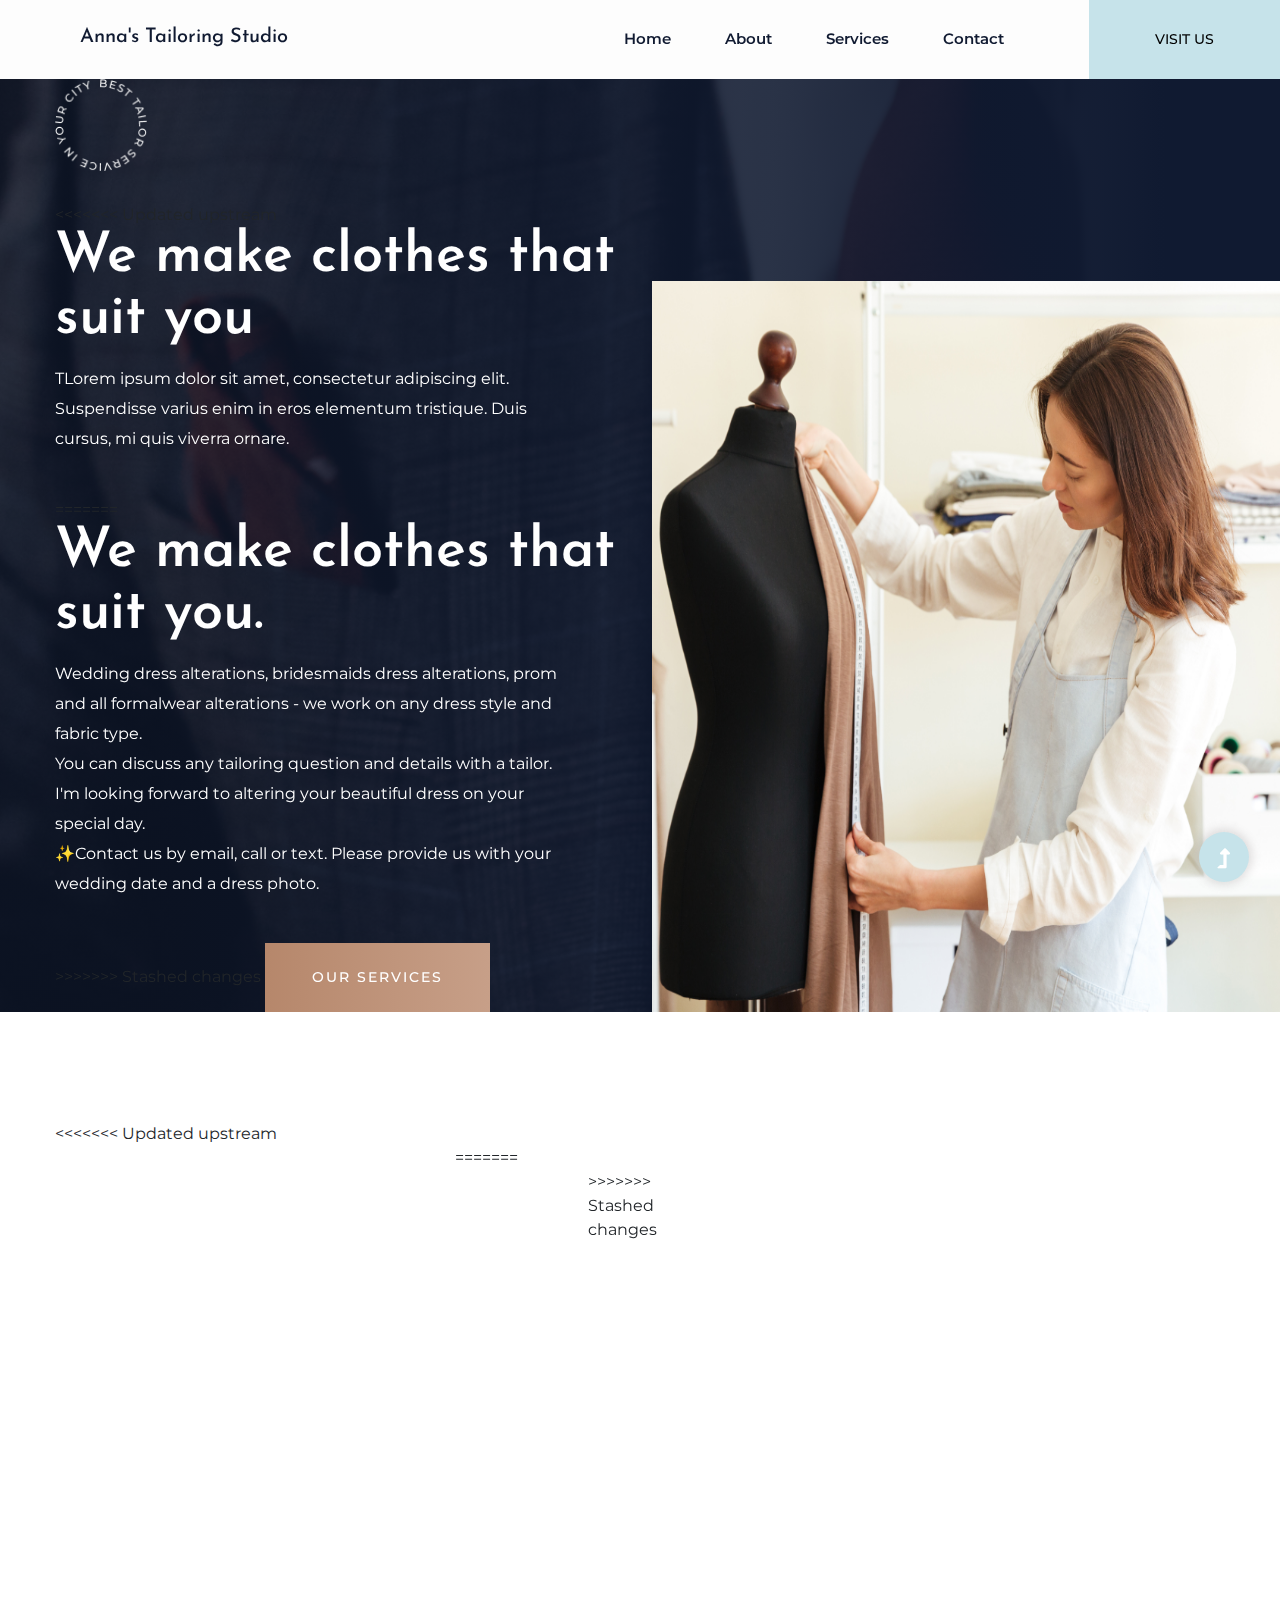
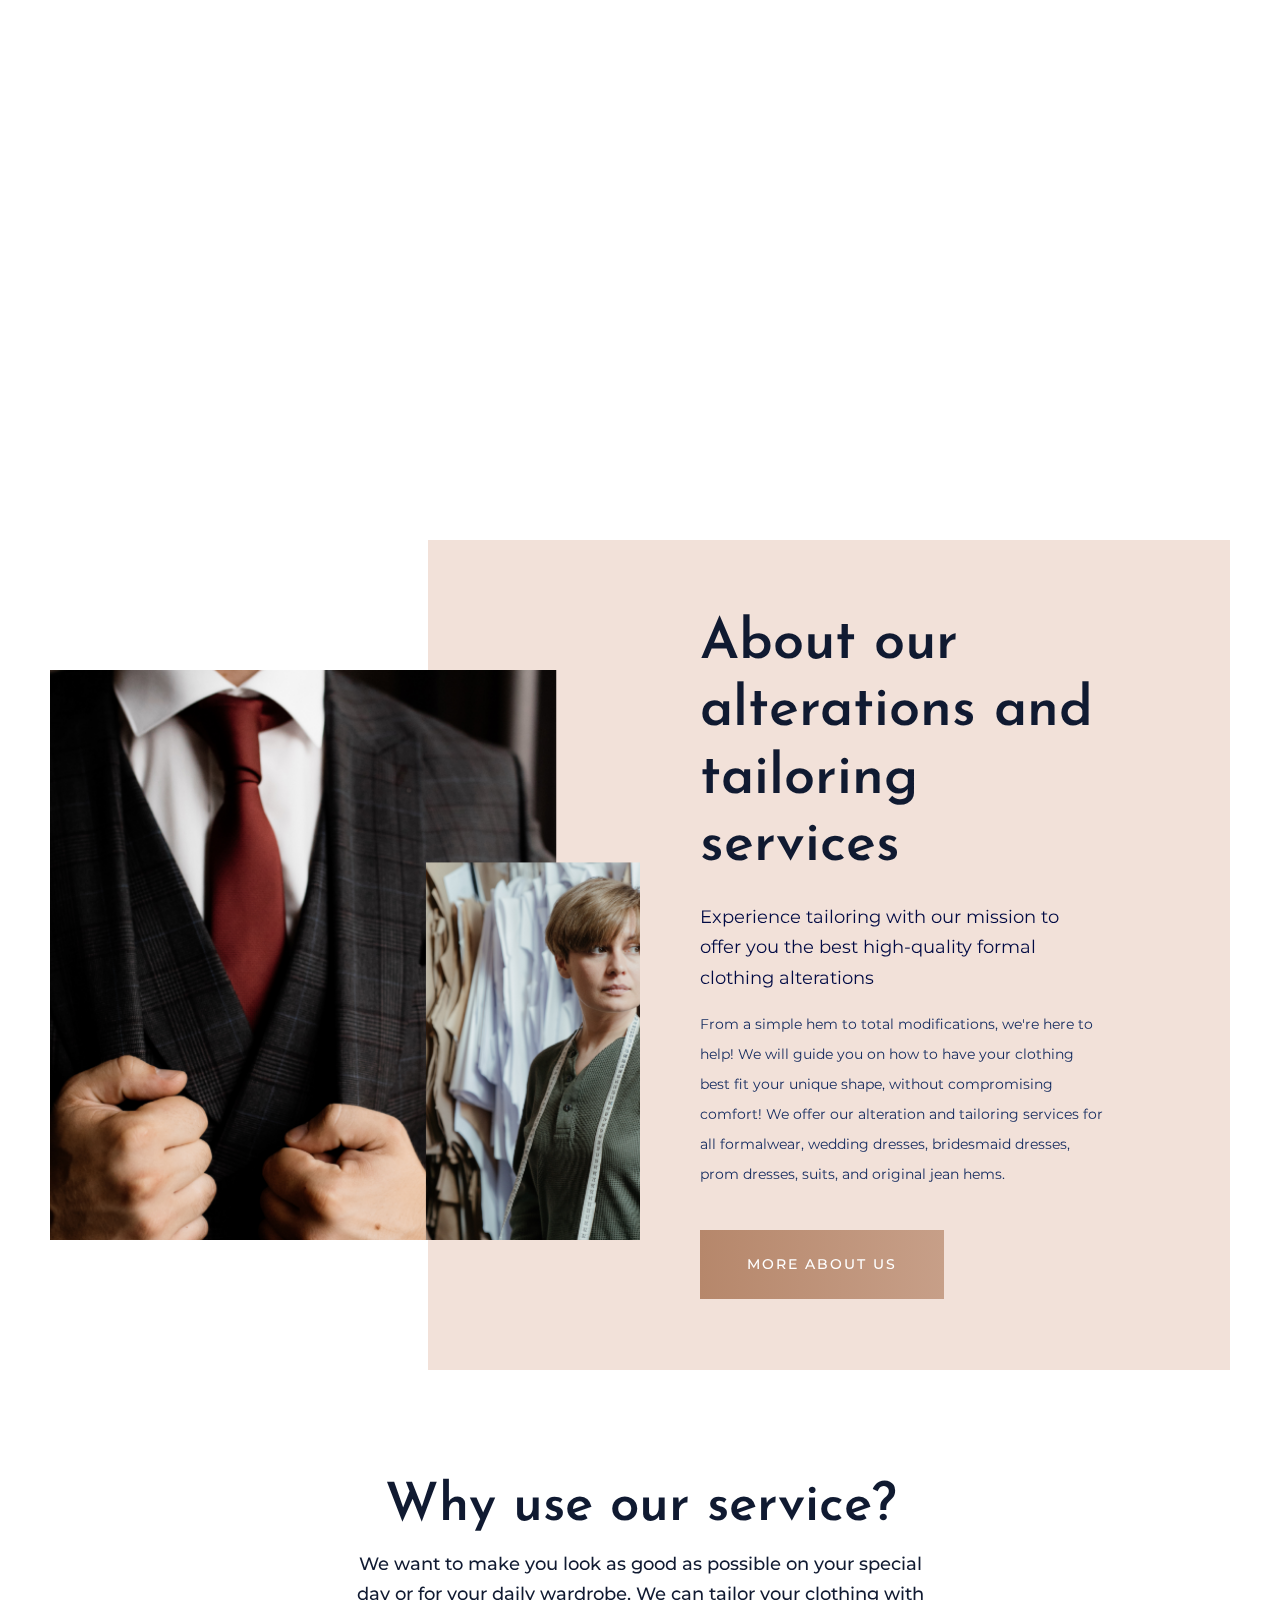
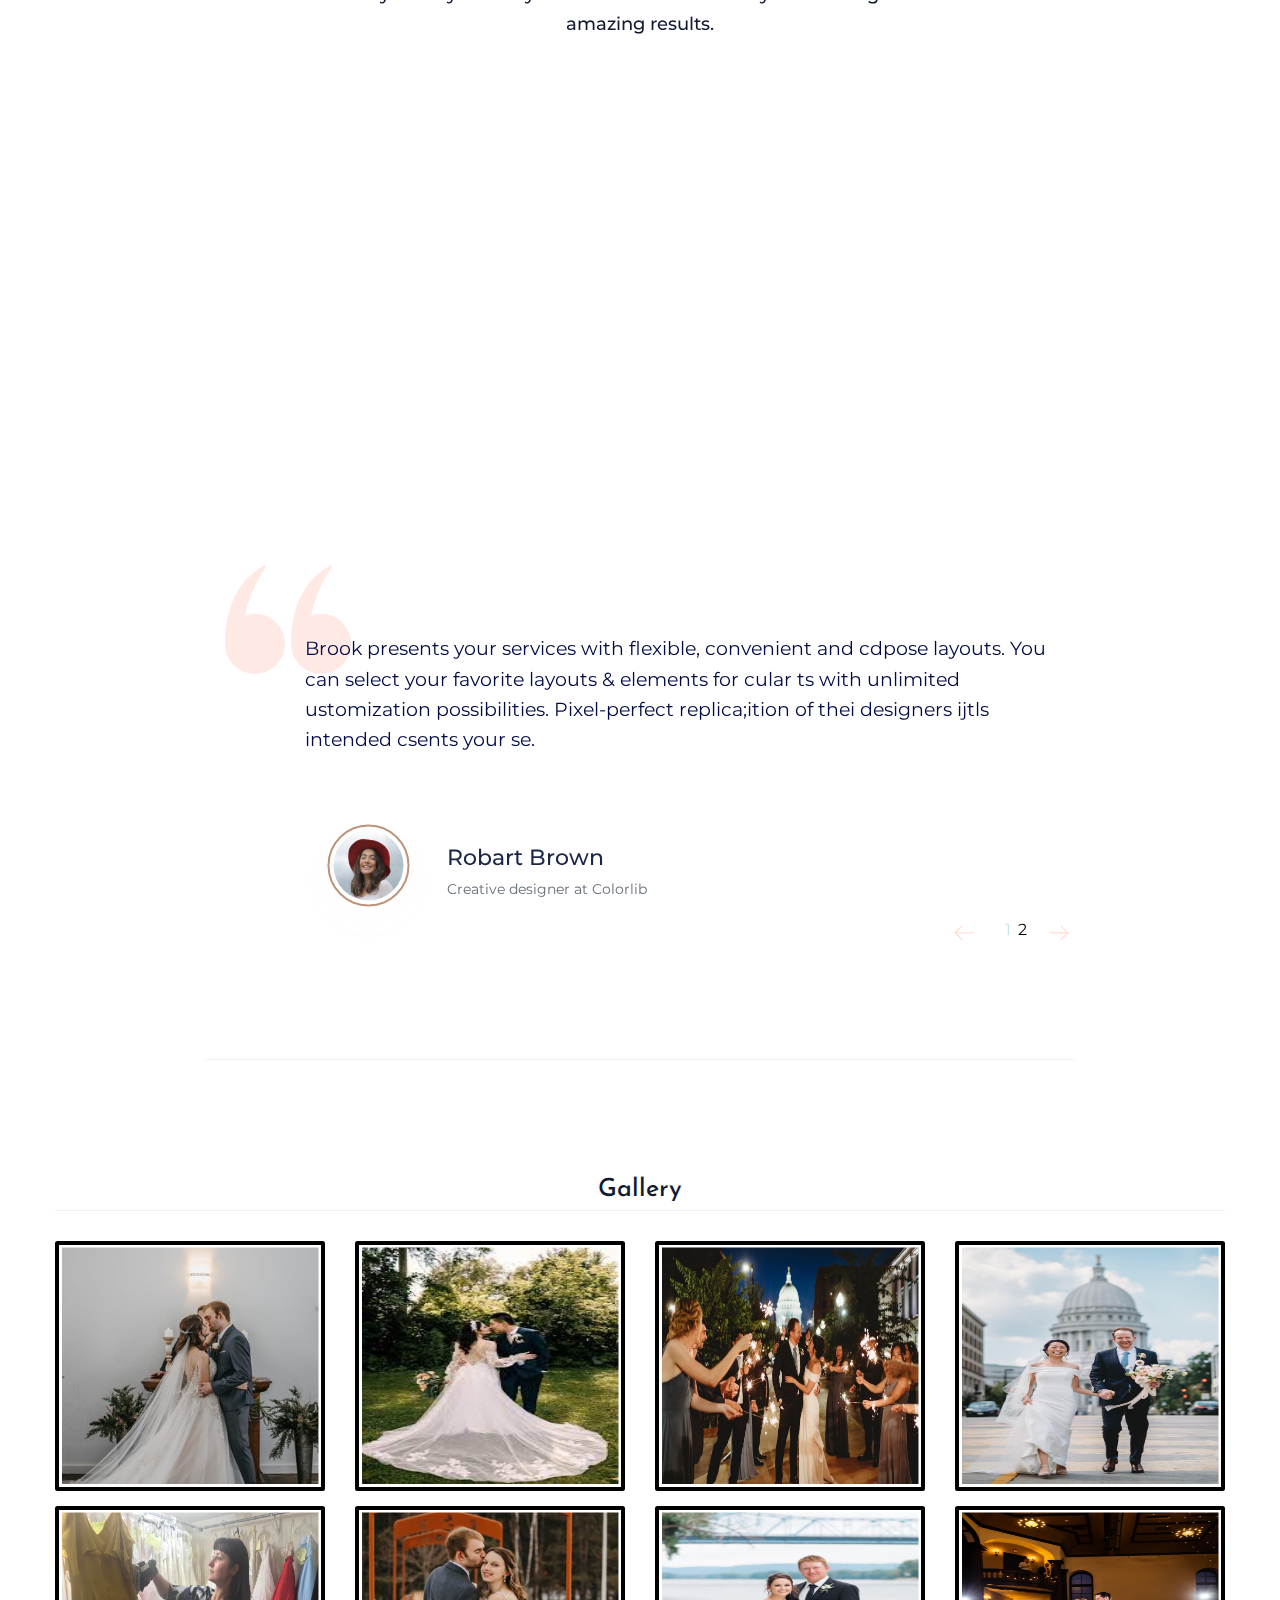
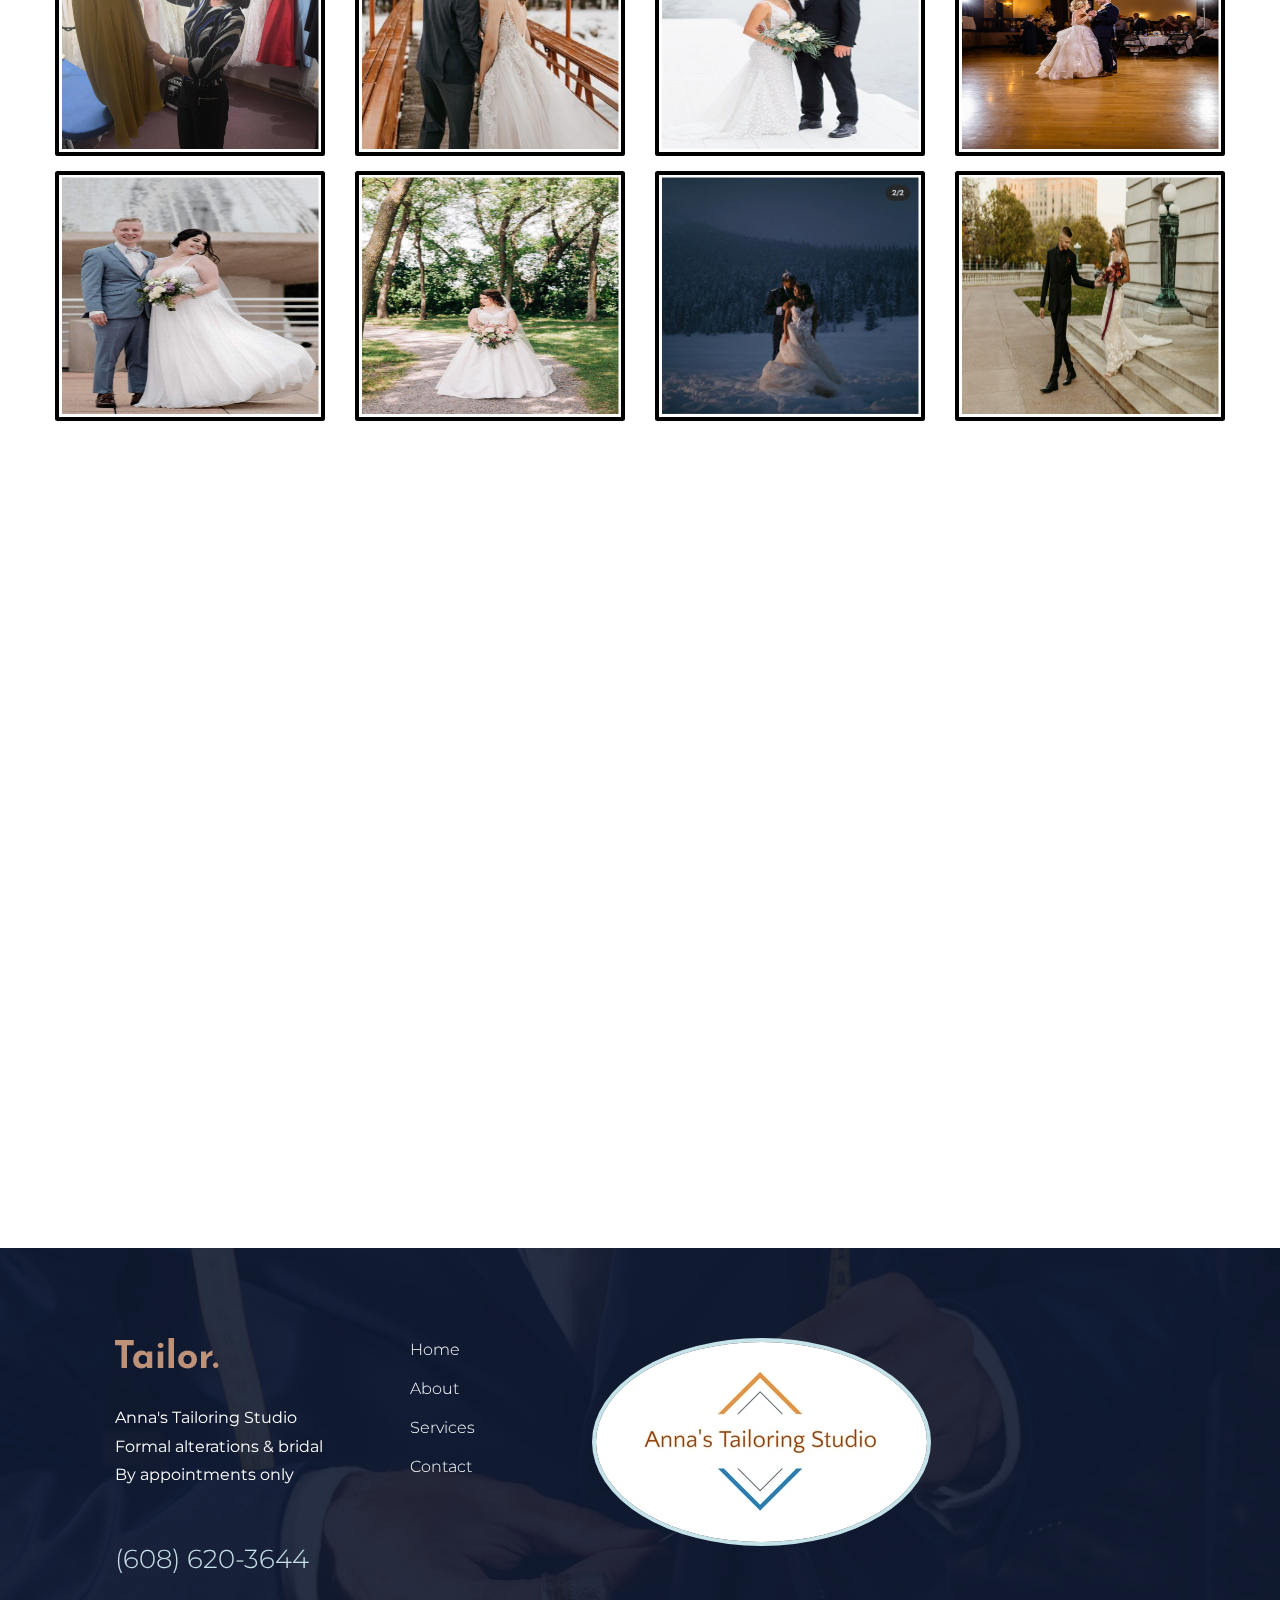
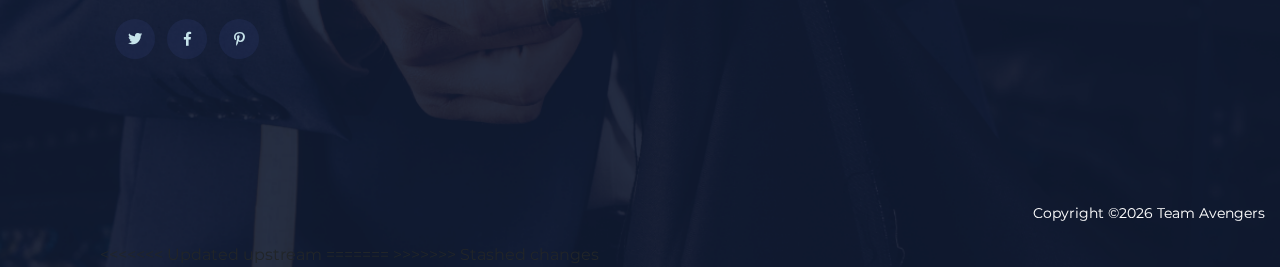
<file: index.html>
<!doctype html>
<html class="no-js" lang="zxx">
<head>
    <meta charset="utf-8">
    <meta http-equiv="x-ua-compatible" content="ie=edge">
    <title>Anna's Tailoring Studio</title>
    <meta name="description" content="">
    <meta name="viewport" content="width=device-width, initial-scale=1">
    <link rel="manifest" href="site.webmanifest">
    <link rel="shortcut icon" type="image/x-icon" href="assets/img/logo/annalogo.jpg">

    <!-- CSS here -->
    <link rel="stylesheet" href="assets/css/bootstrap.min.css">
    <link rel="stylesheet" href="assets/css/owl.carousel.min.css">
    <link rel="stylesheet" href="assets/css/slicknav.css">
    <link rel="stylesheet" href="assets/css/flaticon.css">
    <link rel="stylesheet" href="assets/css/progressbar_barfiller.css">
    <link rel="stylesheet" href="assets/css/gijgo.css">
    <link rel="stylesheet" href="assets/css/animate.min.css">
    <link rel="stylesheet" href="assets/css/animated-headline.css">
    <link rel="stylesheet" href="assets/css/magnific-popup.css">
    <link rel="stylesheet" href="assets/css/fontawesome-all.min.css">
    <link rel="stylesheet" href="assets/css/themify-icons.css">
    <link rel="stylesheet" href="assets/css/slick.css">
    <link rel="stylesheet" href="assets/css/nice-select.css">
    <link rel="stylesheet" href="assets/css/style.css">
</head>
<body>
    <!-- ? Preloader Start -->
    <div id="preloader-active">
        <div class="preloader d-flex align-items-center justify-content-center">
            <div class="preloader-inner position-relative">
                <div class="preloader-circle"></div>
                <div class="preloader-img pere-text">
                    <img src="assets/img/logo/annalogo.jpg" alt="">
                </div>
            </div>
        </div>
    </div> 
    <!-- Preloader Start-->
    <header>
        <!-- Header Start -->
        <div class="header-area header_area">
            <div class="main-header">
             <div class="header-bottom header-sticky">
                <!-- Logo -->
                <div class="logo">
                    <a href="index.html"><h2>Anna's Tailoring Studio</h2></a>
                </div>
                <div class="header-left  d-flex f-right align-items-center">
                    <!-- Main-menu -->
                    <div class="main-menu f-right d-none d-lg-block">
                        <nav> 
                            <ul id="navigation">                                                                                                                                     
                                <li><a href="index.html">Home</a></li>
                                <li><a href="about.html">About</a></li>
                                <li><a href="services.html">Services</a></li>
                                    <ul class="submenu">
                                       
                                        <li><a href="elements.html">Elements</a></li>
                                    </ul>
                                </li>
                                <li><a href="contact.html">Contact</a></li>
                            </ul>
                        </nav>
                    </div>
                    <!-- left Btn -->
                    <div class="header-right-btn f-right d-none d-lg-block  ml-30">
                        <a href="#" class="header-btn">Visit Us</a>
                    </div>
                </div>          
                <!-- Mobile Menu -->
                <div class="col-12">
                    <div class="mobile_menu d-block d-lg-none"></div>
                </div>
            </div>
        </div>
    </div>
    <!-- Header End -->
</header>
<main>
    <!--? slider Area Start-->
    <div class="slider-area  position-relative ">
        <div class="slider-active">
            <!-- Single Slider -->
            <div class="single-slider position-relative hero-overly slider-height  d-flex align-items-center" data-background="assets/img/hero/h1_hero.png">
                <div class="container">
                 <div class="row">
                     <div class="col-xl-6 col-lg-6">
                        <div class="hero-caption">
                            <img class="rotateme" src="assets/img/hero/hero-icon.png" alt="" data-animation="zoomIn" data-delay="1s">
<<<<<<< Updated upstream
                            <h1 data-animation="fadeInLeft" data-delay=".4s">We make clothes  that suit you</h1>
                            <p data-animation="fadeInLeft" data-delay=".6s">TLorem ipsum dolor sit amet, consectetur adipiscing elit. 
                                Suspendisse varius enim in eros elementum tristique. Duis 
                            cursus, mi quis viverra ornare.</p>
=======
                            <h1 data-animation="fadeInLeft" data-delay=".4s">We make clothes that suit you.</h1>
                            <p data-animation="fadeInLeft" data-delay=".6s">Wedding dress alterations, bridesmaids dress alterations, prom and all formalwear alterations - we work on any dress style and fabric type.<br>
                                You can discuss any tailoring question and details with a tailor. I'm looking forward to altering your beautiful dress on your special day.<br>
                                ✨Contact us by email, call or text. Please provide us with your wedding date and a dress photo.</p>
>>>>>>> Stashed changes
                            <!-- Hero Btn -->
                            <a href="#services" class="btn"  data-animation="fadeInLeft" data-delay=".8s" >Our Services</a>
                        </div>
                    </div>
                </div>
            </div>
            <!-- Left img -->
            <div class="hero-img">
                <img src="assets/img/hero/h1_hero1.png" alt=""  data-animation="fadeInRight" data-transition-duration="5s">
            </div>
        </div>
        <!-- Single Slider -->
        <div class="single-slider position-relative hero-overly slider-height  d-flex align-items-center" data-background="assets/img/hero/h1_hero.png">
            <div class="container">
             <div class="row">
                 <div class="col-xl-6">
                    <div class="hero-caption">
                        <img class="rotateme" src="assets/img/hero/hero-icon.png" alt="" data-animation="zoomIn" data-delay="1s">
                        <h1 data-animation="fadeInLeft" data-delay=".4s">We make clothes that suit you.</h1>
                        <p data-animation="fadeInLeft" data-delay=".6s">Wedding dress alterations, bridesmaids dress alterations, prom and all formalwear alterations - we work on any dress style and fabric type.<br>
                            You can discuss any tailoring question and details with a tailor. I'm looking forward to altering your beautiful dress on your special day.<br>
                            ✨Contact us by email, call or text. Please provide us with your wedding date and a dress photo.</p>
                        <!-- Hero Btn -->
                        <a href="#services" class="btn"  data-animation="fadeInLeft" data-delay=".8s" >Our Services</a>
                    </div>
                </div>
            </div>
        </div>
        <!-- Left img -->
        <div class="hero-img">
            <img src="assets/img/hero/h1_hero1.png" alt=""  data-animation="fadeInRight" data-transition-duration="5s">
        </div>
    </div>
</div>
</div>
<!-- slider Area End-->
<!--? Clients Offers Start -->
<div class="clients-area section-padding40">
    <div class="container">
<<<<<<< Updated upstream
        <div class="row justify-content-around">
            
                
         
            <div class="col-lg-4 col-md-4 col-sm-4">
=======
        <div class="row">
            <div class="col-lg-4 col-md-6 col-sm-6">
                <div class="single-offers mb-50 wow fadeInUp" data-wow-delay=".2s" >
                    <div class="offers-img">
                        <img src="assets/img/gallery/offers1.png" alt="">
                    </div>
                    <div class="offers-cap">
                        <span>1</span>
                        <h3><a href="services.html">Tailor Sewing</a></h3>
                        <p></p>
                    </div>
                </div>
            </div>
            <div class="col-lg-4 col-md-6 col-sm-6">
>>>>>>> Stashed changes
                <div class="single-offers mb-50 wow fadeInUp" data-wow-delay=".4s">
                    <div class="offers-img">
                        <img src="assets/img/gallery/offers2.png" alt="">
                    </div>
                    <div class="offers-cap">
<<<<<<< Updated upstream
                        <span>1</span>
                        <h3><a href="services.html">Mesurement</a></h3>
                        <p> We will guide you on how to make sure your garment fit your body.</p>
=======
                        <span>2</span>
                        <h3><a href="services.html">Measurement</a></h3>
                        <p></p>
>>>>>>> Stashed changes
                    </div>
                </div>
            </div>


            <div class=" col-md-4 col-sm-4">
                <div class="single-offers mb-50 wow fadeInUp" data-wow-delay=".4s" >
                    <div class="offers-img">
                        <img src="assets/img/gallery/offers1.png" alt="">
                    </div>
                    <div class="offers-cap">
                        <span>3</span>
                        <h3><a href="services.html">Ready-made</a></h3>
                        <p></p>
                    </div>
                </div>
            </div>
            
        </div>
    </div>

<!-- Clients Offers End -->
<!--? Visit Our Tailor Start -->
<section class="visit-tailor-area fix">
    <!--Right Contents  -->
    <div class="tailor-offers"></div>
    <!-- left Contents -->
    <div class="tailor-details">
        <h2>About our alterations and <br> tailoring services</h2>
        <p class="pera-top">Experience tailoring with our mission to offer you the best high-quality formal clothing alterations</p>
        <p class="pera-bottom">From a simple hem to total modifications, we're here to help! We will guide you on how to have your clothing best fit your unique shape, without compromising comfort!  
            We offer our alteration and tailoring services for all formalwear, wedding dresses, bridesmaid dresses, prom dresses, suits, and original jean hems.  </p>
        <a href="#" class="btn">More About Us</a>
    </div>
</section>
<!-- Visit Our Tailor End -->
<!--? Services Area Start -->
<section class="categories-area section-padding40">
    <div class="container">
        <!-- section Tittle -->
        <div class="row justify-content-center">
            <div class="col-xl-6 col-lg-6 col-md-7 col-sm-9">
                <div class="section-tittle text-center mb-60">
                    <h2>Why use our service?</h2>
                    <p>We want to make you look as good as possible on your special day or for your daily wardrobe. We can tailor your clothing with amazing results.</p>
                </div>
            </div>
        </div>
        <div class="row">
            <div class="col-lg-4 col-md-6 col-sm-6">
                <div class="single-cat mb-50 wow fadeInUp" data-wow-duration="1s" data-wow-delay=".2s">
                    <div class="cat-icon">
                        <img src="assets/img/icon/services1.svg" alt="">
                    </div>
                    <div class="cat-cap">
                        <h5>Flexibility with fabric types</h5>
                        <p>Our tailors are adept at working with a diverse range of materials. Each fabric has its own unique characteristics, and our expertise allows us to tailor your garments to perfection, irrespective of the textile.</p>
                    </div>
                </div>
            </div>
            <div class="col-lg-4 col-md-6 col-sm-6">
                <div class="single-cat mb-50 wow fadeInUp" data-wow-duration="1s" data-wow-delay=".2s">
                    <div class="cat-icon">
                        <img src="assets/img/icon/services2.svg" alt="">
                    </div>
                    <div class="cat-cap">
                        <h5>Your style/personality matter</h5>
                        <p>Tailoring is not just a service, it's an art form. Our dedication to craftsmanship allows us to create bespoke pieces that truly reflect your style and personality.
                </div>
            </div>
            </div>
            <div class="col-lg-4 col-md-6 col-sm-6">
                <div class="single-cat mb-50 wow fadeInUp" data-wow-duration="1s" data-wow-delay=".4s">
                    <div class="cat-icon">
                        <img src="assets/img/icon/services3.svg" alt="">
                    </div>
                    <div class="cat-cap">
                        <h5>Rich experience</h5>
                        <p>We bring decades of expert tailoring craftsmanship. Entrust us with your sartorial dreams, and experience the timeless mastery that only years of refined skill can deliver.</p>
                    </div>
                </div>
            </div>
            
    
    </div>
</section>
<!--? Services Area End -->
<!--? Testimonial Area Start-->
<section class="testimonial-area testimonial-padding fix">
    <div class="container">
        <div class="row align-items-center justify-content-center">
            <div class=" col-lg-9">
                <div class="about-caption pb-bottom">
                    <!-- Testimonial Start -->
                    <div class="h1-testimonial-active dot-style">
                        <!-- Single Testimonial -->
                        <div class="single-testimonial position-relative">
                            <div class="testimonial-caption">
                                <img src="assets/img/icon/quotes-sign.png" alt="" class="quotes-sign">
                                <p>Brook presents your services with flexible, convenient and cdpose layouts. You can select your favorite layouts & elements for cular ts with unlimited ustomization possibilities. Pixel-perfect replica;ition of thei designers ijtls intended csents your se.</p>
                            </div>
                            <!-- founder -->
                            <div class="testimonial-founder d-flex align-items-center">
                                <div class="founder-img">
                                    <img src="assets/img/icon/testimonial.png" alt="">
                                </div>
                                <div class="founder-text">
                                    <span>Robart Brown</span>
                                    <p>Creative designer at Colorlib</p>
                                </div>
                            </div>
                        </div>
                        <!-- Single Testimonial -->
                        <div class="single-testimonial position-relative">
                            <div class="testimonial-caption">
                                <img src="assets/img/icon/quotes-sign.png" alt="" class="quotes-sign">
                                <p>Brook presents your services with flexible, convenient and cdpose layouts. You can select your favorite layouts & elements for cular ts with unlimited ustomization possibilities. Pixel-perfect replica;ition of thei designers ijtls intended csents your se.</p>
                            </div>
                            <!-- founder -->
                            <div class="testimonial-founder d-flex align-items-center">
                                <div class="founder-img">
                                    <img src="assets/img/icon/testimonial.png" alt="">
                                </div>
                                <div class="founder-text">
                                    <span>Robart Brown</span>
                                    <p>Creative designer at Colorlib</p>
                                </div>
                            </div>
                        </div>
                    </div>
                    <!-- Testimonial End -->
                </div>
            </div>
        </div>
    </div>
</section>
<!--? Testimonial Area End-->
<!--gallery-->
<div class="container">

    <h1 class="fw-light text-center text-lg-start mt-4 mb-0">Gallery</h1>
  
    <hr class="mt-2 mb-5">
  
    <div class="row text-center text-lg-start">
  
      <div class="col-lg-3 col-md-4 col-6">
        <a href="#" class="d-block mb-4 h-100">
          <img class="img-fluid img-thumbnail" src="assets/img/gallery/wedding2.jpg" alt="">
        </a>
      </div>
      <div class="col-lg-3 col-md-4 col-6">
        <a href="#" class="d-block mb-4 h-100">
          <img class="img-fluid img-thumbnail" src="assets/img/gallery/wedding.jpg" alt="">
        </a>
      </div>
      <div class="col-lg-3 col-md-4 col-6">
        <a href="#" class="d-block mb-4 h-100">
          <img class="img-fluid img-thumbnail" src="assets/img/gallery/madisonwedding2.jpg" alt="">
        </a>
      </div>
      <div class="col-lg-3 col-md-4 col-6">
        <a href="#" class="d-block mb-4 h-100">
          <img class="img-fluid img-thumbnail" src="assets/img/gallery/madisonwedding.jpg" alt="">
        </a>
      </div>
      <div class="col-lg-3 col-md-4 col-6">
        <a href="#" class="d-block mb-4 h-100">
          <img class="img-fluid img-thumbnail" src="assets/img/gallery/anna.jpg" alt="">
        </a>
      </div>
      <div class="col-lg-3 col-md-4 col-6">
        <a href="#" class="d-block mb-4 h-100">
          <img class="img-fluid img-thumbnail" src="assets/img/gallery/348s.jpg" alt="">
        </a>
      </div>
      <div class="col-lg-3 col-md-4 col-6">
        <a href="#" class="d-block mb-4 h-100">
          <img class="img-fluid img-thumbnail" src="assets/img/gallery/304890420_509958444466313_3422362215676968110_n.jpg" alt="">
        </a>
      </div>
      <div class="col-lg-3 col-md-4 col-6">
        <a href="#" class="d-block mb-4 h-100">
          <img class="img-fluid img-thumbnail" src="assets/img/gallery/387755779_822231899905631_6796863208694550666_n.jpg" alt="">
        </a>
      </div>
      <div class="col-lg-3 col-md-4 col-6">
        <a href="#" class="d-block mb-4 h-100">
          <img class="img-fluid img-thumbnail" src="assets/img/gallery/292669202_5522308017808778_1547695282437947088_n.jpg" alt="">
        </a>
      </div>
      <div class="col-lg-3 col-md-4 col-6">
        <a href="#" class="d-block mb-4 h-100">
          <img class="img-fluid img-thumbnail" src="assets/img/gallery/300004678_497772155684942_3923876718778349889_n.jpg" alt="">
        </a>
      </div>
      <div class="col-lg-3 col-md-4 col-6">
        <a href="#" class="d-block mb-4 h-100">
          <img class="img-fluid img-thumbnail" src="assets/img/gallery/271549076_4980979795274939_7967930442356279296_n.jpg" alt="">
        </a>
      </div>
      <div class="col-lg-3 col-md-4 col-6">
        <a href="#" class="d-block mb-4 h-100">
          <img class="img-fluid img-thumbnail" src="assets/img/gallery/265428437_4868397136533206_9126509291145787465_n.jpg" alt="">
        </a>
      </div>
    </div>
  
  </div>
<!--? instagram-social start -->
<section class="instagram-area fix pb-bottom">
    <div class="container">
        <div class="row justify-content-center">
            <div class="col-xl-6 col-lg-6 col-md-8 col-sm-10">
                <!-- <div class="section-tittle text-center mb-80">
                    <h2>Follow us on Instagram</h2>
                    <p>Lorem ipsum dolor sit amet, consectetur adipiscing elit. Suspendisse varius enim in eros.</p>
                </div> -->
            </div>
        </div>
        <div class="row">
            <!-- <div class="col-lg-6 col-md-6">
                <div class="single-instagram mb-30">
                    <img src="assets/img/gallery/instra1.png" alt="">
                    <a href="#"><i class="ti-instagram"></i></a>
                </div> -->
            </div>
            <div class="col-lg-6 col-md-6">
                <!-- <div class="single-instagram"> -->
                    <!-- <img src="assets/img/gallery/instra2.png" alt="">
                    <a href="#"><i class="ti-instagram"></i></a>
                </div> -->
            </div>
        </div>
    </div>
</section>
<!-- instagram-social End -->
</main>
<footer>
    <div class="footer-wrapper section-bg2 pl-100"  data-background="assets/img/gallery/footer-bg.png">
        
        <!-- Footer Start-->
        <div class="footer-area footer-padding">
            
            <div class="container">
                <div class="row">
                    <div class="col-xl-3 col-lg-4 col-md-4 col-sm-6">
                        <div class="single-footer-caption mb-50">
                            <div class="single-footer-caption mb-30">
                                
                                <!-- logo -->
                                <div class="footer-logo mb-35">
                                    <a href="index.html"><img src="assets/img/logo/logo2_footer.png" alt=""></a>
                                </div>
                                <div class="footer-tittle">
                                    <div class="footer-pera">
                                        <p>Anna's Tailoring Studio<br>
                                            Formal alterations & bridal<br>
                                            By appointments only</p>
                                    </div>
                                    <ul class="mb-40">
                                        <li class="number"><a href="#">(608) 620-3644</a></li>
                                    </ul>
                                </div>
                                <!-- social -->
                                <div class="footer-social">
                                    <a href="#"><i class="fab fa-twitter"></i></a>
                                    <a href="https://bit.ly/sai4ull"><i class="fab fa-facebook-f"></i></a>
                                    <a href="#"><i class="fab fa-pinterest-p"></i></a>
                                </div>
                            </div>
                        </div>
                    </div>
                    <div class="col-xl-2 col-lg-4 col-md-4 col-sm-6">
                        <div class="single-footer-caption mb-50">
                            <div class="footer-tittle">
                                <ul>
                                    <li><a href="#">Home</a></li>
                                    <li><a href="#">About</a></li>
                                    <li><a href="#">Services</a></li>
                                    <li><a href="#">Contact</a></li>
                                </ul>
                            </div>
                            
                        </div>
                        
                    </div>
                    <a href="index.html"><img src="assets/img/logo/annalogo.jpg" alt="" style="border: 4px solid rgb(198, 227, 234); border-radius: 90%""></a>
                </div>
            </div>
        </div>
        <!-- footer-bottom area -->
        <div class="footer-bottom-area">
            <div class="container">
                <div class="footer-border">
                    <div class="row align-items-center">
                        <div class="col-xl-12 ">
                            <div class="footer-copy-right text-right">
                                <p class="footer-text">
                                  Copyright &copy;<script>document.write(new Date().getFullYear());</script> Team Avengers</p>

                              </div>
                          </div>
                      </div>
                  </div>
              </div>
          </div>
          <!-- Footer End-->
<<<<<<< Updated upstream
                   <!-- Map -->
                  
          
=======
>>>>>>> Stashed changes
        </div>
    </div>
</footer>
<!-- Scroll Up -->
<div id="back-top" >
    <a title="Go to Top" href="#"> <i class="fas fa-level-up-alt"></i></a>
</div>

<!-- JS here -->
<script src="./assets/js/vendor/modernizr-3.5.0.min.js"></script>
<!-- Jquery, Popper, Bootstrap -->
<script src="./assets/js/vendor/jquery-1.12.4.min.js"></script>
<script src="./assets/js/popper.min.js"></script>
<script src="./assets/js/bootstrap.min.js"></script>
<!-- Jquery Mobile Menu -->
<script src="./assets/js/jquery.slicknav.min.js"></script>

<!-- Jquery Slick , Owl-Carousel Plugins -->
<script src="./assets/js/owl.carousel.min.js"></script>
<script src="./assets/js/slick.min.js"></script>
<!-- One Page, Animated-HeadLin -->
<script src="./assets/js/wow.min.js"></script>
<script src="./assets/js/animated.headline.js"></script>
<script src="./assets/js/jquery.magnific-popup.js"></script>

<!-- Date Picker -->
<script src="./assets/js/gijgo.min.js"></script>
<!-- Nice-select, sticky -->
<script src="./assets/js/jquery.nice-select.min.js"></script>
<script src="./assets/js/jquery.sticky.js"></script>
<!-- Progress -->
<script src="./assets/js/jquery.barfiller.js"></script>

<!-- counter , waypoint,Hover Direction -->
<script src="./assets/js/jquery.counterup.min.js"></script>
<script src="./assets/js/waypoints.min.js"></script>
<script src="./assets/js/jquery.countdown.min.js"></script>
<script src="./assets/js/hover-direction-snake.min.js"></script>

<!-- contact js -->
<script src="./assets/js/contact.js"></script>
<script src="./assets/js/jquery.form.js"></script>
<script src="./assets/js/jquery.validate.min.js"></script>
<script src="./assets/js/mail-script.js"></script>
<script src="./assets/js/jquery.ajaxchimp.min.js"></script>

<!-- Jquery Plugins, main Jquery -->	
<script src="./assets/js/plugins.js"></script>
<script src="./assets/js/main.js"></script>
</body>
</html>
</file>
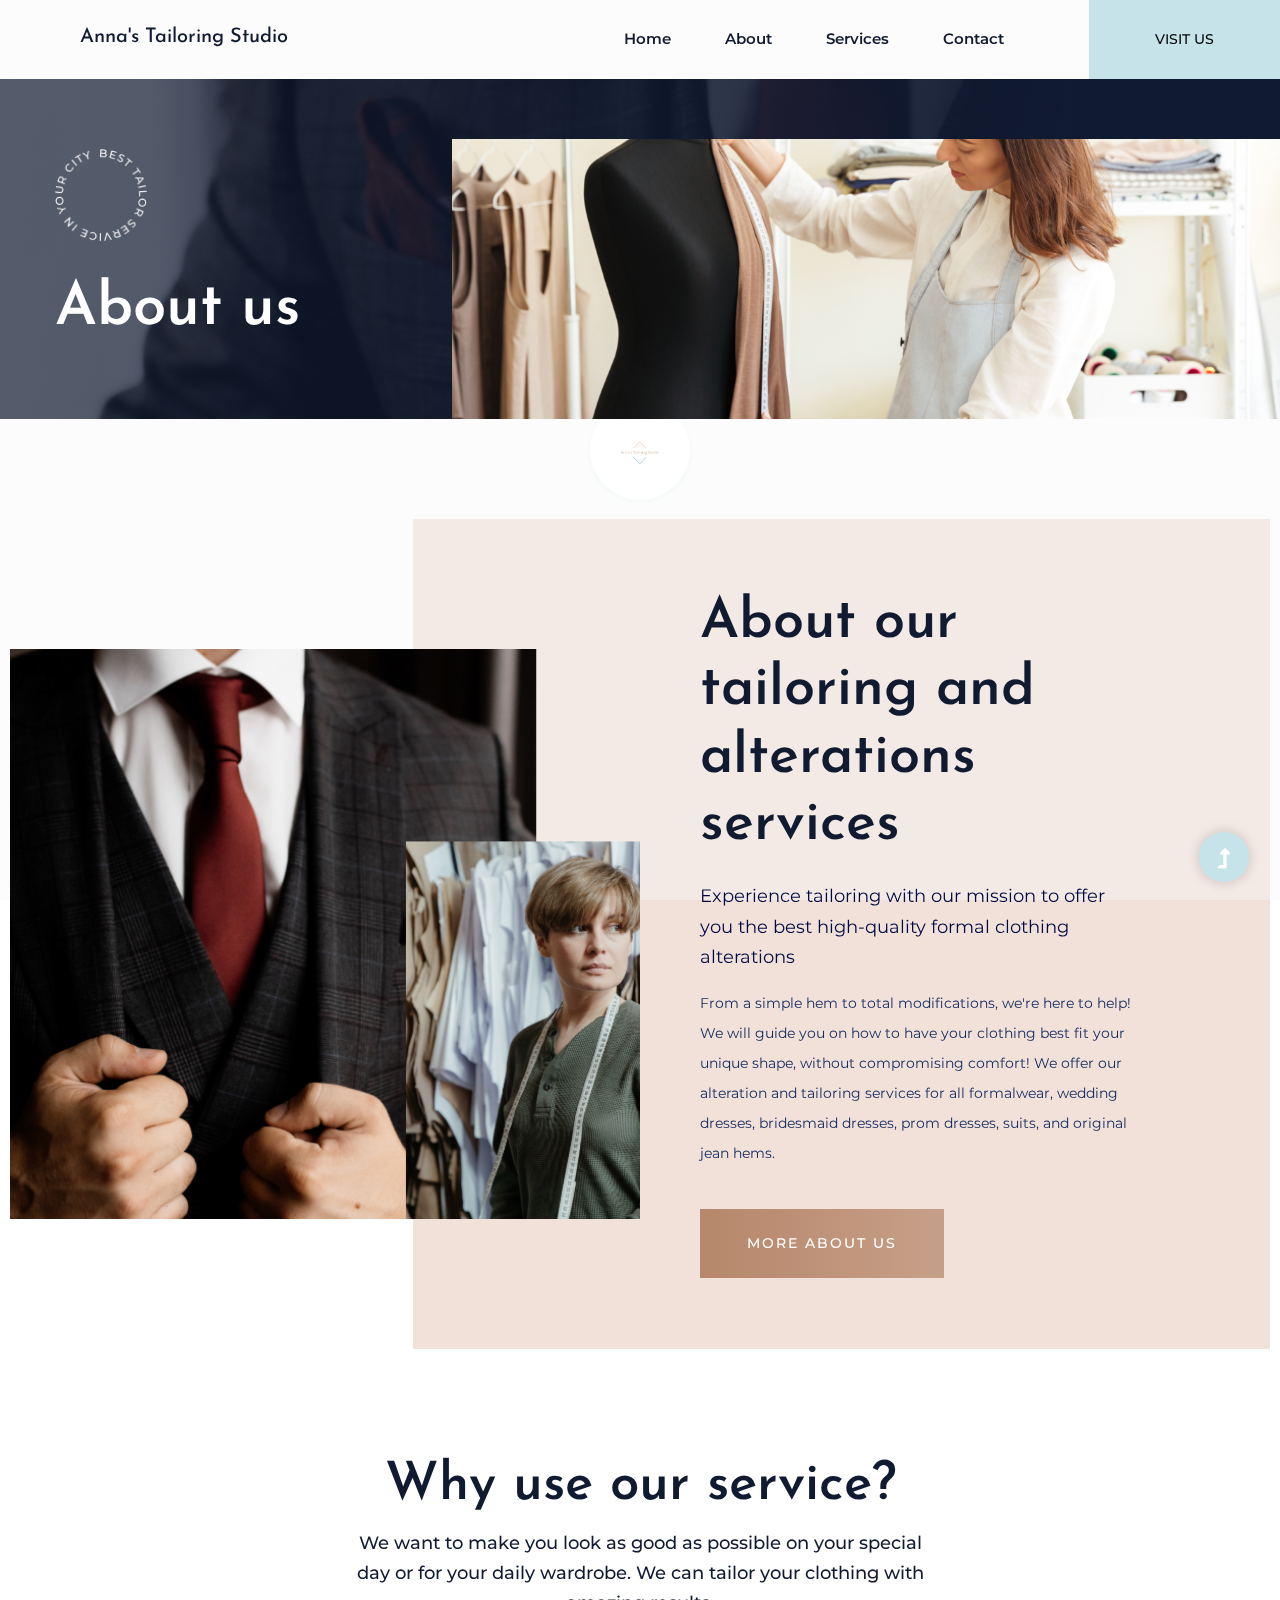
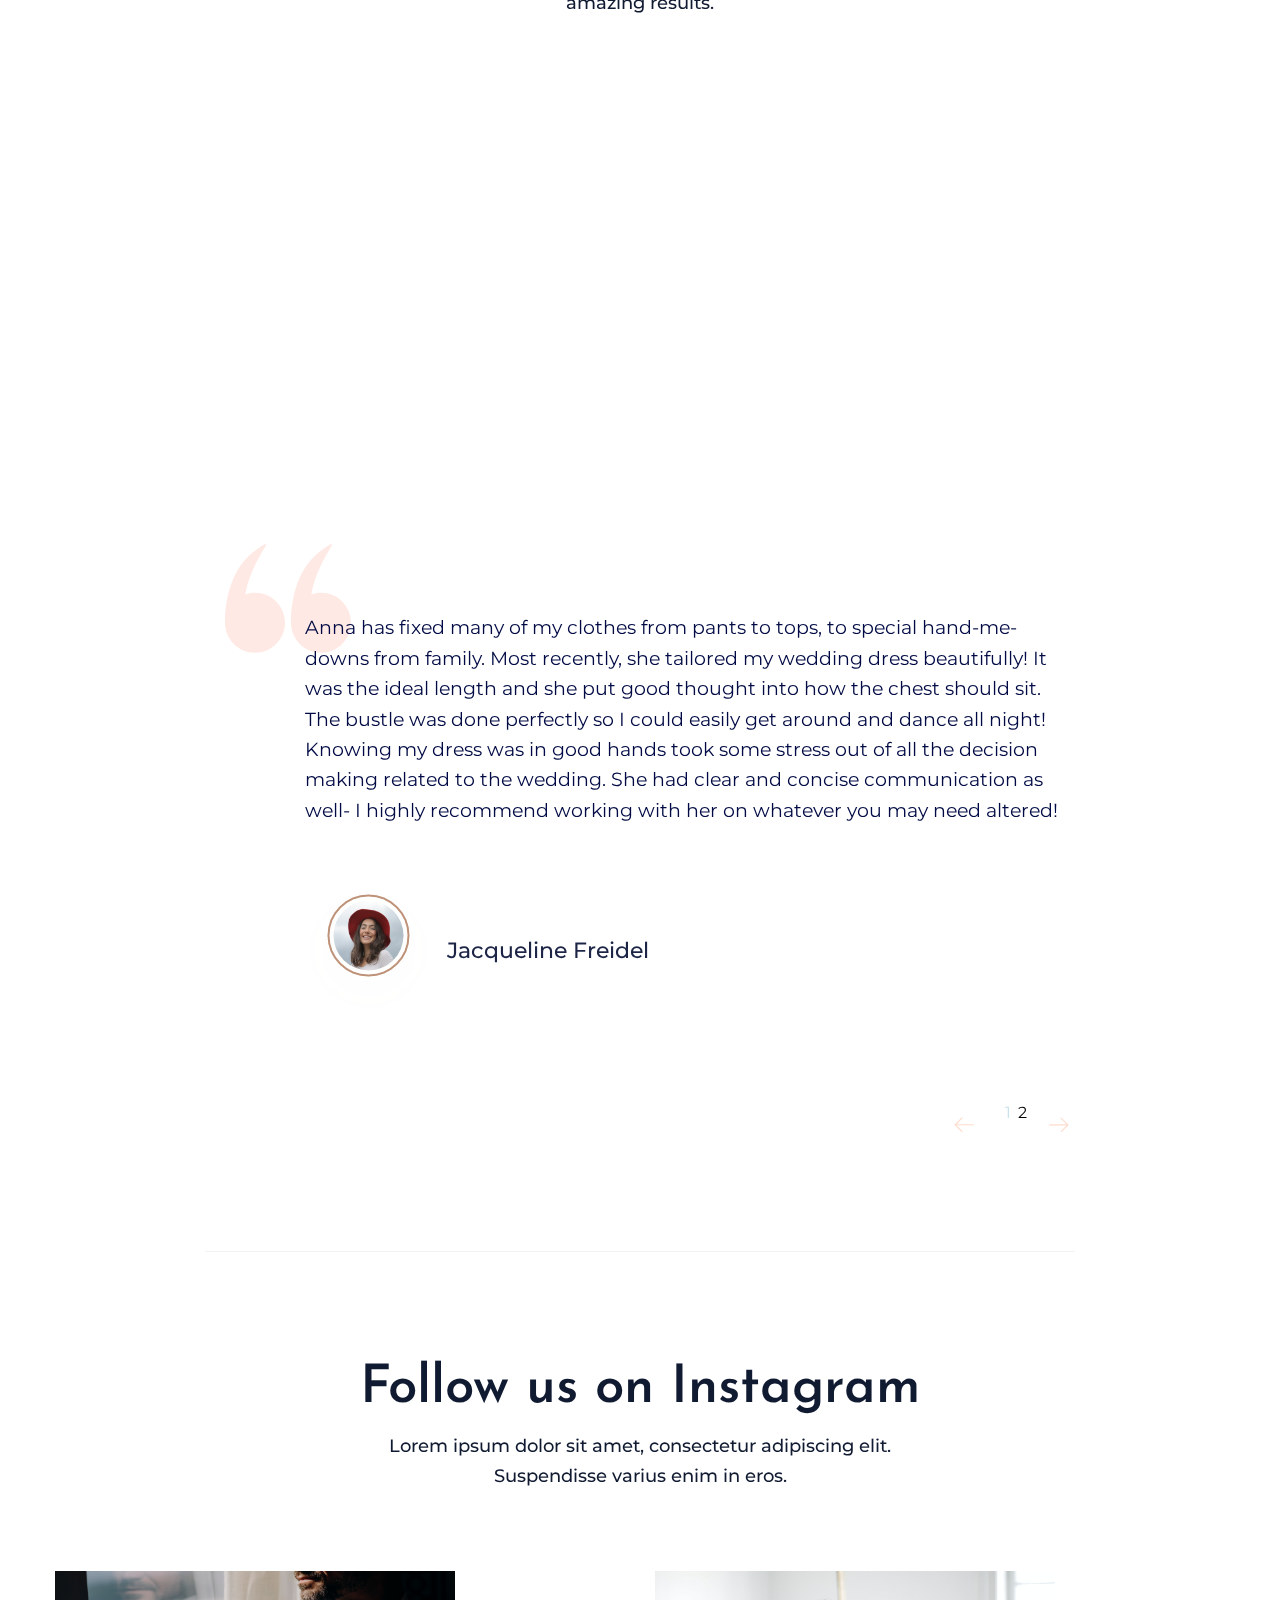
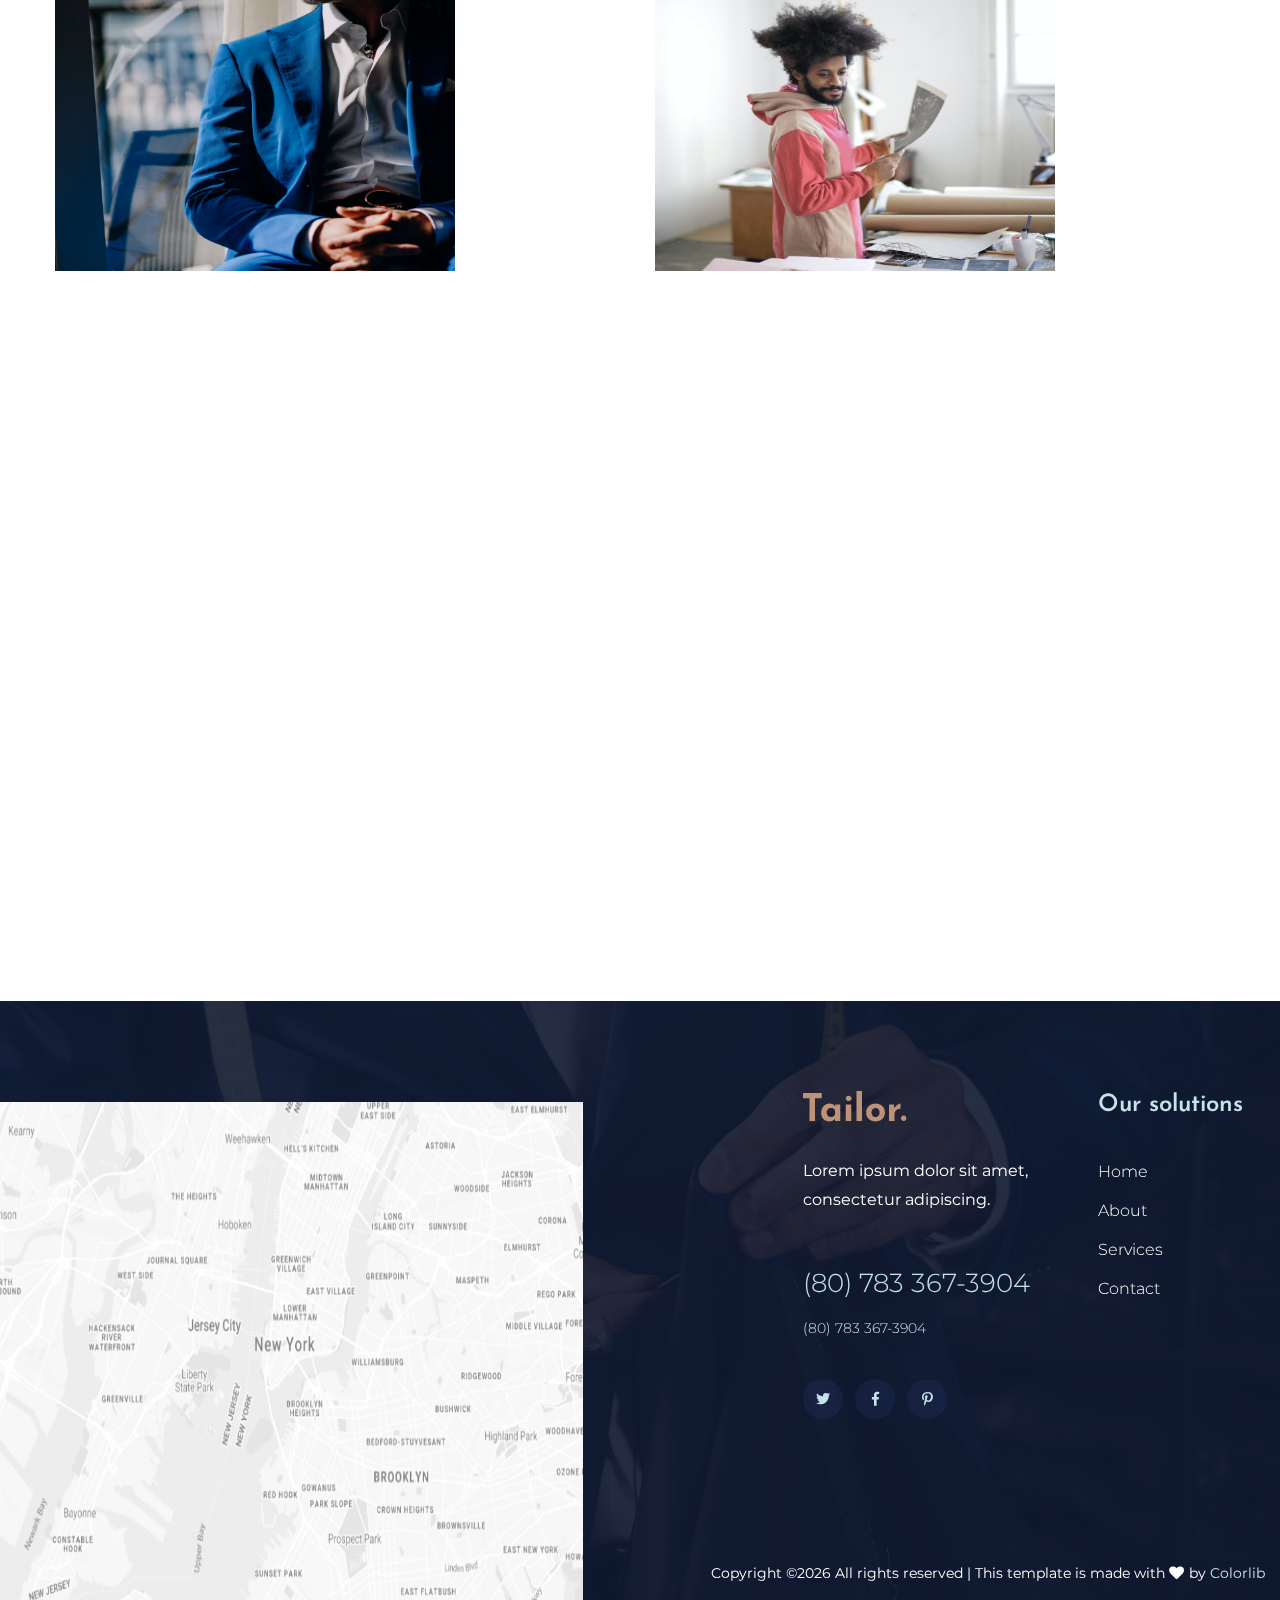
<file: about.html>
<!doctype html>
<html class="no-js" lang="zxx">
<head>
    <meta charset="utf-8">
    <meta http-equiv="x-ua-compatible" content="ie=edge">
    <title>Anna's Tailoring Studio</title>
    <meta name="description" content="">
    <meta name="viewport" content="width=device-width, initial-scale=1">
    <link rel="manifest" href="site.webmanifest">
    <link rel="shortcut icon" type="image/x-icon" href="assets/img/logo/annalogo.jpg">

    <!-- CSS here -->
    <link rel="stylesheet" href="assets/css/bootstrap.min.css">
    <link rel="stylesheet" href="assets/css/owl.carousel.min.css">
    <link rel="stylesheet" href="assets/css/slicknav.css">
    <link rel="stylesheet" href="assets/css/flaticon.css">
    <link rel="stylesheet" href="assets/css/progressbar_barfiller.css">
    <link rel="stylesheet" href="assets/css/gijgo.css">
    <link rel="stylesheet" href="assets/css/animate.min.css">
    <link rel="stylesheet" href="assets/css/animated-headline.css">
    <link rel="stylesheet" href="assets/css/magnific-popup.css">
    <link rel="stylesheet" href="assets/css/fontawesome-all.min.css">
    <link rel="stylesheet" href="assets/css/themify-icons.css">
    <link rel="stylesheet" href="assets/css/slick.css">
    <link rel="stylesheet" href="assets/css/nice-select.css">
    <link rel="stylesheet" href="assets/css/style.css">
</head>
<body>
    <!-- ? Preloader Start -->
    <div id="preloader-active">
        <div class="preloader d-flex align-items-center justify-content-center">
            <div class="preloader-inner position-relative">
                <div class="preloader-circle"></div>
                <div class="preloader-img pere-text">
                    <img src="assets/img/logo/annalogo.jpg" alt="">
                </div>
            </div>
        </div>
    </div> 
    <!-- Preloader Start-->
    <header>
        <!-- Header Start -->
        <div class="header-area header_area">
            <div class="main-header">
             <div class="header-bottom header-sticky">
                <!-- Logo -->
                <div class="logo">
                    <a href="index.html"><h2>Anna's Tailoring Studio</h2></a>
                </div>
                <div class="header-left  d-flex f-right align-items-center">
                    <!-- Main-menu -->
                    <div class="main-menu f-right d-none d-lg-block">
                        <nav> 
                            <ul id="navigation">                                                                                                                                     
                                <li><a href="index.html">Home</a></li>
                                <li><a href="about.html">About</a></li>
                                <li><a href="services.html">Services</a></li>
                                <li><a href="contact.html">Contact</a></li>
                            </ul>
                        </nav>
                    </div>
                    <!-- left Btn -->
                    <div class="header-right-btn f-right d-none d-lg-block  ml-30">
                        <a href="#" class="header-btn">Visit Us</a>
                    </div>
                </div>          
                <!-- Mobile Menu -->
                <div class="col-12">
                    <div class="mobile_menu d-block d-lg-none"></div>
                </div>
            </div>
        </div>
    </div>
    <!-- Header End -->
</header>
<main>
    <!--? slider Area Start-->
    <div class="slider-area position-relative">
        <div class="slider-active">
            <!-- Single Slider -->
            <div class="single-slider position-relative hero-overly slider-height2  d-flex align-items-center" data-background="assets/img/hero/h1_hero.png">
                <div class="container">
                 <div class="row">
                     <div class="col-xl-6 col-lg-6">
                        <div class="hero-caption hero-caption2">
                            <img src="assets/img/hero/hero-icon.png" alt="" data-animation="zoomIn" data-delay="1s">
                            <h2 data-animation="fadeInLeft" data-delay=".4s">About us</h2>
                        </div>
                    </div>
                </div>
            </div>
            <!-- Left img -->
            <div class="hero-img hero-img2">
                <img src="assets/img/hero/h2_hero2.png" alt=""  data-animation="fadeInRight" data-transition-duration="5s">
            </div>
        </div>
    </div>
</div>
<!-- slider Area End-->
<!--? Visit Our Tailor Start -->
<section class="visit-tailor-area fix mt-margin">
    <!--Right Contents  -->
    <div class="tailor-offers"></div>
    <!-- left Contents -->
    <div class="tailor-details">
        <h2>About our<br>tailoring and <br> alterations services</h2>
        <p class="pera-top">Experience tailoring with our mission to offer you the best high-quality formal clothing alterations </p>
        <p class="pera-bottom">From a simple hem to total modifications, we're here to help! We will guide you on how to have your clothing best fit your unique shape, without compromising comfort!  
        We offer our alteration and tailoring services for all formalwear, wedding dresses, bridesmaid dresses, prom dresses, suits, and original jean hems.  
        </p>
        <a href="#" class="btn">More About Us</a>
    </div>
</section>
<!-- Visit Our Tailor End -->
<!--? Services Area Start -->
<section class="categories-area section-padding40">
    <div class="container">
        <!-- section Tittle -->
        <div class="row justify-content-center">
            <div class="col-xl-6 col-lg-6 col-md-7 col-sm-9">
                <div class="section-tittle text-center mb-60">
                    <h2>Why use our service?</h2>
                    <p>We want to make you look as good as possible on your special day or for your daily wardrobe. We can tailor your clothing with amazing results.</p>
                </div>
            </div>
        </div>
        <div class="row">
            <div class="col-lg-4 col-md-6 col-sm-6">
                <div class="single-cat mb-50 wow fadeInUp" data-wow-duration="1s" data-wow-delay=".2s">
                    <div class="cat-icon">
                        <img src="assets/img/icon/services1.svg" alt="">
                    </div>
                    <div class="cat-cap">
                        <h5>Flexibility with fabric types</h5>
                        <p>Our tailors are adept at working with a diverse range of materials. Each fabric has its own unique characteristics, and our expertise allows us to tailor your garments to perfection, irrespective of the textile.</p>
                    </div>
                </div>
            </div>
            <div class="col-lg-4 col-md-6 col-sm-6">
                <div class="single-cat mb-50 wow fadeInUp" data-wow-duration="1s" data-wow-delay=".2s">
                    <div class="cat-icon">
                        <img src="assets/img/icon/services2.svg" alt="">
                    </div>
                    <div class="cat-cap">
                        <h5>Your style/personality matter</h5>
                        <p>Tailoring is not just a service, it's an art form. Our dedication to craftsmanship allows us to create bespoke pieces that truly reflect your style and personality.
                </div>
            </div>
            </div>
            <div class="col-lg-4 col-md-6 col-sm-6">
                <div class="single-cat mb-50 wow fadeInUp" data-wow-duration="1s" data-wow-delay=".4s">
                    <div class="cat-icon">
                        <img src="assets/img/icon/services3.svg" alt="">
                    </div>
                    <div class="cat-cap">
                        <h5>Rich experience</h5>
                        <p>We bring decades of expert tailoring craftsmanship. Entrust us with your sartorial dreams, and experience the timeless mastery that only years of refined skill can deliver.</p>
                    </div>
                </div>
            </div>
            
    
    </div>
</section>
<!--? Services Area End -->
<!--? video_start -->

<!-- video_end -->
<!--? Testimonial Area Start -->
<section class="testimonial-area testimonial-padding fix">
    <div class="container">
        <div class="row align-items-center justify-content-center">
            <div class=" col-lg-9">
                <div class="about-caption pb-bottom">
                    <!-- Testimonial Start -->
                    <div class="h1-testimonial-active dot-style">
                        <!-- Single Testimonial -->
                        <div class="single-testimonial position-relative">
                            <div class="testimonial-caption">
                                <img src="assets/img/icon/quotes-sign.png" alt="" class="quotes-sign">
                                <p>Anna has fixed many of my clothes from pants to tops, to special hand-me-downs from family. Most recently, she tailored my wedding dress beautifully! It was the ideal length and she put good thought into how the chest should sit. The bustle was done perfectly so I could easily get around and dance all night! Knowing my dress was in good hands took some stress out of all the decision making related to the wedding. She had clear and concise communication as well- I highly recommend working with her on whatever you may need altered!</p>
                            </div>
                            <!-- founder -->
                            <div class="testimonial-founder d-flex align-items-center">
                                <div class="founder-img">
                                    <img src="assets/img/icon/testimonial.png" alt="">
                                </div>
                                <div class="founder-text">
                                    <span>Jacqueline Freidel</span>
                               
                                </div>
                            </div>
                        </div>
                        <!-- Single Testimonial -->
                        <div class="single-testimonial position-relative">
                            <div class="testimonial-caption">
                                <img src="assets/img/icon/quotes-sign.png" alt="" class="quotes-sign">
                                <p>Anna is great at what she does and clearly knowledgable about wedding gowns. She gave me multiple fittings to make sure everything was coming together properly. She did a fantastic job hemming each of the MANY layers of my dress. Additionally, she altered and added sleeves for me that I had purchased from my bridal shop. She made the sleeves removable and layered them under the original shoulder straps as to not hide the bead work. She also gave me helpful tips and tricks for taking care of my dress the day of the wedding, a video on bustling it, and how to add fashion tape that kept everything perfectly in place all day - even through the late night dancing! I greatly enjoyed working with Anna and will choose her for any future tailoring needs.</p>
                            </div>
                            <!-- founder -->
                            <div class="testimonial-founder d-flex align-items-center">
                                <div class="founder-img">
                                    <img src="assets/img/icon/testimonial.png" alt="">
                                </div>
                                <div class="founder-text">
                                    <span>Hannah Cavaleri</span>
                                    
                                </div>
                            </div>
                        </div>
                    </div>
                    <!-- Testimonial End -->
                </div>
            </div>
        </div>
    </div>
</section>
<!--? Testimonial Area End -->
<!--? instagram-social start -->
<section class="instagram-area fix pb-bottom">
    <div class="container">
        <div class="row justify-content-center">
            <div class="col-xl-6 col-lg-6 col-md-8 col-sm-10">
                <div class="section-tittle text-center mb-80">
                    <h2>Follow us on Instagram</h2>
                    <p>Lorem ipsum dolor sit amet, consectetur adipiscing elit. Suspendisse varius enim in eros.</p>
                </div>
            </div>
        </div>
        <div class="row">
            <div class="col-lg-6 col-md-6">
                <div class="single-instagram mb-30">
                    <img src="assets/img/gallery/instra1.png" alt="">
                    <a href="#"><i class="ti-instagram"></i></a>
                </div>
            </div>
            <div class="col-lg-6 col-md-6">
                <div class="single-instagram">
                    <img src="assets/img/gallery/instra2.png" alt="">
                    <a href="#"><i class="ti-instagram"></i></a>
                </div>
            </div>
        </div>
    </div>
</section>
<!-- instagram-social End -->
</main>
<footer>
    <div class="footer-wrapper section-bg2 pl-100"  data-background="assets/img/gallery/footer-bg.png">
        <!-- Footer Start-->
        <div class="footer-area footer-padding">
            <div class="container">
                <div class="row justify-content-end">
                    <div class="col-xl-3 col-lg-4 col-md-4 col-sm-6">
                        <div class="single-footer-caption mb-50">
                            <div class="single-footer-caption mb-30">
                                <!-- logo -->
                                <div class="footer-logo mb-35">
                                    <a href="index.html"><img src="assets/img/logo/logo2_footer.png" alt=""></a>
                                </div>
                                <div class="footer-tittle">
                                    <div class="footer-pera">
                                        <p>Lorem ipsum dolor sit amet, 
                                        consectetur adipiscing.</p>
                                    </div>
                                    <ul class="mb-40">
                                        <li class="number"><a href="#">(80) 783 367-3904</a></li>
                                        <li class="number2"><a href="#">(80) 783 367-3904</a></li>
                                    </ul>
                                </div>
                                <!-- social -->
                                <div class="footer-social">
                                    <a href="#"><i class="fab fa-twitter"></i></a>
                                    <a href="https://bit.ly/sai4ull"><i class="fab fa-facebook-f"></i></a>
                                    <a href="#"><i class="fab fa-pinterest-p"></i></a>
                                </div>
                            </div>
                        </div>
                    </div>
                    <div class="col-xl-2 col-lg-4 col-md-4 col-sm-6">
                        <div class="single-footer-caption mb-50">
                            <div class="footer-tittle">
                                <h4>Our solutions</h4>
                                <ul>
                                    <li><a href="#">Home</a></li>
                                    <li><a href="#">About</a></li>
                                    <li><a href="#">Services</a></li>
                                    
                                    <li><a href="#">Contact</a></li>
                                </ul>
                            </div>
                        </div>
                    </div>
                </div>
            </div>
        </div>
        <!-- footer-bottom area -->
        <div class="footer-bottom-area">
            <div class="container">
                <div class="footer-border">
                    <div class="row align-items-center">
                        <div class="col-xl-12 ">
                            <div class="footer-copy-right text-right">
                                <p><!-- Link back to Colorlib can't be removed. Template is licensed under CC BY 3.0. -->
                                  Copyright &copy;<script>document.write(new Date().getFullYear());</script> All rights reserved | This template is made with <i class="fa fa-heart" aria-hidden="true"></i> by <a href="https://colorlib.com" target="_blank">Colorlib</a>
                                  <!-- Link back to Colorlib can't be removed. Template is licensed under CC BY 3.0. --></p>

                              </div>
                          </div>
                      </div>
                  </div>
              </div>
          </div>
          <!-- Footer End-->
          <!-- Map -->
          <div class="map-area">
            <img src="assets/img/gallery/map.png" alt="">
        </div>
    </div>
</footer>
<!-- Scroll Up -->
<div id="back-top" >
    <a title="Go to Top" href="#"> <i class="fas fa-level-up-alt"></i></a>
</div>

<!-- JS here -->
<script src="./assets/js/vendor/modernizr-3.5.0.min.js"></script>
<!-- Jquery, Popper, Bootstrap -->
<script src="./assets/js/vendor/jquery-1.12.4.min.js"></script>
<script src="./assets/js/popper.min.js"></script>
<script src="./assets/js/bootstrap.min.js"></script>
<!-- Jquery Mobile Menu -->
<script src="./assets/js/jquery.slicknav.min.js"></script>

<!-- Jquery Slick , Owl-Carousel Plugins -->
<script src="./assets/js/owl.carousel.min.js"></script>
<script src="./assets/js/slick.min.js"></script>
<!-- One Page, Animated-HeadLin -->
<script src="./assets/js/wow.min.js"></script>
<script src="./assets/js/animated.headline.js"></script>
<script src="./assets/js/jquery.magnific-popup.js"></script>

<!-- Date Picker -->
<script src="./assets/js/gijgo.min.js"></script>
<!-- Nice-select, sticky -->
<script src="./assets/js/jquery.nice-select.min.js"></script>
<script src="./assets/js/jquery.sticky.js"></script>
<!-- Progress -->
<script src="./assets/js/jquery.barfiller.js"></script>

<!-- counter , waypoint,Hover Direction -->
<script src="./assets/js/jquery.counterup.min.js"></script>
<script src="./assets/js/waypoints.min.js"></script>
<script src="./assets/js/jquery.countdown.min.js"></script>
<script src="./assets/js/hover-direction-snake.min.js"></script>

<!-- contact js -->
<script src="./assets/js/contact.js"></script>
<script src="./assets/js/jquery.form.js"></script>
<script src="./assets/js/jquery.validate.min.js"></script>
<script src="./assets/js/mail-script.js"></script>
<script src="./assets/js/jquery.ajaxchimp.min.js"></script>

<!-- Jquery Plugins, main Jquery -->	
<script src="./assets/js/plugins.js"></script>
<script src="./assets/js/main.js"></script>

</body>
</html>
</file>
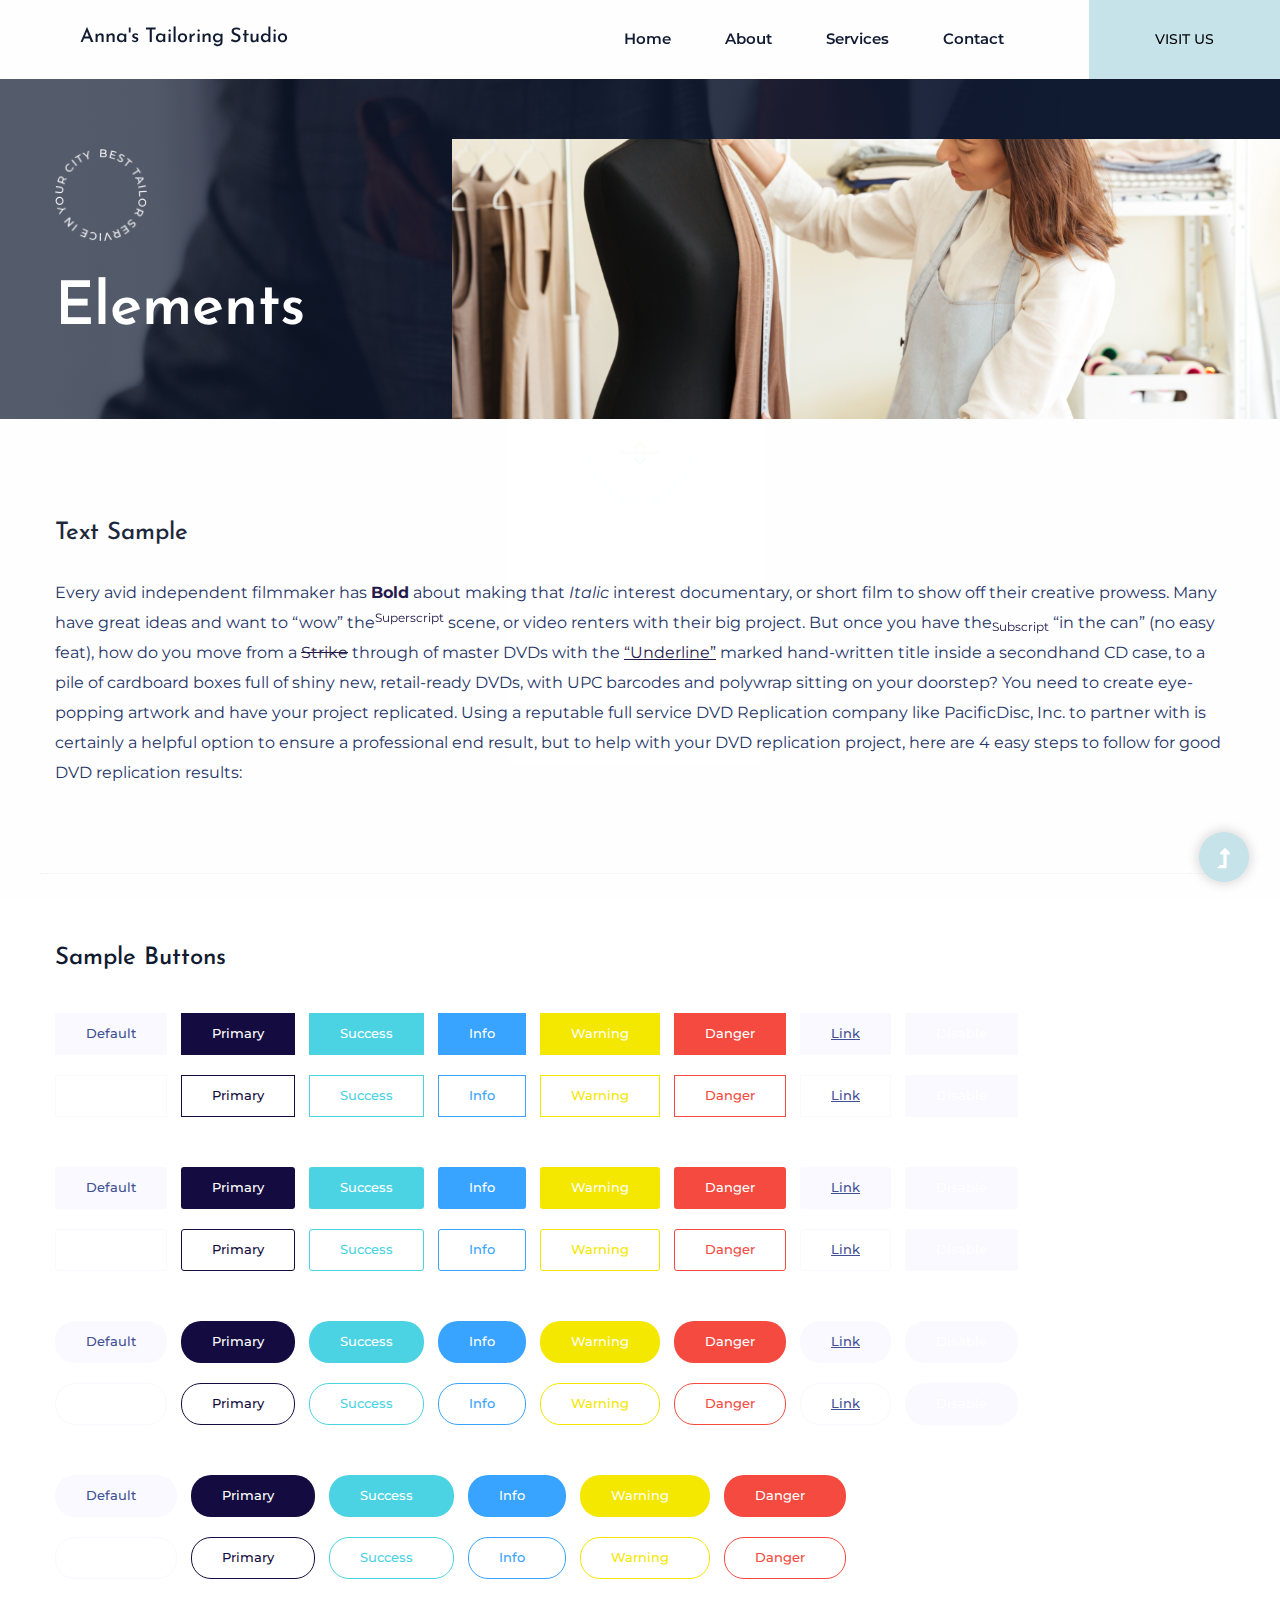
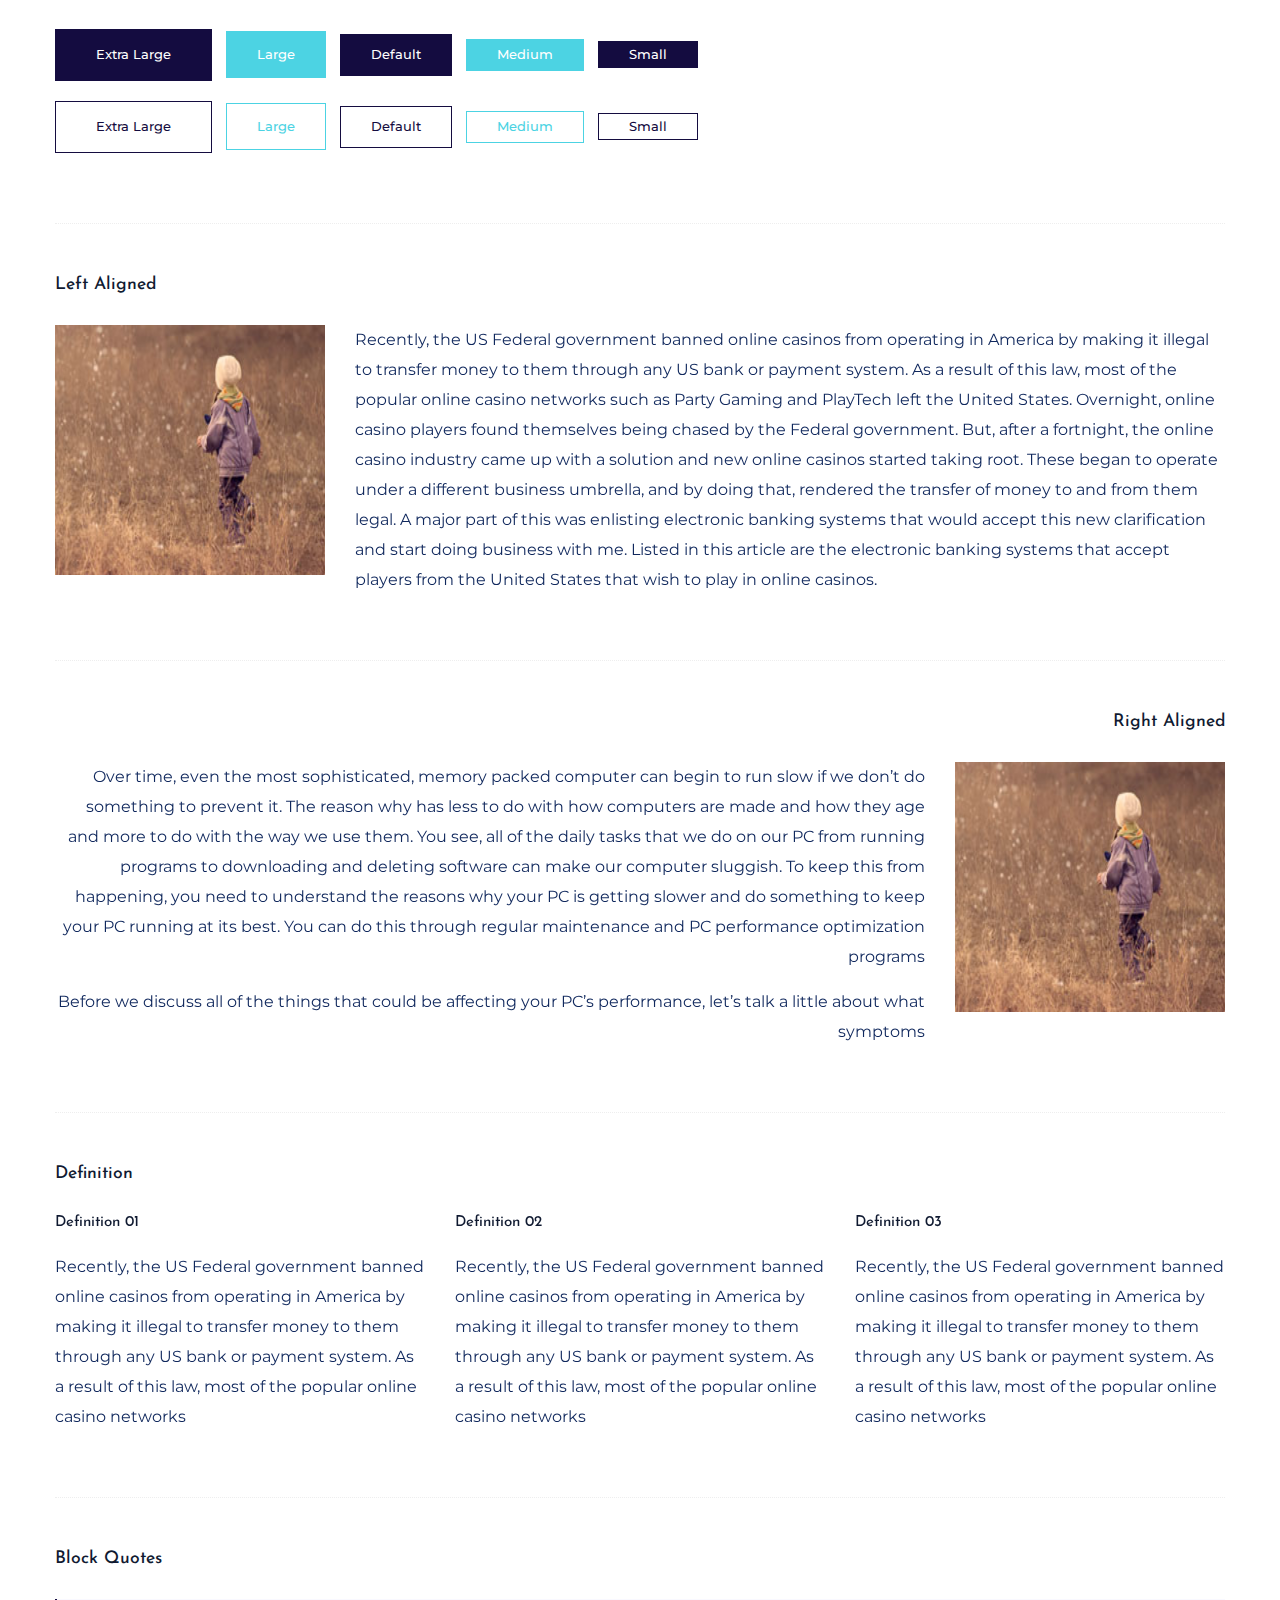
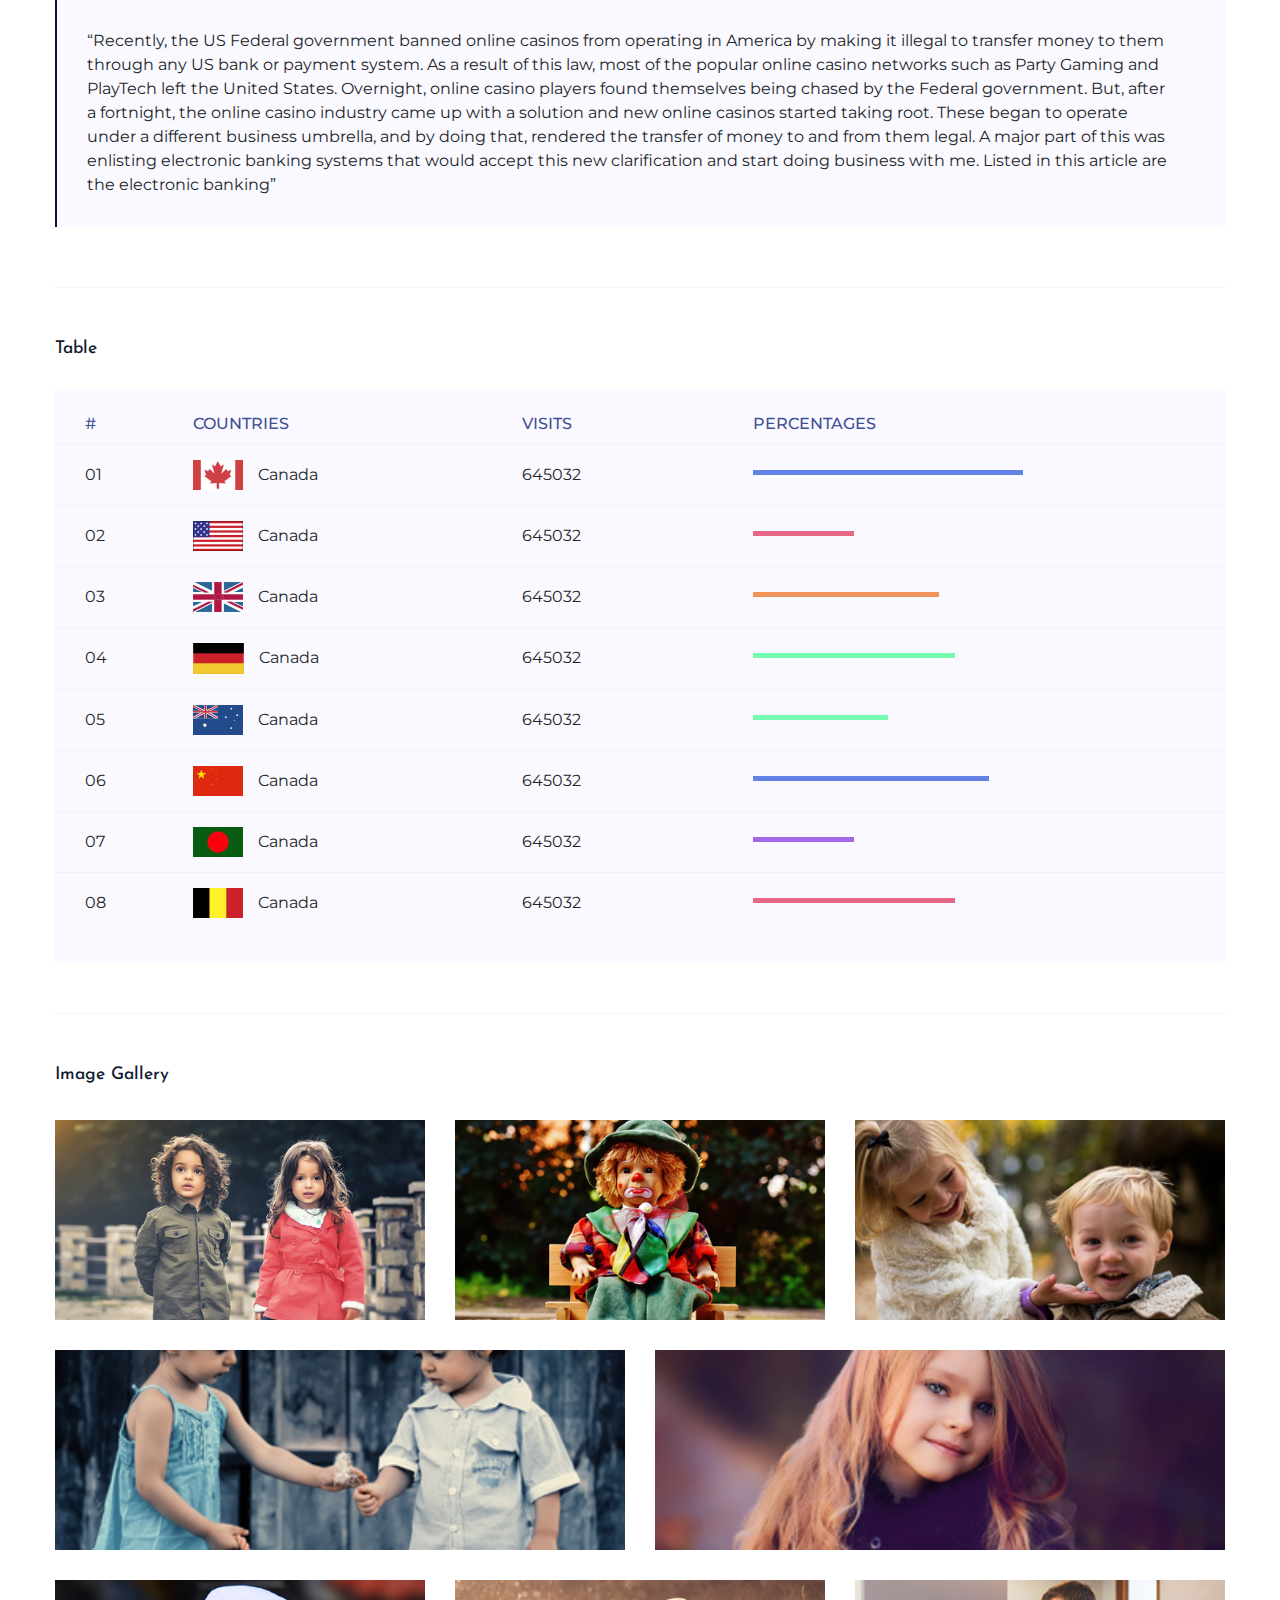
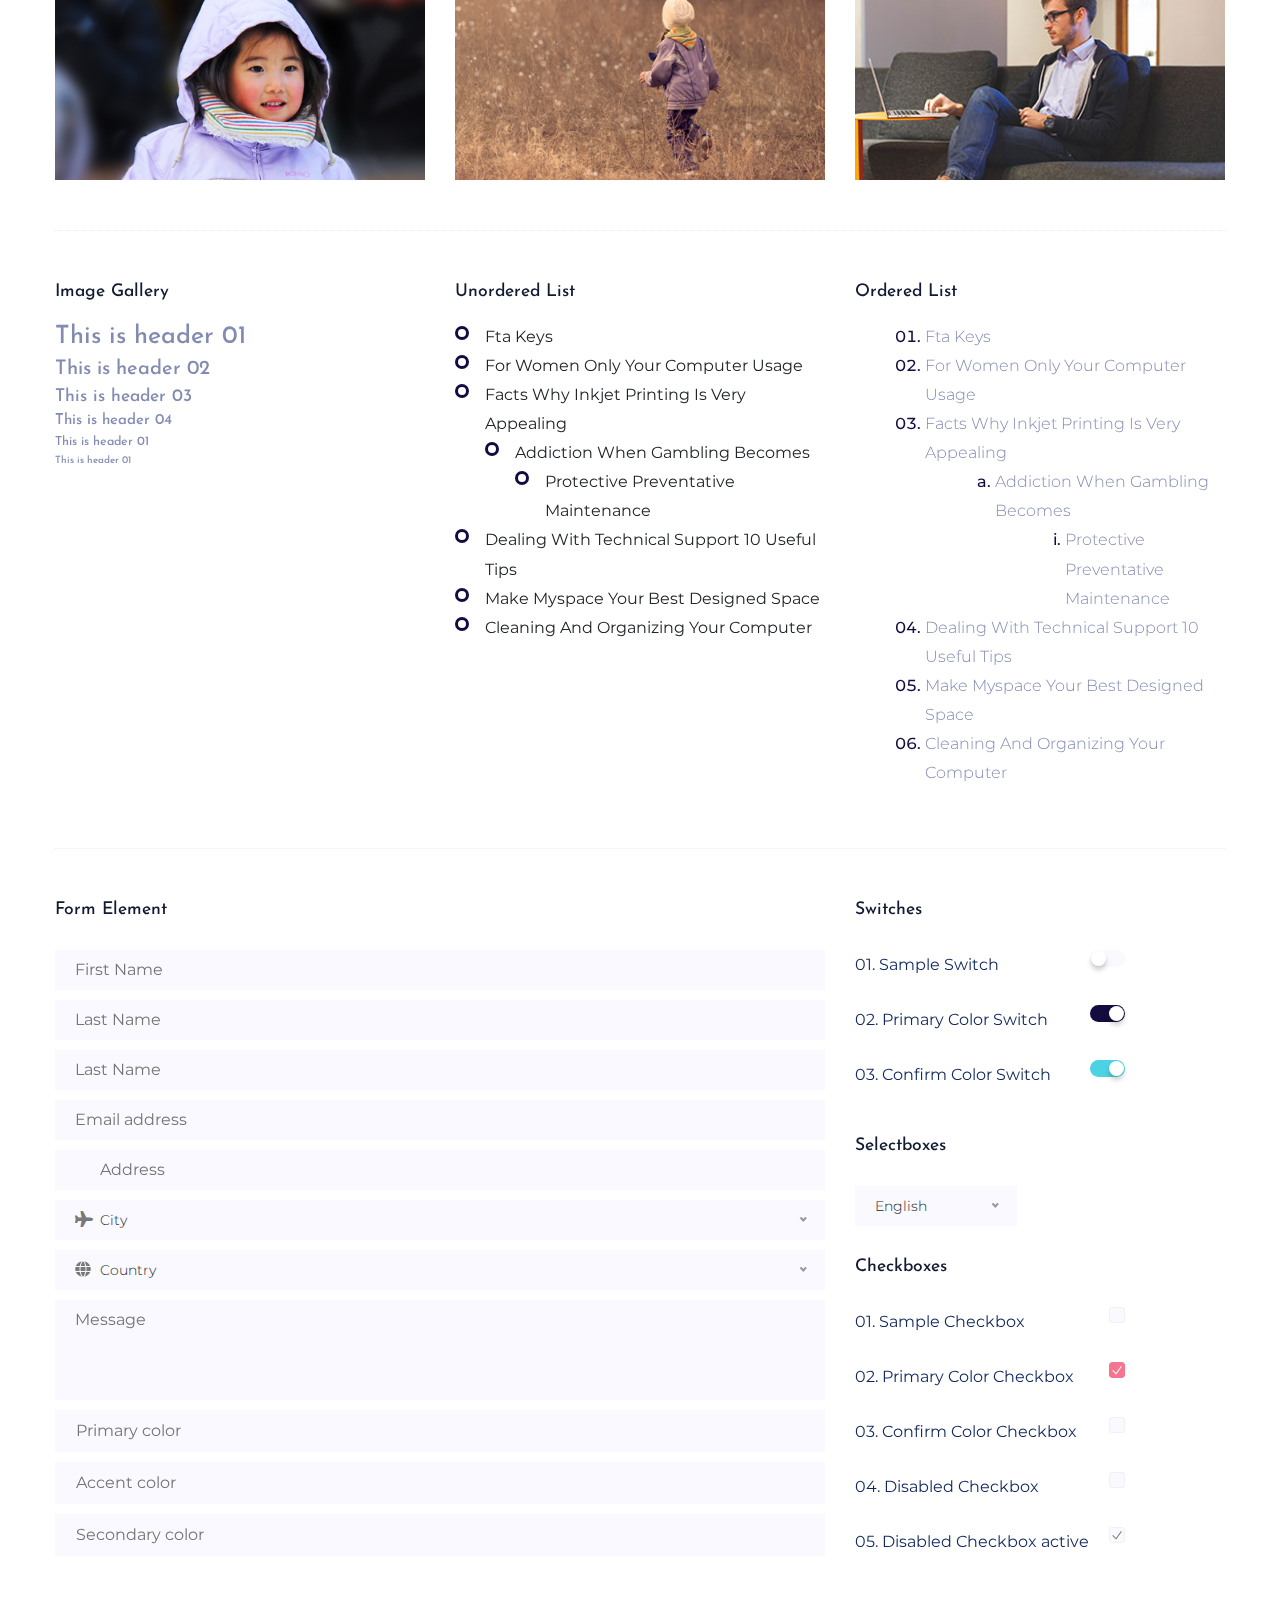
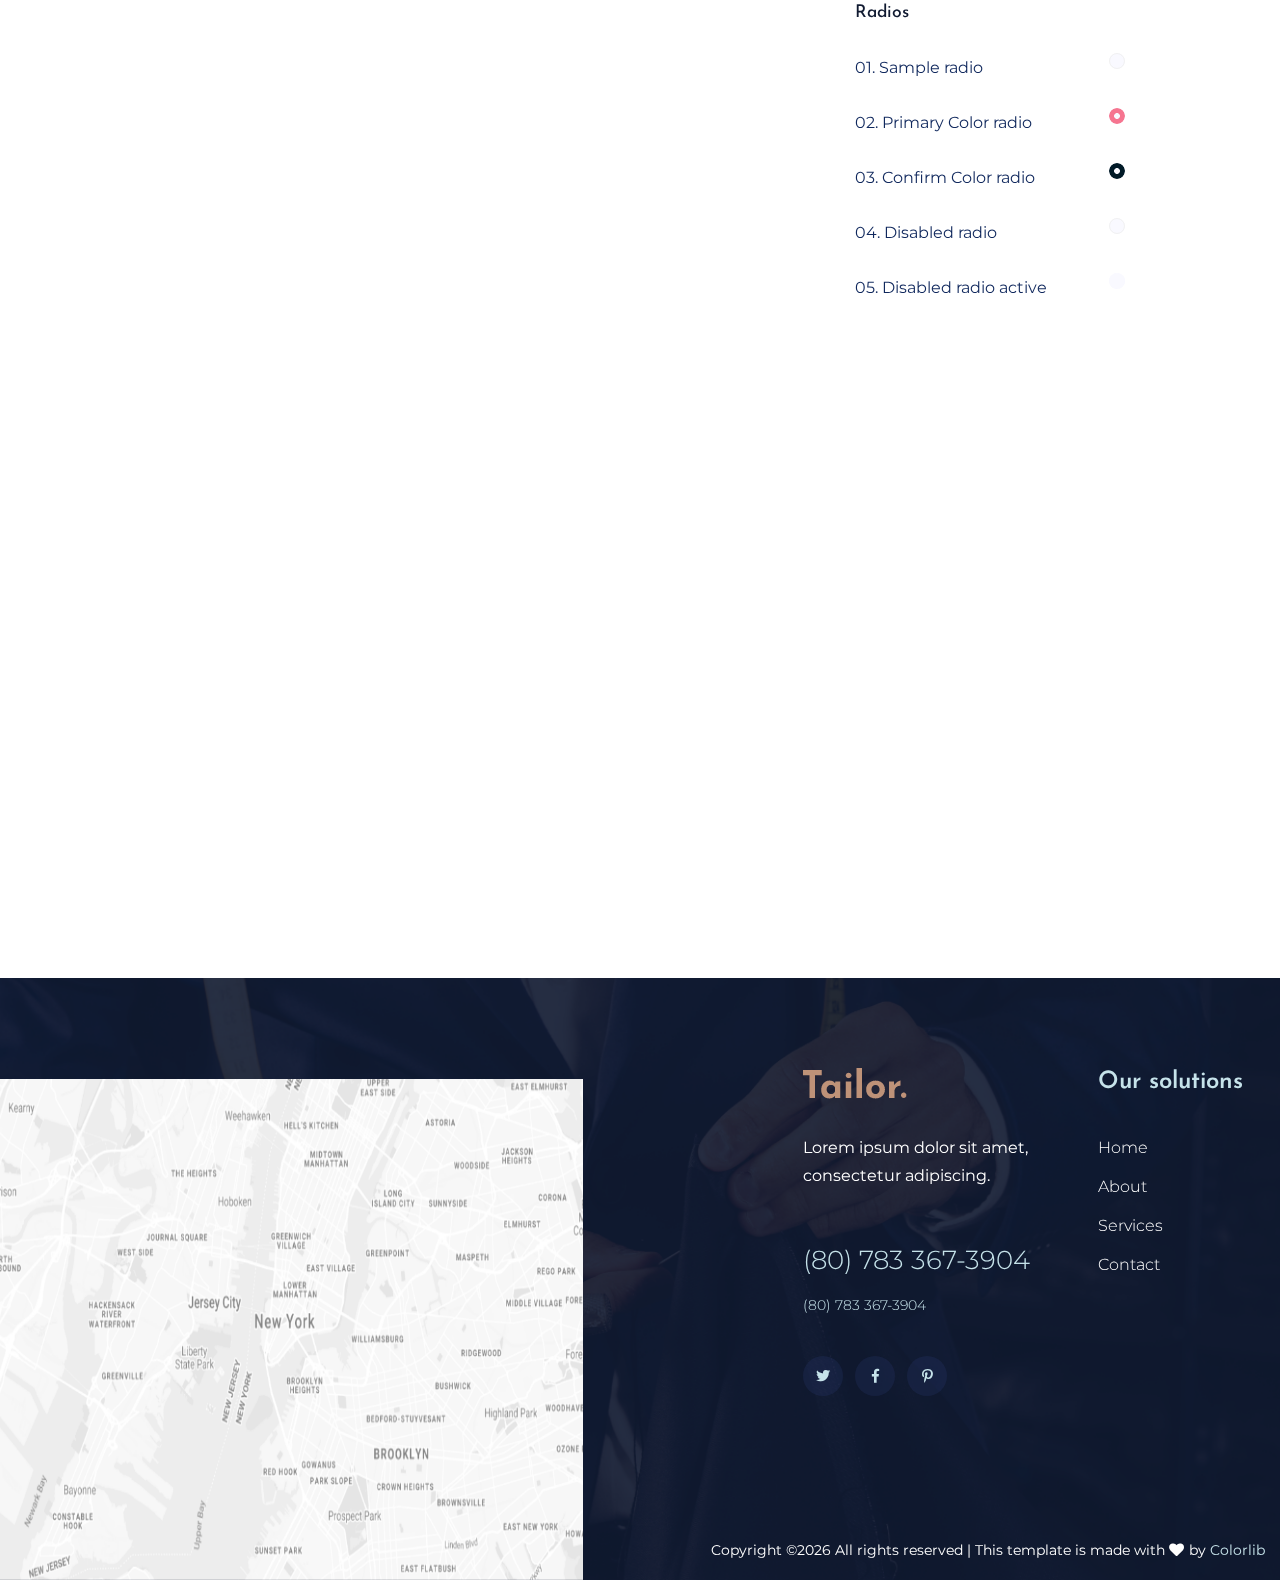
<file: elements.html>
<!doctype html>
<html class="no-js" lang="zxx">
<head>
	<meta charset="utf-8">
	<meta http-equiv="x-ua-compatible" content="ie=edge">
	<title>Anna's Tailoring Studio</title>
	<meta name="description" content="">
	<meta name="viewport" content="width=device-width, initial-scale=1">
	<link rel="manifest" href="site.webmanifest">
	<link rel="shortcut icon" type="image/x-icon" href="assets/img/logo/annalogo.jpg">

	<!-- CSS here -->
	<link rel="stylesheet" href="assets/css/bootstrap.min.css">
	<link rel="stylesheet" href="assets/css/owl.carousel.min.css">
	<link rel="stylesheet" href="assets/css/slicknav.css">
	<link rel="stylesheet" href="assets/css/flaticon.css">
	<link rel="stylesheet" href="assets/css/progressbar_barfiller.css">
	<link rel="stylesheet" href="assets/css/gijgo.css">
	<link rel="stylesheet" href="assets/css/animate.min.css">
	<link rel="stylesheet" href="assets/css/animated-headline.css">
	<link rel="stylesheet" href="assets/css/magnific-popup.css">
	<link rel="stylesheet" href="assets/css/fontawesome-all.min.css">
	<link rel="stylesheet" href="assets/css/themify-icons.css">
	<link rel="stylesheet" href="assets/css/slick.css">
	<link rel="stylesheet" href="assets/css/nice-select.css">
	<link rel="stylesheet" href="assets/css/style.css">
</head>
<body>
	<!-- ? Preloader Start -->
	<div id="preloader-active">
		<div class="preloader d-flex align-items-center justify-content-center">
			<div class="preloader-inner position-relative">
				<div class="preloader-circle"></div>
				<div class="preloader-img pere-text">
					<img src="assets/img/logo/annalogo.jpg" alt="">
				</div>
			</div>
		</div>
	</div>
	<!-- Preloader Start -->
	<header>
		<!-- Header Start -->
		<div class="header-area header_area">
			<div class="main-header">
				<div class="header-bottom header-sticky">
					<!-- Logo -->
					<div class="logo">
						<a href="index.html"><h2>Anna's Tailoring Studio</h2></a>
					</div>
					<div class="header-left  d-flex f-right align-items-center">
						<!-- Main-menu -->
						<div class="main-menu f-right d-none d-lg-block">
							<nav> 
								<ul id="navigation">                                                                                                                                     
									<li><a href="index.html">Home</a></li>
									<li><a href="about.html">About</a></li>
									<li><a href="services.html">Services</a></li>
									<li><a href="contact.html">Contact</a></li>
								</ul>
							</nav>
						</div>
						<!-- left Btn -->
						<div class="header-right-btn f-right d-none d-lg-block  ml-30">
							<a href="#" class="header-btn">Visit Us</a>
						</div>
					</div>          
					<!-- Mobile Menu -->
					<div class="col-12">
						<div class="mobile_menu d-block d-lg-none"></div>
					</div>
				</div>
			</div>
		</div>
		<!-- Header End -->
	</header>
	<main>
		<!--? slider Area Start-->
		<div class="slider-area position-relative">
			<div class="slider-active">
				<!-- Single Slider -->
				<div class="single-slider position-relative hero-overly slider-height2  d-flex align-items-center" data-background="assets/img/hero/h1_hero.png">
					<div class="container">
						<div class="row">
							<div class="col-xl-6 col-lg-6">
								<div class="hero-caption hero-caption2">
									<img src="assets/img/hero/hero-icon.png" alt="" data-animation="zoomIn" data-delay="1s">
									<h2 data-animation="fadeInLeft" data-delay=".4s">Elements</h2>
								</div>
							</div>
						</div>
					</div>
					<!-- Left img -->
					<div class="hero-img hero-img2">
						<img src="assets/img/hero/h2_hero2.png" alt=""  data-animation="fadeInRight" data-transition-duration="5s">
					</div>
				</div>
			</div>
		</div>
		<!-- slider Area End-->
		<!--? Start Sample Area -->
		<section class="sample-text-area">
			<div class="container box_1170">
				<h3 class="text-heading">Text Sample</h3>
				<p class="sample-text">
					Every avid independent filmmaker has <b>Bold</b> about making that <i>Italic</i> interest documentary,
					or short
					film to show off their creative prowess. Many have great ideas and want to “wow”
					the<sup>Superscript</sup> scene,
					or video renters with their big project. But once you have the<sub>Subscript</sub> “in the can” (no easy
					feat), how
					do you move from a <del>Strike</del> through of master DVDs with the <u>“Underline”</u> marked
					hand-written title
					inside a secondhand CD case, to a pile of cardboard boxes full of shiny new, retail-ready DVDs, with UPC
					barcodes
					and polywrap sitting on your doorstep? You need to create eye-popping artwork and have your project
					replicated.
					Using a reputable full service DVD Replication company like PacificDisc, Inc. to partner with is
					certainly a
					helpful option to ensure a professional end result, but to help with your DVD replication project, here
					are 4 easy
					steps to follow for good DVD replication results:
					
				</p>
			</div>
		</section>
		<!-- End Sample Area -->
		<!--? Start Button -->
		<section class="button-area">
			<div class="container box_1170 border-top-generic">
				<h3 class="text-heading">Sample Buttons</h3>
				<div class="button-group-area">
					<a href="#" class="genric-btn default">Default</a>
					<a href="#" class="genric-btn primary">Primary</a>
					<a href="#" class="genric-btn success">Success</a>
					<a href="#" class="genric-btn info">Info</a>
					<a href="#" class="genric-btn warning">Warning</a>
					<a href="#" class="genric-btn danger">Danger</a>
					<a href="#" class="genric-btn link">Link</a>
					<a href="#" class="genric-btn disable">Disable</a>
				</div>
				<div class="button-group-area mt-10">
					<a href="#" class="genric-btn default-border">Default</a>
					<a href="#" class="genric-btn primary-border">Primary</a>
					<a href="#" class="genric-btn success-border">Success</a>
					<a href="#" class="genric-btn info-border">Info</a>
					<a href="#" class="genric-btn warning-border">Warning</a>
					<a href="#" class="genric-btn danger-border">Danger</a>
					<a href="#" class="genric-btn link-border">Link</a>
					<a href="#" class="genric-btn disable">Disable</a>
				</div>
				<div class="button-group-area mt-40">
					<a href="#" class="genric-btn default radius">Default</a>
					<a href="#" class="genric-btn primary radius">Primary</a>
					<a href="#" class="genric-btn success radius">Success</a>
					<a href="#" class="genric-btn info radius">Info</a>
					<a href="#" class="genric-btn warning radius">Warning</a>
					<a href="#" class="genric-btn danger radius">Danger</a>
					<a href="#" class="genric-btn link radius">Link</a>
					<a href="#" class="genric-btn disable radius">Disable</a>
				</div>
				<div class="button-group-area mt-10">
					<a href="#" class="genric-btn default-border radius">Default</a>
					<a href="#" class="genric-btn primary-border radius">Primary</a>
					<a href="#" class="genric-btn success-border radius">Success</a>
					<a href="#" class="genric-btn info-border radius">Info</a>
					<a href="#" class="genric-btn warning-border radius">Warning</a>
					<a href="#" class="genric-btn danger-border radius">Danger</a>
					<a href="#" class="genric-btn link-border radius">Link</a>
					<a href="#" class="genric-btn disable radius">Disable</a>
				</div>
				<div class="button-group-area mt-40">
					<a href="#" class="genric-btn default circle">Default</a>
					<a href="#" class="genric-btn primary circle">Primary</a>
					<a href="#" class="genric-btn success circle">Success</a>
					<a href="#" class="genric-btn info circle">Info</a>
					<a href="#" class="genric-btn warning circle">Warning</a>
					<a href="#" class="genric-btn danger circle">Danger</a>
					<a href="#" class="genric-btn link circle">Link</a>
					<a href="#" class="genric-btn disable circle">Disable</a>
				</div>
				<div class="button-group-area mt-10">
					<a href="#" class="genric-btn default-border circle">Default</a>
					<a href="#" class="genric-btn primary-border circle">Primary</a>
					<a href="#" class="genric-btn success-border circle">Success</a>
					<a href="#" class="genric-btn info-border circle">Info</a>
					<a href="#" class="genric-btn warning-border circle">Warning</a>
					<a href="#" class="genric-btn danger-border circle">Danger</a>
					<a href="#" class="genric-btn link-border circle">Link</a>
					<a href="#" class="genric-btn disable circle">Disable</a>
				</div>
				<div class="button-group-area mt-40">
					<a href="#" class="genric-btn default circle arrow">Default<span class="lnr lnr-arrow-right"></span></a>
					<a href="#" class="genric-btn primary circle arrow">Primary<span class="lnr lnr-arrow-right"></span></a>
					<a href="#" class="genric-btn success circle arrow">Success<span class="lnr lnr-arrow-right"></span></a>
					<a href="#" class="genric-btn info circle arrow">Info<span class="lnr lnr-arrow-right"></span></a>
					<a href="#" class="genric-btn warning circle arrow">Warning<span class="lnr lnr-arrow-right"></span></a>
					<a href="#" class="genric-btn danger circle arrow">Danger<span class="lnr lnr-arrow-right"></span></a>
				</div>
				<div class="button-group-area mt-10">
					<a href="#" class="genric-btn default-border circle arrow">Default<span
						class="lnr lnr-arrow-right"></span></a>
						<a href="#" class="genric-btn primary-border circle arrow">Primary<span
							class="lnr lnr-arrow-right"></span></a>
							<a href="#" class="genric-btn success-border circle arrow">Success<span
								class="lnr lnr-arrow-right"></span></a>
								<a href="#" class="genric-btn info-border circle arrow">Info<span
									class="lnr lnr-arrow-right"></span></a>
									<a href="#" class="genric-btn warning-border circle arrow">Warning<span
										class="lnr lnr-arrow-right"></span></a>
										<a href="#" class="genric-btn danger-border circle arrow">Danger<span
											class="lnr lnr-arrow-right"></span></a>
										</div>
										<div class="button-group-area mt-40">
											<a href="#" class="genric-btn primary e-large">Extra Large</a>
											<a href="#" class="genric-btn success large">Large</a>
											<a href="#" class="genric-btn primary">Default</a>
											<a href="#" class="genric-btn success medium">Medium</a>
											<a href="#" class="genric-btn primary small">Small</a>
										</div>
										<div class="button-group-area mt-10">
											<a href="#" class="genric-btn primary-border e-large">Extra Large</a>
											<a href="#" class="genric-btn success-border large">Large</a>
											<a href="#" class="genric-btn primary-border">Default</a>
											<a href="#" class="genric-btn success-border medium">Medium</a>
											<a href="#" class="genric-btn primary-border small">Small</a>
										</div>
									</div>
								</section>
								<!-- End Button -->
								<!--? Start Align Area -->
								<div class="whole-wrap">
									<div class="container box_1170">
										<div class="section-top-border">
											<h3 class="mb-30">Left Aligned</h3>
											<div class="row">
												<div class="col-md-3">
													<img src="assets/img/elements/d.jpg" alt="" class="img-fluid">
												</div>
												<div class="col-md-9 mt-sm-20">
													<p>Recently, the US Federal government banned online casinos from operating in America by making
														it illegal to
														transfer money to them through any US bank or payment system. As a result of this law, most
														of the popular
														online casino networks such as Party Gaming and PlayTech left the United States. Overnight,
														online casino
														players found themselves being chased by the Federal government. But, after a fortnight, the
														online casino
														industry came up with a solution and new online casinos started taking root. These began to
														operate under a
														different business umbrella, and by doing that, rendered the transfer of money to and from
														them legal. A major
														part of this was enlisting electronic banking systems that would accept this new
														clarification and start doing
														business with me. Listed in this article are the electronic banking systems that accept
														players from the United
													States that wish to play in online casinos.</p>
												</div>
											</div>
										</div>
										<div class="section-top-border text-right">
											<h3 class="mb-30">Right Aligned</h3>
											<div class="row">
												<div class="col-md-9">
													<p class="text-right">Over time, even the most sophisticated, memory packed computer can begin
														to run slow if we
														don’t do something to prevent it. The reason why has less to do with how computers are made
														and how they age and
														more to do with the way we use them. You see, all of the daily tasks that we do on our PC
														from running programs
														to downloading and deleting software can make our computer sluggish. To keep this from
														happening, you need to
														understand the reasons why your PC is getting slower and do something to keep your PC
														running at its best. You
													can do this through regular maintenance and PC performance optimization programs</p>
													<p class="text-right">Before we discuss all of the things that could be affecting your PC’s
														performance, let’s
													talk a little about what symptoms</p>
												</div>
												<div class="col-md-3">
													<img src="assets/img/elements/d.jpg" alt="" class="img-fluid">
												</div>
											</div>
										</div>
										<div class="section-top-border">
											<h3 class="mb-30">Definition</h3>
											<div class="row">
												<div class="col-md-4">
													<div class="single-defination">
														<h4 class="mb-20">Definition 01</h4>
														<p>Recently, the US Federal government banned online casinos from operating in America by
															making it illegal to
															transfer money to them through any US bank or payment system. As a result of this law,
															most of the popular
														online casino networks</p>
													</div>
												</div>
												<div class="col-md-4">
													<div class="single-defination">
														<h4 class="mb-20">Definition 02</h4>
														<p>Recently, the US Federal government banned online casinos from operating in America by
															making it illegal to
															transfer money to them through any US bank or payment system. As a result of this law,
															most of the popular
														online casino networks</p>
													</div>
												</div>
												<div class="col-md-4">
													<div class="single-defination">
														<h4 class="mb-20">Definition 03</h4>
														<p>Recently, the US Federal government banned online casinos from operating in America by
															making it illegal to
															transfer money to them through any US bank or payment system. As a result of this law,
															most of the popular
														online casino networks</p>
													</div>
												</div>
											</div>
										</div>
										<div class="section-top-border">
											<h3 class="mb-30">Block Quotes</h3>
											<div class="row">
												<div class="col-lg-12">
													<blockquote class="generic-blockquote">
														“Recently, the US Federal government banned online casinos from operating in America by
														making it illegal to
														transfer money to them through any US bank or payment system. As a result of this law, most
														of the popular
														online casino networks such as Party Gaming and PlayTech left the United States. Overnight,
														online casino
														players found themselves being chased by the Federal government. But, after a fortnight, the
														online casino
														industry came up with a solution and new online casinos started taking root. These began to
														operate under a
														different business umbrella, and by doing that, rendered the transfer of money to and from
														them legal. A major
														part of this was enlisting electronic banking systems that would accept this new
														clarification and start doing
														business with me. Listed in this article are the electronic banking”
													</blockquote>
												</div>
											</div>
										</div>
										<div class="section-top-border">
											<h3 class="mb-30">Table</h3>
											<div class="progress-table-wrap">
												<div class="progress-table">
													<div class="table-head">
														<div class="serial">#</div>
														<div class="country">Countries</div>
														<div class="visit">Visits</div>
														<div class="percentage">Percentages</div>
													</div>
													<div class="table-row">
														<div class="serial">01</div>
														<div class="country"> <img src="assets/img/elements/f1.jpg" alt="flag">Canada</div>
														<div class="visit">645032</div>
														<div class="percentage">
															<div class="progress">
																<div class="progress-bar color-1" role="progressbar" style="width: 80%"
																aria-valuenow="80" aria-valuemin="0" aria-valuemax="100"></div>
															</div>
														</div>
													</div>
													<div class="table-row">
														<div class="serial">02</div>
														<div class="country"> <img src="assets/img/elements/f2.jpg" alt="flag">Canada</div>
														<div class="visit">645032</div>
														<div class="percentage">
															<div class="progress">
																<div class="progress-bar color-2" role="progressbar" style="width: 30%"
																aria-valuenow="30" aria-valuemin="0" aria-valuemax="100"></div>
															</div>
														</div>
													</div>
													<div class="table-row">
														<div class="serial">03</div>
														<div class="country"> <img src="assets/img/elements/f3.jpg" alt="flag">Canada</div>
														<div class="visit">645032</div>
														<div class="percentage">
															<div class="progress">
																<div class="progress-bar color-3" role="progressbar" style="width: 55%"
																aria-valuenow="55" aria-valuemin="0" aria-valuemax="100"></div>
															</div>
														</div>
													</div>
													<div class="table-row">
														<div class="serial">04</div>
														<div class="country"> <img src="assets/img/elements/f4.jpg" alt="flag">Canada</div>
														<div class="visit">645032</div>
														<div class="percentage">
															<div class="progress">
																<div class="progress-bar color-4" role="progressbar" style="width: 60%"
																aria-valuenow="60" aria-valuemin="0" aria-valuemax="100"></div>
															</div>
														</div>
													</div>
													<div class="table-row">
														<div class="serial">05</div>
														<div class="country"> <img src="assets/img/elements/f5.jpg" alt="flag">Canada</div>
														<div class="visit">645032</div>
														<div class="percentage">
															<div class="progress">
																<div class="progress-bar color-5" role="progressbar" style="width: 40%"
																aria-valuenow="40" aria-valuemin="0" aria-valuemax="100"></div>
															</div>
														</div>
													</div>
													<div class="table-row">
														<div class="serial">06</div>
														<div class="country"> <img src="assets/img/elements/f6.jpg" alt="flag">Canada</div>
														<div class="visit">645032</div>
														<div class="percentage">
															<div class="progress">
																<div class="progress-bar color-6" role="progressbar" style="width: 70%"
																aria-valuenow="70" aria-valuemin="0" aria-valuemax="100"></div>
															</div>
														</div>
													</div>
													<div class="table-row">
														<div class="serial">07</div>
														<div class="country"> <img src="assets/img/elements/f7.jpg" alt="flag">Canada</div>
														<div class="visit">645032</div>
														<div class="percentage">
															<div class="progress">
																<div class="progress-bar color-7" role="progressbar" style="width: 30%"
																aria-valuenow="30" aria-valuemin="0" aria-valuemax="100"></div>
															</div>
														</div>
													</div>
													<div class="table-row">
														<div class="serial">08</div>
														<div class="country"> <img src="assets/img/elements/f8.jpg" alt="flag">Canada</div>
														<div class="visit">645032</div>
														<div class="percentage">
															<div class="progress">
																<div class="progress-bar color-8" role="progressbar" style="width: 60%"
																aria-valuenow="60" aria-valuemin="0" aria-valuemax="100"></div>
															</div>
														</div>
													</div>
												</div>
											</div>
										</div>
										<div class="section-top-border">
											<h3>Image Gallery</h3>
											<div class="row gallery-item">
												<div class="col-md-4">
													<a href="assets/img/elements/g1.jpg" class="img-pop-up">
														<div class="single-gallery-image" style="background: url(assets/img/elements/g1.jpg);"></div>
													</a>
												</div>
												<div class="col-md-4">
													<a href="assets/img/elements/g2.jpg" class="img-pop-up">
														<div class="single-gallery-image" style="background: url(assets/img/elements/g2.jpg);"></div>
													</a>
												</div>
												<div class="col-md-4">
													<a href="assets/img/elements/g3.jpg" class="img-pop-up">
														<div class="single-gallery-image" style="background: url(assets/img/elements/g3.jpg);"></div>
													</a>
												</div>
												<div class="col-md-6">
													<a href="assets/img/elements/g4.jpg" class="img-pop-up">
														<div class="single-gallery-image" style="background: url(assets/img/elements/g4.jpg);"></div>
													</a>
												</div>
												<div class="col-md-6">
													<a href="assets/img/elements/g5.jpg" class="img-pop-up">
														<div class="single-gallery-image" style="background: url(assets/img/elements/g5.jpg);"></div>
													</a>
												</div>
												<div class="col-md-4">
													<a href="assets/img/elements/g6.jpg" class="img-pop-up">
														<div class="single-gallery-image" style="background: url(assets/img/elements/g6.jpg);"></div>
													</a>
												</div>
												<div class="col-md-4">
													<a href="assets/img/elements/g7.jpg" class="img-pop-up">
														<div class="single-gallery-image" style="background: url(assets/img/elements/g7.jpg);"></div>
													</a>
												</div>
												<div class="col-md-4">
													<a href="assets/img/elements/g8.jpg" class="img-pop-up">
														<div class="single-gallery-image" style="background: url(assets/img/elements/g8.jpg);"></div>
													</a>
												</div>
											</div>
										</div>
										<div class="section-top-border">
											<div class="row">
												<div class="col-md-4">
													<h3 class="mb-20">Image Gallery</h3>
													<div class="typography">
														<h1>This is header 01</h1>
														<h2>This is header 02</h2>
														<h3>This is header 03</h3>
														<h4>This is header 04</h4>
														<h5>This is header 01</h5>
														<h6>This is header 01</h6>
													</div>
												</div>
												<div class="col-md-4 mt-sm-30">
													<h3 class="mb-20">Unordered List</h3>
													<div class="">
														<ul class="unordered-list">
															<li>Fta Keys</li>
															<li>For Women Only Your Computer Usage</li>
															<li>Facts Why Inkjet Printing Is Very Appealing
																<ul>
																	<li>Addiction When Gambling Becomes
																		<ul>
																			<li>Protective Preventative Maintenance</li>
																		</ul>
																	</li>
																</ul>
															</li>
															<li>Dealing With Technical Support 10 Useful Tips</li>
															<li>Make Myspace Your Best Designed Space</li>
															<li>Cleaning And Organizing Your Computer</li>
														</ul>
													</div>
												</div>
												<div class="col-md-4 mt-sm-30">
													<h3 class="mb-20">Ordered List</h3>
													<div class="">
														<ol class="ordered-list">
															<li><span>Fta Keys</span></li>
															<li><span>For Women Only Your Computer Usage</span></li>
															<li><span>Facts Why Inkjet Printing Is Very Appealing</span>
																<ol class="ordered-list-alpha">
																	<li><span>Addiction When Gambling Becomes</span>
																		<ol class="ordered-list-roman">
																			<li><span>Protective Preventative Maintenance</span></li>
																		</ol>
																	</li>
																</ol>
															</li>
															<li><span>Dealing With Technical Support 10 Useful Tips</span></li>
															<li><span>Make Myspace Your Best Designed Space</span></li>
															<li><span>Cleaning And Organizing Your Computer</span></li>
														</ol>
													</div>
												</div>
											</div>
										</div>
										<div class="section-top-border">
											<div class="row">
												<div class="col-lg-8 col-md-8">
													<h3 class="mb-30">Form Element</h3>
													<form action="#">
														<div class="mt-10">
															<input type="text" name="first_name" placeholder="First Name"
															onfocus="this.placeholder = ''" onblur="this.placeholder = 'First Name'" required
															class="single-input">
														</div>
														<div class="mt-10">
															<input type="text" name="last_name" placeholder="Last Name"
															onfocus="this.placeholder = ''" onblur="this.placeholder = 'Last Name'" required
															class="single-input">
														</div>
														<div class="mt-10">
															<input type="text" name="last_name" placeholder="Last Name"
															onfocus="this.placeholder = ''" onblur="this.placeholder = 'Last Name'" required
															class="single-input">
														</div>
														<div class="mt-10">
															<input type="email" name="EMAIL" placeholder="Email address"
															onfocus="this.placeholder = ''" onblur="this.placeholder = 'Email address'" required
															class="single-input">
														</div>
														<div class="input-group-icon mt-10">
															<div class="icon"><i class="fa fa-thumb-tack" aria-hidden="true"></i></div>
															<input type="text" name="address" placeholder="Address" onfocus="this.placeholder = ''"
															onblur="this.placeholder = 'Address'" required class="single-input">
														</div>
														<div class="input-group-icon mt-10">
															<div class="icon"><i class="fa fa-plane" aria-hidden="true"></i></div>
															<div class="form-select" id="default-select"">
																<select>
																	<option value=" 1">City</option>
																	<option value="1">Dhaka</option>
																	<option value="1">Dilli</option>
																	<option value="1">Newyork</option>
																	<option value="1">Islamabad</option>
																</select>
															</div>
														</div>
														<div class="input-group-icon mt-10">
															<div class="icon"><i class="fa fa-globe" aria-hidden="true"></i></div>
															<div class="form-select" id="default-select"">
																<select>
																	<option value=" 1">Country</option>
																	<option value="1">Bangladesh</option>
																	<option value="1">India</option>
																	<option value="1">England</option>
																	<option value="1">Srilanka</option>
																</select>
															</div>
														</div>
														
														<div class="mt-10">
															<textarea class="single-textarea" placeholder="Message" onfocus="this.placeholder = ''"
															onblur="this.placeholder = 'Message'" required></textarea>
														</div>
														<div class="mt-10">
															<input type="text" name="first_name" placeholder="Primary color"
															onfocus="this.placeholder = ''" onblur="this.placeholder = 'Primary color'" required
															class="single-input-primary">
														</div>
														<div class="mt-10">
															<input type="text" name="first_name" placeholder="Accent color"
															onfocus="this.placeholder = ''" onblur="this.placeholder = 'Accent color'" required
															class="single-input-accent">
														</div>
														<div class="mt-10">
															<input type="text" name="first_name" placeholder="Secondary color"
															onfocus="this.placeholder = ''" onblur="this.placeholder = 'Secondary color'"
															required class="single-input-secondary">
														</div>
													</form>
												</div>
												<div class="col-lg-3 col-md-4 mt-sm-30">
													<div class="single-element-widget">
														<h3 class="mb-30">Switches</h3>
														<div class="switch-wrap d-flex justify-content-between">
															<p>01. Sample Switch</p>
															<div class="primary-switch">
																<input type="checkbox" id="default-switch">
																<label for="default-switch"></label>
															</div>
														</div>
														<div class="switch-wrap d-flex justify-content-between">
															<p>02. Primary Color Switch</p>
															<div class="primary-switch">
																<input type="checkbox" id="primary-switch" checked>
																<label for="primary-switch"></label>
															</div>
														</div>
														<div class="switch-wrap d-flex justify-content-between">
															<p>03. Confirm Color Switch</p>
															<div class="confirm-switch">
																<input type="checkbox" id="confirm-switch" checked>
																<label for="confirm-switch"></label>
															</div>
														</div>
													</div>
													<div class="single-element-widget mt-30">
														<h3 class="mb-30">Selectboxes</h3>
														<div class="default-select" id="default-select"">
															<select>
																<option value=" 1">English</option>
																<option value="1">Spanish</option>
																<option value="1">Arabic</option>
																<option value="1">Portuguise</option>
																<option value="1">Bengali</option>
															</select>
														</div>
													</div>
													<div class="single-element-widget mt-30">
														<h3 class="mb-30">Checkboxes</h3>
														<div class="switch-wrap d-flex justify-content-between">
															<p>01. Sample Checkbox</p>
															<div class="primary-checkbox">
																<input type="checkbox" id="default-checkbox">
																<label for="default-checkbox"></label>
															</div>
														</div>
														<div class="switch-wrap d-flex justify-content-between">
															<p>02. Primary Color Checkbox</p>
															<div class="primary-checkbox">
																<input type="checkbox" id="primary-checkbox" checked>
																<label for="primary-checkbox"></label>
															</div>
														</div>
														<div class="switch-wrap d-flex justify-content-between">
															<p>03. Confirm Color Checkbox</p>
															<div class="confirm-checkbox">
																<input type="checkbox" id="confirm-checkbox">
																<label for="confirm-checkbox"></label>
															</div>
														</div>
														<div class="switch-wrap d-flex justify-content-between">
															<p>04. Disabled Checkbox</p>
															<div class="disabled-checkbox">
																<input type="checkbox" id="disabled-checkbox" disabled>
																<label for="disabled-checkbox"></label>
															</div>
														</div>
														<div class="switch-wrap d-flex justify-content-between">
															<p>05. Disabled Checkbox active</p>
															<div class="disabled-checkbox">
																<input type="checkbox" id="disabled-checkbox-active" checked disabled>
																<label for="disabled-checkbox-active"></label>
															</div>
														</div>
													</div>
													<div class="single-element-widget mt-30">
														<h3 class="mb-30">Radios</h3>
														<div class="switch-wrap d-flex justify-content-between">
															<p>01. Sample radio</p>
															<div class="primary-radio">
																<input type="checkbox" id="default-radio">
																<label for="default-radio"></label>
															</div>
														</div>
														<div class="switch-wrap d-flex justify-content-between">
															<p>02. Primary Color radio</p>
															<div class="primary-radio">
																<input type="checkbox" id="primary-radio" checked>
																<label for="primary-radio"></label>
															</div>
														</div>
														<div class="switch-wrap d-flex justify-content-between">
															<p>03. Confirm Color radio</p>
															<div class="confirm-radio">
																<input type="checkbox" id="confirm-radio" checked>
																<label for="confirm-radio"></label>
															</div>
														</div>
														<div class="switch-wrap d-flex justify-content-between">
															<p>04. Disabled radio</p>
															<div class="disabled-radio">
																<input type="checkbox" id="disabled-radio" disabled>
																<label for="disabled-radio"></label>
															</div>
														</div>
														<div class="switch-wrap d-flex justify-content-between">
															<p>05. Disabled radio active</p>
															<div class="disabled-radio">
																<input type="checkbox" id="disabled-radio-active" checked disabled>
																<label for="disabled-radio-active"></label>
															</div>
														</div>
													</div>
												</div>
											</div>
										</div>
									</div>
								</div>
								<!-- End Align Area -->
							</main>
							<footer>
								<div class="footer-wrapper section-bg2 pl-100"  data-background="assets/img/gallery/footer-bg.png">
									<!-- Footer Start-->
									<div class="footer-area footer-padding">
										<div class="container">
											<div class="row justify-content-end">
												<div class="col-xl-3 col-lg-4 col-md-4 col-sm-6">
													<div class="single-footer-caption mb-50">
														<div class="single-footer-caption mb-30">
															<!-- logo -->
															<div class="footer-logo mb-35">
																<a href="index.html"><img src="assets/img/logo/logo2_footer.png" alt=""></a>
															</div>
															<div class="footer-tittle">
																<div class="footer-pera">
																	<p>Lorem ipsum dolor sit amet, 
																	consectetur adipiscing.</p>
																</div>
																<ul class="mb-40">
																	<li class="number"><a href="#">(80) 783 367-3904</a></li>
																	<li class="number2"><a href="#">(80) 783 367-3904</a></li>
																</ul>
															</div>
															<!-- social -->
															<div class="footer-social">
																<a href="#"><i class="fab fa-twitter"></i></a>
																<a href="https://bit.ly/sai4ull"><i class="fab fa-facebook-f"></i></a>
																<a href="#"><i class="fab fa-pinterest-p"></i></a>
															</div>
														</div>
													</div>
												</div>
												<div class="col-xl-2 col-lg-4 col-md-4 col-sm-6">
													<div class="single-footer-caption mb-50">
														<div class="footer-tittle">
															<h4>Our solutions</h4>
															<ul>
																<li><a href="#">Home</a></li>
																<li><a href="#">About</a></li>
																<li><a href="#">Services</a></li>
																
																<li><a href="#">Contact</a></li>
															</ul>
														</div>
													</div>
												</div>
											</div>
										</div>
									</div>
									<!-- footer-bottom area -->
									<div class="footer-bottom-area">
										<div class="container">
											<div class="footer-border">
												<div class="row align-items-center">
													<div class="col-xl-12 ">
														<div class="footer-copy-right text-right">
															<p><!-- Link back to Colorlib can't be removed. Template is licensed under CC BY 3.0. -->
																Copyright &copy;<script>document.write(new Date().getFullYear());</script> All rights reserved | This template is made with <i class="fa fa-heart" aria-hidden="true"></i> by <a href="https://colorlib.com" target="_blank">Colorlib</a>
																<!-- Link back to Colorlib can't be removed. Template is licensed under CC BY 3.0. --></p>

															</div>
														</div>
													</div>
												</div>
											</div>
										</div>
										<!-- Footer End-->
										<!-- Map -->
										<div class="map-area">
											<img src="assets/img/gallery/map.png" alt="">
										</div>
									</div>
								</footer>
								<!-- Scroll Up -->
								<div id="back-top" >
									<a title="Go to Top" href="#"> <i class="fas fa-level-up-alt"></i></a>
								</div>
								<!-- JS here -->

								<script src="./assets/js/vendor/modernizr-3.5.0.min.js"></script>
								<!-- Jquery, Popper, Bootstrap -->
								<script src="./assets/js/vendor/jquery-1.12.4.min.js"></script>
								<script src="./assets/js/popper.min.js"></script>
								<script src="./assets/js/bootstrap.min.js"></script>
								<!-- Jquery Mobile Menu -->
								<script src="./assets/js/jquery.slicknav.min.js"></script>

								<!-- Jquery Slick , Owl-Carousel Plugins -->
								<script src="./assets/js/owl.carousel.min.js"></script>
								<script src="./assets/js/slick.min.js"></script>
								<!-- One Page, Animated-HeadLin -->
								<script src="./assets/js/wow.min.js"></script>
								<script src="./assets/js/animated.headline.js"></script>
								<script src="./assets/js/jquery.magnific-popup.js"></script>

								<!-- Date Picker -->
								<script src="./assets/js/gijgo.min.js"></script>
								<!-- Nice-select, sticky -->
								<script src="./assets/js/jquery.nice-select.min.js"></script>
								<script src="./assets/js/jquery.sticky.js"></script>
								
								<!-- counter , waypoint,Hover Direction -->
								<script src="./assets/js/jquery.counterup.min.js"></script>
								<script src="./assets/js/waypoints.min.js"></script>
								<script src="./assets/js/jquery.countdown.min.js"></script>
								<script src="./assets/js/hover-direction-snake.min.js"></script>

								<!-- contact js -->
								<script src="./assets/js/contact.js"></script>
								<script src="./assets/js/jquery.form.js"></script>
								<script src="./assets/js/jquery.validate.min.js"></script>
								<script src="./assets/js/mail-script.js"></script>
								<script src="./assets/js/jquery.ajaxchimp.min.js"></script>
								
								<!-- Jquery Plugins, main Jquery -->	
								<script src="./assets/js/plugins.js"></script>
								<script src="./assets/js/main.js"></script>
								
							</body>
							</html>
</file>
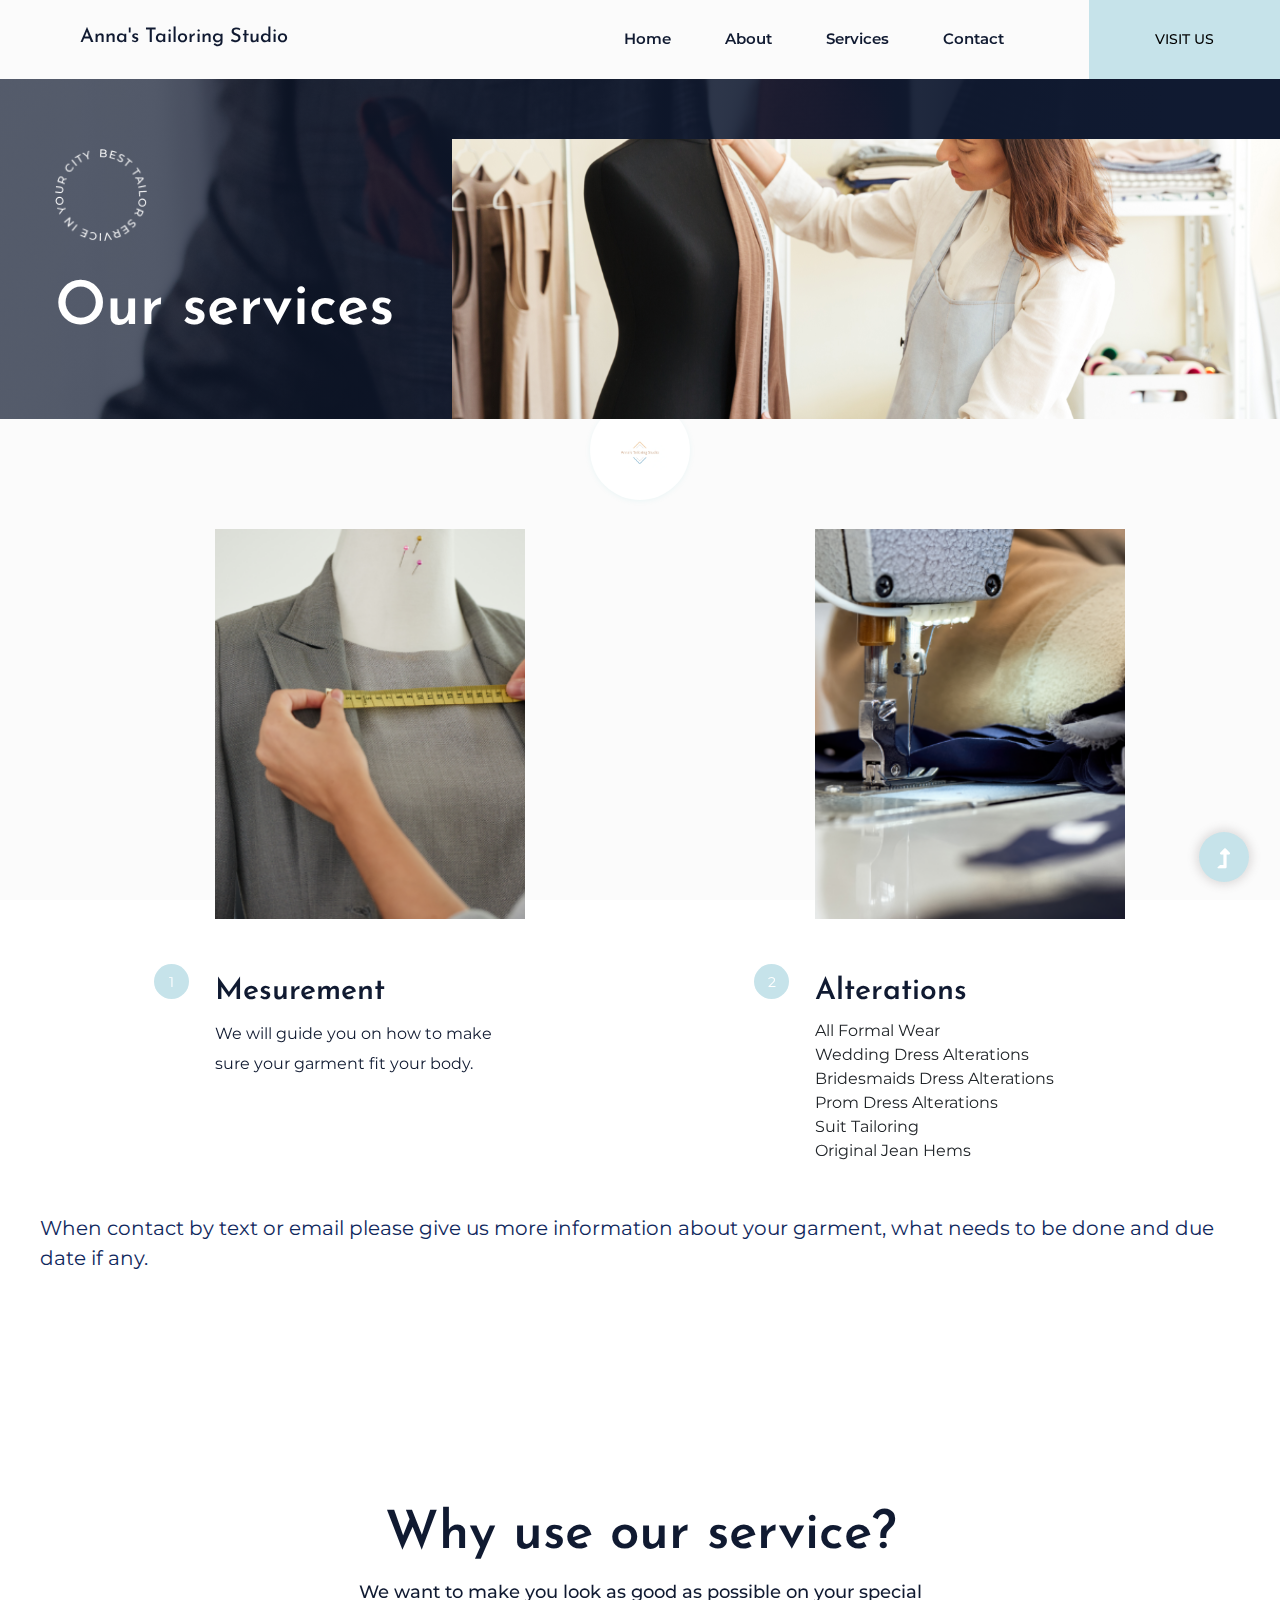
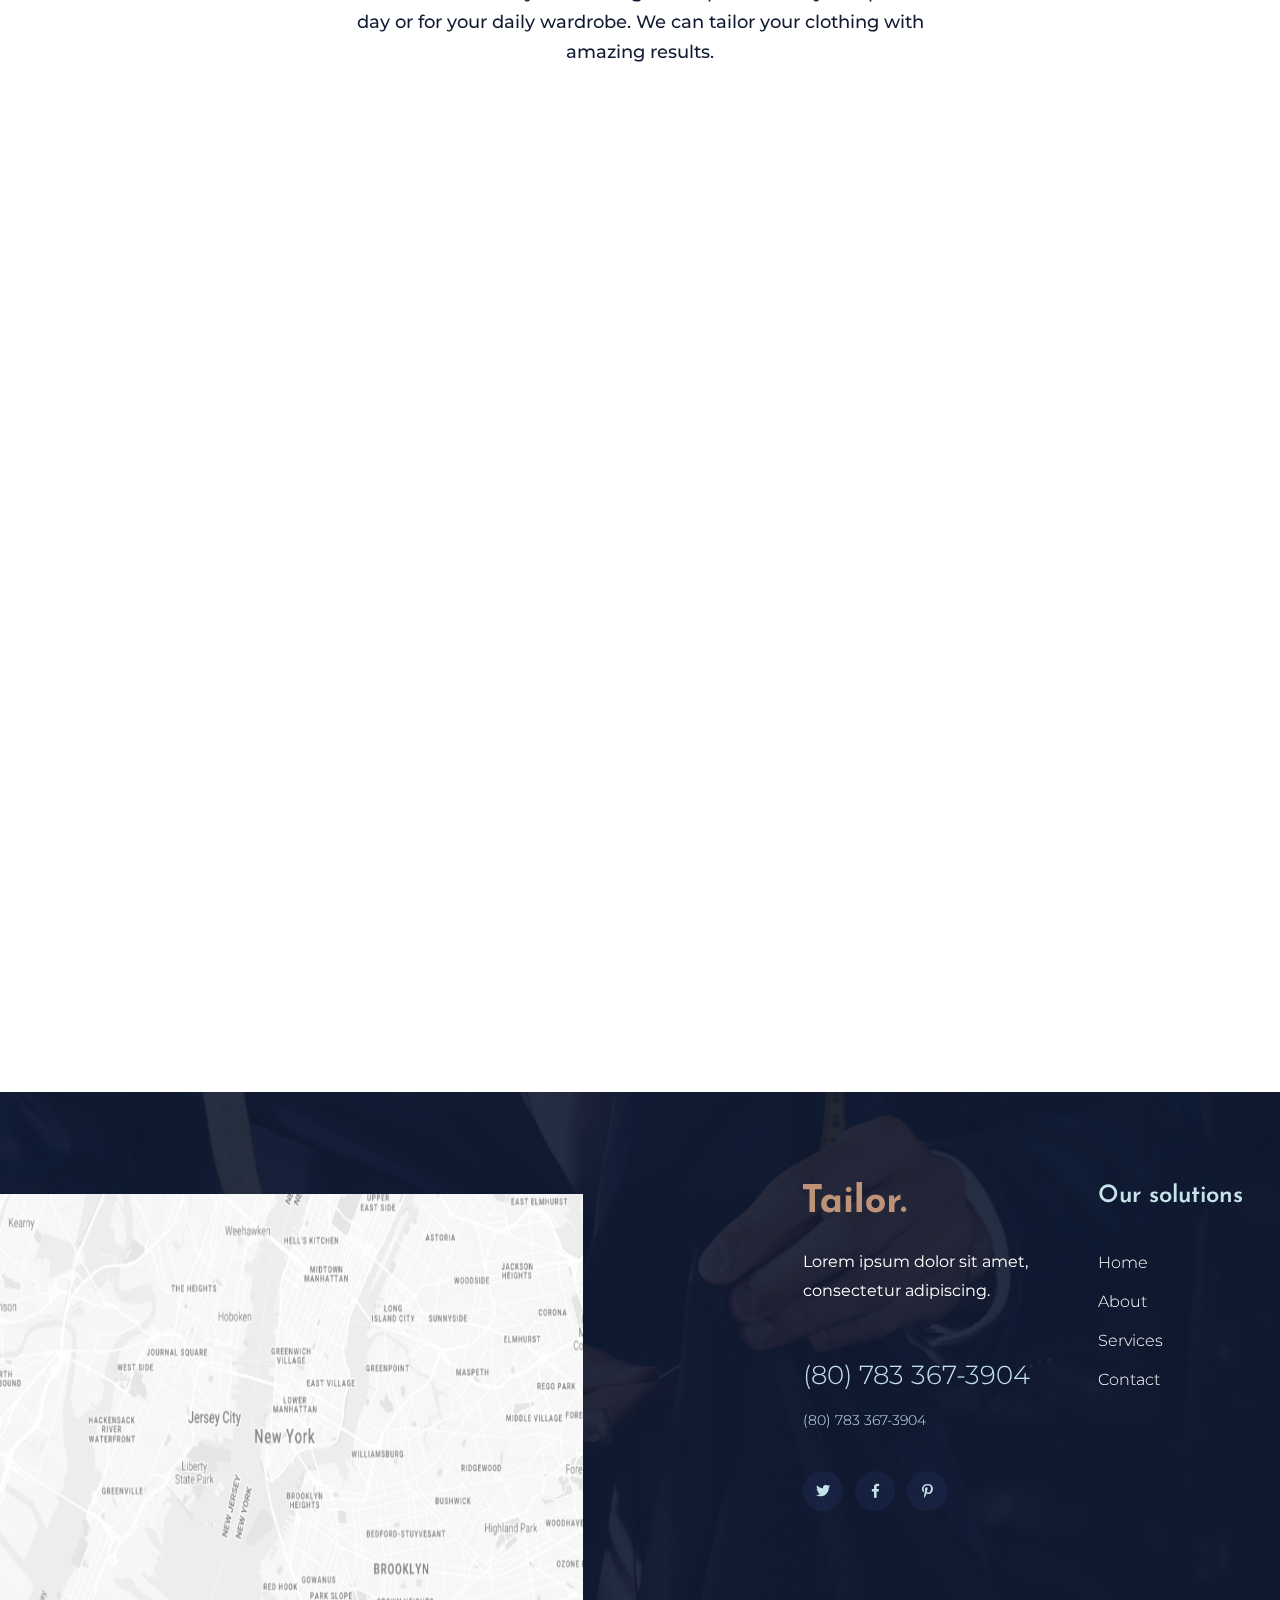
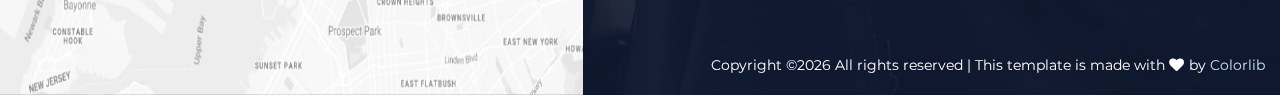
<file: services.html>
<!doctype html>
<html class="no-js" lang="zxx">
<head>
    <meta charset="utf-8">
    <meta http-equiv="x-ua-compatible" content="ie=edge">
    <title>Anna's Tailoring Studio</title>
    <meta name="description" content="">
    <meta name="viewport" content="width=device-width, initial-scale=1">
    <link rel="manifest" href="site.webmanifest">
    <link rel="shortcut icon" type="image/x-icon" href="assets/img/logo/annalogo.jpg">

    <!-- CSS here -->
    <link rel="stylesheet" href="assets/css/bootstrap.min.css">
    <link rel="stylesheet" href="assets/css/owl.carousel.min.css">
    <link rel="stylesheet" href="assets/css/slicknav.css">
    <link rel="stylesheet" href="assets/css/flaticon.css">
    <link rel="stylesheet" href="assets/css/progressbar_barfiller.css">
    <link rel="stylesheet" href="assets/css/gijgo.css">
    <link rel="stylesheet" href="assets/css/animate.min.css">
    <link rel="stylesheet" href="assets/css/animated-headline.css">
    <link rel="stylesheet" href="assets/css/magnific-popup.css">
    <link rel="stylesheet" href="assets/css/fontawesome-all.min.css">
    <link rel="stylesheet" href="assets/css/themify-icons.css">
    <link rel="stylesheet" href="assets/css/slick.css">
    <link rel="stylesheet" href="assets/css/nice-select.css">
    <link rel="stylesheet" href="assets/css/style.css">
</head>
<body>
    <!-- ? Preloader Start -->
    <div id="preloader-active">
        <div class="preloader d-flex align-items-center justify-content-center">
            <div class="preloader-inner position-relative">
                <div class="preloader-circle"></div>
                <div class="preloader-img pere-text">
                    <img src="assets/img/logo/annalogo.jpg" alt="">
                </div>
            </div>
        </div>
    </div> 
    <!-- Preloader Start-->
    <header>
        <!-- Header Start -->
        <div class="header-area header_area">
            <div class="main-header">
             <div class="header-bottom header-sticky">
                <!-- Logo -->
                <div class="logo">
                    <a href="index.html"><h2>Anna's Tailoring Studio</h2></a>
                </div>
                <div class="header-left  d-flex f-right align-items-center">
                    <!-- Main-menu -->
                    <div class="main-menu f-right d-none d-lg-block">
                        <nav> 
                            <ul id="navigation">                                                                                                                                     
                                <li><a href="index.html">Home</a></li>
                                <li><a href="about.html">About</a></li>
                                <li><a href="services.html">Services</a></li>
                                <li><a href="contact.html">Contact</a></li>
                            </ul>
                        </nav>
                    </div>
                    <!-- left Btn -->
                    <div class="header-right-btn f-right d-none d-lg-block  ml-30">
                        <a href="#" class="header-btn">Visit Us</a>
                    </div>
                </div>          
                <!-- Mobile Menu -->
                <div class="col-12">
                    <div class="mobile_menu d-block d-lg-none"></div>
                </div>
            </div>
        </div>
    </div>
    <!-- Header End -->
</header>
<main>
    <!--? slider Area Start-->
    <div class="slider-area position-relative">
        <div class="slider-active">
            <!-- Single Slider -->
            <div class="single-slider position-relative hero-overly slider-height2  d-flex align-items-center" data-background="assets/img/hero/h1_hero.png">
                <div class="container">
                 <div class="row">
                     <div class="col-xl-6 col-lg-6">
                        <div class="hero-caption hero-caption2">
                            <img src="assets/img/hero/hero-icon.png" alt="" data-animation="zoomIn" data-delay="1s">
                            <h2 data-animation="fadeInLeft" data-delay=".4s">Our services</h2>
                        </div>
                    </div>
                </div>
            </div>
            <!-- Left img -->
            <div class="hero-img hero-img2">
                <img src="assets/img/hero/h2_hero2.png" alt=""  data-animation="fadeInRight" data-transition-duration="5s">
            </div>
        </div>
    </div>
</div>
<!-- slider Area End-->
<!--? Clients Offers Start -->
<div class="clients-area section-padding40">
    <div class="container">
        <div class="row justify-content-around">
            
                
         
            <div class="col-lg-4 col-md-4 col-sm-4">
                <div class="single-offers mb-50 wow fadeInUp" data-wow-delay=".4s">
                    <div class="offers-img">
                        <img src="assets/img/gallery/offers2.png" alt="">
                    </div>
                    <div class="offers-cap">
                        <span>1</span>
                        <h3><a href="services.html">Mesurement</a></h3>
                        <p> We will guide you on how to make sure your garment fit your body.</p>
                    </div>
                </div>
            </div>


            <div class=" col-md-4 col-sm-4">
                <div class="single-offers mb-50 wow fadeInUp" data-wow-delay=".4s" >
                    <div class="offers-img">
                        <img src="assets/img/gallery/offers1.png" alt="">
                    </div>
                    <div class="offers-cap">
                        <span>2</span>
                        <h3><a href="services.html">Alterations</a></h3>
                    
                            <ul class="services">
                                <li class="services">All Formal Wear</li>
                                <li class="services">Wedding Dress Alterations</li>
                                <li class="services">Bridesmaids  Dress Alterations</li>
                                <li class="services">Prom Dress Alterations</li>
                                <li class="services">Suit Tailoring</li>
                                <li class="services">Original Jean Hems</li>
                            </ul>
                            
                    </div>
                </div>
            </div>
            
            
           <p style="font-size: 20px">When contact by text or email please give us more information about your garment, what needs to be done and due date if any.</p> 
        </div>
    </div>
</div>
<!-- Clients Offers End -->
<!--? video_start -->

<!--? Services Area Start -->
<section class="categories-area section-padding40">
    <div class="container">
        <!-- section Tittle -->
        <div class="row justify-content-center">
            <div class="col-xl-6 col-lg-6 col-md-7 col-sm-9">
                <div class="section-tittle text-center mb-60">
                    <h2>Why use our service?</h2>
                    <p>We want to make you look as good as possible on your special day or for your daily wardrobe. We can tailor your clothing with amazing results.</p>
                </div>
            </div>
        </div>
        <div class="row">
            <div class="col-lg-4 col-md-6 col-sm-6">
                <div class="single-cat mb-50 wow fadeInUp" data-wow-duration="1s" data-wow-delay=".2s">
                    <div class="cat-icon">
                        <img src="assets/img/icon/services1.svg" alt="">
                    </div>
                    <div class="cat-cap">
                        <h5>Flexibility with fabric types</h5>
                        <p>Our tailors are adept at working with a diverse range of materials. Each fabric has its own unique characteristics, and our expertise allows us to tailor your garments to perfection, irrespective of the textile.</p>
                    </div>
                </div>
            </div>
            <div class="col-lg-4 col-md-6 col-sm-6">
                <div class="single-cat mb-50 wow fadeInUp" data-wow-duration="1s" data-wow-delay=".2s">
                    <div class="cat-icon">
                        <img src="assets/img/icon/services2.svg" alt="">
                    </div>
                    <div class="cat-cap">
                        <h5>Your style/personality matter</h5>
                        <p>Tailoring is not just a service, it's an art form. Our dedication to craftsmanship allows us to create bespoke pieces that truly reflect your style and personality.
                </div>
            </div>
            </div>
            <div class="col-lg-4 col-md-6 col-sm-6">
                <div class="single-cat mb-50 wow fadeInUp" data-wow-duration="1s" data-wow-delay=".4s">
                    <div class="cat-icon">
                        <img src="assets/img/icon/services3.svg" alt="">
                    </div>
                    <div class="cat-cap">
                        <h5>Rich experience</h5>
                        <p>We bring decades of expert tailoring craftsmanship. Entrust us with your sartorial dreams, and experience the timeless mastery that only years of refined skill can deliver.</p>
                    </div>
                </div>
            </div>
            
    
    </div>
</section>
<!--? Services Area End -->

</main>
<footer>
    <div class="footer-wrapper section-bg2 pl-100"  data-background="assets/img/gallery/footer-bg.png">
        <!-- Footer Start-->
        <div class="footer-area footer-padding">
            <div class="container">
                <div class="row justify-content-end">
                    <div class="col-xl-3 col-lg-4 col-md-4 col-sm-6">
                        <div class="single-footer-caption mb-50">
                            <div class="single-footer-caption mb-30">
                                <!-- logo -->
                                <div class="footer-logo mb-35">
                                    <a href="index.html"><img src="assets/img/logo/logo2_footer.png" alt=""></a>
                                </div>
                                <div class="footer-tittle">
                                    <div class="footer-pera">
                                        <p>Lorem ipsum dolor sit amet, 
                                        consectetur adipiscing.</p>
                                    </div>
                                    <ul class="mb-40">
                                        <li class="number"><a href="#">(80) 783 367-3904</a></li>
                                        <li class="number2"><a href="#">(80) 783 367-3904</a></li>
                                    </ul>
                                </div>
                                <!-- social -->
                                <div class="footer-social">
                                    <a href="#"><i class="fab fa-twitter"></i></a>
                                    <a href="https://bit.ly/sai4ull"><i class="fab fa-facebook-f"></i></a>
                                    <a href="#"><i class="fab fa-pinterest-p"></i></a>
                                </div>
                            </div>
                        </div>
                    </div>
                    <div class="col-xl-2 col-lg-4 col-md-4 col-sm-6">
                        <div class="single-footer-caption mb-50">
                            <div class="footer-tittle">
                                <h4>Our solutions</h4>
                                <ul>
                                    <li><a href="#">Home</a></li>
                                    <li><a href="#">About</a></li>
                                    <li><a href="#">Services</a></li>
                                    
                                    <li><a href="#">Contact</a></li>
                                </ul>
                            </div>
                        </div>
                    </div>
                </div>
            </div>
        </div>
        <!-- footer-bottom area -->
        <div class="footer-bottom-area">
            <div class="container">
                <div class="footer-border">
                    <div class="row align-items-center">
                        <div class="col-xl-12 ">
                            <div class="footer-copy-right text-right">
                                <p><!-- Link back to Colorlib can't be removed. Template is licensed under CC BY 3.0. -->
                                  Copyright &copy;<script>document.write(new Date().getFullYear());</script> All rights reserved | This template is made with <i class="fa fa-heart" aria-hidden="true"></i> by <a href="https://colorlib.com" target="_blank">Colorlib</a>
                                  <!-- Link back to Colorlib can't be removed. Template is licensed under CC BY 3.0. --></p>

                              </div>
                          </div>
                      </div>
                  </div>
              </div>
          </div>
          <!-- Footer End-->
          <!-- Map -->
          <div class="map-area">
            <img src="assets/img/gallery/map.png" alt="">
        </div>
    </div>
</footer>
<!-- Scroll Up -->
<div id="back-top" >
    <a title="Go to Top" href="#"> <i class="fas fa-level-up-alt"></i></a>
</div>

<!-- JS here -->
<script src="./assets/js/vendor/modernizr-3.5.0.min.js"></script>
<!-- Jquery, Popper, Bootstrap -->
<script src="./assets/js/vendor/jquery-1.12.4.min.js"></script>
<script src="./assets/js/popper.min.js"></script>
<script src="./assets/js/bootstrap.min.js"></script>
<!-- Jquery Mobile Menu -->
<script src="./assets/js/jquery.slicknav.min.js"></script>

<!-- Jquery Slick , Owl-Carousel Plugins -->
<script src="./assets/js/owl.carousel.min.js"></script>
<script src="./assets/js/slick.min.js"></script>
<!-- One Page, Animated-HeadLin -->
<script src="./assets/js/wow.min.js"></script>
<script src="./assets/js/animated.headline.js"></script>
<script src="./assets/js/jquery.magnific-popup.js"></script>

<!-- Date Picker -->
<script src="./assets/js/gijgo.min.js"></script>
<!-- Nice-select, sticky -->
<script src="./assets/js/jquery.nice-select.min.js"></script>
<script src="./assets/js/jquery.sticky.js"></script>
<!-- Progress -->
<script src="./assets/js/jquery.barfiller.js"></script>

<!-- counter , waypoint,Hover Direction -->
<script src="./assets/js/jquery.counterup.min.js"></script>
<script src="./assets/js/waypoints.min.js"></script>
<script src="./assets/js/jquery.countdown.min.js"></script>
<script src="./assets/js/hover-direction-snake.min.js"></script>

<!-- contact js -->
<script src="./assets/js/contact.js"></script>
<script src="./assets/js/jquery.form.js"></script>
<script src="./assets/js/jquery.validate.min.js"></script>
<script src="./assets/js/mail-script.js"></script>
<script src="./assets/js/jquery.ajaxchimp.min.js"></script>

<!-- Jquery Plugins, main Jquery -->	
<script src="./assets/js/plugins.js"></script>
<script src="./assets/js/main.js"></script>

</body>
</html>
</file>
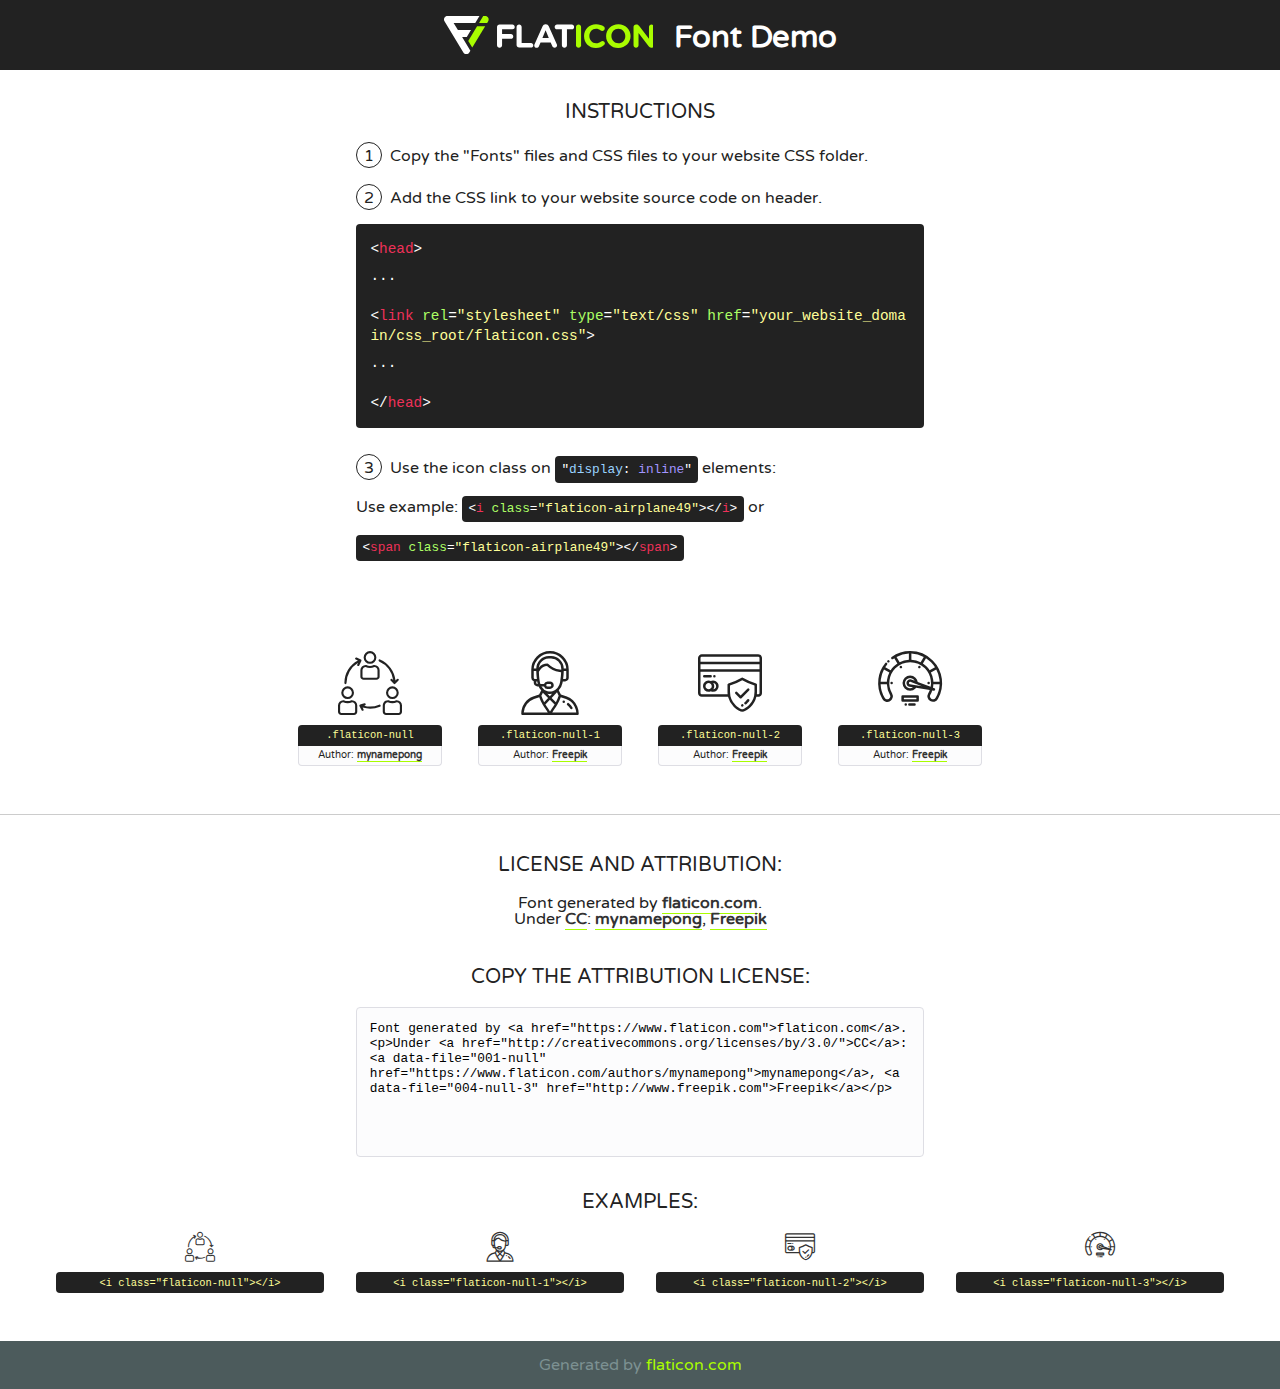
<file: assets/fonts/flaticon.html>
<!DOCTYPE html>
<!--
  Flaticon icon font: Flaticon
  Creation date: 03/06/2020 12:20
-->
<html>
<!DOCTYPE html>
<html>

<head>
    <title>Flaticon WebFont</title>
    <link href="http://fonts.googleapis.com/css?family=Varela+Round" rel="stylesheet" type="text/css" />
    <link rel="stylesheet" type="text/css" href="flaticon.css">
    <meta charset="UTF-8">
    <style>
    html, body, div, span, applet, object, iframe,
    h1, h2, h3, h4, h5, h6, p, blockquote, pre,
    a, abbr, acronym, address, big, cite, code,
    del, dfn, em, img, ins, kbd, q, s, samp,
    small, strike, strong, sub, sup, tt, var,
    b, u, i, center,
    dl, dt, dd, ol, ul, li,
    fieldset, form, label, legend,
    table, caption, tbody, tfoot, thead, tr, th, td,
    article, aside, canvas, details, embed, 
    figure, figcaption, footer, header, hgroup, 
    menu, nav, output, ruby, section, summary,
    time, mark, audio, video {
        margin: 0;
        padding: 0;
        border: 0;
        font-size: 100%;
        font: inherit;
        vertical-align: baseline;
    }
    /* HTML5 display-role reset for older browsers */
    article, aside, details, figcaption, figure, 
    footer, header, hgroup, menu, nav, section {
        display: block;
    }
    body {
        line-height: 1;
    }
    ol, ul {
        list-style: none;
    }
    blockquote, q {
        quotes: none;
    }
    blockquote:before, blockquote:after,
    q:before, q:after {
        content: '';
        content: none;
    }
    table {
        border-collapse: collapse;
        border-spacing: 0;
    }
    body {
        font-family: 'Varela Round', Helvetica, Arial, sans-serif;
        font-size: 16px;
        color: #222;
    }
    a {
        color: #333;
        border-bottom: 1px solid #a9fd00;
        font-weight: bold;
        text-decoration: none;
    }
    * {
        -moz-box-sizing: border-box;
        -webkit-box-sizing: border-box;
        box-sizing: border-box;
        margin: 0;
        padding: 0;
    }
    [class^="flaticon-"]:before, [class*=" flaticon-"]:before, [class^="flaticon-"]:after, [class*=" flaticon-"]:after {
        font-family: Flaticon;
        font-size: 30px;
        font-style: normal;
        margin-left: 20px;
        color: #333;
    }
    .wrapper {
        max-width: 600px;
        margin: auto;
        padding: 0 1em;
    }
    .title {
        font-size: 1.25em;
        text-align: center;
        margin-bottom: 1em;
        text-transform: uppercase;
    }
    header {
        text-align: center;
        background-color: #222;
        color: #fff;
        padding: 1em;
    }
    header .logo {
        width: 210px;
        height: 38px;
        display: inline-block;
        vertical-align: middle;
        margin-right: 1em;
        border: none;
    }
    header strong {
        font-size: 1.95em;
        font-weight: bold;
        vertical-align: middle;
        margin-top: 5px;
        display: inline-block;
    }
    .demo {
        margin: 2em auto;
        line-height: 1.25em;
    }
    .demo ul li {
        margin-bottom: 1em;
    }
    .demo ul li .num {
        color: #222;
        border-radius: 20px;
        display: inline-block;
        width: 26px;
        padding: 3px;
        height: 26px;
        text-align: center;
        margin-right: 0.5em;
        border: 1px solid #222;
    }
    .demo ul li code {
        background-color: #222;
        border-radius: 4px;
        padding: 0.25em 0.5em;
        display: inline-block;
        color: #fff;
        font-family: Consolas,Monaco,Lucida Console,Liberation Mono,DejaVu Sans Mono,Bitstream Vera Sans Mono,Courier New, monospace;
        font-weight: lighter;
        margin-top: 1em;
        font-size: 0.8em;
        word-break: break-all;
    }
    .demo ul li code.big {
        padding: 1em;
        font-size: 0.9em;
    }
    .demo ul li code .red {
        color: #EF3159;
    }
    .demo ul li code .green {
        color: #ACFF65;
    }
    .demo ul li code .yellow {
        color: #FFFF99;
    }
    .demo ul li code .blue {
        color: #99D3FF;
    }
    .demo ul li code .purple {
        color: #A295FF;
    }
    .demo ul li code .dots {
        margin-top: 0.5em;
        display: block;
    }
    #glyphs {
        border-bottom: 1px solid #ccc;
        padding: 2em 0;
        text-align: center;
    }
    .glyph {
        display: inline-block;
        width: 9em;
        margin: 1em;
        text-align: center;
        vertical-align: top;
        background: #FFF;
    }
    .glyph .glyph-icon {
        padding: 10px;
        display: block;
        font-family:"Flaticon";
        font-size: 64px;
        line-height: 1;
    }
    .glyph .glyph-icon:before {
        font-size: 64px;
        color: #222;
        margin-left: 0;
    }
    .class-name {
        font-size: 0.65em;
        background-color: #222;
        color: #fff;
        border-radius: 4px 4px 0 0;
        padding: 0.5em;
        color: #FFFF99;
        font-family: Consolas,Monaco,Lucida Console,Liberation Mono,DejaVu Sans Mono,Bitstream Vera Sans Mono,Courier New, monospace;
    }
    .author-name {
        font-size: 0.6em;
        background-color: #fcfcfd;
        border: 1px solid #DEDEE4;
        border-top: 0;
        border-radius: 0 0 4px 4px;
        padding: 0.5em;
    }
    .class-name:last-child {
        font-size: 10px;
        color:#888;
    }
    .class-name:last-child a {
        font-size: 10px;
        color:#555;
    }
    .class-name:last-child a:hover {
        color:#a9fd00;
    }
    .glyph > input {
        display: block;
        width: 100px;
        margin: 5px auto;
        text-align: center;
        font-size: 12px;
        cursor: text;
    }
    .glyph > input.icon-input {
        font-family:"Flaticon";
        font-size: 16px;
        margin-bottom: 10px;
    }
    .attribution .title {
        margin-top: 2em;
    }
    .attribution textarea {
        background-color: #fcfcfd;
        padding: 1em;
        border: none;
        box-shadow: none;
        border: 1px solid #DEDEE4;
        border-radius: 4px;
        resize: none;
        width: 100%;
        height: 150px;
        font-size: 0.8em;
        font-family: Consolas,Monaco,Lucida Console,Liberation Mono,DejaVu Sans Mono,Bitstream Vera Sans Mono,Courier New, monospace;
        -webkit-appearance: none;
    }
    .iconsuse {
        margin: 2em auto;
        text-align: center;
        max-width: 1200px;
    }
    .iconsuse:after {
        content: '';
        display: table;
        clear: both;
    }
    .iconsuse .image {
        float: left;
        width: 25%;
        padding: 0 1em;
    }
    .iconsuse .image p {
        margin-bottom: 1em;
    }
    .iconsuse .image span {
        display: block;
        font-size: 0.65em;
        background-color: #222;
        color: #fff;
        border-radius: 4px;
        padding: 0.5em;
        color: #FFFF99;
        margin-top: 1em;
        font-family: Consolas,Monaco,Lucida Console,Liberation Mono,DejaVu Sans Mono,Bitstream Vera Sans Mono,Courier New, monospace;
    }
    #footer {
        text-align: center;
        background-color: #4C5B5C;
        color: #7c9192;
        padding: 1em;
    }
    #footer a {
        border: none;
        color: #a9fd00;
        font-weight: normal;
    }
    @media (max-width: 960px) {
        .iconsuse .image {
            width: 50%;
        }
    }
    @media (max-width: 560px) {
        .iconsuse .image {
            width: 100%;
        }
    }
    </style>
</head>

<body class="characters-off">

    <header>
        <a href="https://www.flaticon.com" target="_blank" class="logo">
            <svg version="1.1" xmlns="http://www.w3.org/2000/svg" xmlns:xlink="http://www.w3.org/1999/xlink" xmlns:a="http://ns.adobe.com/AdobeSVGViewerExtensions/3.0/" viewBox="0 0 560.875 102.036" enable-background="new 0 0 560.875 102.036" xml:space="preserve">
                <defs>
                </defs>
                <g>
                    <g class="letters">
                        <path fill="#ffffff" d="M141.596,29.675c0-3.777,2.985-6.767,6.764-6.767h34.438c3.426,0,6.15,2.728,6.15,6.15
                        c0,3.43-2.724,6.149-6.15,6.149h-27.674v13.091h23.719c3.429,0,6.151,2.724,6.151,6.15c0,3.43-2.723,6.149-6.151,6.149h-23.719
                        v17.574c0,3.773-2.986,6.761-6.764,6.761c-3.779,0-6.764-2.989-6.764-6.761V29.675z"></path>
                        <path fill="#ffffff" d="M193.844,29.149c0-3.781,2.985-6.767,6.764-6.767c3.776,0,6.763,2.985,6.763,6.767v42.957h25.039
                        c3.426,0,6.149,2.726,6.149,6.153c0,3.425-2.723,6.15-6.149,6.15h-31.802c-3.779,0-6.764-2.986-6.764-6.768V29.149z"></path>
                        <path fill="#ffffff" d="M241.891,75.71l21.438-48.407c1.492-3.341,4.215-5.357,7.906-5.357h0.792
                        c3.686,0,6.323,2.017,7.815,5.357l21.439,48.407c0.436,0.967,0.701,1.845,0.701,2.723c0,3.602-2.809,6.501-6.414,6.501
                        c-3.161,0-5.269-1.845-6.499-4.655l-4.132-9.661h-27.059l-4.301,10.102c-1.144,2.631-3.426,4.214-6.237,4.214
                        c-3.517,0-6.24-2.81-6.24-6.325C241.1,77.64,241.451,76.677,241.891,75.71z M279.932,58.666l-8.521-20.297l-8.526,20.297H279.932
                        z"></path>
                        <path fill="#ffffff" d="M314.864,35.387H301.86c-3.429,0-6.239-2.813-6.239-6.238c0-3.429,2.811-6.24,6.239-6.24h39.533
                        c3.426,0,6.237,2.811,6.237,6.24c0,3.425-2.811,6.238-6.237,6.238h-13.001v42.785c0,3.773-2.99,6.761-6.764,6.761
                        c-3.779,0-6.764-2.989-6.764-6.761V35.387z"></path>
                        <path fill="#A9FD00" d="M352.615,29.149c0-3.781,2.985-6.767,6.767-6.767c3.774,0,6.761,2.985,6.761,6.767v49.024
                        c0,3.773-2.987,6.761-6.761,6.761c-3.781,0-6.767-2.989-6.767-6.761V29.149z"></path>
                        <path fill="#A9FD00" d="M374.132,53.836v-0.179c0-17.481,13.178-31.801,32.065-31.801c9.22,0,15.459,2.458,20.557,6.238
                        c1.402,1.054,2.637,2.985,2.637,5.357c0,3.692-2.985,6.59-6.681,6.59c-1.845,0-3.071-0.702-4.044-1.319
                        c-3.776-2.813-7.729-4.393-12.562-4.393c-10.364,0-17.831,8.611-17.831,19.154v0.173c0,10.542,7.291,19.329,17.831,19.329
                        c5.715,0,9.492-1.756,13.359-4.834c1.049-0.874,2.458-1.491,4.039-1.491c3.429,0,6.325,2.813,6.325,6.236
                        c0,2.106-1.056,3.78-2.282,4.834c-5.539,4.834-12.036,7.733-21.878,7.733C387.572,85.464,374.132,71.493,374.132,53.836z"></path>
                        <path fill="#A9FD00" d="M433.009,53.836v-0.179c0-17.481,13.79-31.801,32.766-31.801c18.981,0,32.592,14.143,32.592,31.628v0.173
                        c0,17.483-13.785,31.807-32.769,31.807C446.625,85.464,433.009,71.32,433.009,53.836z M484.224,53.836v-0.179
                        c0-10.539-7.725-19.326-18.626-19.326c-10.893,0-18.449,8.611-18.449,19.154v0.173c0,10.542,7.73,19.329,18.626,19.329
                        C476.676,72.986,484.224,64.378,484.224,53.836z"></path>
                        <path fill="#A9FD00" d="M506.233,29.321c0-3.774,2.99-6.763,6.767-6.763h1.401c3.252,0,5.183,1.583,7.029,3.953l26.093,34.265
                        V29.059c0-3.692,2.99-6.677,6.681-6.677c3.683,0,6.671,2.985,6.671,6.677v48.934c0,3.78-2.987,6.765-6.764,6.765h-0.436
                        c-3.257,0-5.188-1.581-7.034-3.953l-27.056-35.492v32.944c0,3.687-2.985,6.676-6.678,6.676c-3.683,0-6.673-2.989-6.673-6.676
                        V29.321z"></path>
                    </g>
                    <g class="insignia">
                        <path fill="#ffffff" d="M48.372,56.137h12.517l11.156-18.537H37.186L25.688,18.539h57.825L94.668,0H9.271
                        C5.925,0,2.842,1.801,1.198,4.716c-1.644,2.907-1.593,6.482,0.134,9.343l50.38,83.501c1.678,2.781,4.689,4.476,7.938,4.476
                        c3.246,0,6.257-1.695,7.935-4.476l2.898-4.804L48.372,56.137z"></path>
                        <g class="i">
                            <path fill="#A9FD00" d="M93.575,18.539h0.031v0.004l21.652,0.004l2.705-4.488c1.727-2.861,1.778-6.436,0.133-9.343
                            C116.454,1.801,113.371,0,110.026,0h-5.294L93.575,18.539z"></path>
                            <polygon fill="#A9FD00" points="88.291,27.356 64.725,66.486 75.519,84.404 109.942,27.356"></polygon>
                        </g>
                    </g>
                </g>
            </svg>
        </a>
        <strong>Font Demo</strong>
    </header>


    <section class="demo wrapper">

        <p class="title">Instructions</p>

        <ul>
            <li>
                <span class="num">1</span>Copy the "Fonts" files and CSS files to your website CSS folder.
            </li>
            <li>
                <span class="num">2</span>Add the CSS link to your website source code on header.
                <code class="big">
                    &lt;<span class="red">head</span>&gt;
                    <br/><span class="dots">...</span>
                    <br/>&lt;<span class="red">link</span> <span class="green">rel</span>=<span class="yellow">"stylesheet"</span> <span class="green">type</span>=<span class="yellow">"text/css"</span> <span class="green">href</span>=<span class="yellow">"your_website_domain/css_root/flaticon.css"</span>&gt;
                    <br/><span class="dots">...</span>
                    <br/>&lt;/<span class="red">head</span>&gt;
                </code>
            </li>

            <li>
                <p>
                    <span class="num">3</span>Use the icon class on <code>"<span class="blue">display</span>:<span class="purple"> inline</span>"</code> elements:
                    <br />
                    Use example: <code>&lt;<span class="red">i</span> <span class="green">class</span>=<span class="yellow">&quot;flaticon-airplane49&quot;</span>&gt;&lt;/<span class="red">i</span>&gt;</code> or <code>&lt;<span class="red">span</span> <span class="green">class</span>=<span class="yellow">&quot;flaticon-airplane49&quot;</span>&gt;&lt;/<span class="red">span</span>&gt;</code>
            </li>
        </ul>

    </section>




   <section id="glyphs">          
    
      
        <div class="glyph"><div class="glyph-icon flaticon-null"></div>
            <div class="class-name">.flaticon-null</div>
            <div class="author-name">Author: <a data-file="001-null" href="https://www.flaticon.com/authors/mynamepong">mynamepong</a> </div> 
        </div>        
        
        <div class="glyph"><div class="glyph-icon flaticon-null-1"></div>
            <div class="class-name">.flaticon-null-1</div>
            <div class="author-name">Author: <a data-file="002-null-1" href="http://www.freepik.com">Freepik</a> </div> 
        </div>        
        
        <div class="glyph"><div class="glyph-icon flaticon-null-2"></div>
            <div class="class-name">.flaticon-null-2</div>
            <div class="author-name">Author: <a data-file="003-null-2" href="http://www.freepik.com">Freepik</a> </div> 
        </div>        
        
        <div class="glyph"><div class="glyph-icon flaticon-null-3"></div>
            <div class="class-name">.flaticon-null-3</div>
            <div class="author-name">Author: <a data-file="004-null-3" href="http://www.freepik.com">Freepik</a> </div> 
        </div>        
        

    </section>



    <section class="attribution wrapper"   style="text-align:center;">

      <div class="title">License and attribution:</div><div class="attrDiv">Font generated by <a href="https://www.flaticon.com">flaticon.com</a>. <div><p>Under <a href="http://creativecommons.org/licenses/by/3.0/">CC</a>: <a data-file="001-null" href="https://www.flaticon.com/authors/mynamepong">mynamepong</a>, <a data-file="004-null-3" href="http://www.freepik.com">Freepik</a></p>  </div>
      </div>
      <div class="title">Copy the Attribution License:</div>

    <textarea onclick="this.focus();this.select();">Font generated by &lt;a href=&quot;https://www.flaticon.com&quot;&gt;flaticon.com&lt;/a&gt;. <p>Under <a href="http://creativecommons.org/licenses/by/3.0/">CC</a>: <a data-file="001-null" href="https://www.flaticon.com/authors/mynamepong">mynamepong</a>, <a data-file="004-null-3" href="http://www.freepik.com">Freepik</a></p>  
     </textarea>

    </section>

    <section class="iconsuse">

          <div class="title">Examples:</div>            
             
            <div class="image">
                <p>
                    <i class="glyph-icon flaticon-null"></i> 
                    <span>&lt;i class=&quot;flaticon-null&quot;&gt;&lt;/i&gt;</span>
                </p>
            </div>
            
            <div class="image">
                <p>
                    <i class="glyph-icon flaticon-null-1"></i> 
                    <span>&lt;i class=&quot;flaticon-null-1&quot;&gt;&lt;/i&gt;</span>
                </p>
            </div>
            
            <div class="image">
                <p>
                    <i class="glyph-icon flaticon-null-2"></i> 
                    <span>&lt;i class=&quot;flaticon-null-2&quot;&gt;&lt;/i&gt;</span>
                </p>
            </div>
            
            <div class="image">
                <p>
                    <i class="glyph-icon flaticon-null-3"></i> 
                    <span>&lt;i class=&quot;flaticon-null-3&quot;&gt;&lt;/i&gt;</span>
                </p>
            </div>
                       
        </div>
                            
    </section>

<div id="footer">
    <div>Generated by <a href="https://www.flaticon.com">flaticon.com</a>
    </div>
</div>



</body>
</html>
</file>
<file: assets/css/flaticon.css>
/*
  	Flaticon icon font: Flaticon
  	Creation date: 03/06/2020 12:20
  	*/

@font-face {
  font-family: "Flaticon";
  src: url("../fonts/Flaticon.eot");
  src: url("../fonts/Flaticon.eot?#iefix") format("embedded-opentype"),
       url("../fonts/Flaticon.woff2") format("woff2"),
       url("../fonts/Flaticon.woff") format("woff"),
       url("../fonts/Flaticon.ttf") format("truetype"),
       url("../fonts/Flaticon.svg#Flaticon") format("svg");
  font-weight: normal;
  font-style: normal;
}

@media screen and (-webkit-min-device-pixel-ratio:0) {
  @font-face {
    font-family: "Flaticon";
    src: url("../fonts/Flaticon.svg#Flaticon") format("svg");
  }
}

[class^="flaticon-"]:before, [class*=" flaticon-"]:before,
[class^="flaticon-"]:after, [class*=" flaticon-"]:after {   
  font-family: Flaticon;
font-style: normal;
}

.flaticon-null:before { content: "\f100"; }
.flaticon-null-1:before { content: "\f101"; }
.flaticon-null-2:before { content: "\f102"; }
.flaticon-null-3:before { content: "\f103"; }
</file>
<file: assets/css/progressbar_barfiller.css>
/* Custom Code skills */
.single-skill{
  display: flex;
}

.single-skill span {
	color: #79838b;
	font-size: 13px;
	font-weight: 300;
	letter-spacing: 0;
	margin-bottom: 14px;
	display: block;
}
.single-skill .bar-progress {
	width: 100%;
}
.single-skill .bar-title {
  width: 20%;
  margin-bottom: 19px;
}

.skills-content {
  padding-top: 200px;
  padding-left: 70px;
}

.skills-shape-bg {
  height: 651px;
  width: 868px;
  position: absolute;
  content: "";
  border: 2px solid #4d4d4d;
  left: 40%;
  top: 255px;
}

.skills-shape-bg::before {
  position: absolute;
  content: "";
  height: 465px;
  width: 300px;
  border: 2px solid #4d4d4d;
  left: -35%;
  top: 50%;
  transform: translateY(-50%);
  border-right: 0;
}



/* Default */
.barfiller {
	width: 100%;
	height: 10px;
	background: #f6f9fc;
  position: relative;
  border-radius: 5px;
}

.barfiller .fill {
  display: block;
  position: relative;
  width: 0px;
  height: 100%;
  background: #333;
  z-index: 1;
  border-radius: 5px;
}

.barfiller .tipWrap { display: none; }

.barfiller .tip {
  margin-top: -28px;
  padding: 2px 4px;
  font-size: 16px;
  color: #09cc7f;
  left: 0px;
  position: absolute;
  z-index: 2;
  background: transparent;
  font-weight: 800;
}

.barfiller .tip:after {
  border: solid;
  border-color: rgba(0,0,0,.8) transparent;
  border-width: 6px 6px 0 6px;
  content: "";
  display: block;
  position: absolute;
  left: 9px;
  top: 100%;
  z-index: 9;
  display: none;
  
}
</file>
<file: assets/css/gijgo.css>
.gj-button {
    background-color: #f5f5f5;
    border: 1px solid #ddd;
    color: #000;
    border-radius: 3px;
    padding: 6px 10px;
    cursor: pointer;
}

.gj-unselectable {
    -webkit-touch-callout: none;
    -webkit-user-select: none;
    -khtml-user-select: none;
    -moz-user-select: none;
    -ms-user-select: none;
    user-select: none;
}

.gj-row {
    display: -webkit-box;
    display: -ms-flexbox;
    display: flex;
    -ms-flex-wrap: wrap;
    flex-wrap: wrap;
}

.gj-margin-left-5 {
    margin-left: 5px;
}

.gj-margin-left-10 {
    margin-left: 10px;
}

.gj-width-full {
    width: 100%;
}

.gj-cursor-pointer {
    cursor: pointer;
}

.gj-text-align-center {
    text-align: center;
}

.gj-font-size-16 {
    font-size: 16px;
}

.gj-hidden {
    display: none;
}

/** Material Design */
.gj-button-md {
    background: 0 0;
    border: none;
    border-radius: 2px;
    color: rgba(0, 0, 0, 0.87);
    position: relative;
    height: 36px;
    margin: 0;
    min-width: 64px;
    padding: 0 16px;
    display: inline-block;
    font-family: "Roboto","Helvetica","Arial",sans-serif;
    font-size: 1rem;
    font-weight: 500;
    text-transform: uppercase;
    letter-spacing: 0;
    overflow: hidden;
    will-change: box-shadow;
    transition: box-shadow .2s cubic-bezier(.4,0,1,1),background-color .2s cubic-bezier(.4,0,.2,1),color .2s cubic-bezier(.4,0,.2,1);
    outline: none;
    cursor: pointer;
    text-decoration: none;
    text-align: center;
    line-height: 36px;
    vertical-align: middle;
    overflow: hidden;
    -webkit-user-select: none;
    -moz-user-select: none;
    -ms-user-select: none;
    user-select: none;
}

.gj-button-md:hover {
    background-color: rgba(158,158,158,.2);
}

.gj-button-md:disabled {
    color: rgba(0,0,0,.26);
    background: 0 0;
}

.gj-button-md .material-icons,
.gj-button-md .gj-icon {
    vertical-align: middle;
    /*font-size: 1.3rem;
    margin-right: 4px;*/
}

.gj-button-md.gj-button-md-icon {
    width: 24px;
    height: 31px;
    min-width: 24px;
    padding: 0px;
    display: table;
}

.gj-button-md.gj-button-md-icon .material-icons,
.gj-button-md.gj-button-md-icon .gj-icon {
    display: table-cell;
    margin-right: 0px;
    width: 24px;
    height: 24px;
}

.gj-button-md.active {
    background-color: rgba(158,158,158,.4);
}

.gj-button-md-group {
    position: relative;
    display: inline-block;
    vertical-align: middle;
}
.gj-textbox-md {
	/* border: none; */
	/* border-bottom: 1px solid rgba(0,0,0,.42); */
	display: block;
	font-family: "Helvetica","Arial",sans-serif;
	font-size: 16px;
	line-height: 16px;
	/* padding: 4px 0px; */
	margin: 0;
	/* width: 100%; */
	background: 0 0;
	/* text-align: ; */
	color: rgba(0,0,0,.87);
	padding-left: 44px;
	border: 1px solid #dca73a;
	/* padding: 15px 15px; */
	/* text-align: center; */
	width: 177px;
	height: 55px;
	border-radius: 5px;
}
.gj-textbox-md:focus,
.gj-textbox-md:active {
    /* border-bottom: 2px solid rgba(0,0,0,.42); */
    outline: none;
}

.gj-textbox-md::placeholder {
    color: #8e8e8e;
}

.gj-textbox-md:-ms-input-placeholder {
    color: #8e8e8e;
}

.gj-textbox-md::-ms-input-placeholder {
    color: #8e8e8e;
}

.gj-md-spacer-24 {
    min-width: 24px;
    width: 24px;
    display: inline-block;
}

.gj-md-spacer-32 {
    min-width: 32px;
    width: 32px;
    display: inline-block;
}

.gj-modal {
    position: fixed;
    top: 0;
    right: 0;
    bottom: 0;
    left: 0;
    z-index: 1203;
    display: none;
    overflow: hidden;
    -webkit-overflow-scrolling: touch;
    outline: 0;
    background-color: rgba(0, 0, 0, 0.54118);
    transition: 200ms ease opacity;
    will-change: opacity;
}

/* List */
ul.gj-list li [data-role="wrapper"] {
    display: table;
    width: 100%;
}

ul.gj-list li [data-role="checkbox"] {
    display: table-cell;
    vertical-align:middle;
    text-align:center;
}

ul.gj-list li [data-role="image"] {
    display: table-cell;
    vertical-align:middle;
    text-align:center;
}

ul.gj-list li [data-role="display"] {
    display: table-cell;
    vertical-align:middle;
    cursor: pointer;
}

ul.gj-list li [data-role="display"]:empty:before {
  content: "\200b"; /* unicode zero width space character */
}

/* List - Bootstrap */
ul.gj-list-bootstrap {
    padding-left: 0px;
    margin-bottom: 0px;
}

ul.gj-list-bootstrap li {
    padding: 0px;
}

ul.gj-list-bootstrap li [data-role="wrapper"] {
    padding: 0px 10px;
}

ul.gj-list-bootstrap li [data-role="checkbox"] {
    width: 24px;
    padding: 3px;
}

ul.gj-list-bootstrap li [data-role="image"] {
    width: 24px;
    height: 24px;
}

ul.gj-list-bootstrap li [data-role="display"] {
    padding: 8px 0px 8px 4px;
}

.list-group-item.active ul li, .list-group-item.active:focus ul li, .list-group-item.active:hover ul li {
    text-shadow: none;
    color:initial;
}

/* List - Material Design */
ul.gj-list-md {
    padding: 0px;
    list-style: none;
    list-style-type: none;
    line-height: 24px;
    letter-spacing: 0;
    color: #616161; /* Gray 700 */
}

ul.gj-list-md li {
    display: list-item;
    list-style-type: none;
    padding: 0px;
    min-height: unset;
    box-sizing: border-box;
    align-items: center;
    cursor: default;
    overflow: hidden;

    font-family: "Roboto","Helvetica","Arial",sans-serif;
    font-size: 16px;
    font-weight: 400;
    letter-spacing: .04em;
    line-height: 1;
    
    -webkit-flex-direction: row;
    -ms-flex-direction: row;
    flex-direction: row;
    -webkit-flex-wrap: nowrap;
    -ms-flex-wrap: nowrap;
    flex-wrap: nowrap;
}

ul.gj-list-md li [data-role="checkbox"] {
    height: 24px;
    width: 24px;
}

ul.gj-list-md li [data-role="image"] {
    height: 24px;
    width: 24px;
}

ul.gj-list-md li [data-role="display"] {
    padding: 8px 0px 8px 5px;
    order: 0;
    flex-grow: 2;
    text-decoration: none;
    box-sizing: border-box;
    align-items: center;
    text-align: left;
    color: rgba(0,0,0,.87);
}

ul.gj-list-md li.disabled>[data-role="wrapper"]>[data-role="display"] {
    color: #9E9E9E; /* Gray 500 */
}

.gj-list-md-active {
    background: #e0e0e0;
    color: #3f51b5;
}


/* Picker */
.gj-picker {
    position: absolute;
    z-index: 1203;
    background-color: #fff;
}

.gj-picker .selected {
    color: #fff;
}

/* Material Design */
.gj-picker-md {
    font-family: "Roboto","Helvetica","Arial",sans-serif;
    font-size: 16px;
    font-weight: 400;
    letter-spacing: .04em;
    line-height: 1;
    color: rgba(0,0,0,.87);
    border: 1px solid #E0E0E0;
}

.gj-modal .gj-picker-md {
    border: 0px;
}

.gj-picker-md [role="header"] {
    color: rgba(255, 255, 255, 0.54);
    display: flex;
    background: #2196f3;
    align-items: baseline;
    user-select: none;
    justify-content: center;
}

.gj-picker-md [role="footer"] {
    float: right;
    padding: 10px;
}

.gj-picker-md [role="footer"] button.gj-button-md {
    color: #2196f3;
    font-weight: bold;
    font-size: 13px;
}

/* Bootstrap */
.gj-picker-bootstrap {
    border-radius: 4px;
    border: 1px solid #E0E0E0;
}

.gj-picker-bootstrap .selected {
    color: #888;
}

.gj-picker-bootstrap [role="header"] {
    background: #eee;
    color: #AAA;
}
@font-face {
    font-family: 'gijgo-material';
    src: url('../fonts/gijgo-material.eot?235541');
    src: url('../fonts/gijgo-material.eot?235541#iefix') format('embedded-opentype'), url('../fonts/gijgo-material.ttf?235541') format('truetype'), url('../fonts/gijgo-material.woff?235541') format('woff'), url('../fonts/gijgo-material.svg?235541#gijgo-material') format('svg');
    font-weight: normal;
    font-style: normal;
}

.gj-icon {
    /* use !important to prevent issues with browser extensions that change fonts */
    font-family: 'gijgo-material' !important;
    font-size: 24px;
    speak: none;
    font-style: normal;
    font-weight: normal;
    font-variant: normal;
    text-transform: none;
    line-height: 1;
    /* Enable Ligatures ================ */
    letter-spacing: 0;
    -webkit-font-feature-settings: "liga";
    -moz-font-feature-settings: "liga=1";
    -moz-font-feature-settings: "liga";
    -ms-font-feature-settings: "liga" 1;
    font-feature-settings: "liga";
    -webkit-font-variant-ligatures: discretionary-ligatures;
    font-variant-ligatures: discretionary-ligatures;
    /* Better Font Rendering =========== */
    -webkit-font-smoothing: antialiased;
    -moz-osx-font-smoothing: grayscale;
}

.gj-icon.undo:before {
    content: "\e900";
}

.gj-icon.vertical-align-top:before {
    content: "\e901";
}

.gj-icon.vertical-align-center:before {
    content: "\e902";
}

.gj-icon.vertical-align-bottom:before {
    content: "\e903";
}

.gj-icon.arrow-dropup:before {
    content: "\e904";
}

.gj-icon.clock:before {
    content: "\e905";
}

.gj-icon.refresh:before {
    content: "\e906";
}

.gj-icon.last-page:before {
    content: "\e907";
}

.gj-icon.first-page:before {
    content: "\e908";
}

.gj-icon.cancel:before {
    content: "\e909";
}

.gj-icon.clear:before {
    content: "\e90a";
}

.gj-icon.check-circle:before {
    content: "\e90b";
}

.gj-icon.delete:before {
    content: "\e90c";
}

.gj-icon.arrow-upward:before {
    content: "\e90d";
}

.gj-icon.arrow-forward:before {
    content: "\e90e";
}

.gj-icon.arrow-downward:before {
    content: "\e90f";
}

.gj-icon.arrow-back:before {
    content: "\e910";
}

.gj-icon.list-numbered:before {
    content: "\e911";
}

.gj-icon.list-bulleted:before {
    content: "\e912";
}

.gj-icon.indent-increase:before {
    content: "\e913";
}

.gj-icon.indent-decrease:before {
    content: "\e914";
}

.gj-icon.redo:before {
    content: "\e915";
}

.gj-icon.align-right:before {
    content: "\e916";
}

.gj-icon.align-left:before {
    content: "\e917";
}

.gj-icon.align-justify:before {
    content: "\e918";
}

.gj-icon.align-center:before {
    content: "\e919";
}

.gj-icon.strikethrough:before {
    content: "\e91a";
}

.gj-icon.italic:before {
    content: "\e91b";
}

.gj-icon.underlined:before {
    content: "\e91c";
}

.gj-icon.bold:before {
    content: "\e91d";
}

.gj-icon.arrow-dropdown:before {
    content: "\e91e";
}

.gj-icon.done:before {
    content: "\e91f";
}

.gj-icon.pencil:before {
    content: "\e920";
}

.gj-icon.minus:before {
    content: "\e921";
}

.gj-icon.plus:before {
    content: "\e922";
}

.gj-icon.chevron-up:before {
    content: "\e923";
}

.gj-icon.chevron-right:before {
    content: "\e924";
}

.gj-icon.chevron-down:before {
    content: "\e925";
}

.gj-icon.chevron-left:before {
    content: "\e926";
}

.gj-icon.event:before {
    content: "\e927";
}
.gj-draggable {
    cursor: move;
}
.gj-resizable-handle {
    position: absolute;
    font-size: 0.1px;
    display: block;
    -ms-touch-action: none;
    touch-action: none;
    z-index: 1203;
}

.gj-resizable-n {
    cursor: n-resize;
    height: 7px;
    width: 100%;
    top: -5px;
    left: 0;
}
.gj-resizable-e {
    cursor: e-resize;
    width: 7px;
    right: -5px;
    top: 0;
    height: 100%;
}
.gj-resizable-s {
    cursor: s-resize;
    height: 7px;
    width: 100%;
    bottom: -5px;
    left: 0;
}
.gj-resizable-w {
	cursor: w-resize;
	width: 7px;
	left: -5px;
	top: 0;
	height: 100%;
}
.gj-resizable-se {
	cursor: se-resize;
	width: 12px;
	height: 12px;
	right: 1px;
	bottom: 1px;
}
.gj-resizable-sw {
	cursor: sw-resize;
	width: 9px;
	height: 9px;
	left: -5px;
	bottom: -5px;
}
.gj-resizable-nw {
	cursor: nw-resize;
	width: 9px;
	height: 9px;
	left: -5px;
	top: -5px;
}
.gj-resizable-ne {
	cursor: ne-resize;
	width: 9px;
	height: 9px;
	right: -5px;
	top: -5px;
}

.gj-dialog-footer {
    position: absolute;
    bottom: 0px;
    width: 100%;
    margin-top: 0px;
}

.gj-dialog-scrollable [data-role="body"] {
    overflow-x: hidden;
    overflow-y: scroll;
}

/** Bootstrap 3 **/
.gj-dialog-bootstrap {
    overflow: hidden;
    z-index: 1202;
}

.gj-dialog-bootstrap [data-role="title"] {
    display: inline;
}
.gj-dialog-bootstrap [data-role="close"] {
    line-height: 1.42857143;
}

/** Bootstrap 4 **/
.gj-dialog-bootstrap4 {
    overflow: hidden;
    z-index: 1202;
}

.gj-dialog-bootstrap4 [data-role="title"] {
    display: inline;
}
.gj-dialog-bootstrap4 [data-role="close"] {
    line-height: 1.5;
}

/** Material Design **/
.gj-dialog-md {
    background-color: #FFF;
    overflow: hidden;
    border: none;
    box-shadow: 0 11px 15px -7px rgba(0,0,0,.2), 0 24px 38px 3px rgba(0,0,0,.14), 0 9px 46px 8px rgba(0,0,0,.12);
    box-sizing: border-box;
    position: relative;
    display: -webkit-box;
    display: -webkit-flex;
    display: -ms-flexbox;
    display: flex;
    -webkit-box-orient: vertical;
    -webkit-box-direction: normal;
    -webkit-flex-direction: column;
    -ms-flex-direction: column;
    flex-direction: column;
    -webkit-background-clip: padding-box;
    background-clip: padding-box;
    outline: 0;
    z-index: 1202;
}

.gj-dialog-md-header {
    padding: 24px 24px 0px 24px;
    font-family: "Roboto","Helvetica","Arial",sans-serif;
}

.gj-dialog-md-title {
    margin: 0;
    font-weight: 400;
    display: inline;
    line-height: 28px;
    font-size: 20px;
}

.gj-dialog-md-close {
    -webkit-appearance: none;
    padding: 0;
    cursor: pointer;
    background: 0 0;
    border: 0;
    float: right;
    line-height: 28px;
    font-size: 28px;
}

.gj-dialog-md-body {
    padding: 20px 24px 24px 24px;
    color: rgba(0,0,0,.54);
    font-family: "Helvetica","Arial",sans-serif;
    font-size: 14px;
    font-weight: 400;
    line-height: 20px;
}

.gj-dialog-md-footer {
    padding: 8px 8px 8px 24px;
    display: -webkit-flex;
    display: -ms-flexbox;
    display: flex;
    -webkit-flex-direction: row-reverse;
    -ms-flex-direction: row-reverse;
    flex-direction: row-reverse;
    -webkit-flex-wrap: wrap;
    -ms-flex-wrap: wrap;
    flex-wrap: wrap;

    box-sizing: border-box;
}

.gj-dialog-md-footer>*:first-child {
    margin-right: 0;
}

.gj-dialog-md-footer>* {
    margin-right: 8px;
    height: 36px;
}
DIV.gj-grid-wrapper {
    margin: auto;
    position: relative;
    clear:both;
    z-index: 1;
}

TABLE.gj-grid {
    margin: auto;    
    border-collapse: collapse;
    width: 100%;
    table-layout: fixed;
}

TABLE.gj-grid THEAD TH [data-role="selectAll"] {
    margin: auto;
}

TABLE.gj-grid THEAD TH [data-role="title"] {
    display: inline-block;
}

TABLE.gj-grid THEAD TH [data-role="sorticon"] {
    display: inline-block;
}

TABLE.gj-grid THEAD TH {
    overflow: hidden;
    text-overflow: ellipsis;
}

TABLE.gj-grid.autogrow-header-row THEAD TH {
    overflow: auto;
    text-overflow: initial;
    white-space: pre-wrap;
    -ms-word-break: break-word;
    word-break: break-word;
}

TABLE.gj-grid > tbody > tr > td {
    overflow: hidden;
    position: relative;
}

table.gj-grid tbody div[data-role="display"] {
    vertical-align: middle;
    text-indent: 0;
    white-space: pre-wrap;
    -ms-word-break: break-word;
    word-break: break-word;
}

table.gj-grid.fixed-body-rows tbody div[data-role="display"] {
    overflow: hidden;
    text-overflow: ellipsis;
    white-space: nowrap;
    -ms-word-break: initial;
    word-break: initial;
}

table.gj-grid tfoot DIV[data-role="display"] {
    vertical-align: middle;
    text-indent: 0;
    display: flex;
}

TABLE.gj-grid .fa {
    padding: 2px;
}

TABLE.gj-grid > tbody > tr > td > div {
    padding: 2px;
    overflow: hidden;
}

DIV.gj-grid-wrapper DIV.gj-grid-loading-cover
{
    background: #BBBBBB;
    opacity: 0.5;
    position: absolute;
    vertical-align: middle;
}

DIV.gj-grid-wrapper DIV.gj-grid-loading-text
{
    position: absolute;
    font-weight: bold;
}

/* Bootstrap Theme */
table.gj-grid-bootstrap thead th {
    background-color: #f5f5f5;
    vertical-align:middle;
}

table.gj-grid-bootstrap thead th [data-role="sorticon"] {
    margin-left: 5px;
}

table.gj-grid-bootstrap thead th [data-role="sorticon"] i.gj-icon,
table.gj-grid-bootstrap thead th [data-role="sorticon"] i.material-icons {
    position: absolute;
    font-size: 20px;
    top: 15px;
}

table.gj-grid-bootstrap tbody tr td div[data-role="display"] {
    padding: 0px;
}

.gj-grid-bootstrap-4 .gj-checkbox-bootstrap {
    display: inline-block;
    padding-top: 2px;
}

.gj-grid-bootstrap-4 tbody tr.active {
    background-color: rgba(0,0,0,.075);
}

/* Material Design Theme */
.gj-grid-md {
    position: relative;
    border: 1px solid #e0e0e0;
    border-collapse: collapse;
    white-space: nowrap;
    font-size: 13px;
    font-family: "Roboto","Helvetica","Arial",sans-serif;
    background-color: #fff;
}

.gj-grid-md td:first-of-type, .gj-grid-md th:first-of-type {
    padding-left: 24px;
}

.gj-grid-md th {
    position: relative;
    vertical-align: bottom;
    font-weight: 700;
    line-height: 31px;
    letter-spacing: 0;
    height: 56px;
    font-size: 12px;
    color: rgba(0,0,0,.54);
    padding-bottom: 8px;
    box-sizing: border-box;
    padding: 12px 18px;
    text-align: right;
}

.gj-grid-md td {
    position: relative;
    height: 48px;
    border-top: 1px solid #e0e0e0;
    border-bottom: 1px solid #e0e0e0;
    padding: 12px 18px;
    box-sizing: border-box;
    text-align: left;
    color: rgba(0,0,0,.87);
}

.gj-grid-md tbody tr {
    position: relative;
    height: 48px;
    transition-duration: .28s;
    transition-timing-function: cubic-bezier(.4,0,.2,1);
    transition-property: background-color;
}

.gj-grid-md tbody tr:hover {
    background-color: #EEEEEE; /* Gray 200 */
}

.gj-grid-md tbody tr.gj-grid-md-select {
    background-color: #F5F5F5; /* Grey 100 */
}


table.gj-grid-md thead th [data-role="sorticon"] {
    margin-left: 5px;
}

table.gj-grid-md thead th [data-role="sorticon"] i.gj-icon,
table.gj-grid-md thead th [data-role="sorticon"] i.material-icons {
    position: absolute;
    font-size: 16px;
    top: 19px;
}

table.gj-grid-md thead th.gj-grid-select-all {
    padding-bottom: 3px;
}
/* Hide all prioritized columns by default */
@media only all {
	th.display-1120,
	td.display-1120,
	th.display-960,
	td.display-960,
	th.display-800,
	td.display-800,
	th.display-640,
	td.display-640,
	th.display-480,
	td.display-480,
	th.display-320,
	td.display-320 {
		display: none;
	}
}

/* Show at 320px (20em x 16px) */
@media screen and (min-width: 20em) {
	TABLE.gj-grid-bootstrap th.display-320,
	TABLE.gj-grid-bootstrap td.display-320 {
		display: table-cell;
	}
}
/* Show at 480px (30em x 16px) */
@media screen and (min-width: 30em) {
	TABLE.gj-grid-bootstrap th.display-480,
	TABLE.gj-grid-bootstrap td.display-480 {
		display: table-cell;
	}
}
/* Show at 640px (40em x 16px) */
@media screen and (min-width: 40em) {
	TABLE.gj-grid-bootstrap th.display-640,
	TABLE.gj-grid-bootstrap td.display-640 {
		display: table-cell;
	}
}
/* Show at 800px (50em x 16px) */
@media screen and (min-width: 50em) {
	TABLE.gj-grid-bootstrap th.display-800,
	TABLE.gj-grid-bootstrap td.display-800 {
		display: table-cell;
	}
}
/* Show at 960px (60em x 16px) */
@media screen and (min-width: 60em) {
	TABLE.gj-grid-bootstrap th.display-960,
	TABLE.gj-grid-bootstrap td.display-960 {
		display: table-cell;
	}
}
/* Show at 1,120px (70em x 16px) */
@media screen and (min-width: 70em) {
	TABLE.gj-grid-bootstrap th.display-1120,
	TABLE.gj-grid-bootstrap td.display-1120 {
		display: table-cell;
	}
}

/* Material Design Theme */
.gj-grid-md tfoot tr th {
    padding-right: 14px;
}

.gj-grid-md tfoot tr[data-role="pager"] .gj-grid-mdl-pager-label {
    padding-left: 5px;
    padding-right: 5px;
}

.gj-grid-md tfoot tr[data-role="pager"] .gj-dropdown-md {
    margin-left: 12px;
}

.gj-grid-md tfoot tr[data-role="pager"] .gj-dropdown-md [role="presenter"] {
    font-size: 12px;
    font-weight: bold;
    color: rgba(0,0,0,.54);
}

.gj-grid-md tfoot tr[data-role="pager"] .gj-dropdown-md [role="presenter"] [role="display"] {
    text-align: right;
}

.gj-grid-md tfoot tr[data-role="pager"] .gj-grid-md-limit-select {
    margin-left: 10px;
    font-size: 12px;
    font-weight: bold;
    color: rgba(0,0,0,.54);
}

/* Bootstrap */
.gj-grid-bootstrap tfoot tr[data-role="pager"] th {
    line-height: 30px;
    background-color: #f5f5f5;
}

.gj-grid-bootstrap tfoot tr[data-role="pager"] th > div > div {
    margin-right: 5px;
}

.gj-grid-bootstrap tfoot tr[data-role="pager"] th > div > button {
    margin-right: 5px;
}

.gj-grid-bootstrap-4 tfoot tr[data-role="pager"] th > div button {
    height: 34px;
}

.gj-grid-bootstrap-4 tfoot tr[data-role="pager"] th div .gj-dropdown-bootstrap-4 .gj-dropdown-expander-mi .gj-icon {
    top: 5px;
}

.gj-grid-bootstrap-3 tfoot tr[data-role="pager"] th > div > input {
    margin-right: 5px;
    width: 40px;
    text-align: right;
    display: inline-block;
    font-weight: bold;
}

.gj-grid-bootstrap-4 tfoot tr[data-role="pager"] th > div > div.input-group {
    width: 40px;
}

.gj-grid-bootstrap-4 tfoot tr[data-role="pager"] th > div > div.input-group input {
    text-align: right;
    font-weight: bold;
    height: 34px;
    padding-top: 2px;
    padding-bottom: 6px;
}

.gj-grid-bootstrap tfoot tr[data-role="pager"] th > div > select {
    display: inline-block;
    margin-right: 5px;
    width: 60px;
}

.gj-grid-bootstrap tfoot tr[data-role="pager"] th .gj-dropdown-bootstrap .gj-list-bootstrap [data-role="display"] {
    line-height: 14px;
}

.gj-grid-bootstrap tfoot tr[data-role="pager"] th .gj-dropdown-bootstrap [role="presenter"] [role="display"] {
    font-weight: bold;
}

.gj-grid-bootstrap tfoot tr[data-role="pager"] th .gj-dropdown-bootstrap-3 [role="presenter"] {
    padding: 2px 8px;
}

.gj-grid-bootstrap tfoot tr[data-role="pager"] th .gj-dropdown-bootstrap-4 [role="presenter"] {
    padding: 1px 8px;
}
.gj-grid thead tr th div.gj-grid-column-resizer-wrapper {
    position: relative;
    width: 100%;
    height: 0px; 
    top: 0px; 
    left: 0px; 
    padding: 0px;
}

span.gj-grid-column-resizer {
    position: absolute;
    right: 0px;
    width: 10px;
    top: -100px;
    height: 300px;
    z-index: 1203;
    cursor: e-resize;
}

.gj-grid-resize-cursor {
    cursor: e-resize;
}
.gj-grid-md tbody tr.gj-grid-top-border td {
  border-top: 2px solid #777;
}
.gj-grid-md tbody tr.gj-grid-bottom-border td {
  border-bottom: 2px solid #777;
}

.gj-grid-bootstrap tbody tr.gj-grid-top-border td {
  border-top: 2px solid #777;
}
.gj-grid-bootstrap tbody tr.gj-grid-bottom-border td {
  border-bottom: 2px solid #777;
}
.gj-grid-md thead tr th.gj-grid-left-border,
.gj-grid-md tbody tr td.gj-grid-left-border
{
    border-left: 3px solid #777;
}
.gj-grid-md thead tr th.gj-grid-right-border,
.gj-grid-md tbody tr td.gj-grid-right-border
{
    border-right: 3px solid #777;
}

.gj-grid-bootstrap thead tr th.gj-grid-left-border,
.gj-grid-bootstrap tbody tr td.gj-grid-left-border
{
    border-left: 5px solid #ddd;
}
.gj-grid-bootstrap thead tr th.gj-grid-right-border,
.gj-grid-bootstrap tbody tr td.gj-grid-right-border
{
    border-right: 5px solid #ddd;
}
.gj-dirty {
    position: absolute;
    top: 0px;
    left: 0px;
    border-style: solid;
    border-width: 3px;
    border-color: #f00 transparent transparent #f00;
    padding: 0;
    overflow: hidden;
    vertical-align: top;
}

/* Material Design */
.gj-grid-md tbody tr td.gj-grid-management-column {
    padding: 3px;
}

.gj-grid-md tbody tr td[data-mode="edit"] {
    padding: 0px 18px;
}

.gj-grid-md tbody .gj-dropdown-md [role="presenter"] [role="display"] {
    padding: 0px;
}

/* Bootstrap */
.gj-grid-bootstrap tbody tr td[data-mode="edit"] {
    padding: 0px;
}

.gj-grid-bootstrap tbody tr td[data-mode="edit"] [data-role="edit"] {
    padding: 0px;
}

/* Bootstrap 3 */
.gj-grid-bootstrap-3 tbody tr td.gj-grid-management-column {
    padding: 3px;
}

.gj-grid-bootstrap-3 tbody tr td[data-mode="edit"] {
    height: 38px;
}

.gj-grid-bootstrap-3 tbody tr td[data-mode="edit"] [data-role="edit"] input[type="text"] {
    height: 37px;
    padding: 8px;
}

.gj-grid-bootstrap-3 tbody tr td[data-mode="edit"] .gj-dropdown-bootstrap [role="presenter"] {
    border: 0px;
    border-radius: 0px;
    height: 37px;
    padding-left: 8px;
}

.gj-grid-bootstrap-3 tbody tr td[data-mode="edit"] .gj-datepicker-bootstrap {
    height: 37px;
}

.gj-grid-bootstrap-3 tbody tr td[data-mode="edit"] .gj-datepicker-bootstrap [role="input"] {
    height: 37px;
    border:0px;
    border-radius: 0px;
}

.gj-grid-bootstrap-3 tbody tr td[data-mode="edit"] .gj-datepicker-bootstrap [role="right-icon"] {
    border:0px;
    border-radius: 0px;
}

.gj-grid-bootstrap-3 tbody tr td[data-mode="edit"] .gj-checkbox-bootstrap {
    display: inline-block;
    padding-top: 10px;
    height: 32px;
}

/* Bootstrap 4 */
.gj-grid-bootstrap-4 tbody tr td.gj-grid-management-column {
    padding: 6px;
}

.gj-grid-bootstrap-4 tbody tr td[data-mode="edit"] [data-role="edit"] input[type="text"] {
    height: 48px;
    padding-left: 12px;
}

.gj-grid-bootstrap-4 tbody tr td[data-mode="edit"] .gj-dropdown-bootstrap [role="presenter"] {
    border: 0px;
    border-radius: 0px;
    height: 48px;
    padding-left: 12px;
    font-family: -apple-system,system-ui,BlinkMacSystemFont,"Segoe UI",Roboto,"Helvetica Neue",Arial,sans-serif;
}

.gj-grid-bootstrap-4 tbody tr td[data-mode="edit"] .gj-dropdown-bootstrap-4 [role="expander"].gj-dropdown-expander-mi .gj-icon,
.gj-grid-bootstrap-4 tbody tr td[data-mode="edit"] .gj-dropdown-bootstrap-4 [role="expander"].gj-dropdown-expander-mi .material-icons {
    top: 13px;
}

.gj-grid-bootstrap-4 tbody tr td[data-mode="edit"] .gj-datepicker-bootstrap {
    height: 48px;
}

.gj-grid-bootstrap-4 tbody tr td[data-mode="edit"] .gj-datepicker-bootstrap [role="input"] {
    height: 48px;
    border:0px;
    border-radius: 0px;
}

.gj-grid-bootstrap-4 tbody tr td[data-mode="edit"] .gj-datepicker-bootstrap [role="right-icon"] {
    background-color: #fff;
}

.gj-grid-bootstrap-4 tbody tr td[data-mode="edit"] .gj-datepicker-bootstrap [role="right-icon"] button {
    border: 0px;
    border-radius: 0px;
    width: 43px;
    position: relative;
}

.gj-grid-bootstrap-4 tbody tr td[data-mode="edit"] .gj-datepicker-bootstrap [role="right-icon"] .gj-icon,
.gj-grid-bootstrap-4 tbody tr td[data-mode="edit"] .gj-datepicker-bootstrap [role="right-icon"] .material-icons {
    top: 13px;
    left: 10px;
    font-size: 24px;
}

.gj-grid-bootstrap-4 tbody tr td[data-mode="edit"] .gj-checkbox-bootstrap {
    display: inline-block;
    padding-top: 15px;
    height: 42px;
}
.gj-grid-md thead tr[data-role="filter"] th {
    border-top: 1px solid #e0e0e0;
}

div.gj-grid-wrapper div.gj-grid-bootstrap-toolbar {
    background-color: #f5f5f5;
    padding: 8px;
    font-weight: bold;
    border: 1px solid #ddd;
}

div.gj-grid-wrapper div.gj-grid-bootstrap-4-toolbar {
    background-color: #f5f5f5;
    padding: 12px;
    font-weight: bold;
    border: 1px solid #ddd;
}

div.gj-grid-wrapper div.gj-grid-md-toolbar {
    font-weight: bold;
    font-size: 24px;
    font-family: "Helvetica","Arial",sans-serif;
    background-color: rgb(255, 255, 255);
    
    border-top: 1px solid #e0e0e0;
    border-left: 1px solid #e0e0e0;
    border-right: 1px solid #e0e0e0;
    border-bottom: 0px;
    border-collapse: collapse;

    padding: 0 18px 0px 18px;
    line-height: 56px;
}
table.gj-grid-scrollable tbody {
    overflow-y: auto;
    overflow-x: hidden;
    display: block;
}

/* Material Design */
table.gj-grid-md.gj-grid-scrollable {
    border-bottom: 0px;
}

table.gj-grid-md.gj-grid-scrollable tbody {
    border-right: 1px solid #e0e0e0;
    border-bottom: 1px solid #e0e0e0;
}

table.gj-grid-md.gj-grid-scrollable tfoot {
    border-bottom: 1px solid #e0e0e0;
}

/* Bootstrap 3 */
table.gj-grid-bootstrap.gj-grid-scrollable {
    border-bottom: 0px;
}

table.gj-grid-bootstrap.gj-grid-scrollable tbody {
    border-right: 1px solid #ddd;
    border-bottom: 1px solid #ddd;
}

table.gj-grid-bootstrap.gj-grid-scrollable tbody tr[data-role="row"]:first-child td {
    border-top: 0px;
}

table.gj-grid-bootstrap.gj-grid-scrollable tbody tr[data-role="row"] td:first-child {
    border-left: 0px;
}

table.gj-grid-bootstrap.gj-grid-scrollable tbody tr[data-role="row"] td:last-child {
    border-right: 0px;
}

table.gj-grid-bootstrap.gj-grid-scrollable tfoot {
    border-bottom: 1px solid #ddd;
}

ul.gj-list li [data-role="spacer"] {
    display: table-cell;
}

ul.gj-list li [data-role="expander"] {
    display: table-cell;
    vertical-align:middle;
    text-align:center;
    cursor: pointer;
}

[data-type="tree"] ul li [data-role="expander"].gj-tree-material-icons-expander {
    width: 24px;
}

[data-type="tree"] ul li [data-role="expander"].gj-tree-font-awesome-expander {
    width: 24px;
}

[data-type="tree"] ul li [data-role="expander"].gj-tree-glyphicons-expander {
    width: 24px;
}

[data-type="tree"] ul li [data-role="expander"].gj-tree-glyphicons-expander .glyphicon {
    top: 4px;
    height: 24px;
}

/* Bootstrap Theme */
.gj-tree-bootstrap-3 ul.gj-list-bootstrap li {
    border: 0px;
    border-radius: 0px;
    color: #333;
}

.gj-tree-bootstrap-3 ul.gj-list-bootstrap li.active {
    color: #fff;
}

.gj-tree-bootstrap-3 ul.gj-list-bootstrap li.disabled {
    color: #777;
    background-color: #eee;
}

.gj-tree-bootstrap-4 ul.gj-list-bootstrap li {
    border: 0px;
    border-radius: 0px;
    color: #212529;
}

.gj-tree-bootstrap-4 ul.gj-list-bootstrap li.active {
    color: #fff;
}

.gj-tree-bootstrap-4 ul.gj-list-bootstrap li.disabled {
    color: #868e96;
}

.gj-tree-bootstrap-4 ul.gj-list-bootstrap li ul.gj-list-bootstrap {
    width: 100%;
}

.gj-tree-bootstrap-border ul.gj-list-bootstrap li {
    border: 1px solid #ddd;
}

.gj-tree-bootstrap-border ul.gj-list-bootstrap li ul.gj-list-bootstrap li {
    border-left: 0px;
    border-right: 0px;
}

.gj-tree-bootstrap-border ul.gj-list-bootstrap li:first-child {
    border-top-left-radius: 4px;
    border-top-right-radius: 4px;
}

.gj-tree-bootstrap-border ul.gj-list-bootstrap li:last-child {
    border-bottom-left-radius: 4px;
    border-bottom-right-radius: 4px;
}

.gj-tree-bootstrap-border ul.gj-list-bootstrap li ul.gj-list-bootstrap li:first-child {
    border-top-left-radius: 0px;
    border-top-right-radius: 0px;
}

.gj-tree-bootstrap-border ul.gj-list-bootstrap li ul.gj-list-bootstrap li:last-child {
    border-bottom: 0px;
    border-bottom-left-radius: 0px;
    border-bottom-right-radius: 0px;
}

ul.gj-list-bootstrap li [data-role="expander"].gj-tree-material-icons-expander {
    padding-top: 8px;
    padding-bottom: 4px;
}

ul.gj-list-bootstrap li [data-role="expander"].gj-tree-material-icons-expander .gj-icon {
    width: 24px;
    height: 24px;
}

/* Material Design Theme */
ul.gj-list-md li.disabled > [data-role="wrapper"] > [data-role="expander"] {
    color: #9E9E9E; /* Gray 500 */
}

.gj-tree-md-border ul.gj-list-md li {
    border: 1px solid #616161; /* Gray 700 */
    margin-bottom: -1px;
}

.gj-tree-md-border ul.gj-list-md li ul.gj-list-md li {
    border-left: 0px;
    border-right: 0px;
}

.gj-tree-md-border ul.gj-list-md li ul.gj-list-md li:last-child {
    border-bottom: 0px;
}
.gj-tree-drop-above {    
    border-top: 1px solid #000;
}

.gj-tree-drop-below {
    border-bottom: 1px solid #000;
}

.gj-tree-bootstrap-3 ul.gj-list-bootstrap li [data-role="wrapper"].drop-above {
    border-top: 2px solid #000;
}

.gj-tree-bootstrap-3 ul.gj-list-bootstrap li [data-role="wrapper"].drop-below {
    border-bottom: 2px solid #000;
}

.gj-tree-bootstrap-4 ul.gj-list-bootstrap li [data-role="wrapper"].drop-above {
    border-top: 2px solid #000;
}

.gj-tree-bootstrap-4 ul.gj-list-bootstrap li [data-role="wrapper"].drop-below {
    border-bottom: 2px solid #000;
}

.gj-tree-drag-el {
    padding: 0px;
    margin: 0px;
    z-index: 1203;
}

.gj-tree-drag-el li {
    padding: 0px;
    margin: 0px;
}

.gj-tree-drag-el [data-role="wrapper"] {
    cursor: move;
    display: table;
}

.gj-tree-drag-el [data-role="indicator"] {
    width: 14px;
    padding: 0px 3px;
    display: table-cell;
    vertical-align: middle;
    text-align: center;
}

.gj-tree-bootstrap-drag-el li.list-group-item {
    border: 0px;
    background: unset;
}

.gj-tree-bootstrap-drag-el [data-role="indicator"] {
    width: 24px;
    height: 24px;
    padding: 0px;
}

.gj-tree-md-drag-el [data-role="indicator"] {
    width: 24px;
    height: 24px;
    padding: 0px;
}
/* Bootstrap */
.gj-checkbox-bootstrap {
    min-width: 0;
    font-size: 0;
    font-weight: normal;
    margin: 0px;
    text-align: center;
    width: 18px;
    height: 18px;
    position: relative;
    display: inline;
}

.gj-checkbox-bootstrap input[type="checkbox"] {
    display: none;
    margin-bottom: -12px;
}

.gj-checkbox-bootstrap span {
    background: #fff;
    display: block;
    content: " ";
    width: 18px;
    height: 18px;
    line-height: 11px;
    font-size: 11px;
    padding: 2px;
    color: #555555;
    border: 1px solid #CCCCCC;
    border-radius: 3px;
    transition: box-shadow 0.2s linear, border-color 0.2s linear;
    cursor: pointer;
    margin: auto;
}

.gj-checkbox-bootstrap input[type="checkbox"]:focus + span:before {
    outline: 0;
    box-shadow: 0 0 0 0 #66afe9, 0 0 6px rgba(102, 175, 233, .6);
    border-color: #66afe9;
}

.gj-checkbox-bootstrap input[type="checkbox"][disabled] + span {
    opacity: 0.6;
    cursor: not-allowed;
}

/* Bootstrap 4 */
.gj-checkbox-bootstrap.gj-checkbox-bootstrap-4 span {
    line-height: 16px;
    padding: 0px;
}

.gj-checkbox-bootstrap-4.gj-checkbox-material-icons input[type="checkbox"]:checked + span:after {
    font-size: 16px;
}

.gj-checkbox-bootstrap-4.gj-checkbox-material-icons input[type="checkbox"]:indeterminate + span:after {
    font-size: 16px;
}

/* Material Design */
.gj-checkbox-md {
    min-width: 0;
    font-size: 0;
    font-weight: normal;
    margin: 0px;
    text-align: center;
    width: 16px;
    height: 16px;
    position: relative;
}

.gj-checkbox-md input[type="checkbox"] {
    display: none;
    margin-bottom: -12px;
}

.gj-checkbox-md span {
    display: inline-block;
    box-sizing: border-box;
    width: 16px;
    height: 16px;
    margin: 0;
    cursor: pointer;
    overflow: hidden;
    border: 2px solid #616161; /* Gray 700 */
    border-radius: 2px;
    z-index: 2;
}

.gj-checkbox-md input[type="checkbox"]:checked + span {
    border: 2px solid #536DFE; /* Indigo A200 */
}

.gj-checkbox-md input[type="checkbox"]:checked + span:after {
    color: #FFF;
    background-color: #536DFE; /* Indigo A200 */
    position: absolute;
    left: 1px;
    top: -15px;
}

.gj-checkbox-md input[type="checkbox"]:indeterminate + span {
    border: 2px solid #616161; /* Gray 700 */
}

.gj-checkbox-md input[type="checkbox"]:indeterminate + span:after {    
    color: #616161;/*color: rgba(0, 0, 0, 1);*/
    position: absolute;
    left: 1px;
    top: -15px;
}

.gj-checkbox-md input[type="checkbox"][disabled] + span {
    border: 2px solid #9E9E9E;
}

.gj-checkbox-md input[type="checkbox"][disabled] + span:after {
    background-color: #9E9E9E;
}

.gj-checkbox-md input[type="checkbox"][disabled]:indeterminate + span:after {
    color: #FFFFFF;
}

/* Material Icons */
.gj-checkbox-material-icons input[type="checkbox"]:checked + span:after {
    content: "\e91f";
    font-size: 14px;
    font-weight: bold;
    white-space: pre;
}

.gj-checkbox-material-icons input[type="checkbox"]:indeterminate + span:after {
    content: "\e921";
    font-size: 14px;
    font-weight: bold;
    white-space: pre;
}

/* Glyphicons */
.gj-checkbox-glyphicons input[type="checkbox"]:checked + span:after {
    display: inline-block;
    font-family: 'Glyphicons Halflings';
    content: "\e013 ";
}

.gj-checkbox-glyphicons input[type="checkbox"]:indeterminate + span:after {
    display: inline-block;
    font-family: 'Glyphicons Halflings';
    content: "\2212 ";
    padding-right: 1px;
}

/* fontawesome */
.gj-checkbox-fontawesome .fa {
    font-size: 14px;
}
.gj-checkbox-bootstrap.gj-checkbox-fontawesome .fa {
    line-height: 18px;
}

.gj-checkbox-fontawesome input[type="checkbox"]:checked + span:before {
    content: "\f00c ";
}

.gj-checkbox-fontawesome input[type="checkbox"]:indeterminate + span:before {
    content: "\f068 ";
}
.gj-editor [role="body"] {
    overflow: auto;
    outline: 0px solid transparent;
    box-sizing: border-box;
}

/* Material Design */
.gj-editor-md {
    padding: 7px;
    font-family: "Roboto","Helvetica","Arial",sans-serif;
    font-size: 14px;
    font-weight: 500;
    letter-spacing: 0;
    border: 1px solid rgba(158,158,158,.2);
}

.gj-editor-md [role="toolbar"] {
    margin-bottom: 7px;
}

.gj-editor-md [role="toolbar"] .gj-button-md {
    min-width: 54px;
    margin-right: 5px;
}

.gj-editor-md [role="toolbar"] .gj-button-md .gj-icon {
    width: 24px;
    height: 24px;
}

.gj-editor-md [role="body"] {
    border: 1px solid rgba(158,158,158,.2);
}

.gj-editor-md p {
    margin: 0;
    padding: 0;
}

.gj-editor-md blockquote {
    font-size: 14px;
}

/* Bootstrap */
.gj-editor-bootstrap {
    padding: 7px;
    border: 1px solid #eceeef;
}

.gj-editor-bootstrap [role="toolbar"] {
    margin-bottom: 7px;
}

.gj-editor-bootstrap [role="toolbar"] .btn-group {
    margin-right: 10px;
}

.gj-editor-bootstrap [role="toolbar"] button {
    height: 36px;
}

.gj-editor-bootstrap [role="body"] {
    border: 1px solid #eceeef;
}

.gj-editor-bootstrap p {
    margin: 0;
    padding: 0;
}

.gj-editor-bootstrap blockquote {
    font-size: 14px;
}
.gj-dropdown {
    position: relative;
    border-collapse: separate;
}

.gj-dropdown [role="presenter"] {
    display: table;
    cursor: pointer;
    outline: none;
    position: relative;
}

.gj-dropdown [role="presenter"] [role="display"] {
    display: table-cell;
    text-align: left;
    width: 100%;
}

.gj-dropdown [role="presenter"] [role="expander"] {
    display: table-cell;
    vertical-align:middle;
    text-align:center;
    width: 24px;
    height: 24px;
}

/* Material Design */
.gj-dropdown-md [role="presenter"] {
    font-family: "Roboto","Helvetica","Arial",sans-serif;
    font-size: 16px;
    font-weight: 400;
    letter-spacing: .04em;
    line-height: 1;
    color: rgba(0,0,0,.87);
    padding: 0px;
    border: 0px;
    border-bottom: 1px solid rgba(0,0,0,.42);
    background: transparent;
}

.gj-dropdown-md [role="presenter"]:focus,
.gj-dropdown-md [role="presenter"]:active {
    border-bottom: 2px solid rgba(0,0,0,.42);
}

.gj-dropdown-md [role="presenter"] [role="display"] {
    padding: 4px 0px;
    line-height: 18px;
}

.gj-dropdown-md [role="presenter"] [role="display"] .placeholder {
    color: #8e8e8e;
}

.gj-dropdown-list-md {
    position: absolute;
    top: 0px;
    left: 0px;
    background-color: #f5f5f5;
    color: #000;
    margin: 0px;
    z-index: 1203;
}

.gj-dropdown-list-md li:hover, .gj-dropdown-list-md li.active {
    background-color: #eee;
}

/* Bootstrap */
.gj-dropdown-bootstrap [role="presenter"] [role="display"] {
    padding-right: 5px;
}

.gj-dropdown-bootstrap [role="presenter"] [role="expander"] {
    padding-left: 5px;
}

.gj-dropdown-bootstrap [role="presenter"] [role="expander"].gj-dropdown-expander-mi {
    width: 24px;
}

.gj-dropdown-bootstrap-3 [role="presenter"] [role="display"] {
    line-height: 20px;
}

.gj-dropdown-bootstrap-3 [role="presenter"] [role="display"] .placeholder {
    color: #9999b3;
}

.gj-dropdown-bootstrap-3 [role="presenter"] [role="expander"] {
    width: 20px;
    height: 20px;
}

.gj-dropdown-bootstrap-3 [role="presenter"] [role="expander"].gj-dropdown-expander-mi .gj-icon,
.gj-dropdown-bootstrap-3 [role="presenter"] [role="expander"].gj-dropdown-expander-mi .material-icons {
    top: 5px;
    right: 10px;
    position: absolute;
}

.gj-dropdown-bootstrap-4 [role="presenter"] {
    border: 1px solid #ced4da;
}

.gj-dropdown-bootstrap-4 [role="presenter"] [role="display"] {
    line-height: 24px;
}

.gj-dropdown-bootstrap-4 [role="presenter"] [role="expander"].gj-dropdown-expander-mi .gj-icon,
.gj-dropdown-bootstrap-4 [role="presenter"] [role="expander"].gj-dropdown-expander-mi .material-icons {
    top: 7px;
    right: 10px;
    position: absolute;
}

.gj-dropdown-list-bootstrap {
    position: absolute;
    top: 32px;
    left: 0px;
    margin: 0px;
    z-index: 1203;
}
.gj-datepicker [role="input"]::-ms-clear {
    display: none;
}

.gj-datepicker [role="right-icon"] {
    cursor: pointer;
}

.gj-picker div[role="navigator"] {
    display: -webkit-box;
    display: -ms-flexbox;
    display: flex;
    -ms-flex-wrap: wrap;
    flex-wrap: wrap;
}

.gj-picker div[role="navigator"] div {
    cursor: pointer;
    position: relative;
    flex-basis: 0;
    -webkit-box-flex: 1;
    -ms-flex-positive: 1;
    flex-grow: 1;
    max-width: 100%;
}

.gj-picker div[role="navigator"] div[role="period"] {
    width: 100%;
    text-align: center;
}

/* Material Design */
.gj-datepicker-md {
	font-family: "Roboto","Helvetica","Arial",sans-serif;
	font-size: 16px;
	font-weight: 400;
	letter-spacing: .04em;
	line-height: 1;
	color: #9d9d9d;
    position: relative;
    /* background-image: url(../img/logo/date-picker-icon.png); */
}
.gj-datepicker-md [role="right-icon"] {
	position: absolute;
	left: 13px;
	top: 16px;
	font-size: 24px;
}

.gj-datepicker-md.small .gj-textbox-md {
    font-size: 14px;
}

.gj-datepicker-md.small .gj-icon {
    font-size: 22px;
}

.gj-datepicker-md.large .gj-textbox-md {
    font-size: 18px;
}

.gj-datepicker-md.large .gj-icon {
    font-size: 28px;
}

.gj-picker-md.datepicker [role="header"] {
    padding: 20px 20px;
    display: block;
}

.gj-picker-md.datepicker [role="header"] [role="year"] {
    font-size: 17px;
    padding-bottom: 5px;
    cursor: pointer;
}

.gj-picker-md.datepicker [role="header"] [role="date"] {
    font-size: 36px;
    cursor: pointer;
}

.gj-picker-md div[role="navigator"] {
    height: 42px;
    line-height: 42px;
}

.gj-picker div[role="navigator"] div[role="period"] {
    font-weight: bold;
    font-size: 15px;
}

.gj-picker-md div[role="navigator"] div:first-child {
    max-width: 42px;
}

.gj-picker-md div[role="navigator"] div:last-child {
    max-width: 42px;
}

.gj-picker-md div[role="navigator"] div i.gj-icon,
.gj-picker-md div[role="navigator"] div i.material-icons {
    position: absolute;
    top: 8px;
}

.gj-picker-md div[role="navigator"] div:first-child i.gj-icon,
.gj-picker-md div[role="navigator"] div:first-child i.material-icons {
    left: 10px;
}

.gj-picker-md div[role="navigator"] div:last-child i.gj-icon,
.gj-picker-md div[role="navigator"] div:last-child i.material-icons {
    right: 11px;
}

.gj-picker-md table thead {
    color: #9E9E9E; /* Gray 500 */
}

.gj-picker-md table tr th div,
.gj-picker-md table tr td div {
    display: block;
    width: 40px;
    height: 40px;
    line-height: 40px;
    font-size: 13px;
    text-align: center;
    vertical-align: middle;
}

[type="year"].gj-picker-md table tr td div,
[type="decade"].gj-picker-md table tr td div,
[type="century"].gj-picker-md table tr td div {
    width: 73px;
    height: 73px;
    line-height: 73px;
    cursor: pointer;
}

.gj-picker-md table tr td.gj-cursor-pointer div:hover {
    background: #EEEEEE;
    border-radius: 50%;
    color: rgba(0,0,0,.87);
}

.gj-picker-md table tr td.other-month div,
.gj-picker-md table tr td.disabled div {
    color: #BDBDBD; /* Gray 400 */
}

.gj-picker-md table tr td.focused div {
    background: #E0E0E0; /* Gray 300 */
    border-radius: 50%;
}

.gj-picker-md table tr td.today div {
    color: #1976D2;
}

.gj-picker-md table tr td.selected.gj-cursor-pointer div {
    color: #FFFFFF;
    background: #1976D2; /* Blue 700 */
    border-radius: 50%;
}

.gj-picker-md table tr td.calendar-week div {
    font-weight: bold;
}

/* Bootstrap */
.gj-datepicker-bootstrap :focus,
.gj-datepicker-bootstrap :active {
    box-shadow: none;
}

.gj-picker-bootstrap {
    border: 1px solid rgba(0,0,0,0.15);
    border-radius: 4px;
    padding: 4px;
}

.gj-modal .gj-picker-bootstrap {
    padding: 0px;
}

.gj-picker-bootstrap.datepicker [role="header"] {
    padding: 10px 20px;
    display: block;
}

.gj-picker-bootstrap.datepicker [role="header"] [role="year"] {
    font-size: 15px;
    cursor: pointer;
}

.gj-picker-bootstrap [role="header"] [role="date"] {
    font-size: 24px;
    cursor: pointer;
}

.gj-modal .gj-picker-bootstrap.datepicker [role="body"] {
    padding: 15px;
}

.gj-picker-bootstrap div[role="navigator"] {
    height: 30px;
    line-height: 30px;
    text-align: center;
}

.gj-picker-bootstrap div[role="navigator"] div:first-child {
    max-width: 30px;
}

.gj-picker-bootstrap div[role="navigator"] div:last-child {
    max-width: 30px;
}

.gj-picker-bootstrap table tr td div,
.gj-picker-bootstrap table tr th div {
    display: block;
    width: 30px;
    height: 30px;
    line-height: 30px;
    text-align: center;
    vertical-align: middle;
}

[type="year"].gj-picker-bootstrap table tr td div,
[type="decade"].gj-picker-bootstrap table tr td div,
[type="century"].gj-picker-bootstrap table tr td div {
    width: 53px;
    height: 53px;
    line-height: 53px;
    cursor: pointer;
}

.gj-picker-bootstrap table tr th div i,
.gj-picker-bootstrap table tr th div span {
    line-height: 30px;
}

.gj-picker-bootstrap div[role="navigator"] .gj-icon,
.gj-picker-bootstrap div[role="navigator"] .material-icons {
    margin: 3px;
}

.gj-picker-bootstrap table tr td.focused div,
.gj-picker-bootstrap table tr td.gj-cursor-pointer div:hover {
    background: #EEEEEE;
    border-radius: 4px;
    color: #212529;
}

.gj-picker-bootstrap table tr td.today div {
    color: #204d74;
    font-weight: bold;
}

.gj-picker-bootstrap table tr td.selected.gj-cursor-pointer div {
    color: #fff;
    background-color: #204d74;
    border-color: #122b40;
    border-radius: 4px;
}

.gj-picker-bootstrap table tr td.other-month div,
.gj-picker-bootstrap table tr td.disabled div {
    color: #777;
}

/* Bootstrap 3 */
.gj-datepicker-bootstrap span[role="right-icon"].input-group-addon {
    border-top-left-radius: 0px;
    border-bottom-left-radius: 0px;
    border-top-right-radius: 4px;
    border-bottom-right-radius: 4px;
    border-left: 0px;
    position: relative;
    /*width: 38px;*/
}

.gj-datepicker-bootstrap span[role="right-icon"].input-group-addon .gj-icon,
.gj-datepicker-bootstrap span[role="right-icon"].input-group-addon .material-icons {
    position: absolute;
    top: 7px;
    left: 7px;
}

/* Bootstrap 4 */
.gj-datepicker-bootstrap [role="right-icon"] button {
    width: 38px;
    position: relative;
    border: 1px solid #ced4da;
}

.gj-datepicker-bootstrap [role="right-icon"] button:hover {
    color: #6c757d;
    background-color: transparent;
}

.gj-datepicker-bootstrap.input-group-sm [role="right-icon"] button {
    width: 30px;
}

.gj-datepicker-bootstrap.input-group-lg [role="right-icon"] button {
    width: 48px;
}

.gj-datepicker-bootstrap [role="right-icon"] button .gj-icon,
.gj-datepicker-bootstrap [role="right-icon"] button .material-icons {
    position: absolute;
    font-size: 21px;
    top: 9px;
    left: 9px;
}

.gj-datepicker-bootstrap.input-group-sm [role="right-icon"] button .gj-icon,
.gj-datepicker-bootstrap.input-group-sm [role="right-icon"] button .material-icons {
    top: 6px;
    left: 6px;
    font-size: 19px;
}

.gj-datepicker-bootstrap.input-group-lg [role="right-icon"] button .gj-icon,
.gj-datepicker-bootstrap.input-group-lg [role="right-icon"] button .material-icons {
    font-size: 27px;
    top: 10px;
    left: 10px;
}
.gj-timepicker [role="input"]::-ms-clear {
    display: none;
}

.gj-timepicker [role="right-icon"] {
    cursor: pointer;
}

.gj-picker.timepicker [role="header"] {
    font-size: 58px;
    padding: 20px 0;
    line-height: 58px;

    display: flex;
    align-items: baseline;
    user-select: none;
    justify-content: center;
}

.gj-picker.timepicker [role="header"] div {
    cursor: pointer;
    width: 66px;
    text-align: right;
}

.gj-picker [role="header"] [role="mode"] {
    position: relative;
    width: 0px;
}

.gj-picker [role="header"] [role="mode"] span {
    position: absolute;
    left: 7px;
    line-height: 18px;
    font-size: 18px;
}

.gj-picker [role="header"] [role="mode"] span[role="am"] {
    top: 7px;
}

.gj-picker [role="header"] [role="mode"] span[role="pm"] {
    bottom: 7px;
}

.gj-picker [role="body"] [role="dial"] {
    width: 256px;
    color: rgba(0, 0, 0, 0.87);
    height: 256px;
    position: relative;
    background: #eeeeee;
    border-radius: 50%;
    margin: 10px;
}

.gj-picker [role="body"] [role="hour"] {
    top: calc(50% - 16px);
    left: calc(50% - 16px);
    width: 32px;
    height: 32px;
    cursor: pointer;
    position: absolute;
    font-size: 14px;
    text-align: center;
    line-height: 32px;
    user-select: none;
    pointer-events: none;
}

.gj-picker [role="body"] [role="hour"].selected {
    color: rgba(255, 255, 255, 1);
}

.gj-picker [role="body"] [role="arrow"] {
    top: calc(50% - 1px);
    left: 50%;
    width: calc(50% - 20px);
    height: 2px;
    position: absolute;
    pointer-events: none;
    transform-origin: left center;
    transition: all 250ms cubic-bezier(0.4, 0, 0.2, 1);
    width: calc(50% - 52px);
}

.gj-picker .arrow-begin {
    top: -3px;
    left: -4px;
    width: 8px;
    height: 8px;
    position: absolute;
    border-radius: 50%;
}

.gj-picker .arrow-end {
    top: -15px;
    right: -16px;
    width: 0;
    height: 0;
    position: absolute;
    box-sizing: content-box;
    border-width: 16px;
    border-radius: 50%;
}

/* Material Design */
.gj-timepicker-md {
    font-family: "Roboto","Helvetica","Arial",sans-serif;
    font-size: 16px;
    font-weight: 400;
    letter-spacing: .04em;
    line-height: 1;
    color: rgba(0,0,0,.87);
    position: relative;
}

.gj-timepicker-md.small .gj-textbox-md {
    font-size: 14px;
}

.gj-timepicker-md.small .gj-icon {
    font-size: 22px;
}

.gj-timepicker-md.large .gj-textbox-md {
    font-size: 18px;
}

.gj-timepicker-md.large .gj-icon {
    font-size: 28px;
}

.gj-timepicker-md [role="right-icon"] {
    cursor: pointer;
    position: absolute;
    right: 0px;
    top: 0px;
    font-size: 24px;
}

.gj-picker-md .arrow-begin {
    background-color: #2196f3;
}
.gj-picker-md .arrow-end {
    border: 16px solid #2196f3;
}

.gj-picker-md [role="body"] [role="arrow"] {
    background-color: #2196f3;
}

/* Bootstrap */
.gj-timepicker-bootstrap :focus,
.gj-timepicker-bootstrap :active {
    box-shadow: none;
}

.gj-picker-bootstrap [role="body"] [role="arrow"] {
    background-color: #888;
}

.gj-picker-bootstrap .arrow-begin {
    background-color: #888;
}

.gj-picker-bootstrap .arrow-end {
    border: 16px solid #888;
}

/* Bootstrap 3 */
.gj-timepicker-bootstrap .input-group-addon {
    border-top-left-radius: 0px;
    border-bottom-left-radius: 0px;
    border-top-right-radius: 4px;
    border-bottom-right-radius: 4px;
    border-left: 0px;
    position: relative;
    width: 38px;
}

.gj-timepicker-bootstrap.input-group-sm .input-group-addon {
    width: 30px;
}

.gj-timepicker-bootstrap.input-group-lg .input-group-addon {
    width: 46px;
}

.gj-timepicker-bootstrap .input-group-addon .gj-icon,
.gj-timepicker-bootstrap .input-group-addon .material-icons {
    position: absolute;
    font-size: 21px;
    top: 6px;
    left: 8px;
}

.gj-timepicker-bootstrap.input-group-sm .input-group-addon .gj-icon,
.gj-timepicker-bootstrap.input-group-sm .input-group-addon .material-icons {
    font-size: 19px;
    top: 5px;
    left: 5px;
}

.gj-timepicker-bootstrap.input-group-lg .input-group-addon .gj-icon,
.gj-timepicker-bootstrap.input-group-lg .input-group-addon .material-icons {
    font-size: 27px;
    top: 10px;
    left: 10px;
}

/* Bootstrap 4 */
.gj-timepicker-bootstrap [role="right-icon"] button {
    width: 38px;
    position: relative;
}

.gj-timepicker-bootstrap.input-group-sm [role="right-icon"] button {
    width: 30px;
}

.gj-timepicker-bootstrap.input-group-lg [role="right-icon"] button {
    width: 48px;
}

.gj-timepicker-bootstrap [role="right-icon"] button .gj-icon,
.gj-timepicker-bootstrap [role="right-icon"] button .material-icons {
    position: absolute;
    font-size: 21px;
    top: 7px;
    left: 9px;
}

.gj-timepicker-bootstrap.input-group-sm [role="right-icon"] button .gj-icon,
.gj-timepicker-bootstrap.input-group-sm [role="right-icon"] button .material-icons {
    top: 4px;
    left: 6px;
    font-size: 19px;
}

.gj-timepicker-bootstrap.input-group-lg [role="right-icon"] button .gj-icon,
.gj-timepicker-bootstrap.input-group-lg [role="right-icon"] button .material-icons {
    font-size: 27px;
    top: 8px;
    left: 10px;
}
.gj-picker.datetimepicker [role="header"] [role="date"] {
    padding-bottom: 5px;
    text-align: center;
    cursor: pointer;
}

.gj-picker [role="switch"] {
    align-items: baseline;
    user-select: none;
    position: relative;
}

.gj-picker [role="switch"] [role="calendarMode"] {
    cursor: pointer;
    position: absolute;
    bottom: 2px;
    left: 0px;
}

.gj-picker [role="switch"] [role="time"] {
    width: 100%;
    text-align: center;
}

.gj-picker [role="switch"] [role="time"] div {
    display: inline;
    cursor: pointer;
}

.gj-picker [role="switch"] [role="calendarMode"] {
    cursor: pointer;
}

.gj-picker [role="switch"] [role="clockMode"] {
    position: absolute;
    right: 0px;
    bottom: 3px;
    cursor: pointer;
}

/* Material Design */
.gj-picker-md.datetimepicker [role="header"] {
    font-size: 36px;
    padding: 10px 20px;
    display: block;
}

.gj-picker-md [role="switch"] {
    color: rgba(255, 255, 255, 0.54);
    background: #2196f3;
    font-size: 32px;
}

/* Bootstrap */
.gj-picker-bootstrap.datetimepicker [role="header"] {
    font-size: 36px;
    padding: 10px 20px;
    display: block;
}

.gj-picker-bootstrap.datetimepicker [role="header"] [role="time"] {
    font-size: 22px;
}

.gj-slider {
    position: relative;
    padding: 8px 6px;
}

.gj-slider [role="track"] {
    width: 100%;
}

.gj-slider [role="progress"] {
    position: absolute;
    z-index: 1203;
}

.gj-slider [role="handle"] {
    position: absolute;
}

.gj-slider-md [role="track"] {
    display: -webkit-box;
    display: -ms-flexbox;
    display: flex;
    -webkit-box-orient: vertical;
    -webkit-box-direction: normal;
    -ms-flex-direction: column;
    flex-direction: column;
    -webkit-box-pack: center;
    -ms-flex-pack: center;
    justify-content: center;
    color: #fff;
    text-align: center;
    background-color: #e9ecef;
    height: 2px;
    background-color: rgba(0,0,0,.26);
}

.gj-slider-md [role="progress"] {
    display: -webkit-box;
    display: -ms-flexbox;
    display: flex;
    -webkit-box-orient: vertical;
    -webkit-box-direction: normal;
    -ms-flex-direction: column;
    flex-direction: column;
    -webkit-box-pack: center;
    -ms-flex-pack: center;
    justify-content: center;
    color: #fff;
    text-align: center;
    height: 2px;
    background-color: #536DFE; /* Indigo A200 */
    top: 8px;
    left: 6px;
}

.gj-slider-md [role="handle"] {
    top: 3px;
    left: 0px;
    width: 12px;
    height: 12px;
    background-color: #536DFE; /* Indigo A200 */
    filter: progid:DXImageTransform.Microsoft.gradient(startColorstr='#ff337ab7', endColorstr='#ff2e6da4', GradientType=0);
    filter: none;
    -webkit-box-shadow: inset 0 1px 0 rgba(255,255,255,.2), 0 1px 2px rgba(0,0,0,.05);
    box-shadow: inset 0 1px 0 rgba(255,255,255,.2), 0 1px 2px rgba(0,0,0,.05);
    border: 0px solid transparent;
    border-radius: 50%;
    cursor: pointer;
    z-index: 1204;
}

/* Bootstrap */
.gj-slider-bootstrap [role="track"] {
    border-radius: 4px;
    height: 10px;
}

.gj-slider-bootstrap [role="progress"] {
    height: 10px;
    border-radius: 4px;
    top: 8px;
    left: 6px;
    transition: none;
}

.gj-slider-bootstrap [role="handle"] {
    top: 2px;
    left: 0px;
    width: 20px;
    height: 20px;
    filter: progid:DXImageTransform.Microsoft.gradient(startColorstr='#ff337ab7', endColorstr='#ff2e6da4', GradientType=0);
    filter: none;
    -webkit-box-shadow: inset 0 1px 0 rgba(255,255,255,.2), 0 1px 2px rgba(0,0,0,.05);
    box-shadow: inset 0 1px 0 rgba(255,255,255,.2), 0 1px 2px rgba(0,0,0,.05);
    border: 0px solid transparent;
    border-radius: 50%;
    cursor: pointer;
    z-index: 1204;
}

.gj-slider-bootstrap-3 [role="handle"] {
    background-color: #337ab7;
    background-image: -webkit-linear-gradient(top, #337ab7 0%, #2e6da4 100%);
    background-image: -o-linear-gradient(top, #337ab7 0%, #2e6da4 100%);
    background-image: linear-gradient(to bottom, #337ab7 0%, #2e6da4 100%);
    background-repeat: repeat-x;
}

.gj-slider-bootstrap-4 [role="handle"] {
    background-color: #007bff;
    background-image: -webkit-linear-gradient(top, #007bff 0%, #2e6da4 100%);
    background-image: -o-linear-gradient(top, #007bff 0%, #2e6da4 100%);
    background-image: linear-gradient(to bottom, #007bff 0%, #2e6da4 100%);
    background-repeat: repeat-x;
}


.gj-colorpicker [role="right-icon"] {
    cursor: pointer;
}


/* Material Design */
.gj-colorpicker-md {
    font-family: "Roboto","Helvetica","Arial",sans-serif;
    font-size: 16px;
    font-weight: 400;
    letter-spacing: .04em;
    line-height: 1;
    color: rgba(0,0,0,.87);
    position: relative;
}

.gj-colorpicker-md [role="right-icon"] {
    position: absolute;
    right: 0px;
    top: 0px;
    font-size: 24px;
}
</file>
<file: assets/css/themify-icons.css>
@font-face {
	font-family: 'themify';
	src:url('../fonts/themify.eot?-fvbane');


	src:url('../fonts/themify.eot?#iefix-fvbane') format('embedded-opentype'),
		url('../fonts/themify.woff?-fvbane') format('woff'),
		url('../fonts/themify.ttf?-fvbane') format('truetype'),
		url('../fonts/themify.svg?-fvbane#themify') format('svg');
	font-weight: normal;
	font-style: normal;
}

[class^="ti-"], [class*=" ti-"] {
	font-family: 'themify';
	speak: none;
	font-style: normal;
	font-weight: normal;
	font-variant: normal;
	text-transform: none;
	line-height: 1;

	/* Better Font Rendering =========== */
	-webkit-font-smoothing: antialiased;
	-moz-osx-font-smoothing: grayscale;
}

.ti-wand:before {
	content: "\e600";
}
.ti-volume:before {
	content: "\e601";
}
.ti-user:before {
	content: "\e602";
}
.ti-unlock:before {
	content: "\e603";
}
.ti-unlink:before {
	content: "\e604";
}
.ti-trash:before {
	content: "\e605";
}
.ti-thought:before {
	content: "\e606";
}
.ti-target:before {
	content: "\e607";
}
.ti-tag:before {
	content: "\e608";
}
.ti-tablet:before {
	content: "\e609";
}
.ti-star:before {
	content: "\e60a";
}
.ti-spray:before {
	content: "\e60b";
}
.ti-signal:before {
	content: "\e60c";
}
.ti-shopping-cart:before {
	content: "\e60d";
}
.ti-shopping-cart-full:before {
	content: "\e60e";
}
.ti-settings:before {
	content: "\e60f";
}
.ti-search:before {
	content: "\e610";
}
.ti-zoom-in:before {
	content: "\e611";
}
.ti-zoom-out:before {
	content: "\e612";
}
.ti-cut:before {
	content: "\e613";
}
.ti-ruler:before {
	content: "\e614";
}
.ti-ruler-pencil:before {
	content: "\e615";
}
.ti-ruler-alt:before {
	content: "\e616";
}
.ti-bookmark:before {
	content: "\e617";
}
.ti-bookmark-alt:before {
	content: "\e618";
}
.ti-reload:before {
	content: "\e619";
}
.ti-plus:before {
	content: "\e61a";
}
.ti-pin:before {
	content: "\e61b";
}
.ti-pencil:before {
	content: "\e61c";
}
.ti-pencil-alt:before {
	content: "\e61d";
}
.ti-paint-roller:before {
	content: "\e61e";
}
.ti-paint-bucket:before {
	content: "\e61f";
}
.ti-na:before {
	content: "\e620";
}
.ti-mobile:before {
	content: "\e621";
}
.ti-minus:before {
	content: "\e622";
}
.ti-medall:before {
	content: "\e623";
}
.ti-medall-alt:before {
	content: "\e624";
}
.ti-marker:before {
	content: "\e625";
}
.ti-marker-alt:before {
	content: "\e626";
}
.ti-arrow-up:before {
	content: "\e627";
}
.ti-arrow-right:before {
	content: "\e628";
}
.ti-arrow-left:before {
	content: "\e629";
}
.ti-arrow-down:before {
	content: "\e62a";
}
.ti-lock:before {
	content: "\e62b";
}
.ti-location-arrow:before {
	content: "\e62c";
}
.ti-link:before {
	content: "\e62d";
}
.ti-layout:before {
	content: "\e62e";
}
.ti-layers:before {
	content: "\e62f";
}
.ti-layers-alt:before {
	content: "\e630";
}
.ti-key:before {
	content: "\e631";
}
.ti-import:before {
	content: "\e632";
}
.ti-image:before {
	content: "\e633";
}
.ti-heart:before {
	content: "\e634";
}
.ti-heart-broken:before {
	content: "\e635";
}
.ti-hand-stop:before {
	content: "\e636";
}
.ti-hand-open:before {
	content: "\e637";
}
.ti-hand-drag:before {
	content: "\e638";
}
.ti-folder:before {
	content: "\e639";
}
.ti-flag:before {
	content: "\e63a";
}
.ti-flag-alt:before {
	content: "\e63b";
}
.ti-flag-alt-2:before {
	content: "\e63c";
}
.ti-eye:before {
	content: "\e63d";
}
.ti-export:before {
	content: "\e63e";
}
.ti-exchange-vertical:before {
	content: "\e63f";
}
.ti-desktop:before {
	content: "\e640";
}
.ti-cup:before {
	content: "\e641";
}
.ti-crown:before {
	content: "\e642";
}
.ti-comments:before {
	content: "\e643";
}
.ti-comment:before {
	content: "\e644";
}
.ti-comment-alt:before {
	content: "\e645";
}
.ti-close:before {
	content: "\e646";
}
.ti-clip:before {
	content: "\e647";
}
.ti-angle-up:before {
	content: "\e648";
}
.ti-angle-right:before {
	content: "\e649";
}
.ti-angle-left:before {
	content: "\e64a";
}
.ti-angle-down:before {
	content: "\e64b";
}
.ti-check:before {
	content: "\e64c";
}
.ti-check-box:before {
	content: "\e64d";
}
.ti-camera:before {
	content: "\e64e";
}
.ti-announcement:before {
	content: "\e64f";
}
.ti-brush:before {
	content: "\e650";
}
.ti-briefcase:before {
	content: "\e651";
}
.ti-bolt:before {
	content: "\e652";
}
.ti-bolt-alt:before {
	content: "\e653";
}
.ti-blackboard:before {
	content: "\e654";
}
.ti-bag:before {
	content: "\e655";
}
.ti-move:before {
	content: "\e656";
}
.ti-arrows-vertical:before {
	content: "\e657";
}
.ti-arrows-horizontal:before {
	content: "\e658";
}
.ti-fullscreen:before {
	content: "\e659";
}
.ti-arrow-top-right:before {
	content: "\e65a";
}
.ti-arrow-top-left:before {
	content: "\e65b";
}
.ti-arrow-circle-up:before {
	content: "\e65c";
}
.ti-arrow-circle-right:before {
	content: "\e65d";
}
.ti-arrow-circle-left:before {
	content: "\e65e";
}
.ti-arrow-circle-down:before {
	content: "\e65f";
}
.ti-angle-double-up:before {
	content: "\e660";
}
.ti-angle-double-right:before {
	content: "\e661";
}
.ti-angle-double-left:before {
	content: "\e662";
}
.ti-angle-double-down:before {
	content: "\e663";
}
.ti-zip:before {
	content: "\e664";
}
.ti-world:before {
	content: "\e665";
}
.ti-wheelchair:before {
	content: "\e666";
}
.ti-view-list:before {
	content: "\e667";
}
.ti-view-list-alt:before {
	content: "\e668";
}
.ti-view-grid:before {
	content: "\e669";
}
.ti-uppercase:before {
	content: "\e66a";
}
.ti-upload:before {
	content: "\e66b";
}
.ti-underline:before {
	content: "\e66c";
}
.ti-truck:before {
	content: "\e66d";
}
.ti-timer:before {
	content: "\e66e";
}
.ti-ticket:before {
	content: "\e66f";
}
.ti-thumb-up:before {
	content: "\e670";
}
.ti-thumb-down:before {
	content: "\e671";
}
.ti-text:before {
	content: "\e672";
}
.ti-stats-up:before {
	content: "\e673";
}
.ti-stats-down:before {
	content: "\e674";
}
.ti-split-v:before {
	content: "\e675";
}
.ti-split-h:before {
	content: "\e676";
}
.ti-smallcap:before {
	content: "\e677";
}
.ti-shine:before {
	content: "\e678";
}
.ti-shift-right:before {
	content: "\e679";
}
.ti-shift-left:before {
	content: "\e67a";
}
.ti-shield:before {
	content: "\e67b";
}
.ti-notepad:before {
	content: "\e67c";
}
.ti-server:before {
	content: "\e67d";
}
.ti-quote-right:before {
	content: "\e67e";
}
.ti-quote-left:before {
	content: "\e67f";
}
.ti-pulse:before {
	content: "\e680";
}
.ti-printer:before {
	content: "\e681";
}
.ti-power-off:before {
	content: "\e682";
}
.ti-plug:before {
	content: "\e683";
}
.ti-pie-chart:before {
	content: "\e684";
}
.ti-paragraph:before {
	content: "\e685";
}
.ti-panel:before {
	content: "\e686";
}
.ti-package:before {
	content: "\e687";
}
.ti-music:before {
	content: "\e688";
}
.ti-music-alt:before {
	content: "\e689";
}
.ti-mouse:before {
	content: "\e68a";
}
.ti-mouse-alt:before {
	content: "\e68b";
}
.ti-money:before {
	content: "\e68c";
}
.ti-microphone:before {
	content: "\e68d";
}
.ti-menu:before {
	content: "\e68e";
}
.ti-menu-alt:before {
	content: "\e68f";
}
.ti-map:before {
	content: "\e690";
}
.ti-map-alt:before {
	content: "\e691";
}
.ti-loop:before {
	content: "\e692";
}
.ti-location-pin:before {
	content: "\e693";
}
.ti-list:before {
	content: "\e694";
}
.ti-light-bulb:before {
	content: "\e695";
}
.ti-Italic:before {
	content: "\e696";
}
.ti-info:before {
	content: "\e697";
}
.ti-infinite:before {
	content: "\e698";
}
.ti-id-badge:before {
	content: "\e699";
}
.ti-hummer:before {
	content: "\e69a";
}
.ti-home:before {
	content: "\e69b";
}
.ti-help:before {
	content: "\e69c";
}
.ti-headphone:before {
	content: "\e69d";
}
.ti-harddrives:before {
	content: "\e69e";
}
.ti-harddrive:before {
	content: "\e69f";
}
.ti-gift:before {
	content: "\e6a0";
}
.ti-game:before {
	content: "\e6a1";
}
.ti-filter:before {
	content: "\e6a2";
}
.ti-files:before {
	content: "\e6a3";
}
.ti-file:before {
	content: "\e6a4";
}
.ti-eraser:before {
	content: "\e6a5";
}
.ti-envelope:before {
	content: "\e6a6";
}
.ti-download:before {
	content: "\e6a7";
}
.ti-direction:before {
	content: "\e6a8";
}
.ti-direction-alt:before {
	content: "\e6a9";
}
.ti-dashboard:before {
	content: "\e6aa";
}
.ti-control-stop:before {
	content: "\e6ab";
}
.ti-control-shuffle:before {
	content: "\e6ac";
}
.ti-control-play:before {
	content: "\e6ad";
}
.ti-control-pause:before {
	content: "\e6ae";
}
.ti-control-forward:before {
	content: "\e6af";
}
.ti-control-backward:before {
	content: "\e6b0";
}
.ti-cloud:before {
	content: "\e6b1";
}
.ti-cloud-up:before {
	content: "\e6b2";
}
.ti-cloud-down:before {
	content: "\e6b3";
}
.ti-clipboard:before {
	content: "\e6b4";
}
.ti-car:before {
	content: "\e6b5";
}
.ti-calendar:before {
	content: "\e6b6";
}
.ti-book:before {
	content: "\e6b7";
}
.ti-bell:before {
	content: "\e6b8";
}
.ti-basketball:before {
	content: "\e6b9";
}
.ti-bar-chart:before {
	content: "\e6ba";
}
.ti-bar-chart-alt:before {
	content: "\e6bb";
}
.ti-back-right:before {
	content: "\e6bc";
}
.ti-back-left:before {
	content: "\e6bd";
}
.ti-arrows-corner:before {
	content: "\e6be";
}
.ti-archive:before {
	content: "\e6bf";
}
.ti-anchor:before {
	content: "\e6c0";
}
.ti-align-right:before {
	content: "\e6c1";
}
.ti-align-left:before {
	content: "\e6c2";
}
.ti-align-justify:before {
	content: "\e6c3";
}
.ti-align-center:before {
	content: "\e6c4";
}
.ti-alert:before {
	content: "\e6c5";
}
.ti-alarm-clock:before {
	content: "\e6c6";
}
.ti-agenda:before {
	content: "\e6c7";
}
.ti-write:before {
	content: "\e6c8";
}
.ti-window:before {
	content: "\e6c9";
}
.ti-widgetized:before {
	content: "\e6ca";
}
.ti-widget:before {
	content: "\e6cb";
}
.ti-widget-alt:before {
	content: "\e6cc";
}
.ti-wallet:before {
	content: "\e6cd";
}
.ti-video-clapper:before {
	content: "\e6ce";
}
.ti-video-camera:before {
	content: "\e6cf";
}
.ti-vector:before {
	content: "\e6d0";
}
.ti-themify-logo:before {
	content: "\e6d1";
}
.ti-themify-favicon:before {
	content: "\e6d2";
}
.ti-themify-favicon-alt:before {
	content: "\e6d3";
}
.ti-support:before {
	content: "\e6d4";
}
.ti-stamp:before {
	content: "\e6d5";
}
.ti-split-v-alt:before {
	content: "\e6d6";
}
.ti-slice:before {
	content: "\e6d7";
}
.ti-shortcode:before {
	content: "\e6d8";
}
.ti-shift-right-alt:before {
	content: "\e6d9";
}
.ti-shift-left-alt:before {
	content: "\e6da";
}
.ti-ruler-alt-2:before {
	content: "\e6db";
}
.ti-receipt:before {
	content: "\e6dc";
}
.ti-pin2:before {
	content: "\e6dd";
}
.ti-pin-alt:before {
	content: "\e6de";
}
.ti-pencil-alt2:before {
	content: "\e6df";
}
.ti-palette:before {
	content: "\e6e0";
}
.ti-more:before {
	content: "\e6e1";
}
.ti-more-alt:before {
	content: "\e6e2";
}
.ti-microphone-alt:before {
	content: "\e6e3";
}
.ti-magnet:before {
	content: "\e6e4";
}
.ti-line-double:before {
	content: "\e6e5";
}
.ti-line-dotted:before {
	content: "\e6e6";
}
.ti-line-dashed:before {
	content: "\e6e7";
}
.ti-layout-width-full:before {
	content: "\e6e8";
}
.ti-layout-width-default:before {
	content: "\e6e9";
}
.ti-layout-width-default-alt:before {
	content: "\e6ea";
}
.ti-layout-tab:before {
	content: "\e6eb";
}
.ti-layout-tab-window:before {
	content: "\e6ec";
}
.ti-layout-tab-v:before {
	content: "\e6ed";
}
.ti-layout-tab-min:before {
	content: "\e6ee";
}
.ti-layout-slider:before {
	content: "\e6ef";
}
.ti-layout-slider-alt:before {
	content: "\e6f0";
}
.ti-layout-sidebar-right:before {
	content: "\e6f1";
}
.ti-layout-sidebar-none:before {
	content: "\e6f2";
}
.ti-layout-sidebar-left:before {
	content: "\e6f3";
}
.ti-layout-placeholder:before {
	content: "\e6f4";
}
.ti-layout-menu:before {
	content: "\e6f5";
}
.ti-layout-menu-v:before {
	content: "\e6f6";
}
.ti-layout-menu-separated:before {
	content: "\e6f7";
}
.ti-layout-menu-full:before {
	content: "\e6f8";
}
.ti-layout-media-right-alt:before {
	content: "\e6f9";
}
.ti-layout-media-right:before {
	content: "\e6fa";
}
.ti-layout-media-overlay:before {
	content: "\e6fb";
}
.ti-layout-media-overlay-alt:before {
	content: "\e6fc";
}
.ti-layout-media-overlay-alt-2:before {
	content: "\e6fd";
}
.ti-layout-media-left-alt:before {
	content: "\e6fe";
}
.ti-layout-media-left:before {
	content: "\e6ff";
}
.ti-layout-media-center-alt:before {
	content: "\e700";
}
.ti-layout-media-center:before {
	content: "\e701";
}
.ti-layout-list-thumb:before {
	content: "\e702";
}
.ti-layout-list-thumb-alt:before {
	content: "\e703";
}
.ti-layout-list-post:before {
	content: "\e704";
}
.ti-layout-list-large-image:before {
	content: "\e705";
}
.ti-layout-line-solid:before {
	content: "\e706";
}
.ti-layout-grid4:before {
	content: "\e707";
}
.ti-layout-grid3:before {
	content: "\e708";
}
.ti-layout-grid2:before {
	content: "\e709";
}
.ti-layout-grid2-thumb:before {
	content: "\e70a";
}
.ti-layout-cta-right:before {
	content: "\e70b";
}
.ti-layout-cta-left:before {
	content: "\e70c";
}
.ti-layout-cta-center:before {
	content: "\e70d";
}
.ti-layout-cta-btn-right:before {
	content: "\e70e";
}
.ti-layout-cta-btn-left:before {
	content: "\e70f";
}
.ti-layout-column4:before {
	content: "\e710";
}
.ti-layout-column3:before {
	content: "\e711";
}
.ti-layout-column2:before {
	content: "\e712";
}
.ti-layout-accordion-separated:before {
	content: "\e713";
}
.ti-layout-accordion-merged:before {
	content: "\e714";
}
.ti-layout-accordion-list:before {
	content: "\e715";
}
.ti-ink-pen:before {
	content: "\e716";
}
.ti-info-alt:before {
	content: "\e717";
}
.ti-help-alt:before {
	content: "\e718";
}
.ti-headphone-alt:before {
	content: "\e719";
}
.ti-hand-point-up:before {
	content: "\e71a";
}
.ti-hand-point-right:before {
	content: "\e71b";
}
.ti-hand-point-left:before {
	content: "\e71c";
}
.ti-hand-point-down:before {
	content: "\e71d";
}
.ti-gallery:before {
	content: "\e71e";
}
.ti-face-smile:before {
	content: "\e71f";
}
.ti-face-sad:before {
	content: "\e720";
}
.ti-credit-card:before {
	content: "\e721";
}
.ti-control-skip-forward:before {
	content: "\e722";
}
.ti-control-skip-backward:before {
	content: "\e723";
}
.ti-control-record:before {
	content: "\e724";
}
.ti-control-eject:before {
	content: "\e725";
}
.ti-comments-smiley:before {
	content: "\e726";
}
.ti-brush-alt:before {
	content: "\e727";
}
.ti-youtube:before {
	content: "\e728";
}
.ti-vimeo:before {
	content: "\e729";
}
.ti-twitter:before {
	content: "\e72a";
}
.ti-time:before {
	content: "\e72b";
}
.ti-tumblr:before {
	content: "\e72c";
}
.ti-skype:before {
	content: "\e72d";
}
.ti-share:before {
	content: "\e72e";
}
.ti-share-alt:before {
	content: "\e72f";
}
.ti-rocket:before {
	content: "\e730";
}
.ti-pinterest:before {
	content: "\e731";
}
.ti-new-window:before {
	content: "\e732";
}
.ti-microsoft:before {
	content: "\e733";
}
.ti-list-ol:before {
	content: "\e734";
}
.ti-linkedin:before {
	content: "\e735";
}
.ti-layout-sidebar-2:before {
	content: "\e736";
}
.ti-layout-grid4-alt:before {
	content: "\e737";
}
.ti-layout-grid3-alt:before {
	content: "\e738";
}
.ti-layout-grid2-alt:before {
	content: "\e739";
}
.ti-layout-column4-alt:before {
	content: "\e73a";
}
.ti-layout-column3-alt:before {
	content: "\e73b";
}
.ti-layout-column2-alt:before {
	content: "\e73c";
}
.ti-instagram:before {
	content: "\e73d";
}
.ti-google:before {
	content: "\e73e";
}
.ti-github:before {
	content: "\e73f";
}
.ti-flickr:before {
	content: "\e740";
}
.ti-facebook:before {
	content: "\e741";
}
.ti-dropbox:before {
	content: "\e742";
}
.ti-dribbble:before {
	content: "\e743";
}
.ti-apple:before {
	content: "\e744";
}
.ti-android:before {
	content: "\e745";
}
.ti-save:before {
	content: "\e746";
}
.ti-save-alt:before {
	content: "\e747";
}
.ti-yahoo:before {
	content: "\e748";
}
.ti-wordpress:before {
	content: "\e749";
}
.ti-vimeo-alt:before {
	content: "\e74a";
}
.ti-twitter-alt:before {
	content: "\e74b";
}
.ti-tumblr-alt:before {
	content: "\e74c";
}
.ti-trello:before {
	content: "\e74d";
}
.ti-stack-overflow:before {
	content: "\e74e";
}
.ti-soundcloud:before {
	content: "\e74f";
}
.ti-sharethis:before {
	content: "\e750";
}
.ti-sharethis-alt:before {
	content: "\e751";
}
.ti-reddit:before {
	content: "\e752";
}
.ti-pinterest-alt:before {
	content: "\e753";
}
.ti-microsoft-alt:before {
	content: "\e754";
}
.ti-linux:before {
	content: "\e755";
}
.ti-jsfiddle:before {
	content: "\e756";
}
.ti-joomla:before {
	content: "\e757";
}
.ti-html5:before {
	content: "\e758";
}
.ti-flickr-alt:before {
	content: "\e759";
}
.ti-email:before {
	content: "\e75a";
}
.ti-drupal:before {
	content: "\e75b";
}
.ti-dropbox-alt:before {
	content: "\e75c";
}
.ti-css3:before {
	content: "\e75d";
}
.ti-rss:before {
	content: "\e75e";
}
.ti-rss-alt:before {
	content: "\e75f";
}
</file>
<file: assets/css/nice-select.css>
.nice-select {
  -webkit-tap-highlight-color: transparent;
  background-color: #fff;
  border-radius: 5px;
  border: solid 1px #e8e8e8;
  box-sizing: border-box;
  clear: both;
  cursor: pointer;
  display: block;
  float: left;
  font-family: inherit;
  font-size: 14px;
  font-weight: normal;
  height: 42px;
  line-height: 40px;
  outline: none;
  padding-left: 18px;
  padding-right: 30px;
  position: relative;
  text-align: left !important;
  -webkit-transition: all 0.2s ease-in-out;
  transition: all 0.2s ease-in-out;
  -webkit-user-select: none;
     -moz-user-select: none;
      -ms-user-select: none;
          user-select: none;
  white-space: nowrap;
  width: auto; }
  .nice-select:hover {
    border-color: #dbdbdb; }
  .nice-select:active, .nice-select.open, .nice-select:focus {
    border-color: #999; }
  .nice-select:after {
    border-bottom: 2px solid #999;
    border-right: 2px solid #999;
    content: '';
    display: block;
    height: 5px;
    margin-top: -4px;
    pointer-events: none;
    position: absolute;
    right: 12px;
    top: 50%;
    -webkit-transform-origin: 66% 66%;
        -ms-transform-origin: 66% 66%;
            transform-origin: 66% 66%;
    -webkit-transform: rotate(45deg);
        -ms-transform: rotate(45deg);
            transform: rotate(45deg);
    -webkit-transition: all 0.15s ease-in-out;
    transition: all 0.15s ease-in-out;
    width: 5px; }
  .nice-select.open:after {
    -webkit-transform: rotate(-135deg);
        -ms-transform: rotate(-135deg);
            transform: rotate(-135deg); }
  .nice-select.open .list {
    opacity: 1;
    pointer-events: auto;
    -webkit-transform: scale(1) translateY(0);
        -ms-transform: scale(1) translateY(0);
            transform: scale(1) translateY(0); }
  .nice-select.disabled {
    border-color: #ededed;
    color: #999;
    pointer-events: none; }
    .nice-select.disabled:after {
      border-color: #cccccc; }
  .nice-select.wide {
    width: 100%; }
    .nice-select.wide .list {
      left: 0 !important;
      right: 0 !important; }
  .nice-select.right {
    float: right; }
    .nice-select.right .list {
      left: auto;
      right: 0; }
  .nice-select.small {
    font-size: 12px;
    height: 36px;
    line-height: 34px; }
    .nice-select.small:after {
      height: 4px;
      width: 4px; }
    .nice-select.small .option {
      line-height: 34px;
      min-height: 34px; }
  .nice-select .list {
    background-color: #fff;
    border-radius: 5px;
    box-shadow: 0 0 0 1px rgba(68, 68, 68, 0.11);
    box-sizing: border-box;
    margin-top: 4px;
    opacity: 0;
    overflow: hidden;
    padding: 0;
    pointer-events: none;
    position: absolute;
    top: 100%;
    left: 0;
    -webkit-transform-origin: 50% 0;
        -ms-transform-origin: 50% 0;
            transform-origin: 50% 0;
    -webkit-transform: scale(0.75) translateY(-21px);
        -ms-transform: scale(0.75) translateY(-21px);
            transform: scale(0.75) translateY(-21px);
    -webkit-transition: all 0.2s cubic-bezier(0.5, 0, 0, 1.25), opacity 0.15s ease-out;
    transition: all 0.2s cubic-bezier(0.5, 0, 0, 1.25), opacity 0.15s ease-out;
    z-index: 9; }
    .nice-select .list:hover .option:not(:hover) {
      background-color: transparent !important; }
  .nice-select .option {
    cursor: pointer;
    font-weight: 400;
    line-height: 40px;
    list-style: none;
    min-height: 40px;
    outline: none;
    padding-left: 18px;
    padding-right: 29px;
    text-align: left;
    -webkit-transition: all 0.2s;
    transition: all 0.2s; }
    .nice-select .option:hover, .nice-select .option.focus, .nice-select .option.selected.focus {
      background-color: #f6f6f6; }
    .nice-select .option.selected {
      font-weight: bold; }
    .nice-select .option.disabled {
      background-color: transparent;
      color: #999;
      cursor: default; }

.no-csspointerevents .nice-select .list {
  display: none; }

.no-csspointerevents .nice-select.open .list {
  display: block; }
</file>
<file: assets/css/style.css>
@import url("https://fonts.googleapis.com/css2?family=Josefin+Sans:wght@300;400;500;600;700&family=Montserrat:wght@300;400;500;600;700&display=swap");.white-bg{background:#ffffff}.gray-bg{background:#F5F9FB}.gray-bg{background:#f7f7fd}.white-bg{background:#fff}.black-bg{background:#16161a}.theme-bg{background:#BE9278}.brand-bg{background:#f1f4fa}.testimonial-bg{background:#f9fafc}.white-color{color:#fff}.black-color{color:#16161a}.theme-color{color:#BE9278}.boxed-btn{background:#fff;color:#BE9278 !important;display:inline-block;padding:18px 44px;font-family:"Josefin Sans",sans-serif;font-size:14px;font-weight:400;border:0;border:1px solid #BE9278;letter-spacing:3px;text-align:center;color:#BE9278;text-transform:uppercase;cursor:pointer}.boxed-btn:hover{background:#BE9278;color:#fff !important;border:1px solid #BE9278}.boxed-btn:focus{outline:none}.boxed-btn.large-width{width:220px}[data-overlay]{position:relative;background-size:cover;background-repeat:no-repeat;background-position:center center}[data-overlay]::before{position:absolute;left:0;top:0;right:0;bottom:0;content:""}[data-opacity="1"]::before{opacity:0.1}[data-opacity="2"]::before{opacity:0.2}[data-opacity="3"]::before{opacity:0.3}[data-opacity="4"]::before{opacity:0.4}[data-opacity="5"]::before{opacity:0.5}[data-opacity="6"]::before{opacity:0.6}[data-opacity="7"]::before{opacity:0.7}[data-opacity="8"]::before{opacity:0.8}[data-opacity="9"]::before{opacity:0.9}body{font-family:"Montserrat",sans-serif;font-weight:normal;font-style:normal;font-size:16px}h1,h2,h3,h4,h5,h6{font-family:"Josefin Sans",sans-serif;color:#101A31;margin-top:0px;font-style:normal;font-weight:500;text-transform:normal}p{font-family:"Montserrat",sans-serif;color:#10285d;font-size:16px;line-height:30px;margin-bottom:15px;font-weight:normal}.bg-img-1{background-image:url(../img/slider/slider-img-1.jpg)}.bg-img-2{background-image:url(../img/background-img/bg-img-2.jpg)}.cta-bg-1{background-image:url(../img/background-img/bg-img-3.jpg)}.img{max-width:100%;-webkit-transition:.3s;-moz-transition:.3s;-o-transition:.3s;transition:.3s}.f-left{float:left}.f-right{float:right}.fix{overflow:hidden}.clear{clear:both}a,.button{-webkit-transition:.3s;-moz-transition:.3s;-o-transition:.3s;transition:.3s}a:focus,.button:focus{text-decoration:none;outline:none}a{color:#635c5c}a:hover{color:#fff}a:focus,a:hover,.portfolio-cat a:hover,.footer -menu li a:hover{text-decoration:none}a,button{color:#fff;outline:medium none}button:focus,input:focus,input:focus,textarea,textarea:focus{outline:0}.uppercase{text-transform:uppercase}input:focus::-moz-placeholder{opacity:0;-webkit-transition:.4s;-o-transition:.4s;transition:.4s}.capitalize{text-transform:capitalize}h1 a,h2 a,h3 a,h4 a,h5 a,h6 a{color:inherit}ul{margin:0px;padding:0px}li{list-style:none}hr{border-bottom:1px solid #eceff8;border-top:0 none;margin:30px 0;padding:0}.theme-overlay{position:relative}.theme-overlay::before{background:#1696e7 none repeat scroll 0 0;content:"";height:100%;left:0;opacity:0.6;position:absolute;top:0;width:100%}.overlay2{position:relative;z-index:0}.overlay2::before{position:absolute;content:"";top:0;left:0;width:100%;height:100%;z-index:-1}.overlay2{position:relative;z-index:0}.overlay2::before{position:absolute;content:"";background-color:#2E2200;top:0;left:0;width:100%;height:100%;z-index:-1;opacity:0.5}.section-padding{padding-top:120px;padding-bottom:120px}.separator{border-top:1px solid #f2f2f2}.mb-90{margin-bottom:90px}@media (max-width: 767px){.mb-90{margin-bottom:30px}}@media (min-width: 768px) and (max-width: 991px){.mb-90{margin-bottom:45px}}.owl-carousel .owl-nav div{background:rgba(255,255,255,0.8) none repeat scroll 0 0;height:40px;left:20px;line-height:40px;font-size:22px;color:#646464;opacity:1;visibility:visible;position:absolute;text-align:center;top:50%;transform:translateY(-50%);transition:all 0.3s ease 0s;width:40px}.owl-carousel .owl-nav div.owl-next{left:auto;right:-30px}.owl-carousel .owl-nav div.owl-next i{position:relative;right:0;top:1px}.owl-carousel .owl-nav div.owl-prev i{position:relative;right:1px;top:0px}.owl-carousel:hover .owl-nav div{opacity:1;visibility:visible}.owl-carousel:hover .owl-nav div:hover{color:#fff;background:#ff3500}.btn{border:none;padding:24px 47px;text-transform:uppercase;border-radius:0px;letter-spacing:2px;cursor:pointer;color:#fff;display:inline-block;font-size:14px;font-weight:500;background-size:200%;transition:0.6s;background-image:linear-gradient(to left, #c79f88, #b6876b, #c9a48f);background-position:right}.btn:hover{background-position:left}.btn2{padding:15px 65px 20px 31px;text-transform:capitalize;border-radius:0px;cursor:pointer;color:#BE9278;display:inline-block;font-size:16px;background:none}.btn2 i{padding-right:6px}.btn2:hover{color:#BE9278}.header-btn1{color:#BE9278;padding:32px 41px;font-size:20px;font-weight:600}@media only screen and (min-width: 1200px) and (max-width: 1600px){.header-btn1{padding:32px 17px}}@media only screen and (min-width: 992px) and (max-width: 1199px){.header-btn1{padding:32px 9px}}.header-btn1 img{padding-right:12px;margin-right:8px;border-right:2px solid #eee;line-height:1}.header-btn1:hover{color:#BE9278}.btn3{padding:10px 31px;font-size:14px}.header-btn2{background:#6785FF;padding:37px 41px 34px 41px;font-size:16px;font-weight:600;line-height:1;margin:0}@media only screen and (min-width: 1200px) and (max-width: 1600px){.header-btn2{padding:37px 25px 34px 25px}}@media only screen and (min-width: 992px) and (max-width: 1199px){.header-btn2{padding:37px 16px 34px 16px}}.btn.focus,.btn:focus{outline:0;box-shadow:none}.btn.focus,.btn:focus{outline:0;box-shadow:none}.about-btn{padding:18px 43px}.header-btn{border:none;padding:29px 66px;text-transform:uppercase;border-radius:0;cursor:pointer;color:#ffff;display:inline-block;font-size:14px;font-weight:500;background-size:200%;transition:0.6s;background:#BE9278;background-position:right}.header-btn:hover{background-position:left;color:#ffff !important}.hero-btn{padding:16px 40px}.white-btn{padding:30px 39px;background:#fff;color:#072366 !important}.white-btn::before{background:#BE9278;color:#fff !important}.black-btn{padding:14px 35px;background:#000;display:inline-block}.black-btn::before{background:#331391}.borders-btn{padding:14px 35px;background:none;border:1px solid #ff2656;border-radius:0 10px;display:inline-block;color:#ff2656}.borders-btn::before{background:#331391}.cal-btn i{color:#09cc7f !important;font-size:31px;font-weight:300;margin-right:10px}.cal-btn>p{color:#072366 !important;font-weight:700;font-size:16px;display:inline-block;margin:0 !important;position:relative;top:-7px}.submit-btn2{background:#BE9278;width:100%;height:60px;padding:10px 20px;border:0;color:#fff;text-transform:capitalize;cursor:pointer;font-size:16px;border-radius:0px}.border-btn{border:1px solid #ff5600;color:#464d65;background:none;border-radius:5px;text-transform:capitalize;padding:19px 47px;-moz-user-select:none;cursor:pointer;display:inline-block;font-size:14px;font-weight:500;letter-spacing:1px;margin-bottom:0;position:relative;transition:color 0.4s linear;position:relative;overflow:hidden;margin:0}@media (max-width: 575px){.border-btn{display:none}}.border-btn::before{border:1px solid transparent;content:"";position:absolute;left:0;top:0;width:101%;height:101%;background:#BE9278;z-index:-1;transition:transform 0.5s;transition-timing-function:ease;transform-origin:0 0;transition-timing-function:cubic-bezier(0.5, 1.6, 0.4, 0.7);transform:scaleY(0);border-radius:0}.border-btn:hover::before{transform:scaleY(1);border:1px solid transparent}.section-over1{position:relative;z-index:1}.section-over1::before{position:absolute;content:"";background-color:rgba(29,37,71,0.3);width:100%;height:100%;left:0;top:0;bottom:0;right:0;z-index:1;background-repeat:no-repeat;border-radius:13px}.breadcrumb>.active{color:#888}#scrollUp,#back-top{background:#BE9278;height:50px;width:50px;right:31px;bottom:18px;position:fixed;color:#fff;font-size:20px;text-align:center;border-radius:50%;line-height:48px;border:2px solid transparent;box-shadow:0 0 10px 3px rgba(108,98,98,0.2)}@media (max-width: 575px){#scrollUp,#back-top{right:16px}}#scrollUp a i,#back-top a i{display:block;line-height:50px}#scrollUp:hover{color:#fff}.sticky-bar{left:0;margin:auto;position:fixed;top:0;width:100%;-webkit-box-shadow:0 10px 15px rgba(25,25,25,0.1);box-shadow:0 10px 15px rgba(25,25,25,0.1);z-index:9999;-webkit-animation:300ms ease-in-out 0s normal none 1 running fadeInDown;animation:300ms ease-in-out 0s normal none 1 running fadeInDown;-webkit-box-shadow:0 10px 15px rgba(25,25,25,0.1);background:#fff}.mt-5{margin-top:5px}.mt-10{margin-top:10px}.mt-15{margin-top:15px}.mt-20{margin-top:20px}.mt-25{margin-top:25px}.mt-30{margin-top:30px}.mt-35{margin-top:35px}.mt-40{margin-top:40px}.mt-45{margin-top:45px}.mt-50{margin-top:50px}.mt-55{margin-top:55px}.mt-60{margin-top:60px}.mt-65{margin-top:65px}.mt-70{margin-top:70px}.mt-75{margin-top:75px}.mt-80{margin-top:80px}.mt-85{margin-top:85px}.mt-90{margin-top:90px}.mt-95{margin-top:95px}.mt-100{margin-top:100px}.mt-105{margin-top:105px}.mt-110{margin-top:110px}.mt-115{margin-top:115px}.mt-120{margin-top:120px}.mt-125{margin-top:125px}.mt-130{margin-top:130px}.mt-135{margin-top:135px}.mt-140{margin-top:140px}.mt-145{margin-top:145px}.mt-150{margin-top:150px}.mt-155{margin-top:155px}.mt-160{margin-top:160px}.mt-165{margin-top:165px}.mt-170{margin-top:170px}.mt-175{margin-top:175px}.mt-180{margin-top:180px}.mt-185{margin-top:185px}.mt-190{margin-top:190px}.mt-195{margin-top:195px}.mt-200{margin-top:200px}.mb-5{margin-bottom:5px}.mb-10{margin-bottom:10px}.mb-15{margin-bottom:15px}.mb-20{margin-bottom:20px}.mb-25{margin-bottom:25px}.mb-30{margin-bottom:30px}.mb-35{margin-bottom:35px}.mb-40{margin-bottom:40px}.mb-45{margin-bottom:45px}.mb-50{margin-bottom:50px}.mb-55{margin-bottom:55px}.mb-60{margin-bottom:60px}.mb-65{margin-bottom:65px}.mb-70{margin-bottom:70px}.mb-75{margin-bottom:75px}.mb-80{margin-bottom:80px}.mb-85{margin-bottom:85px}.mb-90{margin-bottom:90px}.mb-95{margin-bottom:95px}.mb-100{margin-bottom:100px}.mb-105{margin-bottom:105px}.mb-110{margin-bottom:110px}.mb-115{margin-bottom:115px}.mb-120{margin-bottom:120px}.mb-125{margin-bottom:125px}.mb-130{margin-bottom:130px}.mb-135{margin-bottom:135px}.mb-140{margin-bottom:140px}.mb-145{margin-bottom:145px}.mb-150{margin-bottom:150px}.mb-155{margin-bottom:155px}.mb-160{margin-bottom:160px}.mb-165{margin-bottom:165px}.mb-170{margin-bottom:170px}.mb-175{margin-bottom:175px}.mb-180{margin-bottom:180px}.mb-185{margin-bottom:185px}.mb-190{margin-bottom:190px}.mb-195{margin-bottom:195px}.mb-200{margin-bottom:200px}.ml-5{margin-left:5px}.ml-10{margin-left:10px}.ml-15{margin-left:15px}.ml-20{margin-left:20px}.ml-25{margin-left:25px}.ml-30{margin-left:30px}.ml-35{margin-left:35px}.ml-40{margin-left:40px}.ml-45{margin-left:45px}.ml-50{margin-left:50px}.ml-55{margin-left:55px}.ml-60{margin-left:60px}.ml-65{margin-left:65px}.ml-70{margin-left:70px}.ml-75{margin-left:75px}.ml-80{margin-left:80px}.ml-85{margin-left:85px}.ml-90{margin-left:90px}.ml-95{margin-left:95px}.ml-100{margin-left:100px}.ml-105{margin-left:105px}.ml-110{margin-left:110px}.ml-115{margin-left:115px}.ml-120{margin-left:120px}.ml-125{margin-left:125px}.ml-130{margin-left:130px}.ml-135{margin-left:135px}.ml-140{margin-left:140px}.ml-145{margin-left:145px}.ml-150{margin-left:150px}.ml-155{margin-left:155px}.ml-160{margin-left:160px}.ml-165{margin-left:165px}.ml-170{margin-left:170px}.ml-175{margin-left:175px}.ml-180{margin-left:180px}.ml-185{margin-left:185px}.ml-190{margin-left:190px}.ml-195{margin-left:195px}.ml-200{margin-left:200px}.mr-5{margin-right:5px}.mr-10{margin-right:10px}.mr-15{margin-right:15px}.mr-20{margin-right:20px}.mr-25{margin-right:25px}.mr-30{margin-right:30px}.mr-35{margin-right:35px}.mr-40{margin-right:40px}.mr-45{margin-right:45px}.mr-50{margin-right:50px}.mr-55{margin-right:55px}.mr-60{margin-right:60px}.mr-65{margin-right:65px}.mr-70{margin-right:70px}.mr-75{margin-right:75px}.mr-80{margin-right:80px}.mr-85{margin-right:85px}.mr-90{margin-right:90px}.mr-95{margin-right:95px}.mr-100{margin-right:100px}.mr-105{margin-right:105px}.mr-110{margin-right:110px}.mr-115{margin-right:115px}.mr-120{margin-right:120px}.mr-125{margin-right:125px}.mr-130{margin-right:130px}.mr-135{margin-right:135px}.mr-140{margin-right:140px}.mr-145{margin-right:145px}.mr-150{margin-right:150px}.mr-155{margin-right:155px}.mr-160{margin-right:160px}.mr-165{margin-right:165px}.mr-170{margin-right:170px}.mr-175{margin-right:175px}.mr-180{margin-right:180px}.mr-185{margin-right:185px}.mr-190{margin-right:190px}.mr-195{margin-right:195px}.mr-200{margin-right:200px}.pt-5{padding-top:5px}.pt-10{padding-top:10px}.pt-15{padding-top:15px}.pt-20{padding-top:20px}.pt-25{padding-top:25px}.pt-30{padding-top:30px}.pt-35{padding-top:35px}.pt-40{padding-top:40px}.pt-45{padding-top:45px}.pt-50{padding-top:50px}.pt-55{padding-top:55px}.pt-60{padding-top:60px}.pt-65{padding-top:65px}.pt-70{padding-top:70px}.pt-75{padding-top:75px}.pt-80{padding-top:80px}.pt-85{padding-top:85px}.pt-90{padding-top:90px}.pt-95{padding-top:95px}.pt-100{padding-top:100px}.pt-105{padding-top:105px}.pt-110{padding-top:110px}.pt-115{padding-top:115px}.pt-120{padding-top:120px}.pt-125{padding-top:125px}.pt-130{padding-top:130px}.pt-135{padding-top:135px}.pt-140{padding-top:140px}.pt-145{padding-top:145px}.pt-150{padding-top:150px}.pt-155{padding-top:155px}.pt-160{padding-top:160px}.pt-165{padding-top:165px}.pt-170{padding-top:170px}.pt-175{padding-top:175px}.pt-180{padding-top:180px}.pt-185{padding-top:185px}.pt-190{padding-top:190px}.pt-195{padding-top:195px}.pt-200{padding-top:200px}.pt-260{padding-top:260px}.pb-5{padding-bottom:5px}.pb-10{padding-bottom:10px}.pb-15{padding-bottom:15px}.pb-20{padding-bottom:20px}.pb-25{padding-bottom:25px}.pb-30{padding-bottom:30px}.pb-35{padding-bottom:35px}.pb-40{padding-bottom:40px}.pb-45{padding-bottom:45px}.pb-50{padding-bottom:50px}.pb-55{padding-bottom:55px}.pb-60{padding-bottom:60px}.pb-65{padding-bottom:65px}.pb-70{padding-bottom:70px}.pb-75{padding-bottom:75px}.pb-80{padding-bottom:80px}.pb-85{padding-bottom:85px}.pb-90{padding-bottom:90px}.pb-95{padding-bottom:95px}.pb-100{padding-bottom:100px}.pb-105{padding-bottom:105px}.pb-110{padding-bottom:110px}.pb-115{padding-bottom:115px}.pb-120{padding-bottom:120px}.pb-125{padding-bottom:125px}.pb-130{padding-bottom:130px}.pb-135{padding-bottom:135px}.pb-140{padding-bottom:140px}.pb-145{padding-bottom:145px}.pb-150{padding-bottom:150px}.pb-155{padding-bottom:155px}.pb-160{padding-bottom:160px}.pb-165{padding-bottom:165px}.pb-170{padding-bottom:170px}.pb-175{padding-bottom:175px}.pb-180{padding-bottom:180px}.pb-185{padding-bottom:185px}.pb-190{padding-bottom:190px}.pb-195{padding-bottom:195px}.pb-200{padding-bottom:200px}.pl-5{padding-left:5px}.pl-10{padding-left:10px}.pl-15{padding-left:15px}.pl-20{padding-left:20px}.pl-25{padding-left:25px}.pl-30{padding-left:30px}.pl-35{padding-left:35px}.pl-40{padding-left:40px}.pl-45{padding-left:45px}.pl-50{padding-left:50px}.pl-55{padding-left:55px}.pl-60{padding-left:60px}.pl-65{padding-left:65px}.pl-70{padding-left:70px}.pl-75{padding-left:75px}.pl-80{padding-left:80px}.pl-85{padding-left:85px}.pl-90{padding-left:90px}.pl-95{padding-left:95px}.pl-100{padding-left:100px}.pl-105{padding-left:105px}.pl-110{padding-left:110px}.pl-115{padding-left:115px}.pl-120{padding-left:120px}.pl-125{padding-left:125px}.pl-130{padding-left:130px}.pl-135{padding-left:135px}.pl-140{padding-left:140px}.pl-145{padding-left:145px}.pl-150{padding-left:150px}.pl-155{padding-left:155px}.pl-160{padding-left:160px}.pl-165{padding-left:165px}.pl-170{padding-left:170px}.pl-175{padding-left:175px}.pl-180{padding-left:180px}.pl-185{padding-left:185px}.pl-190{padding-left:190px}.pl-195{padding-left:195px}.pl-200{padding-left:200px}.pr-5{padding-right:5px}.pr-10{padding-right:10px}.pr-15{padding-right:15px}.pr-20{padding-right:20px}.pr-25{padding-right:25px}.pr-30{padding-right:30px}.pr-35{padding-right:35px}.pr-40{padding-right:40px}.pr-45{padding-right:45px}.pr-50{padding-right:50px}.pr-55{padding-right:55px}.pr-60{padding-right:60px}.pr-65{padding-right:65px}.pr-70{padding-right:70px}.pr-75{padding-right:75px}.pr-80{padding-right:80px}.pr-85{padding-right:85px}.pr-90{padding-right:90px}.pr-95{padding-right:95px}.pr-100{padding-right:100px}.pr-105{padding-right:105px}.pr-110{padding-right:110px}.pr-115{padding-right:115px}.pr-120{padding-right:120px}.pr-125{padding-right:125px}.pr-130{padding-right:130px}.pr-135{padding-right:135px}.pr-140{padding-right:140px}.pr-145{padding-right:145px}.pr-150{padding-right:150px}.pr-155{padding-right:155px}.pr-160{padding-right:160px}.pr-165{padding-right:165px}.pr-170{padding-right:170px}.pr-175{padding-right:175px}.pr-180{padding-right:180px}.pr-185{padding-right:185px}.pr-190{padding-right:190px}.pr-195{padding-right:195px}.pr-200{padding-right:200px}.bounce-animate{animation-name:float-bob;animation-duration:2s;animation-iteration-count:infinite;-moz-animation-name:float-bob;-moz-animation-duration:2s;-moz-animation-iteration-count:infinite;-moz-animation-timing-function:linear;-ms-animation-name:float-bob;-ms-animation-duration:2s;-ms-animation-iteration-count:infinite;-ms-animation-timing-function:linear;-o-animation-name:float-bob;-o-animation-duration:2s;-o-animation-iteration-count:infinite;-o-animation-timing-function:linear}@-webkit-keyframes float-bob{0%{-webkit-transform:translateY(-20px);transform:translateY(-20px)}50%{-webkit-transform:translateY(-10px);transform:translateY(-10px)}100%{-webkit-transform:translateY(-20px);transform:translateY(-20px)}}.heartbeat{animation:heartbeat 1s infinite alternate}@-webkit-keyframes heartbeat{to{-webkit-transform:scale(1.03);transform:scale(1.03)}}.rotateme{-webkit-animation-name:rotateme;animation-name:rotateme;-webkit-animation-duration:30s;animation-duration:30s;-webkit-animation-iteration-count:infinite;animation-iteration-count:infinite;-webkit-animation-timing-function:linear;animation-timing-function:linear}@keyframes rotateme{from{-webkit-transform:rotate(0deg);transform:rotate(0deg)}to{-webkit-transform:rotate(360deg);transform:rotate(360deg)}}@-webkit-keyframes rotateme{from{-webkit-transform:rotate(0deg)}to{-webkit-transform:rotate(360deg)}}.preloader{background-color:#f7f7f7;width:100%;height:100%;position:fixed;top:0;left:0;right:0;bottom:0;z-index:999999;-webkit-transition:.6s;-o-transition:.6s;transition:.6s;margin:0 auto}.preloader .preloader-circle{width:100px;height:100px;position:relative;border-style:solid;border-width:1px;border-top-color:#BE9278;border-bottom-color:transparent;border-left-color:transparent;border-right-color:transparent;z-index:10;border-radius:50%;-webkit-box-shadow:0 1px 5px 0 rgba(35,181,185,0.15);box-shadow:0 1px 5px 0 rgba(35,181,185,0.15);background-color:#fff;-webkit-animation:zoom 2000ms infinite ease;animation:zoom 2000ms infinite ease;-webkit-transition:.6s;-o-transition:.6s;transition:.6s}.preloader .preloader-circle2{border-top-color:#0078ff}.preloader .preloader-img{position:absolute;top:50%;z-index:200;left:0;right:0;margin:0 auto;text-align:center;display:inline-block;-webkit-transform:translateY(-50%);-ms-transform:translateY(-50%);transform:translateY(-50%);padding-top:6px;-webkit-transition:.6s;-o-transition:.6s;transition:.6s}.preloader .preloader-img img{max-width:55px}.preloader .pere-text strong{font-weight:800;color:#dca73a;text-transform:uppercase}@-webkit-keyframes zoom{0%{-webkit-transform:rotate(0deg);transform:rotate(0deg);-webkit-transition:.6s;-o-transition:.6s;transition:.6s}100%{-webkit-transform:rotate(360deg);transform:rotate(360deg);-webkit-transition:.6s;-o-transition:.6s;transition:.6s}}@keyframes zoom{0%{-webkit-transform:rotate(0deg);transform:rotate(0deg);-webkit-transition:.6s;-o-transition:.6s;transition:.6s}100%{-webkit-transform:rotate(360deg);transform:rotate(360deg);-webkit-transition:.6s;-o-transition:.6s;transition:.6s}}.slick-initialized .slick-slide{outline:0}.section-padding2{padding-top:200px;padding-bottom:200px}@media only screen and (min-width: 1200px) and (max-width: 1600px){.section-padding2{padding-top:200px;padding-bottom:200px}}@media only screen and (min-width: 992px) and (max-width: 1199px){.section-padding2{padding-top:200px;padding-bottom:200px}}@media only screen and (min-width: 768px) and (max-width: 991px){.section-padding2{padding-top:100px;padding-bottom:100px}}@media only screen and (min-width: 576px) and (max-width: 767px){.section-padding2{padding-top:70px;padding-bottom:70px}}@media (max-width: 575px){.section-padding2{padding-top:70px;padding-bottom:70px}}.pb-bottom{padding-bottom:100px}@media only screen and (min-width: 992px) and (max-width: 1199px){.pb-bottom{padding-bottom:110px}}@media only screen and (min-width: 576px) and (max-width: 767px){.pb-bottom{padding-bottom:50px}}@media (max-width: 575px){.pb-bottom{padding-bottom:50px}}.pb-bottom2{padding-bottom:60px}@media only screen and (min-width: 576px) and (max-width: 767px){.pb-bottom2{padding-bottom:30px}}@media (max-width: 575px){.pb-bottom2{padding-bottom:30px}}.pt-padding{padding-top:110px}@media only screen and (min-width: 768px) and (max-width: 991px){.pt-padding{padding-top:70px}}@media only screen and (min-width: 576px) and (max-width: 767px){.pt-padding{padding-top:70px}}@media (max-width: 575px){.pt-padding{padding-top:70px}}.mt-margin{margin-top:100px !important}@media only screen and (min-width: 768px) and (max-width: 991px){.mt-margin{margin-top:70px !important}}@media only screen and (min-width: 576px) and (max-width: 767px){.mt-margin{margin-top:70px !important}}@media (max-width: 575px){.mt-margin{margin-top:70px !important}}.w-padding2{padding:73px 0px}@media (max-width: 575px){.w-padding2{padding:70px 0px}}.w-padding3{padding:34px 0}.testimonial-padding{padding-top:70px;padding-bottom:100px}@media only screen and (min-width: 768px) and (max-width: 991px){.testimonial-padding{padding-top:80px;padding-bottom:100px}}@media only screen and (min-width: 576px) and (max-width: 767px){.testimonial-padding{padding-top:80px;padding-bottom:100px}}@media (max-width: 575px){.testimonial-padding{padding-top:80px;padding-bottom:50px}}.w-padding{padding-top:100px;padding-bottom:95px}@media only screen and (min-width: 576px) and (max-width: 767px){.w-padding{padding-top:70px;padding-bottom:70px}}@media (max-width: 575px){.w-padding{padding-top:70px;padding-bottom:70px}}.section-padding30{padding-top:195px;padding-bottom:180px}@media only screen and (min-width: 992px) and (max-width: 1199px){.section-padding30{padding-top:150px;padding-bottom:140px}}@media only screen and (min-width: 768px) and (max-width: 991px){.section-padding30{padding-top:100px;padding-bottom:70px}}@media only screen and (min-width: 576px) and (max-width: 767px){.section-padding30{padding-top:65px;padding-bottom:70px}}@media (max-width: 575px){.section-padding30{padding-top:65px;padding-bottom:70px}}.section-padding40{padding-top:110px;padding-bottom:110px}@media only screen and (min-width: 768px) and (max-width: 991px){.section-padding40{padding-top:70px;padding-bottom:70px}}@media only screen and (min-width: 576px) and (max-width: 767px){.section-padding40{padding-top:60px;padding-bottom:40px}}@media (max-width: 575px){.section-padding40{padding-top:60px;padding-bottom:60px}}.services-padding{padding-top:145px;padding-bottom:170px}@media only screen and (min-width: 992px) and (max-width: 1199px){.services-padding{padding-top:145px;padding-bottom:170px}}@media only screen and (min-width: 768px) and (max-width: 991px){.services-padding{padding-top:100px;padding-bottom:70px}}@media only screen and (min-width: 576px) and (max-width: 767px){.services-padding{padding-top:65px;padding-bottom:70px}}@media (max-width: 575px){.services-padding{padding-top:65px;padding-bottom:70px}}.section-paddingt30{padding-top:195px;padding-bottom:90px}@media only screen and (min-width: 992px) and (max-width: 1199px){.section-paddingt30{padding-top:150px;padding-bottom:90px}}@media only screen and (min-width: 768px) and (max-width: 991px){.section-paddingt30{padding-top:100px;padding-bottom:40px}}@media only screen and (min-width: 576px) and (max-width: 767px){.section-paddingt30{padding-top:65px;padding-bottom:10px}}@media (max-width: 575px){.section-paddingt30{padding-top:65px;padding-bottom:10px}}.section-padding3{padding-top:150px;padding-bottom:0}@media only screen and (min-width: 992px) and (max-width: 1199px){.section-padding3{padding-top:150px;padding-bottom:0}}@media only screen and (min-width: 768px) and (max-width: 991px){.section-padding3{padding-top:60px;padding-bottom:0}}@media only screen and (min-width: 576px) and (max-width: 767px){.section-padding3{padding-top:60px;padding-bottom:0}}@media (max-width: 575px){.section-padding3{padding-top:60px;padding-bottom:0}}.footer-padding{padding-top:90px;padding-bottom:20px}@media only screen and (min-width: 768px) and (max-width: 991px){.footer-padding{padding-top:100px;padding-bottom:20px}}@media only screen and (min-width: 576px) and (max-width: 767px){.footer-padding{padding-top:80px;padding-bottom:20px}}@media (max-width: 575px){.footer-padding{padding-top:80px;padding-bottom:20px}}@media only screen and (min-width: 576px) and (max-width: 767px){.section-tittle{margin-bottom:50px}}.section-tittle p{color:#101A31;font-size:18px;font-weight:500}.section-tittle span{font-size:14px;font-weight:700;margin-bottom:22px;font-family:"Josefin Sans",sans-serif;display:inline-block;color:#101A31}.section-tittle h2{font-size:53px;display:block;font-weight:600;line-height:1.4}@media only screen and (min-width: 992px) and (max-width: 1199px){.section-tittle h2{font-size:36px}}@media only screen and (min-width: 768px) and (max-width: 991px){.section-tittle h2{font-size:34px}}@media only screen and (min-width: 576px) and (max-width: 767px){.section-tittle h2{font-size:31px}}@media (max-width: 575px){.section-tittle h2{font-size:23px}}.section-tittle2 h2{font-size:30px}@media (max-width: 575px){.section-tittle2 h2{font-size:23px}}.section-bg{background-size:cover;background-repeat:no-repeat;background-position:center center;background-attachment:fixed}.section-bg2{background-size:cover;background-repeat:no-repeat;background-position:center center}.all-btn{color:#BE9278;text-decoration:underline;font-size:16px}.all-btn:hover{color:#BE9278;text-decoration:underline;letter-spacing:1px}.white-bg{background:#ffffff}.gray-bg{background:#F5F9FB}.gray-bg{background:#f7f7fd}.white-bg{background:#fff}.black-bg{background:#16161a}.theme-bg{background:#BE9278}.brand-bg{background:#f1f4fa}.testimonial-bg{background:#f9fafc}.white-color{color:#fff}.black-color{color:#16161a}.theme-color{color:#BE9278}.header-area .header-bottom{display:-webkit-box;display:-moz-box;display:-ms-flexbox;display:-webkit-flex;display:flex;-webkit-box-pack:justify;-moz-box-pack:justify;-ms-flex-pack:justify;-webkit-justify-content:space-between;justify-content:space-between;-webkit-flex-wrap:wrap;-ms-flex-wrap:wrap;flex-wrap:wrap;-webkit-box-align:center;-moz-box-align:center;-ms-flex-align:center;-webkit-align-items:center;align-items:center;padding:0px 90px;padding-right:0}@media only screen and (min-width: 1200px) and (max-width: 1600px){.header-area .header-bottom{padding:0px 80px;padding-right:0}}@media only screen and (min-width: 992px) and (max-width: 1199px){.header-area .header-bottom{padding:0px 15px;padding-right:0}}@media only screen and (min-width: 768px) and (max-width: 991px){.header-area .header-bottom{padding:22px 50px}}@media only screen and (min-width: 576px) and (max-width: 767px){.header-area .header-bottom{padding:22px 20px}}@media (max-width: 575px){.header-area .header-bottom{padding:22px 11px}}@media only screen and (min-width: 768px) and (max-width: 991px){.header-area{box-shadow:0 10px 15px rgba(25,25,25,0.1)}}@media only screen and (min-width: 576px) and (max-width: 767px){.header-area{box-shadow:0 10px 15px rgba(25,25,25,0.1)}}@media (max-width: 575px){.header-area{box-shadow:0 10px 15px rgba(25,25,25,0.1)}}.header-area .header-top .header-info-left ul li{color:#fff;display:inline-block;margin-right:56px;font-family:"Josefin Sans",sans-serif;font-size:14px}.header-area .header-top .header-info-left ul li:last-child{margin-right:0px}.header-area .header-top .header-info-left ul li i{margin-right:8px}.header-area .header-top .header-info-right .header-social li{display:inline-block}.header-area .header-top .header-info-right .header-social li a{color:#fff;font-size:14px;padding-left:25px}.header-area .header-top .header-info-right .header-social li a:hover{color:#BE9278}.main-header{position:relative;z-index:3}@media only screen and (min-width: 1200px) and (max-width: 1600px){.main-header .main-menu{margin-right:30px}}.main-header .main-menu ul li{display:inline-block;position:relative;z-index:1}.main-header .main-menu ul li a{color:#101A31;font-weight:600;padding:28px 25px;display:block;font-size:15px;-webkit-transition:.3s;-moz-transition:.3s;-o-transition:.3s;transition:.3s;text-transform:capitalize}.main-header .main-menu ul li:hover>a{color:#BE9278}.main-header .main-menu ul ul.submenu{position:absolute;width:170px;background:#fff;left:0;top:120%;visibility:hidden;opacity:0;box-shadow:0 0 10px 3px rgba(0,0,0,0.05);padding:17px 0;border-top:5px solid #BE9278;-webkit-transition:.3s;-moz-transition:.3s;-o-transition:.3s;transition:.3s}.main-header .main-menu ul ul.submenu>li{margin-left:7px;display:block}.main-header .main-menu ul ul.submenu>li>a{padding:6px 10px !important;font-size:16px;color:#1D2547;font-weight:700;text-transform:capitalize}.main-header .main-menu ul ul.submenu>li>a:hover{color:#BE9278;background:none}.main-header ul>li:hover>ul.submenu{visibility:visible;opacity:1;top:100%}.header-sticky.sticky-bar{background:#fff}.header-sticky.sticky-bar.sticky .main-menu ul li a{padding:20px 20px !important}@media only screen and (min-width: 768px) and (max-width: 991px){.header-sticky.sticky-bar.sticky{padding:15px 0px}}@media only screen and (min-width: 576px) and (max-width: 767px){.header-sticky.sticky-bar.sticky{padding:15px 0px}}@media (max-width: 575px){.header-sticky.sticky-bar.sticky{padding:15px 0px}}.mobile_menu{position:absolute;right:0px;width:100%;z-index:99}.mobile_menu .slicknav_menu{background:transparent;margin-top:0px !important}.mobile_menu .slicknav_menu .slicknav_btn{top:-23px}.mobile_menu .slicknav_menu .slicknav_btn .slicknav_icon-bar{background-color:#BE9278 !important}.mobile_menu .slicknav_menu .slicknav_nav{margin-top:9px !important}.mobile_menu .slicknav_menu .slicknav_nav a:hover{background:transparent;color:#BE9278}.mobile_menu .slicknav_menu .slicknav_nav a{font-size:15px;padding:7px 10px}.mobile_menu .slicknav_menu .slicknav_nav .slicknav_item a{padding:0 !important}.mobile_menu .slicknav_menu .slicknav_nav .slicknav_arrow{color:#BE9278}.slider-height{min-height:850px;background-repeat:no-repeat;background-position:center center;background-size:cover}@media only screen and (min-width: 992px) and (max-width: 1199px){.slider-height{min-height:700px}}@media only screen and (min-width: 768px) and (max-width: 991px){.slider-height{min-height:600px}}@media only screen and (min-width: 576px) and (max-width: 767px){.slider-height{min-height:600px}}@media (max-width: 575px){.slider-height{min-height:600px}}.slider-height2{min-height:340px;background-repeat:no-repeat;background-position:center center;background-size:cover;position:relative}@media only screen and (min-width: 992px) and (max-width: 1199px){.slider-height2{min-height:340px}}@media only screen and (min-width: 576px) and (max-width: 767px){.slider-height2{min-height:266px}}.slider-area{margin-top:-1px}.slider-area .single-slider .hero-caption{overflow:hidden}.slider-area .single-slider .hero-caption img{margin-bottom:32px}.slider-area .single-slider .hero-caption span{color:#010A44;font-size:14px;font-weight:700;text-transform:uppercase;margin-bottom:15px;display:block}.slider-area .single-slider .hero-caption h1{color:#fff;font-size:76px;font-weight:600;margin-bottom:14px;line-height:1.1;display:block}@media only screen and (min-width: 1200px) and (max-width: 1400px){.slider-area .single-slider .hero-caption h1{font-size:56px}}@media only screen and (min-width: 992px) and (max-width: 1199px){.slider-area .single-slider .hero-caption h1{font-size:45px;line-height:1.2}}@media only screen and (min-width: 768px) and (max-width: 991px){.slider-area .single-slider .hero-caption h1{font-size:30px;line-height:1.2}}@media only screen and (min-width: 576px) and (max-width: 767px){.slider-area .single-slider .hero-caption h1{font-size:33px;line-height:1.2;margin-bottom:30px}}@media (max-width: 575px){.slider-area .single-slider .hero-caption h1{font-size:23px;line-height:1.2;margin-bottom:25px}}.slider-area .single-slider .hero-caption p{margin-bottom:44px;display:block;color:#fff;font-size:16px;padding-right:50px}@media only screen and (min-width: 768px) and (max-width: 991px){.slider-area .single-slider .hero-caption p{margin-bottom:29px;font-size:18px;padding-right:21px}}.slider-area .single-slider .hero-caption.hero-caption2 h2{font-size:60px;color:#fff;font-weight:600}@media only screen and (min-width: 768px) and (max-width: 991px){.slider-area .single-slider .hero-caption.hero-caption2 h2{font-size:30px}}@media only screen and (min-width: 576px) and (max-width: 767px){.slider-area .single-slider .hero-caption.hero-caption2 h2{font-size:33px}}@media (max-width: 575px){.slider-area .single-slider .hero-caption.hero-caption2 h2{font-size:51px}}.slider-area .single-slider .hero-img{position:absolute;right:0;bottom:0}.slider-area .single-slider .hero-img.hero-img2 img{width:inherit;height:inherit}@media only screen and (min-width: 992px) and (max-width: 1199px){.slider-area .single-slider .hero-img.hero-img2 img{width:626px;height:280px}}@media only screen and (min-width: 768px) and (max-width: 991px){.slider-area .single-slider .hero-img.hero-img2 img{display:block;width:542px;height:268px}}@media only screen and (min-width: 576px) and (max-width: 767px){.slider-area .single-slider .hero-img.hero-img2 img{display:block;width:359px;height:226px}}@media (max-width: 575px){.slider-area .single-slider .hero-img.hero-img2 img{display:none}}@media only screen and (min-width: 1200px) and (max-width: 1440px){.slider-area .single-slider .hero-img img{width:628px;height:731px}}@media only screen and (min-width: 1441px) and (max-width: 1500px){.slider-area .single-slider .hero-img img{width:660px;height:745px}}@media only screen and (min-width: 1501px) and (max-width: 1750px){.slider-area .single-slider .hero-img img{width:660px;height:745px}}@media only screen and (min-width: 992px) and (max-width: 1199px){.slider-area .single-slider .hero-img img{width:474px;height:622px}}@media only screen and (min-width: 768px) and (max-width: 991px){.slider-area .single-slider .hero-img img{display:none}}@media only screen and (min-width: 576px) and (max-width: 767px){.slider-area .single-slider .hero-img img{display:none}}@media (max-width: 575px){.slider-area .single-slider .hero-img img{display:none}}.hero-area .hero-cap h2{color:#fff;font-size:50px;font-weight:900;text-transform:capitalize}@media only screen and (min-width: 576px) and (max-width: 767px){.hero-area .hero-cap h2{font-size:29px}}@media (max-width: 575px){.hero-area .hero-cap h2{font-size:35px}}.hero-overly{position:relative;z-index:1}.hero-overly::before{position:absolute;content:"";width:100%;height:100%;left:0;top:0;bottom:0;right:0;z-index:-1;background-repeat:no-repeat}.slider-active button.slick-arrow{position:absolute;right:60px;bottom:0;background:none;border:0;padding:0;z-index:2;opacity:1;visibility:visible;height:60px;width:60px;cursor:pointer;background:#00444b}@media only screen and (min-width: 768px) and (max-width: 991px){.slider-active button.slick-arrow{line-height:40px;height:40px;width:40px;right:40px}}@media only screen and (min-width: 576px) and (max-width: 767px){.slider-active button.slick-arrow{line-height:40px;height:40px;width:40px;right:40px}}@media (max-width: 575px){.slider-active button.slick-arrow{line-height:40px;height:40px;width:40px;right:40px}}.slider-active button.slick-arrow i{font-size:20px;line-height:60px;color:#ffff}@media only screen and (min-width: 768px) and (max-width: 991px){.slider-active button.slick-arrow i{line-height:40px}}@media only screen and (min-width: 576px) and (max-width: 767px){.slider-active button.slick-arrow i{line-height:40px}}@media (max-width: 575px){.slider-active button.slick-arrow i{line-height:40px}}.slider-active button.slick-next{right:0px;background:#04dbec}.visit-tailor-area{position:relative;display:flex;align-items:center;margin:0px 100px}.visit-tailor-area::before{position:absolute;content:"";background:#F2E1D9;width:68%;height:100%;z-index:-9;right:0;top:0}@media only screen and (min-width: 768px) and (max-width: 991px){.visit-tailor-area::before{position:unset}}@media only screen and (min-width: 576px) and (max-width: 767px){.visit-tailor-area::before{position:unset}}@media (max-width: 575px){.visit-tailor-area::before{position:unset}}@media only screen and (min-width: 1200px) and (max-width: 1440px){.visit-tailor-area{margin:0px 10px}}@media only screen and (min-width: 992px) and (max-width: 1199px){.visit-tailor-area{margin:0px 0px}}@media only screen and (min-width: 768px) and (max-width: 991px){.visit-tailor-area{margin:0px 0px;display:block}}@media (max-width: 575px){.visit-tailor-area{display:block;margin:0px 0px}}@media only screen and (min-width: 576px) and (max-width: 767px){.visit-tailor-area{margin:0px 0px;display:block}}.visit-tailor-area .tailor-details{width:30%;padding:20px 20px 20px 60px}@media only screen and (min-width: 992px) and (max-width: 1199px){.visit-tailor-area .tailor-details{width:53%;padding:20px 20px 20px 50px}}@media only screen and (min-width: 1200px) and (max-width: 1600px){.visit-tailor-area .tailor-details{width:41%}}@media only screen and (min-width: 768px) and (max-width: 991px){.visit-tailor-area .tailor-details{width:100%;padding:50px 30px}}@media only screen and (min-width: 576px) and (max-width: 767px){.visit-tailor-area .tailor-details{width:100%;padding:50px 30px}}@media (max-width: 575px){.visit-tailor-area .tailor-details{width:100%;padding:50px 30px}}.visit-tailor-area .tailor-details span{margin-bottom:22px;display:block;color:#7d8da4}.visit-tailor-area .tailor-details h2{font-size:56px;display:block;font-weight:600;line-height:1.2;margin-bottom:22px;text-transform:inherit}@media only screen and (min-width: 992px) and (max-width: 1199px){.visit-tailor-area .tailor-details h2{font-size:50px}}@media only screen and (min-width: 576px) and (max-width: 767px){.visit-tailor-area .tailor-details h2{font-size:50px}}@media (max-width: 575px){.visit-tailor-area .tailor-details h2{font-size:29px}}.visit-tailor-area .tailor-details p.pera-top{color:#010A44;line-height:1.7;font-size:18px}.visit-tailor-area .tailor-details p.pera-bottom{margin-bottom:41px;font-size:14px}@media (max-width: 575px){.visit-tailor-area .tailor-details p.pera-bottom{font-size:15px}}@media only screen and (min-width: 576px) and (max-width: 767px){.visit-tailor-area .tailor-details p.pera-bottom{font-size:13px}}.visit-tailor-area .tailor-offers{background-image:url(../img/gallery/visit_bg.png);background-size:100%;background-size:cover;background-repeat:no-repeat;background-position:center center;height:570px;width:50%;margin:130px 0}@media only screen and (min-width: 992px) and (max-width: 1199px){.visit-tailor-area .tailor-offers{width:49%}}@media (max-width: 575px){.visit-tailor-area .tailor-offers{width:100%;height:500px;margin:0px 0}}@media only screen and (min-width: 576px) and (max-width: 767px){.visit-tailor-area .tailor-offers{width:100%;height:500px;margin:0px 0}}@media only screen and (min-width: 768px) and (max-width: 991px){.visit-tailor-area .tailor-offers{width:100%;height:500px;margin:0px 0}}.instagram-area .section-tittle img{margin-bottom:30px}.instagram-area .single-instagram{position:relative}.instagram-area .single-instagram img{width:100%}.instagram-area .single-instagram::before{position:absolute;content:"";left:0;top:0;width:100%;height:100%;left:0;top:0;background-color:#010a44;opacity:0;visibility:hidden;z-index:1;-webkit-transition:.4s;-moz-transition:.4s;-o-transition:.4s;transition:.4s}.instagram-area .single-instagram i{position:absolute;left:0;right:0;margin:0 auto;text-align:center;top:45%;color:#fff;font-size:30px;z-index:2;opacity:0;visibility:hidden;-webkit-transition:.4s;-moz-transition:.4s;-o-transition:.4s;transition:.4s}.instagram-area .single-instagram:hover i{top:48%;opacity:1;visibility:visible}.instagram-area .single-instagram:hover::before{visibility:visible;opacity:.3}.clients-area .single-offers{padding-left:60px}@media only screen and (min-width: 576px) and (max-width: 767px){.clients-area .single-offers{padding-left:0px}}@media (max-width: 575px){.clients-area .single-offers{padding-left:52px}}.clients-area .single-offers .offers-img{margin-bottom:50px;overflow:hidden}.clients-area .single-offers .offers-img img{width:60%;transform:scale(1);transition:all 0.6s ease-out 0s}.clients-area .single-offers .offers-cap{position:relative}.clients-area .single-offers .offers-cap span{border:1px solid transparent;position:absolute;content:"1";width:35px;height:35px;background:#c6a16e;top:-5px;left:-61px;font-size:14px;line-height:35px;text-align:center;color:#fff;border-radius:50%;-webkit-transition:.4s;-moz-transition:.4s;-o-transition:.4s;transition:.4s}@media only screen and (min-width: 576px) and (max-width: 767px){.clients-area .single-offers .offers-cap span{display:none}}.clients-area .single-offers .offers-cap h3 a{font-size:30px;font-weight:600;line-height:1.5;margin-bottom:16px;-webkit-transition:.4s;-moz-transition:.4s;-o-transition:.4s;transition:.4s}@media only screen and (min-width: 576px) and (max-width: 767px){.clients-area .single-offers .offers-cap h3 a{font-size:29px}}.clients-area .single-offers .offers-cap p{color:#101A31;margin-bottom:30px}@media only screen and (min-width: 576px) and (max-width: 767px){.clients-area .single-offers .offers-cap p{font-size:15px}}.clients-area .single-offers .offers-cap a i{transform:rotate(45deg);display:inline-block;color:#fff;font-size:27px;font-weight:600;-webkit-transition:.4s;-moz-transition:.4s;-o-transition:.4s;transition:.4s}.single-offers:hover .offers-img img{transform:scale(1.1)}.single-offers:hover .offers-cap span{background:none;color:#b18c59;border:1px solid #b18c59}.single-offers:hover .offers-cap h3 a{color:#c6a16e}.single-offers:hover .offers-cap a i{color:#fff}.team-area .single-team .team-img{position:relative;overflow:hidden}.team-area .single-team .team-img img{width:100%;border-radius:10px}.team-area .single-team .team-caption{width:100%;padding-top:30px;-webkit-transition:.4s;-moz-transition:.4s;-o-transition:.4s;transition:.4s}.team-area .single-team .team-caption h3{margin-bottom:3px;line-height:13px;font-family:"Montserrat",sans-serif}.team-area .single-team .team-caption h3 a{color:#2c234d;font-weight:600;font-size:22px;margin-bottom:12px;display:block}.team-area .single-team .team-caption h3 a:hover{color:#BE9278}.team-area .single-team .team-caption p{color:#2c234d;font-size:16px;margin:0;padding:0}.team-area .single-team:hover .team-img .team-social{opacity:1;visibility:visible}.team-area .single-team:hover .team-img .team-social a{transform:translateY(6px);opacity:1;visibility:visible}.team-social{position:absolute;bottom:0;left:0;right:0;text-align:center;background:rgba(1,10,68,0.5);padding:15px;border-radius:10px;opacity:0;visibility:hidden;-webkit-transition:.4s;-moz-transition:.4s;-o-transition:.4s;transition:.4s}.team-social li{display:inline-block}.team-social li a{color:#fff;font-size:14px;margin:0 12px;display:inline-block;-webkit-transition:.4s;-moz-transition:.4s;-o-transition:.4s;transition:.4s;transform:translateY(60px);opacity:1;visibility:visible}.team-social li a:hover{color:#BE9278}.team-social li a i{display:inline-block}.team-social li:nth-child(1) a{transition-delay:0.0s}.team-social li:nth-child(2) a{transition-delay:0.1s}.team-social li:nth-child(3) a{transition-delay:0.2s}.team-social li:nth-child(4) a{transition-delay:0.3s}.categories-area{padding-top:100px;padding-bottom:50px;position:relative}@media only screen and (min-width: 768px) and (max-width: 991px){.categories-area{padding-top:100px;padding-bottom:50px}}@media only screen and (min-width: 576px) and (max-width: 767px){.categories-area{padding-top:65px;padding-bottom:0px}}@media (max-width: 575px){.categories-area{padding-top:65px;padding-bottom:px}}.categories-area::before{position:absolute;content:"";width:50px;height:100%;background:#fff;bottom:0;right:0;top:0}@media only screen and (min-width: 1200px) and (max-width: 1600px){.categories-area::before{width:21px}}@media only screen and (min-width: 992px) and (max-width: 1199px){.categories-area::before{position:unset}}@media only screen and (min-width: 768px) and (max-width: 991px){.categories-area::before{position:unset}}@media only screen and (min-width: 576px) and (max-width: 767px){.categories-area::before{position:unset}}@media (max-width: 575px){.categories-area::before{position:unset}}.categories-area .single-cat{-webkit-transition:.4s;-moz-transition:.4s;-o-transition:.4s;transition:.4s;z-index:1}.categories-area .single-cat .cat-icon img{margin-bottom:26px;display:block}.categories-area .single-cat .cat-cap h5{font-size:24px;font-weight:600;margin-bottom:19px;display:block;text-transform:capitalize}@media only screen and (min-width: 992px) and (max-width: 1199px){.categories-area .single-cat .cat-cap h5{font-size:17px}}@media only screen and (min-width: 576px) and (max-width: 767px){.categories-area .single-cat .cat-cap h5{font-size:25px}}@media (max-width: 575px){.categories-area .single-cat .cat-cap h5{font-size:25px}}.categories-area .single-cat .cat-cap p{color:#101A31;font-size:14px;line-height:1.9}@media only screen and (min-width: 576px) and (max-width: 767px){.categories-area .single-cat .cat-cap p{font-size:15px}}.categories-area .single-cat .cat-cap a{color:#1c165c;font-size:16px;font-weight:600;-webkit-transition:.2s;-moz-transition:.2s;-o-transition:.2s;transition:.2s}.categories-area .single-cat:hover .cat-cap h5{color:#000}.video-area{height:730px}@media only screen and (min-width: 992px) and (max-width: 1199px){.video-area{height:400px}}@media only screen and (min-width: 768px) and (max-width: 991px){.video-area{height:400px}}@media only screen and (min-width: 576px) and (max-width: 767px){.video-area{height:400px}}@media (max-width: 575px){.video-area{height:300px}}.video-icon{position:absolute;right:0;top:50%;transform:translateY(-50%);left:0;margin:0 auto;text-align:center}.video-icon a{background:#BE9278;color:#ffff;width:100px;height:100px;display:inline-block;text-align:center;line-height:100px;border-radius:50%}.video-icon a::after{position:absolute;border:120px solid rgba(190,146,120,0.1);content:"";border-radius:50%;left:-70px;top:-68px;right:0;z-index:0;background:#0000}@media only screen and (min-width: 576px) and (max-width: 767px){.video-icon a::after{border:80px solid rgba(190,146,120,0.1);left:-48px;top:-45px;right:0}}@media (max-width: 575px){.video-icon a::after{border:50px solid rgba(190,146,120,0.1);left:-19px;top:-19px;right:0}}@media only screen and (min-width: 576px) and (max-width: 767px){.video-icon a{width:60px;height:60px;line-height:60px}}@media (max-width: 575px){.video-icon a{width:60px;height:60px;line-height:60px}}.video-icon a i{font-size:20px;font-size:20px;line-height:1;position:relative;right:-2px;top:2px}.video-icon a.btn-icon{position:relative}.video-icon a.btn-icon::before{content:'';display:inline-block;position:absolute;top:-2px;left:-2px;bottom:-2px;right:-2px;border-radius:inherit;border:1px solid #BE9278;-webkit-animation:btnIconRipple 2s cubic-bezier(0.23, 1, 0.32, 1) both infinite;animation:btnIconRipple 2s cubic-bezier(0.23, 1, 0.32, 1) both infinite}@-webkit-keyframes btnIconRipple{0%{border-width:4px;-webkit-transform:scale(1);transform:scale(1)}50%{border-width:1px;-webkit-transform:scale(1.5);transform:scale(1.5)}80%{border-width:1px;-webkit-transform:scale(1.9);transform:scale(1.9)}100%{opacity:0}}.founder-img{margin-left:-15px}.testimonial-area .about-caption{border-bottom:1px solid #F2F2F2}.testimonial-area .testimonial-caption{position:relative}.testimonial-area .testimonial-caption img{position:absolute;top:-69px;left:-80px;z-index:-1}@media (max-width: 575px){.testimonial-area .testimonial-caption img{display:none}}.testimonial-area .testimonial-caption p{font-size:19px;color:#010A44;line-height:1.6;margin-bottom:46px}@media only screen and (min-width: 992px) and (max-width: 1199px){.testimonial-area .testimonial-caption p{margin-bottom:40px}}@media only screen and (min-width: 576px) and (max-width: 767px){.testimonial-area .testimonial-caption p{width:99%}}@media (max-width: 575px){.testimonial-area .testimonial-caption p{margin-bottom:33px}}.testimonial-area .single-testimonial{padding:100px 10px 0 100px}@media (max-width: 575px){.testimonial-area .single-testimonial{padding:11px 16px 0 18px}}.testimonial-area .rattiong-caption span{color:#06080a;font-size:24px;font-weight:500;text-transform:uppercase;font-family:"Josefin Sans",sans-serif}.testimonial-area .rattiong-caption span span{color:#767676;font-size:16px;text-transform:capitalize;padding-left:15px}.testimonial-area .founder-text span{color:#1D2547;font-weight:500;line-height:1.5;font-size:22px}.testimonial-area .founder-text p{color:#646D77;font-size:14px}@media (max-width: 575px){.testimonial-area .founder-text p{font-size:12px}}.h1-testimonial-active button.slick-arrow{position:absolute;border:0;padding:10px;cursor:pointer;background:none;-webkit-transition:.4s;-moz-transition:.4s;-o-transition:.4s;transition:.4s;right:77px;margin:0 10px;font-size:20px;color:rgba(253,143,95,0.3);bottom:0px;z-index:1;transform:rotate(-45deg) !important}.h1-testimonial-active button.slick-arrow:hover{color:#BE9278}.h1-testimonial-active button.slick-next{right:-10px;transform:rotate(45deg) !important}.h1-testimonial-active.dot-style .slick-dots{bottom:4%;right:41px;position:absolute}.h1-testimonial-active.dot-style .slick-dots li{display:inline-block}.h1-testimonial-active.dot-style .slick-dots button{margin-right:7px;cursor:pointer;background:none;color:#000;border:0;font-size:16px;padding:0}.h1-testimonial-active.dot-style .slick-active button{color:#BE9278}.slick-initialized .slick-slide{outline:0}.footer-wrapper{position:relative}@media only screen and (min-width: 768px) and (max-width: 991px){.footer-wrapper{padding:0}}@media only screen and (min-width: 576px) and (max-width: 767px){.footer-wrapper{padding:0}}@media (max-width: 575px){.footer-wrapper{padding:0}}.footer-area .footer-pera p{color:#fff;font-size:16px;margin-bottom:50px;line-height:1.8}.footer-area .footer-pera.footer-pera2 p{padding:0}.footer-area .footer-tittle h4{color:#BE9278;font-size:24px;margin-bottom:40px;font-weight:600}.footer-area .footer-tittle ul li{margin-bottom:15px}.footer-area .footer-tittle ul li a{color:#fff;font-weight:300;font-size:16px;text-decoration:underline transparent}.footer-area .footer-tittle ul li a:hover{color:#BE9278;text-decoration:underline}.footer-area .footer-tittle p{color:#fff;font-size:16px}.footer-area .footer-form{margin-top:40px}.footer-area .footer-form form{position:relative}.footer-area .footer-form form input{width:100%;height:43px;padding:10px 20px;border:1px solid #fff;background:no-repeat;color:#fff;border-radius:30px}.footer-area .footer-form form .form-icon button{border:0;cursor:pointer;padding:13px 22px;background:#BE9278;line-height:1;width:100%;display:block;margin-top:24px;border-radius:30px}.footer-area .info.error{color:#BE9278}.footer-bottom-area .footer-border{padding-top:70px;padding-bottom:1px}@media only screen and (min-width: 768px) and (max-width: 991px){.footer-bottom-area .footer-border{padding-top:0}}@media only screen and (min-width: 576px) and (max-width: 767px){.footer-bottom-area .footer-border{padding-top:0}}@media (max-width: 575px){.footer-bottom-area .footer-border{padding-top:0}}.footer-bottom-area .footer-copy-right p{color:#fff;font-weight:400;font-size:14px;line-height:2;margin-bottom:12px i;margin-bottom-color:#BE9278 !important}.footer-bottom-area .footer-copy-right p a{color:#BE9278}.footer-social a{color:#BE9278;background:rgba(103,133,255,0.08);width:40px;height:40px;border-radius:50%;font-size:14px;line-height:40px;display:inline-block;text-align:center;margin-right:8px}.footer-social a i{-webkit-transition:.4s;-moz-transition:.4s;-o-transition:.4s;transition:.4s;display:inline-block;transform:rotateY(0deg);-webkit-transform:rotateY(0deg);-moz-transform:rotateY(0deg);-ms-transform:rotateY(0deg);-o-transform:rotateY(0deg)}.footer-social a:hover{color:#fff;background:#BE9278}.footer-social a:hover i{transform:rotateY(180deg);-webkit-transform:rotateY(180deg);-moz-transform:rotateY(180deg);-ms-transform:rotateY(180deg);-o-transform:rotateY(180deg)}.number a{font-size:26px !important;color:#BE9278 !important;margin-bottom:0px;display:block}@media only screen and (min-width: 768px) and (max-width: 991px){.number a{font-size:19px !important}}.number2 a{font-size:14px !important;color:#BE9278 !important;margin-bottom:23px;display:block}@media only screen and (min-width: 768px) and (max-width: 991px){.number2 a{font-size:19px !important}}.map-area{position:absolute;bottom:0;left:0}.map-area img{height:458px}@media only screen and (min-width: 1200px) and (max-width: 1440px){.map-area img{width:65%;height:501px}}@media only screen and (min-width: 1441px) and (max-width: 1500px){.map-area img{width:84%;height:501px}}@media only screen and (min-width: 1501px) and (max-width: 1750px){.map-area img{width:102%;height:501px}}@media only screen and (min-width: 992px) and (max-width: 1199px){.map-area img{width:41%;height:501px}}@media only screen and (min-width: 768px) and (max-width: 991px){.map-area img{display:none}}@media only screen and (min-width: 576px) and (max-width: 767px){.map-area img{display:none}}@media (max-width: 575px){.map-area img{display:none}}.page-notification{background:#EFF5F8;padding:13px 0;margin-bottom:45px}.breadcrumb{background:none;padding:0;margin:0}.breadcrumb a{color:#949EA5;font-size:15px;text-transform:capitalize;line-height:1;font-weight:400}.breadcrumb-item+.breadcrumb-item::before{display:inline-block;color:#949EA5;content:">";font-size:17px;line-height:1;padding:0 4px;padding-right:8px}.home-blog .single-blogs{margin:0 15px}.home-blog .single-blogs:hover .blog-img img{box-shadow:0 15px 25px rgba(1,10,68,0.3)}.home-blog .single-blogs .blog-img{margin-bottom:31px;width:100%}.home-blog .single-blogs .blog-img img{display:inherit;border-radius:15px;margin-bottom:25px;-webkit-transition:.4s;-moz-transition:.4s;-o-transition:.4s;transition:.4s;width:100%}@media only screen and (min-width: 768px) and (max-width: 991px){.home-blog .single-blogs .blog-img img{width:310px}}@media only screen and (min-width: 576px) and (max-width: 767px){.home-blog .single-blogs .blog-img img{width:350px}}@media (max-width: 575px){.home-blog .single-blogs .blog-img img{width:270px}}.home-blog .single-blogs .blogs-cap h5 a{font-size:24px;line-height:1.4;margin-bottom:12px;font-weight:600;display:block;color:#101A31 !important}@media only screen and (min-width: 576px) and (max-width: 767px){.home-blog .single-blogs .blogs-cap h5 a{font-size:20px}}.home-blog .single-blogs .blogs-cap h5 a:hover{color:#BE9278}.home-blog .single-blogs .blogs-cap p{margin-bottom:24px}.home-blog .single-blogs .blogs-cap a.more-btn{color:#BE9278;font-size:18px;font-weight:400}.home-blog .single-blogs .blogs-cap a.more-btn:hover{letter-spacing:1px}.home-blog .single-blogs:hover .services-ion span{color:#BE9278}.home-blog .single-blogs .stickers{position:absolute;left:36px;top:35px}.home-blog .single-blogs .stickers span{padding:7px 18px;background:#BE9278;color:#fff;border-radius:30px;font-size:14px}.blog-active button.slick-arrow{position:absolute;border:1px solid #FEF2ED;padding:0;z-index:2;cursor:pointer;top:50%;transform:translateY(-50%);left:auto;color:#fff;background:#fff;width:50px;height:50px;text-align:center;line-height:50px;border-radius:50%;font-size:20px;-webkit-transition:.4s;-moz-transition:.4s;-o-transition:.4s;transition:.4s;box-shadow:0px 10px 20px rgba(253,143,95,0.1)}.blog-active button.slick-arrow:hover{border:1px solid #BE9278}.blog-active button.slick-arrow:hover i{color:#BE9278}.blog-active button.slick-arrow i{font-size:20px;color:#BE9278;-webkit-transition:.4s;-moz-transition:.4s;-o-transition:.4s;transition:.4s}.blog-active button.slick-prev{transform:rotate(-45deg) !important;left:-58px}@media only screen and (min-width: 1200px) and (max-width: 1300px){.blog-active button.slick-prev{left:-2px}}@media only screen and (min-width: 992px) and (max-width: 1199px){.blog-active button.slick-prev{left:-2px}}@media only screen and (min-width: 768px) and (max-width: 991px){.blog-active button.slick-prev{left:-2px}}@media only screen and (min-width: 576px) and (max-width: 767px){.blog-active button.slick-prev{left:-2px}}@media (max-width: 575px){.blog-active button.slick-prev{left:-2px}}.blog-active button.slick-prev i{color:#ddd}.blog-active button.slick-next{transform:rotate(45deg) !important;right:-58px}@media only screen and (min-width: 1200px) and (max-width: 1300px){.blog-active button.slick-next{right:-4px}}@media only screen and (min-width: 992px) and (max-width: 1199px){.blog-active button.slick-next{right:-4px}}@media only screen and (min-width: 768px) and (max-width: 991px){.blog-active button.slick-next{right:-4px}}@media only screen and (min-width: 576px) and (max-width: 767px){.blog-active button.slick-next{right:-4px}}@media (max-width: 575px){.blog-active button.slick-next{right:-4px}}.blog-active button.slick-next i{color:#ddd}.latest-blog-area .area-heading{margin-bottom:70px}.blog_area a{color:"Josefin Sans",sans-serif !important;text-decoration:none;transition:.4s}.blog_area a:hover,.blog_area a :hover{background:-webkit-linear-gradient(131deg, #BE9278 0%, #BE9278 99%);-webkit-background-clip:text;-webkit-text-fill-color:transparent;text-decoration:none;transition:.4s}.single-blog{overflow:hidden;margin-bottom:30px}.single-blog:hover{box-shadow:0px 10px 20px 0px rgba(42,34,123,0.1)}.single-blog .thumb{overflow:hidden;position:relative}.single-blog .thumb:after{content:'';position:absolute;left:0;top:0;width:100%;height:100%;background:#000;opacity:0;-webkit-transition:.3s;-moz-transition:.3s;-o-transition:.3s;transition:.3s}.single-blog h4{border-bottom:1px solid #dfdfdf;padding-bottom:34px;margin-bottom:25px}.single-blog a{font-size:20px;font-weight:600}.single-blog .date{color:#666666;text-align:left;display:inline-block;font-size:13px;font-weight:300}.single-blog .tag{text-align:left;display:inline-block;float:left;font-size:13px;font-weight:300;margin-right:22px;position:relative}.single-blog .tag:after{content:'';position:absolute;width:1px;height:10px;background:#acacac;right:-12px;top:7px}@media (max-width: 1199px){.single-blog .tag{margin-right:8px}.single-blog .tag:after{display:none}}.single-blog .likes{margin-right:16px}@media (max-width: 800px){.single-blog{margin-bottom:30px}}.single-blog .single-blog-content{padding:30px}.single-blog .single-blog-content .meta-bottom p{font-size:13px;font-weight:300}.single-blog .single-blog-content .meta-bottom i{color:#fdcb9e;font-size:13px;margin-right:7px}@media (max-width: 1199px){.single-blog .single-blog-content{padding:15px}}.single-blog:hover .thumb:after{opacity:.7;-webkit-transition:.3s;-moz-transition:.3s;-o-transition:.3s;transition:.3s}@media (max-width: 1199px){.single-blog h4{transition:all 300ms linear 0s;border-bottom:1px solid #dfdfdf;padding-bottom:14px;margin-bottom:12px}.single-blog h4 a{font-size:18px}}.full_image.single-blog{position:relative}.full_image.single-blog .single-blog-content{position:absolute;left:35px;bottom:0;opacity:0;visibility:hidden;-webkit-transition:.3s;-moz-transition:.3s;-o-transition:.3s;transition:.3s}@media (min-width: 992px){.full_image.single-blog .single-blog-content{bottom:100px}}.full_image.single-blog h4{-webkit-transition:.3s;-moz-transition:.3s;-o-transition:.3s;transition:.3s;border-bottom:none;padding-bottom:5px}.full_image.single-blog a{font-size:20px;font-weight:600}.full_image.single-blog .date{color:#fff}.full_image.single-blog:hover .single-blog-content{opacity:1;visibility:visible;-webkit-transition:.3s;-moz-transition:.3s;-o-transition:.3s;transition:.3s}.l_blog_item .l_blog_text .date{margin-top:24px;margin-bottom:15px}.l_blog_item .l_blog_text .date a{font-size:12px}.l_blog_item .l_blog_text h4{font-size:18px;border-bottom:1px solid #eeeeee;margin-bottom:0px;padding-bottom:20px;-webkit-transition:.3s;-moz-transition:.3s;-o-transition:.3s;transition:.3s}.l_blog_item .l_blog_text p{margin-bottom:0px;padding-top:20px}.causes_slider .owl-dots{text-align:center;margin-top:80px}.causes_slider .owl-dots .owl-dot{height:14px;width:14px;background:#eeeeee;display:inline-block;margin-right:7px}.causes_slider .owl-dots .owl-dot:last-child{margin-right:0px}.causes_item{background:#fff}.causes_item .causes_img{position:relative}.causes_item .causes_img .c_parcent{position:absolute;bottom:0px;width:100%;left:0px;height:3px;background:rgba(255,255,255,0.5)}.causes_item .causes_img .c_parcent span{width:70%;height:3px;position:absolute;left:0px;bottom:0px}.causes_item .causes_img .c_parcent span:before{content:"75%";position:absolute;right:-10px;bottom:0px;color:#fff;padding:0px 5px}.causes_item .causes_text{padding:30px 35px 40px 30px}.causes_item .causes_text h4{font-size:18px;font-weight:600;margin-bottom:15px;cursor:pointer}.causes_item .causes_text p{font-size:14px;line-height:24px;font-weight:300;margin-bottom:0px}.causes_item .causes_bottom a{width:50%;border:1px solid;text-align:center;float:left;line-height:50px;color:#fff;font-size:14px;font-weight:500}.causes_item .causes_bottom a+a{border-color:#eeeeee;background:#fff;font-size:14px}.latest_blog_area{background:#f9f9ff}.single-recent-blog-post{margin-bottom:30px}.single-recent-blog-post .thumb{overflow:hidden}.single-recent-blog-post .thumb img{transition:all 0.7s linear}.single-recent-blog-post .details{padding-top:30px}.single-recent-blog-post .details .sec_h4{line-height:24px;padding:10px 0px 13px;transition:all 0.3s linear}.single-recent-blog-post .date{font-size:14px;line-height:24px;font-weight:400}.single-recent-blog-post:hover img{transform:scale(1.23) rotate(10deg)}.tags .tag_btn{font-size:12px;font-weight:500;line-height:20px;border:1px solid #eeeeee;display:inline-block;padding:1px 18px;text-align:center}.tags .tag_btn+.tag_btn{margin-left:2px}.blog_categorie_area{padding-top:30px;padding-bottom:30px}@media (min-width: 900px){.blog_categorie_area{padding-top:80px;padding-bottom:80px}}@media (min-width: 1100px){.blog_categorie_area{padding-top:120px;padding-bottom:120px}}.categories_post{position:relative;text-align:center;cursor:pointer}.categories_post img{max-width:100%}.categories_post .categories_details{position:absolute;top:20px;left:20px;right:20px;bottom:20px;background:rgba(34,34,34,0.75);color:#fff;transition:all 0.3s linear;display:flex;align-items:center;justify-content:center}.categories_post .categories_details h5{margin-bottom:0px;font-size:18px;line-height:26px;text-transform:uppercase;color:#fff;position:relative}.categories_post .categories_details p{font-weight:300;font-size:14px;line-height:26px;margin-bottom:0px}.categories_post .categories_details .border_line{margin:10px 0px;background:#fff;width:100%;height:1px}.categories_post:hover .categories_details{background:rgba(222,99,32,0.85)}.blog_item{margin-bottom:50px}.blog_details{padding:30px 0 20px 10px;box-shadow:0px 10px 20px 0px rgba(221,221,221,0.3)}@media (min-width: 768px){.blog_details{padding:60px 30px 35px 35px}}.blog_details p{margin-bottom:30px}.blog_details a{color:#080808}.blog_details a:hover{color:#BE9278}.blog_details h2{font-size:18px;font-weight:600;margin-bottom:8px}@media (min-width: 768px){.blog_details h2{font-size:24px;margin-bottom:15px}}.blog-info-link li{float:left;font-size:14px}.blog-info-link li a{color:#999999}.blog-info-link li i,.blog-info-link li span{font-size:13px;margin-right:5px}.blog-info-link li::after{content:"|";padding-left:10px;padding-right:10px}.blog-info-link li:last-child::after{display:none}.blog-info-link::after{content:"";display:block;clear:both;display:table}.blog_item_img{position:relative}.blog_item_img .blog_item_date{position:absolute;bottom:-10px;left:10px;display:block;color:#fff;background-color:#BE9278;padding:8px 15px;border-radius:5px}@media (min-width: 768px){.blog_item_img .blog_item_date{bottom:-20px;left:40px;padding:13px 30px}}.blog_item_img .blog_item_date h3{font-size:22px;font-weight:600;color:#fff;margin-bottom:0;line-height:1.2}@media (min-width: 768px){.blog_item_img .blog_item_date h3{font-size:30px}}.blog_item_img .blog_item_date p{font-size:18px;margin-bottom:0;color:#fff}@media (min-width: 768px){.blog_item_img .blog_item_date p{font-size:18px}}.blog_right_sidebar .widget_title{font-size:20px;margin-bottom:40px}.blog_right_sidebar .widget_title::after{content:"";display:block;padding-top:15px;border-bottom:1px solid #f0e9ff}.blog_right_sidebar .single_sidebar_widget{background:#fbf9ff;padding:30px;margin-bottom:30px}.blog_right_sidebar .single_sidebar_widget .btn_1{margin-top:0px}.blog_right_sidebar .search_widget .form-control{height:50px;border-color:#f0e9ff;font-size:13px;color:#999999;padding-left:20px;border-radius:0;border-right:0}.blog_right_sidebar .search_widget .form-control::placeholder{color:#999999}.blog_right_sidebar .search_widget .form-control:focus{border-color:#f0e9ff;outline:0;box-shadow:none}.blog_right_sidebar .search_widget .input-group button{background:#BE9278;border-left:0;border:1px solid #f0e9ff;padding:4px 15px;border-left:0;cursor:pointer}.blog_right_sidebar .search_widget .input-group button i{color:#fff}.blog_right_sidebar .search_widget .input-group button span{font-size:14px;color:#999999}.blog_right_sidebar .newsletter_widget .form-control{height:50px;border-color:#f0e9ff;font-size:13px;color:#999999;padding-left:20px;border-radius:0}.blog_right_sidebar .newsletter_widget .form-control::placeholder{color:#999999}.blog_right_sidebar .newsletter_widget .form-control:focus{border-color:#f0e9ff;outline:0;box-shadow:none}.blog_right_sidebar .newsletter_widget .input-group button{background:#fff;border-left:0;border:1px solid #f0e9ff;padding:4px 15px;border-left:0}.blog_right_sidebar .newsletter_widget .input-group button i,.blog_right_sidebar .newsletter_widget .input-group button span{font-size:14px;color:#fff}.blog_right_sidebar .post_category_widget .cat-list li{border-bottom:1px solid #f0e9ff;transition:all 0.3s ease 0s;padding-bottom:12px}.blog_right_sidebar .post_category_widget .cat-list li:last-child{border-bottom:0}.blog_right_sidebar .post_category_widget .cat-list li a{font-size:14px;line-height:20px;color:#888888}.blog_right_sidebar .post_category_widget .cat-list li a p{margin-bottom:0px}.blog_right_sidebar .post_category_widget .cat-list li+li{padding-top:15px}.blog_right_sidebar .popular_post_widget .post_item .media-body{justify-content:center;align-self:center;padding-left:20px}.blog_right_sidebar .popular_post_widget .post_item .media-body h3{font-size:16px;line-height:20px;margin-bottom:6px;transition:all 0.3s linear}.blog_right_sidebar .popular_post_widget .post_item .media-body a:hover{color:#fff}.blog_right_sidebar .popular_post_widget .post_item .media-body p{font-size:14px;line-height:21px;margin-bottom:0px}.blog_right_sidebar .popular_post_widget .post_item+.post_item{margin-top:20px}.blog_right_sidebar .tag_cloud_widget ul li{display:inline-block}.blog_right_sidebar .tag_cloud_widget ul li a{display:inline-block;border:1px solid #eeeeee;background:#fff;padding:4px 20px;margin-bottom:8px;margin-right:3px;transition:all 0.3s ease 0s;color:#888888;font-size:13px}.blog_right_sidebar .tag_cloud_widget ul li a:hover{background:#BE9278;color:#fff !important;-webkit-text-fill-color:#fff;text-decoration:none;-webkit-transition:0.5s;transition:0.5s}.blog_right_sidebar .instagram_feeds .instagram_row{display:flex;margin-right:-6px;margin-left:-6px}.blog_right_sidebar .instagram_feeds .instagram_row li{width:33.33%;float:left;padding-right:6px;padding-left:6px;margin-bottom:15px}.blog_right_sidebar .br{width:100%;height:1px;background:#eee;margin:30px 0px}.blog-pagination{margin-top:80px}.blog-pagination .page-link{font-size:14px;position:relative;display:block;padding:0;text-align:center;margin-left:-1px;line-height:45px;width:45px;height:45px;border-radius:0 !important;color:#8a8a8a;border:1px solid #f0e9ff;margin-right:10px}.blog-pagination .page-link i,.blog-pagination .page-link span{font-size:13px}.blog-pagination .page-item.active .page-link{background-color:#fbf9ff;border-color:#f0e9ff;color:#888888}.blog-pagination .page-item:last-child .page-link{margin-right:0}.single-post-area .blog_details{box-shadow:none;padding:0}.single-post-area .social-links{padding-top:10px}.single-post-area .social-links li{display:inline-block;margin-bottom:10px}.single-post-area .social-links li a{color:#cccccc;padding:7px;font-size:14px;transition:all 0.2s linear}.single-post-area .blog_details{padding-top:26px}.single-post-area .blog_details p{margin-bottom:20px;font-size:15px}.single-post-area .quote-wrapper{background:rgba(130,139,178,0.1);padding:15px;line-height:1.733;color:#888888;font-style:italic;margin-top:25px;margin-bottom:25px}@media (min-width: 768px){.single-post-area .quote-wrapper{padding:30px}}.single-post-area .quotes{background:#fff;padding:15px 15px 15px 20px;border-left:2px solid}@media (min-width: 768px){.single-post-area .quotes{padding:25px 25px 25px 30px}}.single-post-area .arrow{position:absolute}.single-post-area .arrow .lnr{font-size:20px;font-weight:600}.single-post-area .thumb .overlay-bg{background:rgba(0,0,0,0.8)}.single-post-area .navigation-top{padding-top:15px;border-top:1px solid #f0e9ff}.single-post-area .navigation-top p{margin-bottom:0}.single-post-area .navigation-top .like-info{font-size:14px}.single-post-area .navigation-top .like-info i,.single-post-area .navigation-top .like-info span{font-size:16px;margin-right:5px}.single-post-area .navigation-top .comment-count{font-size:14px}.single-post-area .navigation-top .comment-count i,.single-post-area .navigation-top .comment-count span{font-size:16px;margin-right:5px}.single-post-area .navigation-top .social-icons li{display:inline-block;margin-right:15px}.single-post-area .navigation-top .social-icons li:last-child{margin:0}.single-post-area .navigation-top .social-icons li i,.single-post-area .navigation-top .social-icons li span{font-size:14px;color:#999999}.single-post-area .blog-author{padding:40px 30px;background:#fbf9ff;margin-top:50px}@media (max-width: 600px){.single-post-area .blog-author{padding:20px 8px}}.single-post-area .blog-author img{width:90px;height:90px;border-radius:50%;margin-right:30px}@media (max-width: 600px){.single-post-area .blog-author img{margin-right:15px;width:45px;height:45px}}.single-post-area .blog-author a{display:inline-block}.single-post-area .blog-author a:hover{color:#BE9278}.single-post-area .blog-author p{margin-bottom:0;font-size:15px}.single-post-area .blog-author h4{font-size:16px}.single-post-area .navigation-area{border-bottom:1px solid #eee;padding-bottom:30px;margin-top:55px}.single-post-area .navigation-area p{margin-bottom:0px}.single-post-area .navigation-area h4{font-size:18px;line-height:25px}.single-post-area .navigation-area .nav-left{text-align:left}.single-post-area .navigation-area .nav-left .thumb{margin-right:20px;background:#000}.single-post-area .navigation-area .nav-left .thumb img{-webkit-transition:.3s;-moz-transition:.3s;-o-transition:.3s;transition:.3s}.single-post-area .navigation-area .nav-left .lnr{margin-left:20px;opacity:0;-webkit-transition:.3s;-moz-transition:.3s;-o-transition:.3s;transition:.3s}.single-post-area .navigation-area .nav-left:hover .lnr{opacity:1}.single-post-area .navigation-area .nav-left:hover .thumb img{opacity:.5}@media (max-width: 767px){.single-post-area .navigation-area .nav-left{margin-bottom:30px}}.single-post-area .navigation-area .nav-right{text-align:right}.single-post-area .navigation-area .nav-right .thumb{margin-left:20px;background:#000}.single-post-area .navigation-area .nav-right .thumb img{-webkit-transition:.3s;-moz-transition:.3s;-o-transition:.3s;transition:.3s}.single-post-area .navigation-area .nav-right .lnr{margin-right:20px;opacity:0;-webkit-transition:.3s;-moz-transition:.3s;-o-transition:.3s;transition:.3s}.single-post-area .navigation-area .nav-right:hover .lnr{opacity:1}.single-post-area .navigation-area .nav-right:hover .thumb img{opacity:.5}@media (max-width: 991px){.single-post-area .sidebar-widgets{padding-bottom:0px}}.comments-area{background:transparent;border-top:1px solid #eee;padding:45px 0;margin-top:50px}@media (max-width: 414px){.comments-area{padding:50px 8px}}.comments-area h4{margin-bottom:35px;font-size:18px}.comments-area h5{font-size:16px;margin-bottom:0px}.comments-area .comment-list{padding-bottom:48px}.comments-area .comment-list:last-child{padding-bottom:0px}.comments-area .comment-list.left-padding{padding-left:25px}@media (max-width: 413px){.comments-area .comment-list .single-comment h5{font-size:12px}.comments-area .comment-list .single-comment .date{font-size:11px}.comments-area .comment-list .single-comment .comment{font-size:10px}}.comments-area .thumb{margin-right:20px}.comments-area .thumb img{width:70px;border-radius:50%}.comments-area .date{font-size:14px;color:#999999;margin-bottom:0;margin-left:20px}.comments-area .comment{margin-bottom:10px;color:#777777;font-size:15px}.comments-area .btn-reply{background-color:transparent;color:#888888;padding:5px 18px;font-size:14px;display:block;font-weight:400}.comment-form{border-top:1px solid #eee;padding-top:45px;margin-top:50px;margin-bottom:20px}.comment-form .form-group{margin-bottom:30px}.comment-form h4{margin-bottom:40px;font-size:18px;line-height:22px}.comment-form .name{padding-left:0px}@media (max-width: 767px){.comment-form .name{padding-right:0px;margin-bottom:1rem}}.comment-form .email{padding-right:0px}@media (max-width: 991px){.comment-form .email{padding-left:0px}}.comment-form .form-control{border:1px solid #f0e9ff;border-radius:5px;height:48px;padding-left:18px;font-size:13px;background:transparent}.comment-form .form-control:focus{outline:0;box-shadow:none}.comment-form .form-control::placeholder{font-weight:300;color:#999999}.comment-form .form-control::placeholder{color:#777777}.comment-form textarea{padding-top:18px;border-radius:12px;height:100% !important}.comment-form ::-webkit-input-placeholder{font-size:13px;color:#777}.comment-form ::-moz-placeholder{font-size:13px;color:#777}.comment-form :-ms-input-placeholder{font-size:13px;color:#777}.comment-form :-moz-placeholder{font-size:13px;color:#777}.dropdown .dropdown-menu{-webkit-transition:all 0.3s;-moz-transition:all 0.3s;-ms-transition:all 0.3s;-o-transition:all 0.3s;transition:all 0.3s}.contact-info{margin-bottom:25px}.contact-info__icon{margin-right:20px}.contact-info__icon i,.contact-info__icon span{color:#8f9195;font-size:27px}.contact-info .media-body h3{font-size:16px;margin-bottom:0;font-size:16px;color:#2a2a2a}.contact-info .media-body h3 a:hover{color:#140C40}.contact-info .media-body p{color:#8a8a8a}.contact-title{font-size:27px;font-weight:600;margin-bottom:20px}.form-contact label{font-size:14px}.form-contact .form-group{margin-bottom:30px}.form-contact .form-control{border:1px solid #e5e6e9;border-radius:0px;height:48px;padding-left:18px;font-size:13px;background:transparent}.form-contact .form-control:focus{outline:0;box-shadow:none}.form-contact .form-control::placeholder{font-weight:300;color:#999999}.form-contact textarea{border-radius:0px;height:100% !important}.modal-message .modal-dialog{position:absolute;top:36%;left:50%;transform:translateX(-50%) translateY(-50%) !important;margin:0px;max-width:500px;width:100%}.modal-message .modal-dialog .modal-content .modal-header{text-align:center;display:block;border-bottom:none;padding-top:50px;padding-bottom:50px}.modal-message .modal-dialog .modal-content .modal-header .close{position:absolute;right:-15px;top:-15px;padding:0px;color:#fff;opacity:1;cursor:pointer}.modal-message .modal-dialog .modal-content .modal-header h2{display:block;text-align:center;padding-bottom:10px}.modal-message .modal-dialog .modal-content .modal-header p{display:block}.contact-section{padding:130px 0 100px}@media (max-width: 991px){.contact-section{padding:70px 0 40px}}@media only screen and (min-width: 992px) and (max-width: 1200px){.contact-section{padding:80px 0 50px}}.contact-section .btn_2{background-color:#191d34;padding:18px 60px;border-radius:50px;margin-top:0}.contact-section .btn_2:hover{background-color:#140C40}.page-notification{background:#EFF5F8;padding:13px 0;margin-bottom:45px}.breadcrumb{background:none;padding:0;margin:0}.breadcrumb a{color:#949EA5;font-size:15px;text-transform:capitalize;line-height:1;font-weight:400}.breadcrumb-item+.breadcrumb-item::before{display:inline-block;color:#949EA5;content:">";font-size:17px;line-height:1;padding:0 4px;padding-right:8px}.flex-center-start{display:-webkit-box;display:-ms-flexbox;display:flex;-webkit-box-align:center;-ms-flex-align:center;align-items:center;-webkit-box-pack:start;-ms-flex-pack:start;justify-content:start}.overlay2::before,.hero-overly::before{background:-moz-linear-gradient(left, rgba(16,26,48,0.7) 0%, rgba(16,26,48,0.7) 12%, #101a31 91%, #101a31 100%);background:-webkit-linear-gradient(left, rgba(16,26,48,0.7) 0%, rgba(16,26,48,0.7) 12%, #101a31 91%, #101a31 100%);background:linear-gradient(to right, rgba(16,26,48,0.7) 0%, rgba(16,26,48,0.7) 12%, #101a31 91%, #101a31 100%);filter:progid:DXImageTransform.Microsoft.gradient( startColorstr='#b3101a30', endColorstr='#101a31',GradientType=1 )}.sample-text-area{background:#fff;padding:100px 0 70px 0}.text-heading{margin-bottom:30px;font-size:24px}b,sup,sub,u,del{color:#140C40}.typography h1,.typography h2,.typography h3,.typography h4,.typography h5,.typography h6{color:#828bb2}.button-area{background:#fff}.button-area .border-top-generic{padding:70px 15px;border-top:1px dotted #eee}.button-group-area .genric-btn{margin-right:10px;margin-top:10px}.button-group-area .genric-btn:last-child{margin-right:0}.genric-btn{display:inline-block;outline:none;line-height:40px;padding:0 30px;font-size:.8em;text-align:center;text-decoration:none;font-weight:500;cursor:pointer;-webkit-transition:all 0.3s ease 0s;-moz-transition:all 0.3s ease 0s;-o-transition:all 0.3s ease 0s;transition:all 0.3s ease 0s}.genric-btn:focus{outline:none}.genric-btn.e-large{padding:0 40px;line-height:50px}.genric-btn.large{line-height:45px}.genric-btn.medium{line-height:30px}.genric-btn.small{line-height:25px}.genric-btn.radius{border-radius:3px}.genric-btn.circle{border-radius:20px}.genric-btn.arrow{display:-webkit-inline-box;display:-ms-inline-flexbox;display:inline-flex;-webkit-box-align:center;-ms-flex-align:center;align-items:center}.genric-btn.arrow span{margin-left:10px}.genric-btn.default{color:#415094;background:#f9f9ff;border:1px solid transparent}.genric-btn.default:hover{border:1px solid #f9f9ff;background:#fff}.genric-btn.default-border{border:1px solid #f9f9ff;background:#fff}.genric-btn.default-border:hover{color:#415094;background:#f9f9ff;border:1px solid transparent}.genric-btn.primary{color:#fff;background:#140C40;border:1px solid transparent}.genric-btn.primary:hover{color:#140C40;border:1px solid #140C40;background:#fff}.genric-btn.primary-border{color:#140C40;border:1px solid #140C40;background:#fff}.genric-btn.primary-border:hover{color:#fff;background:#140C40;border:1px solid transparent}.genric-btn.success{color:#fff;background:#4cd3e3;border:1px solid transparent}.genric-btn.success:hover{color:#4cd3e3;border:1px solid #4cd3e3;background:#fff}.genric-btn.success-border{color:#4cd3e3;border:1px solid #4cd3e3;background:#fff}.genric-btn.success-border:hover{color:#fff;background:#4cd3e3;border:1px solid transparent}.genric-btn.info{color:#fff;background:#38a4ff;border:1px solid transparent}.genric-btn.info:hover{color:#38a4ff;border:1px solid #38a4ff;background:#fff}.genric-btn.info-border{color:#38a4ff;border:1px solid #38a4ff;background:#fff}.genric-btn.info-border:hover{color:#fff;background:#38a4ff;border:1px solid transparent}.genric-btn.warning{color:#fff;background:#f4e700;border:1px solid transparent}.genric-btn.warning:hover{color:#f4e700;border:1px solid #f4e700;background:#fff}.genric-btn.warning-border{color:#f4e700;border:1px solid #f4e700;background:#fff}.genric-btn.warning-border:hover{color:#fff;background:#f4e700;border:1px solid transparent}.genric-btn.danger{color:#fff;background:#f44a40;border:1px solid transparent}.genric-btn.danger:hover{color:#f44a40;border:1px solid #f44a40;background:#fff}.genric-btn.danger-border{color:#f44a40;border:1px solid #f44a40;background:#fff}.genric-btn.danger-border:hover{color:#fff;background:#f44a40;border:1px solid transparent}.genric-btn.link{color:#415094;background:#f9f9ff;text-decoration:underline;border:1px solid transparent}.genric-btn.link:hover{color:#415094;border:1px solid #f9f9ff;background:#fff}.genric-btn.link-border{color:#415094;border:1px solid #f9f9ff;background:#fff;text-decoration:underline}.genric-btn.link-border:hover{color:#415094;background:#f9f9ff;border:1px solid transparent}.genric-btn.disable{color:#222,0.3;background:#f9f9ff;border:1px solid transparent;cursor:not-allowed}.generic-blockquote{padding:30px 50px 30px 30px;background:#f9f9ff;border-left:2px solid #140C40}.progress-table-wrap{overflow-x:scroll}.progress-table{background:#f9f9ff;padding:15px 0px 30px 0px;min-width:800px}.progress-table .serial{width:11.83%;padding-left:30px}.progress-table .country{width:28.07%}.progress-table .visit{width:19.74%}.progress-table .percentage{width:40.36%;padding-right:50px}.progress-table .table-head{display:flex}.progress-table .table-head .serial,.progress-table .table-head .country,.progress-table .table-head .visit,.progress-table .table-head .percentage{color:#415094;line-height:40px;text-transform:uppercase;font-weight:500}.progress-table .table-row{padding:15px 0;border-top:1px solid #edf3fd;display:flex}.progress-table .table-row .serial,.progress-table .table-row .country,.progress-table .table-row .visit,.progress-table .table-row .percentage{display:flex;align-items:center}.progress-table .table-row .country img{margin-right:15px}.progress-table .table-row .percentage .progress{width:80%;border-radius:0px;background:transparent}.progress-table .table-row .percentage .progress .progress-bar{height:5px;line-height:5px}.progress-table .table-row .percentage .progress .progress-bar.color-1{background-color:#6382e6}.progress-table .table-row .percentage .progress .progress-bar.color-2{background-color:#e66686}.progress-table .table-row .percentage .progress .progress-bar.color-3{background-color:#f09359}.progress-table .table-row .percentage .progress .progress-bar.color-4{background-color:#73fbaf}.progress-table .table-row .percentage .progress .progress-bar.color-5{background-color:#73fbaf}.progress-table .table-row .percentage .progress .progress-bar.color-6{background-color:#6382e6}.progress-table .table-row .percentage .progress .progress-bar.color-7{background-color:#a367e7}.progress-table .table-row .percentage .progress .progress-bar.color-8{background-color:#e66686}.single-gallery-image{margin-top:30px;background-repeat:no-repeat !important;background-position:center center !important;background-size:cover !important;height:200px}.list-style{width:14px;height:14px}.unordered-list li{position:relative;padding-left:30px;line-height:1.82em !important}.unordered-list li:before{content:"";position:absolute;width:14px;height:14px;border:3px solid #140C40;background:#fff;top:4px;left:0;border-radius:50%}.ordered-list{margin-left:30px}.ordered-list li{list-style-type:decimal-leading-zero;color:#140C40;font-weight:500;line-height:1.82em !important}.ordered-list li span{font-weight:300;color:#828bb2}.ordered-list-alpha li{margin-left:30px;list-style-type:lower-alpha;color:#140C40;font-weight:500;line-height:1.82em !important}.ordered-list-alpha li span{font-weight:300;color:#828bb2}.ordered-list-roman li{margin-left:30px;list-style-type:lower-roman;color:#140C40;font-weight:500;line-height:1.82em !important}.ordered-list-roman li span{font-weight:300;color:#828bb2}.single-input{display:block;width:100%;line-height:40px;border:none;outline:none;background:#f9f9ff;padding:0 20px}.single-input:focus{outline:none}.input-group-icon{position:relative}.input-group-icon .icon{position:absolute;left:20px;top:0;line-height:40px;z-index:3}.input-group-icon .icon i{color:#797979}.input-group-icon .single-input{padding-left:45px}.single-textarea{display:block;width:100%;line-height:40px;border:none;outline:none;background:#f9f9ff;padding:0 20px;height:100px;resize:none}.single-textarea:focus{outline:none}.single-input-primary{display:block;width:100%;line-height:40px;border:1px solid transparent;outline:none;background:#f9f9ff;padding:0 20px}.single-input-primary:focus{outline:none;border:1px solid #140C40}.single-input-accent{display:block;width:100%;line-height:40px;border:1px solid transparent;outline:none;background:#f9f9ff;padding:0 20px}.single-input-accent:focus{outline:none;border:1px solid #eb6b55}.single-input-secondary{display:block;width:100%;line-height:40px;border:1px solid transparent;outline:none;background:#f9f9ff;padding:0 20px}.single-input-secondary:focus{outline:none;border:1px solid #f09359}.default-switch{width:35px;height:17px;border-radius:8.5px;background:#f9f9ff;position:relative;cursor:pointer}.default-switch input{position:absolute;left:0;top:0;right:0;bottom:0;width:100%;height:100%;opacity:0;cursor:pointer}.default-switch input+label{position:absolute;top:1px;left:1px;width:15px;height:15px;border-radius:50%;background:#140C40;-webkit-transition:all 0.2s;-moz-transition:all 0.2s;-o-transition:all 0.2s;transition:all 0.2s;box-shadow:0px 4px 5px 0px rgba(0,0,0,0.2);cursor:pointer}.default-switch input:checked+label{left:19px}.primary-switch{width:35px;height:17px;border-radius:8.5px;background:#f9f9ff;position:relative;cursor:pointer}.primary-switch input{position:absolute;left:0;top:0;right:0;bottom:0;width:100%;height:100%;opacity:0}.primary-switch input+label{position:absolute;left:0;top:0;right:0;bottom:0;width:100%;height:100%}.primary-switch input+label:before{content:"";position:absolute;left:0;top:0;right:0;bottom:0;width:100%;height:100%;background:transparent;border-radius:8.5px;cursor:pointer;-webkit-transition:all 0.2s;-moz-transition:all 0.2s;-o-transition:all 0.2s;transition:all 0.2s}.primary-switch input+label:after{content:"";position:absolute;top:1px;left:1px;width:15px;height:15px;border-radius:50%;background:#fff;-webkit-transition:all 0.2s;-moz-transition:all 0.2s;-o-transition:all 0.2s;transition:all 0.2s;box-shadow:0px 4px 5px 0px rgba(0,0,0,0.2);cursor:pointer}.primary-switch input:checked+label:after{left:19px}.primary-switch input:checked+label:before{background:#140C40}.confirm-switch{width:35px;height:17px;border-radius:8.5px;background:#f9f9ff;position:relative;cursor:pointer}.confirm-switch input{position:absolute;left:0;top:0;right:0;bottom:0;width:100%;height:100%;opacity:0}.confirm-switch input+label{position:absolute;left:0;top:0;right:0;bottom:0;width:100%;height:100%}.confirm-switch input+label:before{content:"";position:absolute;left:0;top:0;right:0;bottom:0;width:100%;height:100%;background:transparent;border-radius:8.5px;-webkit-transition:all 0.2s;-moz-transition:all 0.2s;-o-transition:all 0.2s;transition:all 0.2s;cursor:pointer}.confirm-switch input+label:after{content:"";position:absolute;top:1px;left:1px;width:15px;height:15px;border-radius:50%;background:#fff;-webkit-transition:all 0.2s;-moz-transition:all 0.2s;-o-transition:all 0.2s;transition:all 0.2s;box-shadow:0px 4px 5px 0px rgba(0,0,0,0.2);cursor:pointer}.confirm-switch input:checked+label:after{left:19px}.confirm-switch input:checked+label:before{background:#4cd3e3}.primary-checkbox{width:16px;height:16px;border-radius:3px;background:#f9f9ff;position:relative;cursor:pointer}.primary-checkbox input{position:absolute;left:0;top:0;right:0;bottom:0;width:100%;height:100%;opacity:0}.primary-checkbox input+label{position:absolute;left:0;top:0;right:0;bottom:0;width:100%;height:100%;border-radius:3px;cursor:pointer;border:1px solid #f1f1f1}.primary-checkbox input:checked+label{background:url(../img/elements/primary-check.png) no-repeat center center/cover;border:none}.confirm-checkbox{width:16px;height:16px;border-radius:3px;background:#f9f9ff;position:relative;cursor:pointer}.confirm-checkbox input{position:absolute;left:0;top:0;right:0;bottom:0;width:100%;height:100%;opacity:0}.confirm-checkbox input+label{position:absolute;left:0;top:0;right:0;bottom:0;width:100%;height:100%;border-radius:3px;cursor:pointer;border:1px solid #f1f1f1}.confirm-checkbox input:checked+label{background:url(../img/elements/success-check.png) no-repeat center center/cover;border:none}.disabled-checkbox{width:16px;height:16px;border-radius:3px;background:#f9f9ff;position:relative;cursor:pointer}.disabled-checkbox input{position:absolute;left:0;top:0;right:0;bottom:0;width:100%;height:100%;opacity:0}.disabled-checkbox input+label{position:absolute;left:0;top:0;right:0;bottom:0;width:100%;height:100%;border-radius:3px;cursor:pointer;border:1px solid #f1f1f1}.disabled-checkbox input:disabled{cursor:not-allowed;z-index:3}.disabled-checkbox input:checked+label{background:url(../img/elements/disabled-check.png) no-repeat center center/cover;border:none}.primary-radio{width:16px;height:16px;border-radius:8px;background:#f9f9ff;position:relative;cursor:pointer}.primary-radio input{position:absolute;left:0;top:0;right:0;bottom:0;width:100%;height:100%;opacity:0}.primary-radio input+label{position:absolute;left:0;top:0;right:0;bottom:0;width:100%;height:100%;border-radius:8px;cursor:pointer;border:1px solid #f1f1f1}.primary-radio input:checked+label{background:url(../img/elements/primary-radio.png) no-repeat center center/cover;border:none}.confirm-radio{width:16px;height:16px;border-radius:8px;background:#f9f9ff;position:relative;cursor:pointer}.confirm-radio input{position:absolute;left:0;top:0;right:0;bottom:0;width:100%;height:100%;opacity:0}.confirm-radio input+label{position:absolute;left:0;top:0;right:0;bottom:0;width:100%;height:100%;border-radius:8px;cursor:pointer;border:1px solid #f1f1f1}.confirm-radio input:checked+label{background:url(../img/elements/success-radio.png) no-repeat center center/cover;border:none}.disabled-radio{width:16px;height:16px;border-radius:8px;background:#f9f9ff;position:relative;cursor:pointer}.disabled-radio input{position:absolute;left:0;top:0;right:0;bottom:0;width:100%;height:100%;opacity:0}.disabled-radio input+label{position:absolute;left:0;top:0;right:0;bottom:0;width:100%;height:100%;border-radius:8px;cursor:pointer;border:1px solid #f1f1f1}.disabled-radio input:disabled{cursor:not-allowed;z-index:3}.disabled-radio input:checked+label{background:url(../img/elements/disabled-radio.png) no-repeat center center/cover;border:none}.default-select{height:40px}.default-select .nice-select{border:none;border-radius:0px;height:40px;background:#f9f9ff;padding-left:20px;padding-right:40px}.default-select .nice-select .list{margin-top:0;border:none;border-radius:0px;box-shadow:none;width:100%;padding:10px 0 10px 0px}.default-select .nice-select .list .option{font-weight:300;-webkit-transition:all 0.3s ease 0s;-moz-transition:all 0.3s ease 0s;-o-transition:all 0.3s ease 0s;transition:all 0.3s ease 0s;line-height:28px;min-height:28px;font-size:12px;padding-left:20px}.default-select .nice-select .list .option.selected{color:#140C40;background:transparent}.default-select .nice-select .list .option:hover{color:#140C40;background:transparent}.default-select .current{margin-right:50px;font-weight:300}.default-select .nice-select::after{right:20px}.form-select{height:40px;width:100%}.form-select .nice-select{border:none;border-radius:0px;height:40px;background:#f9f9ff;padding-left:45px;padding-right:40px;width:100%}.form-select .nice-select .list{margin-top:0;border:none;border-radius:0px;box-shadow:none;width:100%;padding:10px 0 10px 0px}.form-select .nice-select .list .option{font-weight:300;-webkit-transition:all 0.3s ease 0s;-moz-transition:all 0.3s ease 0s;-o-transition:all 0.3s ease 0s;transition:all 0.3s ease 0s;line-height:28px;min-height:28px;font-size:12px;padding-left:45px}.form-select .nice-select .list .option.selected{color:#140C40;background:transparent}.form-select .nice-select .list .option:hover{color:#140C40;background:transparent}.form-select .current{margin-right:50px;font-weight:300}.form-select .nice-select::after{right:20px}.mt-10{margin-top:10px}.section-top-border{padding:50px 0;border-top:1px dotted #eee}.mb-30{margin-bottom:30px}.mt-30{margin-top:30px}.switch-wrap{margin-bottom:10px}

@import url("https://fonts.googleapis.com/css2?family=Josefin+Sans:wght@300;400;500;600;700&family=Montserrat:wght@300;400;500;600;700&display=swap");
.white-bg {
  background: #ffffff;
}
.gray-bg {
  background: #f5f9fb;
}
.gray-bg {
  background: #f7f7fd;
}
.white-bg {
  background: #fff;
}
.black-bg {
  background: #16161a;
}
.theme-bg {
  background: rgb(198, 227, 234);
}
.brand-bg {
  background: #f1f4fa;
}
.testimonial-bg {
  background: #f9fafc;
}
.white-color {
  color: #fff;
}
.black-color {
  color: #16161a;
}
.theme-color {
  color: rgb(198, 227, 234);
}
.boxed-btn {
  background: #fff;
  color: rgb(198, 227, 234) !important;
  display: inline-block;
  padding: 18px 44px;
  font-family: "Josefin Sans", sans-serif;
  font-size: 14px;
  font-weight: 400;
  border: 0;
  border: 1px solid rgb(198, 227, 234);
  letter-spacing: 3px;
  text-align: center;
  color: rgb(198, 227, 234);
  text-transform: uppercase;
  cursor: pointer;
}
.boxed-btn:hover {
  background: rgb(198, 227, 234);
  color: #000 !important;
  border: 1px solid rgb(198, 227, 234);
}
.boxed-btn:focus {
  outline: none;
}
.boxed-btn.large-width {
  width: 220px;
}
[data-overlay] {
  position: relative;
  background-size: cover;
  background-repeat: no-repeat;
  background-position: center center;
}
[data-overlay]::before {
  position: absolute;
  left: 0;
  top: 0;
  right: 0;
  bottom: 0;
  content: "";
}
[data-opacity="1"]::before {
  opacity: 0.1;
}
[data-opacity="2"]::before {
  opacity: 0.2;
}
[data-opacity="3"]::before {
  opacity: 0.3;
}
[data-opacity="4"]::before {
  opacity: 0.4;
}
[data-opacity="5"]::before {
  opacity: 0.5;
}
[data-opacity="6"]::before {
  opacity: 0.6;
}
[data-opacity="7"]::before {
  opacity: 0.7;
}
[data-opacity="8"]::before {
  opacity: 0.8;
}
[data-opacity="9"]::before {
  opacity: 0.9;
}
body {
  font-family: "Montserrat", sans-serif;
  font-weight: normal;
  font-style: normal;
  font-size: 16px;
}
.logo img {
  height: 40px;
}
h1,
h2,
h3,
h4,
h5,
h6 {
  font-family: "Josefin Sans", sans-serif;
  color: #101a31;
  margin-top: 0px;
  font-style: normal;
  font-weight: 500;
  text-transform: normal;
}
p {
  font-family: "Montserrat", sans-serif;
  color: #10285d;
  font-size: 16px;
  line-height: 30px;
  margin-bottom: 15px;

  margin-bottom: 19px;
  margin-bottom: 15px;

  font-weight: normal;
}
.bg-img-1 {
  background-image: url(../img/slider/slider-img-1.jpg);
}
.bg-img-2 {
  background-image: url(../img/background-img/bg-img-2.jpg);
}
.cta-bg-1 {
  background-image: url(../img/background-img/bg-img-3.jpg);
}
.img {
  max-width: 100%;
  -webkit-transition: 0.3s;
  -moz-transition: 0.3s;
  -o-transition: 0.3s;
  transition: 0.3s;
}
.f-left {
  float: left;
}
.f-right {
  float: right;
}
.fix {
  overflow: hidden;
}
.clear {
  clear: both;
}
a,
.button {
  -webkit-transition: 0.3s;
  -moz-transition: 0.3s;
  -o-transition: 0.3s;
  transition: 0.3s;
}
a:focus,
.button:focus {
  text-decoration: none;
  outline: none;
}
a {
  color: #635c5c;
}
a:hover {
  color: #fff;
}
a:focus,
a:hover,
.portfolio-cat a:hover,
.footer -menu li a:hover {
  text-decoration: none;
}
a,
button {
  color: #fff;
  outline: medium none;
}
button:focus,
input:focus,
input:focus,
textarea,
textarea:focus {
  outline: 0;
}
.uppercase {
  text-transform: uppercase;
}
input:focus::-moz-placeholder {
  opacity: 0;
  -webkit-transition: 0.4s;
  -o-transition: 0.4s;
  transition: 0.4s;
}
.capitalize {
  text-transform: capitalize;
}
h1 a,
h2 a,
h3 a,
h4 a,
h5 a,
h6 a {
  color: inherit;
}
ul {
  margin: 0px;
  padding: 0px;
}
li {
  list-style: none;
}
hr {
  border-bottom: 1px solid #eceff8;
  border-top: 0 none;
  margin: 30px 0;
  padding: 0;
}
.theme-overlay {
  position: relative;
}
.theme-overlay::before {
  background: #1696e7 none repeat scroll 0 0;
  content: "";
  height: 100%;
  left: 0;
  opacity: 0.6;
  position: absolute;
  top: 0;
  width: 100%;
}
.overlay2 {
  position: relative;
  z-index: 0;
}
.overlay2::before {
  position: absolute;
  content: "";
  top: 0;
  left: 0;
  width: 100%;
  height: 100%;
  z-index: -1;
}
.overlay2 {
  position: relative;
  z-index: 0;
}
.overlay2::before {
  position: absolute;
  content: "";
  background-color: #2e2200;
  top: 0;
  left: 0;
  width: 100%;
  height: 100%;
  z-index: -1;
  opacity: 0.5;
}
.section-padding {
  padding-top: 120px;
  padding-bottom: 120px;
}
.separator {
  border-top: 1px solid #f2f2f2;
}
.mb-90 {
  margin-bottom: 90px;
}
@media (max-width: 767px) {
  .mb-90 {
    margin-bottom: 30px;
  }
}
@media (min-width: 768px) and (max-width: 991px) {
  .mb-90 {
    margin-bottom: 45px;
  }
}
.owl-carousel .owl-nav div {
  background: rgba(255, 255, 255, 0.8) none repeat scroll 0 0;
  height: 40px;
  left: 20px;
  line-height: 40px;
  font-size: 22px;
  color: #646464;
  opacity: 1;
  visibility: visible;
  position: absolute;
  text-align: center;
  top: 50%;
  transform: translateY(-50%);
  transition: all 0.3s ease 0s;
  width: 40px;
}
.owl-carousel .owl-nav div.owl-next {
  left: auto;
  right: -30px;
}
.owl-carousel .owl-nav div.owl-next i {
  position: relative;
  right: 0;
  top: 1px;
}
.owl-carousel .owl-nav div.owl-prev i {
  position: relative;
  right: 1px;
  top: 0px;
}
.owl-carousel:hover .owl-nav div {
  opacity: 1;
  visibility: visible;
}
.owl-carousel:hover .owl-nav div:hover {
  color: #fff;
  background: #ff3500;
}
.btn {
  border: none;
  padding: 24px 47px;
  text-transform: uppercase;
  border-radius: 0px;
  letter-spacing: 2px;
  cursor: pointer;
  color: #fff;
  display: inline-block;
  font-size: 14px;
  font-weight: 500;
  background-size: 200%;
  transition: 0.6s;
  background-image: linear-gradient(to left, #c79f88, #b6876b, #c9a48f);
  background-position: right;
}
.btn:hover {
  background-position: left;
}
.btn2 {
  padding: 15px 65px 20px 31px;
  text-transform: capitalize;
  border-radius: 0px;
  cursor: pointer;
  color: rgb(198, 227, 234);
  display: inline-block;
  font-size: 16px;
  background: none;
}
.btn2 i {
  padding-right: 6px;
}
.btn2:hover {
  color: rgb(198, 227, 234);
}
.header-btn1 {
  color: #000;
  padding: 32px 41px;
  font-size: 20px;
  font-weight: 600;
}
@media only screen and (min-width: 1200px) and (max-width: 1600px) {
  .header-btn1 {
    padding: 32px 17px;
  }
}
@media only screen and (min-width: 992px) and (max-width: 1199px) {
  .header-btn1 {
    padding: 32px 9px;
  }
}
.header-btn1 img {
  padding-right: 12px;
  margin-right: 8px;
  border-right: 2px solid #eee;
  line-height: 1;
}
.header-btn1:hover {
  color: rgb(198, 227, 234);
}
.btn3 {
  padding: 10px 31px;
  font-size: 14px;
}
.header-btn2 {
  background: #6785ff;
  padding: 37px 41px 34px 41px;
  font-size: 16px;
  font-weight: 600;
  line-height: 1;
  margin: 0;
}
@media only screen and (min-width: 1200px) and (max-width: 1600px) {
  .header-btn2 {
    padding: 37px 25px 34px 25px;
  }
}
@media only screen and (min-width: 992px) and (max-width: 1199px) {
  .header-btn2 {
    padding: 37px 16px 34px 16px;
  }
}
.btn.focus,
.btn:focus {
  outline: 0;
  box-shadow: none;
}
.btn.focus,
.btn:focus {
  outline: 0;
  box-shadow: none;
}
.about-btn {
  padding: 18px 43px;
}
.header-btn {
  border: none;
  padding: 29px 66px;
  text-transform: uppercase;
  border-radius: 0;
  cursor: pointer;
  color: #000;
  display: inline-block;
  font-size: 14px;
  font-weight: 500;
  background-size: 200%;
  transition: 0.6s;
  background: rgb(198, 227, 234);
  background-position: right;
}
.header-btn:hover {
  background-position: left;
  color: #ffff !important;
}
.hero-btn {
  padding: 16px 40px;
}
.white-btn {
  padding: 30px 39px;
  background: #fff;
  color: #072366 !important;
}
.white-btn::before {
  background: rgb(198, 227, 234);
  color: #fff !important;
}
.black-btn {
  padding: 14px 35px;
  background: #000;
  display: inline-block;
}
.black-btn::before {
  background: #331391;
}
.borders-btn {
  padding: 14px 35px;
  background: none;
  border: 1px solid #ff2656;
  border-radius: 0 10px;
  display: inline-block;
  color: #ff2656;
}
.borders-btn::before {
  background: #331391;
}
.cal-btn i {
  color: #09cc7f !important;
  font-size: 31px;
  font-weight: 300;
  margin-right: 10px;
}
.cal-btn > p {
  color: #072366 !important;
  font-weight: 700;
  font-size: 16px;
  display: inline-block;
  margin: 0 !important;
  position: relative;
  top: -7px;
}
.submit-btn2 {
  background: rgb(198, 227, 234);
  width: 100%;
  height: 60px;
  padding: 10px 20px;
  border: 0;
  color: #fff;
  text-transform: capitalize;
  cursor: pointer;
  font-size: 16px;
  border-radius: 0px;
}
.border-btn {
  border: 1px solid #ff5600;
  color: #464d65;
  background: none;
  border-radius: 5px;
  text-transform: capitalize;
  padding: 19px 47px;
  -moz-user-select: none;
  cursor: pointer;
  display: inline-block;
  font-size: 14px;
  font-weight: 500;
  letter-spacing: 1px;
  margin-bottom: 0;
  position: relative;
  transition: color 0.4s linear;
  position: relative;
  overflow: hidden;
  margin: 0;
}
@media (max-width: 575px) {
  .border-btn {
    display: none;
  }
}
.border-btn::before {
  border: 1px solid transparent;
  content: "";
  position: absolute;
  left: 0;
  top: 0;
  width: 101%;
  height: 101%;
  background: rgb(198, 227, 234);
  z-index: -1;
  transition: transform 0.5s;
  transition-timing-function: ease;
  transform-origin: 0 0;
  transition-timing-function: cubic-bezier(0.5, 1.6, 0.4, 0.7);
  transform: scaleY(0);
  border-radius: 0;
}
.border-btn:hover::before {
  transform: scaleY(1);
  border: 1px solid transparent;
}
.section-over1 {
  position: relative;
  z-index: 1;
}
.section-over1::before {
  position: absolute;
  content: "";
  background-color: rgba(29, 37, 71, 0.3);
  width: 100%;
  height: 100%;
  left: 0;
  top: 0;
  bottom: 0;
  right: 0;
  z-index: 1;
  background-repeat: no-repeat;
  border-radius: 13px;
}
.breadcrumb > .active {
  color: #888;
}
#scrollUp,
#back-top {
  background: rgb(198, 227, 234);
  height: 50px;
  width: 50px;
  right: 31px;
  bottom: 18px;
  position: fixed;
  color: #fff;
  font-size: 20px;
  text-align: center;
  border-radius: 50%;
  line-height: 48px;
  border: 2px solid transparent;
  box-shadow: 0 0 10px 3px rgba(108, 98, 98, 0.2);
}
@media (max-width: 575px) {
  #scrollUp,
  #back-top {
    right: 16px;
  }
}
#scrollUp a i,
#back-top a i {
  display: block;
  line-height: 50px;
}
#scrollUp:hover {
  color: #fff;
}
.sticky-bar {
  left: 0;
  margin: auto;
  position: fixed;
  top: 0;
  width: 100%;
  -webkit-box-shadow: 0 10px 15px rgba(25, 25, 25, 0.1);
  box-shadow: 0 10px 15px rgba(25, 25, 25, 0.1);
  z-index: 9999;
  -webkit-animation: 300ms ease-in-out 0s normal none 1 running fadeInDown;
  animation: 300ms ease-in-out 0s normal none 1 running fadeInDown;
  -webkit-box-shadow: 0 10px 15px rgba(25, 25, 25, 0.1);
  background: #fff;
}
.mt-5 {
  margin-top: 5px;
}
.mt-10 {
  margin-top: 10px;
}
.mt-15 {
  margin-top: 15px;
}
.mt-20 {
  margin-top: 20px;
}
.mt-25 {
  margin-top: 25px;
}
.mt-30 {
  margin-top: 30px;
}
.mt-35 {
  margin-top: 35px;
}
.mt-40 {
  margin-top: 40px;
}
.mt-45 {
  margin-top: 45px;
}
.mt-50 {
  margin-top: 50px;
}
.mt-55 {
  margin-top: 55px;
}
.mt-60 {
  margin-top: 60px;
}
.mt-65 {
  margin-top: 65px;
}
.mt-70 {
  margin-top: 70px;
}
.mt-75 {
  margin-top: 75px;
}
.mt-80 {
  margin-top: 80px;
}
.mt-85 {
  margin-top: 85px;
}
.mt-90 {
  margin-top: 90px;
}
.mt-95 {
  margin-top: 95px;
}
.mt-100 {
  margin-top: 100px;
}
.mt-105 {
  margin-top: 105px;
}
.mt-110 {
  margin-top: 110px;
}
.mt-115 {
  margin-top: 115px;
}
.mt-120 {
  margin-top: 120px;
}
.mt-125 {
  margin-top: 125px;
}
.mt-130 {
  margin-top: 130px;
}
.mt-135 {
  margin-top: 135px;
}
.mt-140 {
  margin-top: 140px;
}
.mt-145 {
  margin-top: 145px;
}
.mt-150 {
  margin-top: 150px;
}
.mt-155 {
  margin-top: 155px;
}
.mt-160 {
  margin-top: 160px;
}
.mt-165 {
  margin-top: 165px;
}
.mt-170 {
  margin-top: 170px;
}
.mt-175 {
  margin-top: 175px;
}
.mt-180 {
  margin-top: 180px;
}
.mt-185 {
  margin-top: 185px;
}
.mt-190 {
  margin-top: 190px;
}
.mt-195 {
  margin-top: 195px;
}
.mt-200 {
  margin-top: 200px;
}
.mb-5 {
  margin-bottom: 5px;
}
.mb-10 {
  margin-bottom: 10px;
}
.mb-15 {
  margin-bottom: 15px;
}
.mb-20 {
  margin-bottom: 20px;
}
.mb-25 {
  margin-bottom: 25px;
}
.mb-30 {
  margin-bottom: 30px;
}
.mb-35 {
  margin-bottom: 35px;
}
.mb-40 {
  margin-bottom: 40px;
}
.mb-45 {
  margin-bottom: 45px;
}
.mb-50 {
  margin-bottom: 50px;
}
.mb-55 {
  margin-bottom: 55px;
}
.mb-60 {
  margin-bottom: 60px;
}
.mb-65 {
  margin-bottom: 65px;
}
.mb-70 {
  margin-bottom: 70px;
}
.mb-75 {
  margin-bottom: 75px;
}
.mb-80 {
  margin-bottom: 80px;
}
.mb-85 {
  margin-bottom: 85px;
}
.mb-90 {
  margin-bottom: 90px;
}
.mb-95 {
  margin-bottom: 95px;
}
.mb-100 {
  margin-bottom: 100px;
}
.mb-105 {
  margin-bottom: 105px;
}
.mb-110 {
  margin-bottom: 110px;
}
.mb-115 {
  margin-bottom: 115px;
}
.mb-120 {
  margin-bottom: 120px;
}
.mb-125 {
  margin-bottom: 125px;
}
.mb-130 {
  margin-bottom: 130px;
}
.mb-135 {
  margin-bottom: 135px;
}
.mb-140 {
  margin-bottom: 140px;
}
.mb-145 {
  margin-bottom: 145px;
}
.mb-150 {
  margin-bottom: 150px;
}
.mb-155 {
  margin-bottom: 155px;
}
.mb-160 {
  margin-bottom: 160px;
}
.mb-165 {
  margin-bottom: 165px;
}
.mb-170 {
  margin-bottom: 170px;
}
.mb-175 {
  margin-bottom: 175px;
}
.mb-180 {
  margin-bottom: 180px;
}
.mb-185 {
  margin-bottom: 185px;
}
.mb-190 {
  margin-bottom: 190px;
}
.mb-195 {
  margin-bottom: 195px;
}
.mb-200 {
  margin-bottom: 200px;
}
.ml-5 {
  margin-left: 5px;
}
.ml-10 {
  margin-left: 10px;
}
.ml-15 {
  margin-left: 15px;
}
.ml-20 {
  margin-left: 20px;
}
.ml-25 {
  margin-left: 25px;
}
.ml-30 {
  margin-left: 30px;
}
.ml-35 {
  margin-left: 35px;
}
.ml-40 {
  margin-left: 40px;
}
.ml-45 {
  margin-left: 45px;
}
.ml-50 {
  margin-left: 50px;
}
.ml-55 {
  margin-left: 55px;
}
.ml-60 {
  margin-left: 60px;
}
.ml-65 {
  margin-left: 65px;
}
.ml-70 {
  margin-left: 70px;
}
.ml-75 {
  margin-left: 75px;
}
.ml-80 {
  margin-left: 80px;
}
.ml-85 {
  margin-left: 85px;
}
.ml-90 {
  margin-left: 90px;
}
.ml-95 {
  margin-left: 95px;
}
.ml-100 {
  margin-left: 100px;
}
.ml-105 {
  margin-left: 105px;
}
.ml-110 {
  margin-left: 110px;
}
.ml-115 {
  margin-left: 115px;
}
.ml-120 {
  margin-left: 120px;
}
.ml-125 {
  margin-left: 125px;
}
.ml-130 {
  margin-left: 130px;
}
.ml-135 {
  margin-left: 135px;
}
.ml-140 {
  margin-left: 140px;
}
.ml-145 {
  margin-left: 145px;
}
.ml-150 {
  margin-left: 150px;
}
.ml-155 {
  margin-left: 155px;
}
.ml-160 {
  margin-left: 160px;
}
.ml-165 {
  margin-left: 165px;
}
.ml-170 {
  margin-left: 170px;
}
.ml-175 {
  margin-left: 175px;
}
.ml-180 {
  margin-left: 180px;
}
.ml-185 {
  margin-left: 185px;
}
.ml-190 {
  margin-left: 190px;
}
.ml-195 {
  margin-left: 195px;
}
.ml-200 {
  margin-left: 200px;
}
.mr-5 {
  margin-right: 5px;
}
.mr-10 {
  margin-right: 10px;
}
.mr-15 {
  margin-right: 15px;
}
.mr-20 {
  margin-right: 20px;
}
.mr-25 {
  margin-right: 25px;
}
.mr-30 {
  margin-right: 30px;
}
.mr-35 {
  margin-right: 35px;
}
.mr-40 {
  margin-right: 40px;
}
.mr-45 {
  margin-right: 45px;
}
.mr-50 {
  margin-right: 50px;
}
.mr-55 {
  margin-right: 55px;
}
.mr-60 {
  margin-right: 60px;
}
.mr-65 {
  margin-right: 65px;
}
.mr-70 {
  margin-right: 70px;
}
.mr-75 {
  margin-right: 75px;
}
.mr-80 {
  margin-right: 80px;
}
.mr-85 {
  margin-right: 85px;
}
.mr-90 {
  margin-right: 90px;
}
.mr-95 {
  margin-right: 95px;
}
.mr-100 {
  margin-right: 100px;
}
.mr-105 {
  margin-right: 105px;
}
.mr-110 {
  margin-right: 110px;
}
.mr-115 {
  margin-right: 115px;
}
.mr-120 {
  margin-right: 120px;
}
.mr-125 {
  margin-right: 125px;
}
.mr-130 {
  margin-right: 130px;
}
.mr-135 {
  margin-right: 135px;
}
.mr-140 {
  margin-right: 140px;
}
.mr-145 {
  margin-right: 145px;
}
.mr-150 {
  margin-right: 150px;
}
.mr-155 {
  margin-right: 155px;
}
.mr-160 {
  margin-right: 160px;
}
.mr-165 {
  margin-right: 165px;
}
.mr-170 {
  margin-right: 170px;
}
.mr-175 {
  margin-right: 175px;
}
.mr-180 {
  margin-right: 180px;
}
.mr-185 {
  margin-right: 185px;
}
.mr-190 {
  margin-right: 190px;
}
.mr-195 {
  margin-right: 195px;
}
.mr-200 {
  margin-right: 200px;
}
.pt-5 {
  padding-top: 5px;
}
.pt-10 {
  padding-top: 10px;
}
.pt-15 {
  padding-top: 15px;
}
.pt-20 {
  padding-top: 20px;
}
.pt-25 {
  padding-top: 25px;
}
.pt-30 {
  padding-top: 30px;
}
.pt-35 {
  padding-top: 35px;
}
.pt-40 {
  padding-top: 40px;
}
.pt-45 {
  padding-top: 45px;
}
.pt-50 {
  padding-top: 50px;
}
.pt-55 {
  padding-top: 55px;
}
.pt-60 {
  padding-top: 60px;
}
.pt-65 {
  padding-top: 65px;
}
.pt-70 {
  padding-top: 70px;
}
.pt-75 {
  padding-top: 75px;
}
.pt-80 {
  padding-top: 80px;
}
.pt-85 {
  padding-top: 85px;
}
.pt-90 {
  padding-top: 90px;
}
.pt-95 {
  padding-top: 95px;
}
.pt-100 {
  padding-top: 100px;
}
.pt-105 {
  padding-top: 105px;
}
.pt-110 {
  padding-top: 110px;
}
.pt-115 {
  padding-top: 115px;
}
.pt-120 {
  padding-top: 120px;
}
.pt-125 {
  padding-top: 125px;
}
.pt-130 {
  padding-top: 130px;
}
.pt-135 {
  padding-top: 135px;
}
.pt-140 {
  padding-top: 140px;
}
.pt-145 {
  padding-top: 145px;
}
.pt-150 {
  padding-top: 150px;
}
.pt-155 {
  padding-top: 155px;
}
.pt-160 {
  padding-top: 160px;
}
.pt-165 {
  padding-top: 165px;
}
.pt-170 {
  padding-top: 170px;
}
.pt-175 {
  padding-top: 175px;
}
.pt-180 {
  padding-top: 180px;
}
.pt-185 {
  padding-top: 185px;
}
.pt-190 {
  padding-top: 190px;
}
.pt-195 {
  padding-top: 195px;
}
.pt-200 {
  padding-top: 200px;
}
.pt-260 {
  padding-top: 260px;
}
.pb-5 {
  padding-bottom: 5px;
}
.pb-10 {
  padding-bottom: 10px;
}
.pb-15 {
  padding-bottom: 15px;
}
.pb-20 {
  padding-bottom: 20px;
}
.pb-25 {
  padding-bottom: 25px;
}
.pb-30 {
  padding-bottom: 30px;
}
.pb-35 {
  padding-bottom: 35px;
}
.pb-40 {
  padding-bottom: 40px;
}
.pb-45 {
  padding-bottom: 45px;
}
.pb-50 {
  padding-bottom: 50px;
}
.pb-55 {
  padding-bottom: 55px;
}
.pb-60 {
  padding-bottom: 60px;
}
.pb-65 {
  padding-bottom: 65px;
}
.pb-70 {
  padding-bottom: 70px;
}
.pb-75 {
  padding-bottom: 75px;
}
.pb-80 {
  padding-bottom: 80px;
}
.pb-85 {
  padding-bottom: 85px;
}
.pb-90 {
  padding-bottom: 90px;
}
.pb-95 {
  padding-bottom: 95px;
}
.pb-100 {
  padding-bottom: 100px;
}
.pb-105 {
  padding-bottom: 105px;
}
.pb-110 {
  padding-bottom: 110px;
}
.pb-115 {
  padding-bottom: 115px;
}
.pb-120 {
  padding-bottom: 120px;
}
.pb-125 {
  padding-bottom: 125px;
}
.pb-130 {
  padding-bottom: 130px;
}
.pb-135 {
  padding-bottom: 135px;
}
.pb-140 {
  padding-bottom: 140px;
}
.pb-145 {
  padding-bottom: 145px;
}
.pb-150 {
  padding-bottom: 150px;
}
.pb-155 {
  padding-bottom: 155px;
}
.pb-160 {
  padding-bottom: 160px;
}
.pb-165 {
  padding-bottom: 165px;
}
.pb-170 {
  padding-bottom: 170px;
}
.pb-175 {
  padding-bottom: 175px;
}
.pb-180 {
  padding-bottom: 180px;
}
.pb-185 {
  padding-bottom: 185px;
}
.pb-190 {
  padding-bottom: 190px;
}
.pb-195 {
  padding-bottom: 195px;
}
.pb-200 {
  padding-bottom: 200px;
}
.pl-5 {
  padding-left: 5px;
}
.pl-10 {
  padding-left: 10px;
}
.pl-15 {
  padding-left: 15px;
}
.pl-20 {
  padding-left: 20px;
}
.pl-25 {
  padding-left: 25px;
}
.pl-30 {
  padding-left: 30px;
}
.pl-35 {
  padding-left: 35px;
}
.pl-40 {
  padding-left: 40px;
}
.pl-45 {
  padding-left: 45px;
}
.pl-50 {
  padding-left: 50px;
}
.pl-55 {
  padding-left: 55px;
}
.pl-60 {
  padding-left: 60px;
}
.pl-65 {
  padding-left: 65px;
}
.pl-70 {
  padding-left: 70px;
}
.pl-75 {
  padding-left: 75px;
}
.pl-80 {
  padding-left: 80px;
}
.pl-85 {
  padding-left: 85px;
}
.pl-90 {
  padding-left: 90px;
}
.pl-95 {
  padding-left: 95px;
}
.pl-100 {
  padding-left: 100px;
}
.pl-105 {
  padding-left: 105px;
}
.pl-110 {
  padding-left: 110px;
}
.pl-115 {
  padding-left: 115px;
}
.pl-120 {
  padding-left: 120px;
}
.pl-125 {
  padding-left: 125px;
}
.pl-130 {
  padding-left: 130px;
}
.pl-135 {
  padding-left: 135px;
}
.pl-140 {
  padding-left: 140px;
}
.pl-145 {
  padding-left: 145px;
}
.pl-150 {
  padding-left: 150px;
}
.pl-155 {
  padding-left: 155px;
}
.pl-160 {
  padding-left: 160px;
}
.pl-165 {
  padding-left: 165px;
}
.pl-170 {
  padding-left: 170px;
}
.pl-175 {
  padding-left: 175px;
}
.pl-180 {
  padding-left: 180px;
}
.pl-185 {
  padding-left: 185px;
}
.pl-190 {
  padding-left: 190px;
}
.pl-195 {
  padding-left: 195px;
}
.pl-200 {
  padding-left: 200px;
}
.pr-5 {
  padding-right: 5px;
}
.pr-10 {
  padding-right: 10px;
}
.pr-15 {
  padding-right: 15px;
}
.pr-20 {
  padding-right: 20px;
}
.pr-25 {
  padding-right: 25px;
}
.pr-30 {
  padding-right: 30px;
}
.pr-35 {
  padding-right: 35px;
}
.pr-40 {
  padding-right: 40px;
}
.pr-45 {
  padding-right: 45px;
}
.pr-50 {
  padding-right: 50px;
}
.pr-55 {
  padding-right: 55px;
}
.pr-60 {
  padding-right: 60px;
}
.pr-65 {
  padding-right: 65px;
}
.pr-70 {
  padding-right: 70px;
}
.pr-75 {
  padding-right: 75px;
}
.pr-80 {
  padding-right: 80px;
}
.pr-85 {
  padding-right: 85px;
}
.pr-90 {
  padding-right: 90px;
}
.pr-95 {
  padding-right: 95px;
}
.pr-100 {
  padding-right: 100px;
}
.pr-105 {
  padding-right: 105px;
}
.pr-110 {
  padding-right: 110px;
}
.pr-115 {
  padding-right: 115px;
}
.pr-120 {
  padding-right: 120px;
}
.pr-125 {
  padding-right: 125px;
}
.pr-130 {
  padding-right: 130px;
}
.pr-135 {
  padding-right: 135px;
}
.pr-140 {
  padding-right: 140px;
}
.pr-145 {
  padding-right: 145px;
}
.pr-150 {
  padding-right: 150px;
}
.pr-155 {
  padding-right: 155px;
}
.pr-160 {
  padding-right: 160px;
}
.pr-165 {
  padding-right: 165px;
}
.pr-170 {
  padding-right: 170px;
}
.pr-175 {
  padding-right: 175px;
}
.pr-180 {
  padding-right: 180px;
}
.pr-185 {
  padding-right: 185px;
}
.pr-190 {
  padding-right: 190px;
}
.pr-195 {
  padding-right: 195px;
}
.pr-200 {
  padding-right: 200px;
}
.bounce-animate {
  animation-name: float-bob;
  animation-duration: 2s;
  animation-iteration-count: infinite;
  -moz-animation-name: float-bob;
  -moz-animation-duration: 2s;
  -moz-animation-iteration-count: infinite;
  -moz-animation-timing-function: linear;
  -ms-animation-name: float-bob;
  -ms-animation-duration: 2s;
  -ms-animation-iteration-count: infinite;
  -ms-animation-timing-function: linear;
  -o-animation-name: float-bob;
  -o-animation-duration: 2s;
  -o-animation-iteration-count: infinite;
  -o-animation-timing-function: linear;
}
@-webkit-keyframes float-bob {
  0% {
    -webkit-transform: translateY(-20px);
    transform: translateY(-20px);
  }
  50% {
    -webkit-transform: translateY(-10px);
    transform: translateY(-10px);
  }
  100% {
    -webkit-transform: translateY(-20px);
    transform: translateY(-20px);
  }
}
.heartbeat {
  animation: heartbeat 1s infinite alternate;
}
@-webkit-keyframes heartbeat {
  to {
    -webkit-transform: scale(1.03);
    transform: scale(1.03);
  }
}
.rotateme {
  -webkit-animation-name: rotateme;
  animation-name: rotateme;
  -webkit-animation-duration: 30s;
  animation-duration: 30s;
  -webkit-animation-iteration-count: infinite;
  animation-iteration-count: infinite;
  -webkit-animation-timing-function: linear;
  animation-timing-function: linear;
}
@keyframes rotateme {
  from {
    -webkit-transform: rotate(0deg);
    transform: rotate(0deg);
  }
  to {
    -webkit-transform: rotate(360deg);
    transform: rotate(360deg);
  }
}
@-webkit-keyframes rotateme {
  from {
    -webkit-transform: rotate(0deg);
  }
  to {
    -webkit-transform: rotate(360deg);
  }
}
.preloader {
  background-color: #f7f7f7;
  width: 100%;
  height: 100%;
  position: fixed;
  top: 0;
  left: 0;
  right: 0;
  bottom: 0;
  z-index: 999999;
  -webkit-transition: 0.6s;
  -o-transition: 0.6s;
  transition: 0.6s;
  margin: 0 auto;
}
.preloader .preloader-circle {
  width: 100px;
  height: 100px;
  position: relative;
  border-style: solid;
  border-width: 1px;
  border-top-color: rgb(198, 227, 234);
  border-bottom-color: transparent;
  border-left-color: transparent;
  border-right-color: transparent;
  z-index: 10;
  border-radius: 50%;
  -webkit-box-shadow: 0 1px 5px 0 rgba(35, 181, 185, 0.15);
  box-shadow: 0 1px 5px 0 rgba(35, 181, 185, 0.15);
  background-color: #fff;
  -webkit-animation: zoom 2000ms infinite ease;
  animation: zoom 2000ms infinite ease;
  -webkit-transition: 0.6s;
  -o-transition: 0.6s;
  transition: 0.6s;
}
.preloader .preloader-circle2 {
  border-top-color: #0078ff;
}
.preloader .preloader-img {
  position: absolute;
  top: 50%;
  z-index: 200;
  left: 0;
  right: 0;
  margin: 0 auto;
  text-align: center;
  display: inline-block;
  -webkit-transform: translateY(-50%);
  -ms-transform: translateY(-50%);
  transform: translateY(-50%);
  padding-top: 6px;
  -webkit-transition: 0.6s;
  -o-transition: 0.6s;
  transition: 0.6s;
}
.preloader .preloader-img img {
  max-width: 55px;
}
.preloader .pere-text strong {
  font-weight: 800;
  color: #dca73a;
  text-transform: uppercase;
}
@-webkit-keyframes zoom {
  0% {
    -webkit-transform: rotate(0deg);
    transform: rotate(0deg);
    -webkit-transition: 0.6s;
    -o-transition: 0.6s;
    transition: 0.6s;
  }
  100% {
    -webkit-transform: rotate(360deg);
    transform: rotate(360deg);
    -webkit-transition: 0.6s;
    -o-transition: 0.6s;
    transition: 0.6s;
  }
}
@keyframes zoom {
  0% {
    -webkit-transform: rotate(0deg);
    transform: rotate(0deg);
    -webkit-transition: 0.6s;
    -o-transition: 0.6s;
    transition: 0.6s;
  }
  100% {
    -webkit-transform: rotate(360deg);
    transform: rotate(360deg);
    -webkit-transition: 0.6s;
    -o-transition: 0.6s;
    transition: 0.6s;
  }
}
.slick-initialized .slick-slide {
  outline: 0;
}
.section-padding2 {
  padding-top: 200px;
  padding-bottom: 200px;
}
@media only screen and (min-width: 1200px) and (max-width: 1600px) {
  .section-padding2 {
    padding-top: 200px;
    padding-bottom: 200px;
  }
}
@media only screen and (min-width: 992px) and (max-width: 1199px) {
  .section-padding2 {
    padding-top: 200px;
    padding-bottom: 200px;
  }
}
@media only screen and (min-width: 768px) and (max-width: 991px) {
  .section-padding2 {
    padding-top: 100px;
    padding-bottom: 100px;
  }
}
@media only screen and (min-width: 576px) and (max-width: 767px) {
  .section-padding2 {
    padding-top: 70px;
    padding-bottom: 70px;
  }
}
@media (max-width: 575px) {
  .section-padding2 {
    padding-top: 70px;
    padding-bottom: 70px;
  }
}
.pb-bottom {
  padding-bottom: 100px;
}
@media only screen and (min-width: 992px) and (max-width: 1199px) {
  .pb-bottom {
    padding-bottom: 110px;
  }
}
@media only screen and (min-width: 576px) and (max-width: 767px) {
  .pb-bottom {
    padding-bottom: 50px;
  }
}
@media (max-width: 575px) {
  .pb-bottom {
    padding-bottom: 50px;
  }
}
.pb-bottom2 {
  padding-bottom: 60px;
}
@media only screen and (min-width: 576px) and (max-width: 767px) {
  .pb-bottom2 {
    padding-bottom: 30px;
  }
}
@media (max-width: 575px) {
  .pb-bottom2 {
    padding-bottom: 30px;
  }
}
.pt-padding {
  padding-top: 110px;
}
@media only screen and (min-width: 768px) and (max-width: 991px) {
  .pt-padding {
    padding-top: 70px;
  }
}
@media only screen and (min-width: 576px) and (max-width: 767px) {
  .pt-padding {
    padding-top: 70px;
  }
}
@media (max-width: 575px) {
  .pt-padding {
    padding-top: 70px;
  }
}
.mt-margin {
  margin-top: 100px !important;
}
@media only screen and (min-width: 768px) and (max-width: 991px) {
  .mt-margin {
    margin-top: 70px !important;
  }
}
@media only screen and (min-width: 576px) and (max-width: 767px) {
  .mt-margin {
    margin-top: 70px !important;
  }
}
@media (max-width: 575px) {
  .mt-margin {
    margin-top: 70px !important;
  }
}
.w-padding2 {
  padding: 73px 0px;
}
@media (max-width: 575px) {
  .w-padding2 {
    padding: 70px 0px;
  }
}
.w-padding3 {
  padding: 34px 0;
}
.testimonial-padding {
  padding-top: 70px;
  padding-bottom: 100px;
}
@media only screen and (min-width: 768px) and (max-width: 991px) {
  .testimonial-padding {
    padding-top: 80px;
    padding-bottom: 100px;
  }
}
@media only screen and (min-width: 576px) and (max-width: 767px) {
  .testimonial-padding {
    padding-top: 80px;
    padding-bottom: 100px;
  }
}
@media (max-width: 575px) {
  .testimonial-padding {
    padding-top: 80px;
    padding-bottom: 50px;
  }
}
.w-padding {
  padding-top: 100px;
  padding-bottom: 95px;
}
@media only screen and (min-width: 576px) and (max-width: 767px) {
  .w-padding {
    padding-top: 70px;
    padding-bottom: 70px;
  }
}
@media (max-width: 575px) {
  .w-padding {
    padding-top: 70px;
    padding-bottom: 70px;
  }
}
.section-padding30 {
  padding-top: 195px;
  padding-bottom: 180px;
}
@media only screen and (min-width: 992px) and (max-width: 1199px) {
  .section-padding30 {
    padding-top: 150px;
    padding-bottom: 140px;
  }
}
@media only screen and (min-width: 768px) and (max-width: 991px) {
  .section-padding30 {
    padding-top: 100px;
    padding-bottom: 70px;
  }
}
@media only screen and (min-width: 576px) and (max-width: 767px) {
  .section-padding30 {
    padding-top: 65px;
    padding-bottom: 70px;
  }
}
@media (max-width: 575px) {
  .section-padding30 {
    padding-top: 65px;
    padding-bottom: 70px;
  }
}
.section-padding40 {
  padding-top: 110px;
  padding-bottom: 110px;
}
@media only screen and (min-width: 768px) and (max-width: 991px) {
  .section-padding40 {
    padding-top: 70px;
    padding-bottom: 70px;
  }
}
@media only screen and (min-width: 576px) and (max-width: 767px) {
  .section-padding40 {
    padding-top: 60px;
    padding-bottom: 40px;
  }
}
@media (max-width: 575px) {
  .section-padding40 {
    padding-top: 60px;
    padding-bottom: 60px;
  }
}
.services-padding {
  padding-top: 145px;
  padding-bottom: 170px;
}
@media only screen and (min-width: 992px) and (max-width: 1199px) {
  .services-padding {
    padding-top: 145px;
    padding-bottom: 170px;
  }
}
@media only screen and (min-width: 768px) and (max-width: 991px) {
  .services-padding {
    padding-top: 100px;
    padding-bottom: 70px;
  }
}
@media only screen and (min-width: 576px) and (max-width: 767px) {
  .services-padding {
    padding-top: 65px;
    padding-bottom: 70px;
  }
}
@media (max-width: 575px) {
  .services-padding {
    padding-top: 65px;
    padding-bottom: 70px;
  }
}
.section-paddingt30 {
  padding-top: 195px;
  padding-bottom: 90px;
}
@media only screen and (min-width: 992px) and (max-width: 1199px) {
  .section-paddingt30 {
    padding-top: 150px;
    padding-bottom: 90px;
  }
}
@media only screen and (min-width: 768px) and (max-width: 991px) {
  .section-paddingt30 {
    padding-top: 100px;
    padding-bottom: 40px;
  }
}
@media only screen and (min-width: 576px) and (max-width: 767px) {
  .section-paddingt30 {
    padding-top: 65px;
    padding-bottom: 10px;
  }
}
@media (max-width: 575px) {
  .section-paddingt30 {
    padding-top: 65px;
    padding-bottom: 10px;
  }
}
.section-padding3 {
  padding-top: 150px;
  padding-bottom: 0;
}
@media only screen and (min-width: 992px) and (max-width: 1199px) {
  .section-padding3 {
    padding-top: 150px;
    padding-bottom: 0;
  }
}
@media only screen and (min-width: 768px) and (max-width: 991px) {
  .section-padding3 {
    padding-top: 60px;
    padding-bottom: 0;
  }
}
@media only screen and (min-width: 576px) and (max-width: 767px) {
  .section-padding3 {
    padding-top: 60px;
    padding-bottom: 0;
  }
}
@media (max-width: 575px) {
  .section-padding3 {
    padding-top: 60px;
    padding-bottom: 0;
  }
}
.footer-padding {
  padding-top: 90px;
  padding-bottom: 20px;
}
@media only screen and (min-width: 768px) and (max-width: 991px) {
  .footer-padding {
    padding-top: 100px;
    padding-bottom: 20px;
  }
}
@media only screen and (min-width: 576px) and (max-width: 767px) {
  .footer-padding {
    padding-top: 80px;
    padding-bottom: 20px;
  }
}
@media (max-width: 575px) {
  .footer-padding {
    padding-top: 80px;
    padding-bottom: 20px;
  }
}
@media only screen and (min-width: 576px) and (max-width: 767px) {
  .section-tittle {
    margin-bottom: 50px;
  }
}
.section-tittle p {
  color: #101a31;
  font-size: 18px;
  font-weight: 500;
}
.section-tittle span {
  font-size: 14px;
  font-weight: 700;
  margin-bottom: 22px;
  font-family: "Josefin Sans", sans-serif;
  display: inline-block;
  color: #101a31;
}
/* .section-tittle h2 {
  font-size: 53px;
  display: block;
  font-weight: 600;
  line-height: 1.4;
} */
/* @media only screen and (min-width: 992px) and (max-width: 1199px) {
  .section-tittle h2 {
    font-size: 36px;
  }
}
@media only screen and (min-width: 768px) and (max-width: 991px) {
  .section-tittle h2 {
    font-size: 34px;
  }
}
@media only screen and (min-width: 576px) and (max-width: 767px) {
  .section-tittle h2 {
    font-size: 31px;
  }
}
@media (max-width: 575px) {
  .section-tittle h2 {
    font-size: 23px;
  }
}
.section-tittle2 h2 {
  font-size: 30px;
}
@media (max-width: 575px) {
  .section-tittle2 h2 {
    font-size: 23px;
  }
} */
.section-bg {
  background-size: cover;
  background-repeat: no-repeat;
  background-position: center center;
  background-attachment: fixed;
}
.section-bg2 {
  background-size: cover;
  background-repeat: no-repeat;
  background-position: center center;
}
.all-btn {
  color: rgb(198, 227, 234);
  text-decoration: underline;
  font-size: 16px;
}
.all-btn:hover {
  color: rgb(198, 227, 234);
  text-decoration: underline;
  letter-spacing: 1px;
}
.white-bg {
  background: #ffffff;
}
.gray-bg {
  background: #f5f9fb;
}
.gray-bg {
  background: #f7f7fd;
}
.white-bg {
  background: #fff;
}
.black-bg {
  background: #16161a;
}
.theme-bg {
  background: rgb(198, 227, 234);
}
.brand-bg {
  background: #f1f4fa;
}
.testimonial-bg {
  background: #f9fafc;
}
.white-color {
  color: #fff;
}
.black-color {
  color: #16161a;
}
.theme-color {
  color: rgb(198, 227, 234);
}
.header-area .header-bottom {
  display: -webkit-box;
  display: -moz-box;
  display: -ms-flexbox;
  display: -webkit-flex;
  display: flex;
  -webkit-box-pack: justify;
  -moz-box-pack: justify;
  -ms-flex-pack: justify;
  -webkit-justify-content: space-between;
  justify-content: space-between;
  -webkit-flex-wrap: wrap;
  -ms-flex-wrap: wrap;
  flex-wrap: wrap;
  -webkit-box-align: center;
  -moz-box-align: center;
  -ms-flex-align: center;
  -webkit-align-items: center;
  align-items: center;
  padding: 0px 90px;
  padding-right: 0;
}
@media only screen and (min-width: 1200px) and (max-width: 1600px) {
  .header-area .header-bottom {
    padding: 0px 80px;
    padding-right: 0;
  }
}
@media only screen and (min-width: 992px) and (max-width: 1199px) {
  .header-area .header-bottom {
    padding: 0px 15px;
    padding-right: 0;
  }
}
@media only screen and (min-width: 768px) and (max-width: 991px) {
  .header-area .header-bottom {
    padding: 22px 50px;
  }
}
@media only screen and (min-width: 576px) and (max-width: 767px) {
  .header-area .header-bottom {
    padding: 22px 20px;
  }
}
@media (max-width: 575px) {
  .header-area .header-bottom {
    padding: 22px 11px;
  }
}
@media only screen and (min-width: 768px) and (max-width: 991px) {
  .header-area {
    box-shadow: 0 10px 15px rgba(25, 25, 25, 0.1);
  }
}
@media only screen and (min-width: 576px) and (max-width: 767px) {
  .header-area {
    box-shadow: 0 10px 15px rgba(25, 25, 25, 0.1);
  }
}
@media (max-width: 575px) {
  .header-area {
    box-shadow: 0 10px 15px rgba(25, 25, 25, 0.1);
  }
}
.header-area .header-top .header-info-left ul li {
  color: #fff;
  display: inline-block;
  margin-right: 56px;
  font-family: "Josefin Sans", sans-serif;
  font-size: 14px;
}
.header-area .header-top .header-info-left ul li:last-child {
  margin-right: 0px;
}
.header-area .header-top .header-info-left ul li i {
  margin-right: 8px;
}
.header-area .header-top .header-info-right .header-social li {
  display: inline-block;
}
.header-area .header-top .header-info-right .header-social li a {
  color: #fff;
  font-size: 14px;
  padding-left: 25px;
}
.header-area .header-top .header-info-right .header-social li a:hover {
  color: rgb(198, 227, 234);
}
.main-header {
  position: relative;
  z-index: 3;
}
@media only screen and (min-width: 1200px) and (max-width: 1600px) {
  .main-header .main-menu {
    margin-right: 30px;
  }
}
.main-header .main-menu ul li {
  display: inline-block;
  position: relative;
  z-index: 1;
}
.main-header .main-menu ul li a {
  color: #101a31;
  font-weight: 600;
  padding: 28px 25px;
  display: block;
  font-size: 15px;
  -webkit-transition: 0.3s;
  -moz-transition: 0.3s;
  -o-transition: 0.3s;
  transition: 0.3s;
  text-transform: capitalize;
}
.main-header .main-menu ul li:hover > a {
  color: rgb(198, 227, 234);
}
.main-header .main-menu ul ul.submenu {
  position: absolute;
  width: 170px;
  background: #fff;
  left: 0;
  top: 120%;
  visibility: hidden;
  opacity: 0;
  box-shadow: 0 0 10px 3px rgba(0, 0, 0, 0.05);
  padding: 17px 0;
  border-top: 5px solid rgb(198, 227, 234);
  -webkit-transition: 0.3s;
  -moz-transition: 0.3s;
  -o-transition: 0.3s;
  transition: 0.3s;
}
.main-header .main-menu ul ul.submenu > li {
  margin-left: 7px;
  display: block;
}
.main-header .main-menu ul ul.submenu > li > a {
  padding: 6px 10px !important;
  font-size: 16px;
  color: #1d2547;
  font-weight: 700;
  text-transform: capitalize;
}
.main-header .main-menu ul ul.submenu > li > a:hover {
  color: rgb(198, 227, 234);
  background: none;
}
.main-header ul > li:hover > ul.submenu {
  visibility: visible;
  opacity: 1;
  top: 100%;
}
.header-sticky.sticky-bar {
  background: #fff;
}
.header-sticky.sticky-bar.sticky .main-menu ul li a {
  padding: 20px 20px !important;
}
@media only screen and (min-width: 768px) and (max-width: 991px) {
  .header-sticky.sticky-bar.sticky {
    padding: 15px 0px;
  }
}
@media only screen and (min-width: 576px) and (max-width: 767px) {
  .header-sticky.sticky-bar.sticky {
    padding: 15px 0px;
  }
}
@media (max-width: 575px) {
  .header-sticky.sticky-bar.sticky {
    padding: 15px 0px;
  }
}
.mobile_menu {
  position: absolute;
  right: 0px;
  width: 100%;
  z-index: 99;
}
.mobile_menu .slicknav_menu {
  background: transparent;
  margin-top: 0px !important;
}
.mobile_menu .slicknav_menu .slicknav_btn {
  top: -23px;
}
.mobile_menu .slicknav_menu .slicknav_btn .slicknav_icon-bar {
  background-color: rgb(198, 227, 234) !important;
}
.mobile_menu .slicknav_menu .slicknav_nav {
  margin-top: 9px !important;
}
.mobile_menu .slicknav_menu .slicknav_nav a:hover {
  background: transparent;
  color: rgb(198, 227, 234);
}
.mobile_menu .slicknav_menu .slicknav_nav a {
  font-size: 15px;
  padding: 7px 10px;
}
.mobile_menu .slicknav_menu .slicknav_nav .slicknav_item a {
  padding: 0 !important;
}
.mobile_menu .slicknav_menu .slicknav_nav .slicknav_arrow {
  color: rgb(198, 227, 234);
}
.slider-height {
  min-height: 850px;
  background-repeat: no-repeat;
  background-position: center center;
  background-size: cover;
}
@media only screen and (min-width: 992px) and (max-width: 1199px) {
  .slider-height {
    min-height: 700px;
  }
}
@media only screen and (min-width: 768px) and (max-width: 991px) {
  .slider-height {
    min-height: 600px;
  }
}
@media only screen and (min-width: 576px) and (max-width: 767px) {
  .slider-height {
    min-height: 600px;
  }
}
@media (max-width: 575px) {
  .slider-height {
    min-height: 600px;
  }
}
.slider-height2 {
  min-height: 340px;
  background-repeat: no-repeat;
  background-position: center center;
  background-size: cover;
  position: relative;
}
@media only screen and (min-width: 992px) and (max-width: 1199px) {
  .slider-height2 {
    min-height: 340px;
  }
}
@media only screen and (min-width: 576px) and (max-width: 767px) {
  .slider-height2 {
    min-height: 266px;
  }
}
.slider-area {
  margin-top: -1px;
}
.slider-area .single-slider .hero-caption {
  overflow: hidden;
}
.slider-area .single-slider .hero-caption img {
  margin-bottom: 32px;
}
.slider-area .single-slider .hero-caption span {
  color: #010a44;
  font-size: 14px;
  font-weight: 700;
  text-transform: uppercase;
  margin-bottom: 15px;
  display: block;
}
.slider-area .single-slider .hero-caption h1 {
  color: #fff;
  font-size: 76px;
  font-weight: 600;
  margin-bottom: 14px;
  line-height: 1.1;
  display: block;
}
@media only screen and (min-width: 1200px) and (max-width: 1400px) {
  .slider-area .single-slider .hero-caption h1 {
    font-size: 56px;
  }
}
@media only screen and (min-width: 992px) and (max-width: 1199px) {
  .slider-area .single-slider .hero-caption h1 {
    font-size: 45px;
    line-height: 1.2;
  }
}
@media only screen and (min-width: 768px) and (max-width: 991px) {
  .slider-area .single-slider .hero-caption h1 {
    font-size: 30px;
    line-height: 1.2;
  }
}
@media only screen and (min-width: 576px) and (max-width: 767px) {
  .slider-area .single-slider .hero-caption h1 {
    font-size: 33px;
    line-height: 1.2;
    margin-bottom: 30px;
  }
}
@media (max-width: 575px) {
  .slider-area .single-slider .hero-caption h1 {
    font-size: 23px;
    line-height: 1.2;
    margin-bottom: 25px;
  }
}
.slider-area .single-slider .hero-caption p {
  margin-bottom: 44px;
  display: block;
  color: #fff;
  font-size: 16px;
  padding-right: 50px;
}
@media only screen and (min-width: 768px) and (max-width: 991px) {
  .slider-area .single-slider .hero-caption p {
    margin-bottom: 29px;
    font-size: 18px;
    padding-right: 21px;
  }
}
.slider-area .single-slider .hero-caption.hero-caption2 h2 {
  font-size: 60px;
  color: #fff;
  font-weight: 600;
}
@media only screen and (min-width: 768px) and (max-width: 991px) {
  .slider-area .single-slider .hero-caption.hero-caption2 h2 {
    font-size: 30px;
  }
}
@media only screen and (min-width: 576px) and (max-width: 767px) {
  .slider-area .single-slider .hero-caption.hero-caption2 h2 {
    font-size: 33px;
  }
}
@media (max-width: 575px) {
  .slider-area .single-slider .hero-caption.hero-caption2 h2 {
    font-size: 51px;
  }
}
.slider-area .single-slider .hero-img {
  position: absolute;
  right: 0;
  bottom: 0;
}
.slider-area .single-slider .hero-img.hero-img2 img {
  width: inherit;
  height: inherit;
}
@media only screen and (min-width: 992px) and (max-width: 1199px) {
  .slider-area .single-slider .hero-img.hero-img2 img {
    width: 626px;
    height: 280px;
  }
}
@media only screen and (min-width: 768px) and (max-width: 991px) {
  .slider-area .single-slider .hero-img.hero-img2 img {
    display: block;
    width: 542px;
    height: 268px;
  }
}
@media only screen and (min-width: 576px) and (max-width: 767px) {
  .slider-area .single-slider .hero-img.hero-img2 img {
    display: block;
    width: 359px;
    height: 226px;
  }
}
@media (max-width: 575px) {
  .slider-area .single-slider .hero-img.hero-img2 img {
    display: none;
  }
}
@media only screen and (min-width: 1200px) and (max-width: 1440px) {
  .slider-area .single-slider .hero-img img {
    width: 628px;
    height: 731px;
  }
}
@media only screen and (min-width: 1441px) and (max-width: 1500px) {
  .slider-area .single-slider .hero-img img {
    width: 660px;
    height: 745px;
  }
}
@media only screen and (min-width: 1501px) and (max-width: 1750px) {
  .slider-area .single-slider .hero-img img {
    width: 660px;
    height: 745px;
  }
}
@media only screen and (min-width: 992px) and (max-width: 1199px) {
  .slider-area .single-slider .hero-img img {
    width: 474px;
    height: 622px;
  }
}
@media only screen and (min-width: 768px) and (max-width: 991px) {
  .slider-area .single-slider .hero-img img {
    display: none;
  }
}
@media only screen and (min-width: 576px) and (max-width: 767px) {
  .slider-area .single-slider .hero-img img {
    display: none;
  }
}
@media (max-width: 575px) {
  .slider-area .single-slider .hero-img img {
    display: none;
  }
}
.hero-area .hero-cap h2 {
  color: #fff;
  font-size: 50px;
  font-weight: 900;
  text-transform: capitalize;
}
@media only screen and (min-width: 576px) and (max-width: 767px) {
  .hero-area .hero-cap h2 {
    font-size: 29px;
  }
}
@media (max-width: 575px) {
  .hero-area .hero-cap h2 {
    font-size: 35px;
  }
}
.hero-overly {
  position: relative;
  z-index: 1;
}
.hero-overly::before {
  position: absolute;
  content: "";
  width: 100%;
  height: 100%;
  left: 0;
  top: 0;
  bottom: 0;
  right: 0;
  z-index: -1;
  background-repeat: no-repeat;
}
.slider-active button.slick-arrow {
  position: absolute;
  right: 60px;
  bottom: 0;
  background: none;
  border: 0;
  padding: 0;
  z-index: 2;
  opacity: 1;
  visibility: visible;
  height: 60px;
  width: 60px;
  cursor: pointer;
  background: #00444b;
}
@media only screen and (min-width: 768px) and (max-width: 991px) {
  .slider-active button.slick-arrow {
    line-height: 40px;
    height: 40px;
    width: 40px;
    right: 40px;
  }
}
@media only screen and (min-width: 576px) and (max-width: 767px) {
  .slider-active button.slick-arrow {
    line-height: 40px;
    height: 40px;
    width: 40px;
    right: 40px;
  }
}
@media (max-width: 575px) {
  .slider-active button.slick-arrow {
    line-height: 40px;
    height: 40px;
    width: 40px;
    right: 40px;
  }
}
.slider-active button.slick-arrow i {
  font-size: 20px;
  line-height: 60px;
  color: #ffff;
}
@media only screen and (min-width: 768px) and (max-width: 991px) {
  .slider-active button.slick-arrow i {
    line-height: 40px;
  }
}
@media only screen and (min-width: 576px) and (max-width: 767px) {
  .slider-active button.slick-arrow i {
    line-height: 40px;
  }
}
@media (max-width: 575px) {
  .slider-active button.slick-arrow i {
    line-height: 40px;
  }
}
.slider-active button.slick-next {
  right: 0px;
  background: #04dbec;
}
.visit-tailor-area {
  position: relative;
  display: flex;
  align-items: center;
  margin: 0px 100px;
}
.visit-tailor-area::before {
  position: absolute;
  content: "";
  background: #f2e1d9;
  width: 68%;
  height: 100%;
  z-index: -9;
  right: 0;
  top: 0;
}
@media only screen and (min-width: 768px) and (max-width: 991px) {
  .visit-tailor-area::before {
    position: unset;
  }
}
@media only screen and (min-width: 576px) and (max-width: 767px) {
  .visit-tailor-area::before {
    position: unset;
  }
}
@media (max-width: 575px) {
  .visit-tailor-area::before {
    position: unset;
  }
}
@media only screen and (min-width: 1200px) and (max-width: 1440px) {
  .visit-tailor-area {
    margin: 0px 10px;
  }
}
@media only screen and (min-width: 992px) and (max-width: 1199px) {
  .visit-tailor-area {
    margin: 0px 0px;
  }
}
@media only screen and (min-width: 768px) and (max-width: 991px) {
  .visit-tailor-area {
    margin: 0px 0px;
    display: block;
  }
}
@media (max-width: 575px) {
  .visit-tailor-area {
    display: block;
    margin: 0px 0px;
  }
}
@media only screen and (min-width: 576px) and (max-width: 767px) {
  .visit-tailor-area {
    margin: 0px 0px;
    display: block;
  }
}
.visit-tailor-area .tailor-details {
  width: 30%;
  padding: 20px 20px 20px 60px;
}
@media only screen and (min-width: 992px) and (max-width: 1199px) {
  .visit-tailor-area .tailor-details {
    width: 53%;
    padding: 20px 20px 20px 50px;
  }
}
@media only screen and (min-width: 1200px) and (max-width: 1600px) {
  .visit-tailor-area .tailor-details {
    width: 41%;
  }
}
@media only screen and (min-width: 768px) and (max-width: 991px) {
  .visit-tailor-area .tailor-details {
    width: 100%;
    padding: 50px 30px;
  }
}
@media only screen and (min-width: 576px) and (max-width: 767px) {
  .visit-tailor-area .tailor-details {
    width: 100%;
    padding: 50px 30px;
  }
}
@media (max-width: 575px) {
  .visit-tailor-area .tailor-details {
    width: 100%;
    padding: 50px 30px;
  }
}
.visit-tailor-area .tailor-details span {
  margin-bottom: 22px;
  display: block;
  color: #7d8da4;
}
.visit-tailor-area .tailor-details h2 {
  font-size: 56px;
  display: block;
  font-weight: 600;
  line-height: 1.2;
  margin-bottom: 22px;
  text-transform: inherit;
}
@media only screen and (min-width: 992px) and (max-width: 1199px) {
  .visit-tailor-area .tailor-details h2 {
    font-size: 50px;
  }
}
@media only screen and (min-width: 576px) and (max-width: 767px) {
  .visit-tailor-area .tailor-details h2 {
    font-size: 50px;
  }
}
@media (max-width: 575px) {
  .visit-tailor-area .tailor-details h2 {
    font-size: 29px;
  }
}
.visit-tailor-area .tailor-details p.pera-top {
  color: #010a44;
  line-height: 1.7;
  font-size: 18px;
}
.visit-tailor-area .tailor-details p.pera-bottom {
  margin-bottom: 41px;
  font-size: 14px;
}
@media (max-width: 575px) {
  .visit-tailor-area .tailor-details p.pera-bottom {
    font-size: 15px;
  }
}
@media only screen and (min-width: 576px) and (max-width: 767px) {
  .visit-tailor-area .tailor-details p.pera-bottom {
    font-size: 13px;
  }
}
.visit-tailor-area .tailor-offers {
  background-image: url(../img/gallery/visit_bg.png);
  background-size: 100%;
  background-size: cover;
  background-repeat: no-repeat;
  background-position: center center;
  height: 570px;
  width: 50%;
  margin: 130px 0;
}
@media only screen and (min-width: 992px) and (max-width: 1199px) {
  .visit-tailor-area .tailor-offers {
    width: 49%;
  }
}
@media (max-width: 575px) {
  .visit-tailor-area .tailor-offers {
    width: 100%;
    height: 500px;
    margin: 0px 0;
  }
}
@media only screen and (min-width: 576px) and (max-width: 767px) {
  .visit-tailor-area .tailor-offers {
    width: 100%;
    height: 500px;
    margin: 0px 0;
  }
}
@media only screen and (min-width: 768px) and (max-width: 991px) {
  .visit-tailor-area .tailor-offers {
    width: 100%;
    height: 500px;
    margin: 0px 0;
  }
}
.instagram-area .section-tittle img {
  margin-bottom: 30px;
}
.instagram-area .single-instagram {
  position: relative;
  width: 700px;
}
.instagram-area .single-instagram img {
  width: 400px;
  height: 300px;
}
.instagram-area .single-instagram::before {
  position: absolute;
  content: "";
  left: 0;
  top: 10px;
  width: 100%;
  height: 100%;
  left: 0;
  top: 0;
  background-color: #010a44;
  opacity: 0;
  visibility: hidden;
  z-index: 1;
  -webkit-transition: 0.4s;
  -moz-transition: 0.4s;
  -o-transition: 0.4s;
  transition: 0.4s;
}
.instagram-area .single-instagram i {
  position: absolute;
  left: 0;
  right: 0;
  margin: 0 auto;
  text-align: center;
  top: 45%;
  color: #fff;
  font-size: 30px;
  z-index: 2;
  opacity: 0;
  visibility: hidden;
  -webkit-transition: 0.4s;
  -moz-transition: 0.4s;
  -o-transition: 0.4s;
  transition: 0.4s;
}
.instagram-area .single-instagram:hover i {
  top: 48%;
  opacity: 1;
  visibility: visible;
}
.instagram-area .single-instagram:hover::before {
  visibility: visible;
  opacity: 0.3;
}
.clients-area .single-offers {
  padding-left: 60px;
}
@media only screen and (min-width: 576px) and (max-width: 767px) {
  .clients-area .single-offers {
    padding-left: 0px;
  }
}
@media (max-width: 575px) {
  .clients-area .single-offers {
    padding-left: 52px;
  }
}
.clients-area .single-offers .offers-img {
  margin-bottom: 50px;
  overflow: hidden;
}
.clients-area .single-offers .offers-img img {
  width: 100%;
  transform: scale(1);
  transition: all 0.6s ease-out 0s;
}
.clients-area .single-offers .offers-cap {
  position: relative;
}
.clients-area .single-offers .offers-cap span {
  border: 1px solid transparent;
  position: absolute;
  content: "1";
  width: 35px;
  height: 35px;
  background: rgb(198, 227, 234);
  top: -5px;
  left: -61px;
  font-size: 14px;
  line-height: 35px;
  text-align: center;
  color: #fff;
  border-radius: 50%;
  -webkit-transition: 0.4s;
  -moz-transition: 0.4s;
  -o-transition: 0.4s;
  transition: 0.4s;
}
@media only screen and (min-width: 576px) and (max-width: 767px) {
  .clients-area .single-offers .offers-cap span {
    display: none;
  }
}
.clients-area .single-offers .offers-cap h3 a {
  font-size: 30px;
  font-weight: 600;
  line-height: 1.5;
  margin-bottom: 16px;
  -webkit-transition: 0.4s;
  -moz-transition: 0.4s;
  -o-transition: 0.4s;
  transition: 0.4s;
}
@media only screen and (min-width: 576px) and (max-width: 767px) {
  .clients-area .single-offers .offers-cap h3 a {
    font-size: 29px;
  }
}
.clients-area .single-offers .offers-cap p {
  color: #101a31;
  margin-bottom: 30px;
}
@media only screen and (min-width: 576px) and (max-width: 767px) {
  .clients-area .single-offers .offers-cap p {
    font-size: 15px;
  }
}
.clients-area .single-offers .offers-cap a i {
  transform: rotate(45deg);
  display: inline-block;
  color: #fff;
  font-size: 27px;
  font-weight: 600;
  -webkit-transition: 0.4s;
  -moz-transition: 0.4s;
  -o-transition: 0.4s;
  transition: 0.4s;
}
.single-offers:hover .offers-img img {
  transform: scale(1.1);
}
.single-offers:hover .offers-cap span {
  background: none;
  color: rgb(198, 227, 234);
  border: 1px solid rgb(198, 227, 234);
}
.single-offers:hover .offers-cap h3 a {
  color: rgb(198, 227, 234);
}
.single-offers:hover .offers-cap a i {
  color: #fff;
}
.team-area .single-team .team-img {
  position: relative;
  overflow: hidden;
}
.team-area .single-team .team-img img {
  width: 100%;
  border-radius: 10px;
}
.team-area .single-team .team-caption {
  width: 100%;
  padding-top: 30px;
  -webkit-transition: 0.4s;
  -moz-transition: 0.4s;
  -o-transition: 0.4s;
  transition: 0.4s;
}
.team-area .single-team .team-caption h3 {
  margin-bottom: 3px;
  line-height: 13px;
  font-family: "Montserrat", sans-serif;
}
.team-area .single-team .team-caption h3 a {
  color: #2c234d;
  font-weight: 600;
  font-size: 22px;
  margin-bottom: 12px;
  display: block;
}
.team-area .single-team .team-caption h3 a:hover {
  color: rgb(198, 227, 234);
}
.team-area .single-team .team-caption p {
  color: #2c234d;
  font-size: 16px;
  margin: 0;
  padding: 0;
}
.team-area .single-team:hover .team-img .team-social {
  opacity: 1;
  visibility: visible;
}
.team-area .single-team:hover .team-img .team-social a {
  transform: translateY(6px);
  opacity: 1;
  visibility: visible;
}
.team-social {
  position: absolute;
  bottom: 0;
  left: 0;
  right: 0;
  text-align: center;
  background: rgba(1, 10, 68, 0.5);
  padding: 15px;
  border-radius: 10px;
  opacity: 0;
  visibility: hidden;
  -webkit-transition: 0.4s;
  -moz-transition: 0.4s;
  -o-transition: 0.4s;
  transition: 0.4s;
}
.team-social li {
  display: inline-block;
}
.team-social li a {
  color: #fff;
  font-size: 14px;
  margin: 0 12px;
  display: inline-block;
  -webkit-transition: 0.4s;
  -moz-transition: 0.4s;
  -o-transition: 0.4s;
  transition: 0.4s;
  transform: translateY(60px);
  opacity: 1;
  visibility: visible;
}
.team-social li a:hover {
  color: rgb(198, 227, 234);
}
.team-social li a i {
  display: inline-block;
}
.team-social li:nth-child(1) a {
  transition-delay: 0s;
}
.team-social li:nth-child(2) a {
  transition-delay: 0.1s;
}
.team-social li:nth-child(3) a {
  transition-delay: 0.2s;
}
.team-social li:nth-child(4) a {
  transition-delay: 0.3s;
}
.categories-area {
  padding-top: 100px;
  padding-bottom: 50px;
  position: relative;
}
@media only screen and (min-width: 768px) and (max-width: 991px) {
  .categories-area {
    padding-top: 100px;
    padding-bottom: 50px;
  }
}
@media only screen and (min-width: 576px) and (max-width: 767px) {
  .categories-area {
    padding-top: 65px;
    padding-bottom: 0px;
  }
}
@media (max-width: 575px) {
  .categories-area {
    padding-top: 65px;
    padding-bottom: px;
  }
}
.categories-area::before {
  position: absolute;
  content: "";
  width: 50px;
  height: 100%;
  background: #fff;
  bottom: 0;
  right: 0;
  top: 0;
}
@media only screen and (min-width: 1200px) and (max-width: 1600px) {
  .categories-area::before {
    width: 21px;
  }
}
@media only screen and (min-width: 992px) and (max-width: 1199px) {
  .categories-area::before {
    position: unset;
  }
}
@media only screen and (min-width: 768px) and (max-width: 991px) {
  .categories-area::before {
    position: unset;
  }
}
@media only screen and (min-width: 576px) and (max-width: 767px) {
  .categories-area::before {
    position: unset;
  }
}
@media (max-width: 575px) {
  .categories-area::before {
    position: unset;
  }
}
.categories-area .single-cat {
  -webkit-transition: 0.4s;
  -moz-transition: 0.4s;
  -o-transition: 0.4s;
  transition: 0.4s;
  z-index: 1;
}
.categories-area .single-cat .cat-icon img {
  margin-bottom: 26px;
  display: block;
}
.categories-area .single-cat .cat-cap h5 {
  font-size: 24px;
  font-weight: 600;
  margin-bottom: 19px;
  display: block;
  text-transform: capitalize;
}
@media only screen and (min-width: 992px) and (max-width: 1199px) {
  .categories-area .single-cat .cat-cap h5 {
    font-size: 17px;
  }
}
@media only screen and (min-width: 576px) and (max-width: 767px) {
  .categories-area .single-cat .cat-cap h5 {
    font-size: 25px;
  }
}
@media (max-width: 575px) {
  .categories-area .single-cat .cat-cap h5 {
    font-size: 25px;
  }
}
.categories-area .single-cat .cat-cap p {
  color: #101a31;
  font-size: 14px;
  line-height: 1.9;
}
@media only screen and (min-width: 576px) and (max-width: 767px) {
  .categories-area .single-cat .cat-cap p {
    font-size: 15px;
  }
}
.categories-area .single-cat .cat-cap a {
  color: #1c165c;
  font-size: 16px;
  font-weight: 600;
  -webkit-transition: 0.2s;
  -moz-transition: 0.2s;
  -o-transition: 0.2s;
  transition: 0.2s;
}
.categories-area .single-cat:hover .cat-cap h5 {
  color: #000;
}
.video-area {
  height: 730px;
}
@media only screen and (min-width: 992px) and (max-width: 1199px) {
  .video-area {
    height: 400px;
  }
}
@media only screen and (min-width: 768px) and (max-width: 991px) {
  .video-area {
    height: 400px;
  }
}
@media only screen and (min-width: 576px) and (max-width: 767px) {
  .video-area {
    height: 400px;
  }
}
@media (max-width: 575px) {
  .video-area {
    height: 300px;
  }
}
.video-icon {
  position: absolute;
  right: 0;
  top: 50%;
  transform: translateY(-50%);
  left: 0;
  margin: 0 auto;
  text-align: center;
}
.video-icon a {
  background: rgb(198, 227, 234);
  color: #ffff;
  width: 100px;
  height: 100px;
  display: inline-block;
  text-align: center;
  line-height: 100px;
  border-radius: 50%;
}
.video-icon a::after {
  position: absolute;
  border: 120px solid rgba(190, 146, 120, 0.1);
  content: "";
  border-radius: 50%;
  left: -70px;
  top: -68px;
  right: 0;
  z-index: 0;
  background: #0000;
}
@media only screen and (min-width: 576px) and (max-width: 767px) {
  .video-icon a::after {
    border: 80px solid rgba(190, 146, 120, 0.1);
    left: -48px;
    top: -45px;
    right: 0;
  }
}
@media (max-width: 575px) {
  .video-icon a::after {
    border: 50px solid rgba(190, 146, 120, 0.1);
    left: -19px;
    top: -19px;
    right: 0;
  }
}
@media only screen and (min-width: 576px) and (max-width: 767px) {
  .video-icon a {
    width: 60px;
    height: 60px;
    line-height: 60px;
  }
}
@media (max-width: 575px) {
  .video-icon a {
    width: 60px;
    height: 60px;
    line-height: 60px;
  }
}
.video-icon a i {
  font-size: 20px;
  font-size: 20px;
  line-height: 1;
  position: relative;
  right: -2px;
  top: 2px;
}
.video-icon a.btn-icon {
  position: relative;
}
.video-icon a.btn-icon::before {
  content: "";
  display: inline-block;
  position: absolute;
  top: -2px;
  left: -2px;
  bottom: -2px;
  right: -2px;
  border-radius: inherit;
  border: 1px solid rgb(198, 227, 234);
  -webkit-animation: btnIconRipple 2s cubic-bezier(0.23, 1, 0.32, 1) both
    infinite;
  animation: btnIconRipple 2s cubic-bezier(0.23, 1, 0.32, 1) both infinite;
}
.gallery {
  position: relative;
  height: 100%;
  width: 100%;
}

.gallery:after {
  content: "";
}

.shadow {
  position: absolute;
  top: 500px;
  left: 100px;
  width: 500px;
  height: 40px;
  border-radius: 50%;
  background: radial-gradient(#805d78, rgba(0, 0, 0, 0) 70%);
}

img {
  width: var(--width);
  height: var(--height);
}

.clipped-border {
  -webkit-clip-path: polygon(
    50% 0%,
    95% 25%,
    95% 75%,
    50% 100%,
    5% 75%,
    5% 25%
  );
  clip-path: polygon(50% 0%, 95% 25%, 95% 75%, 50% 100%, 5% 75%, 5% 25%);
  padding: 5px;
  background: linear-gradient(grey, lightgrey);
  width: var(--border-width);
  height: var(--border-height);
  max-height: 250px;
  max-width: 250px;
  height: var(--height);
  width: var(--width);
  transition: transform 0.2s;
  position: absolute;
  cursor: pointer;
}

.clipped-border:before {
  content: "";
  position: absolute;
  opacity: 0.5;
  width: 350px;
  height: 70px;
  background: white;
  top: 0;
  left: 0;
  z-index: 1;
  transform: rotate(45deg);
  transition: transform 0.5s;
}

.clipped-border:hover:before {
  transform: translate(-100px, 400%) rotate(45deg);
  transition: transform 0.5s;
}

.clipped-border:nth-child(2) {
  top: 196px;
  left: 118px;
}

.clipped-border:nth-child(3) {
  top: 0;
  left: 235px;
}

.clipped-border:nth-child(4) {
  top: 196px;
  left: 353px;
}

.clipped-border:nth-child(5) {
  top: 0;
  left: 470px;
}

#clipped {
  -webkit-clip-path: polygon(
    50% 0%,
    95% 25%,
    95% 75%,
    50% 100%,
    5% 75%,
    5% 25%
  );
  clip-path: polygon(50% 0%, 95% 25%, 95% 75%, 50% 100%, 5% 75%, 5% 25%);
}

.clipped-border:hover {
  transform: scale(1.2);
  transition: transform 0.2s;
  z-index: 10;
}

@media screen and (max-width: 500px) {
  .clipped-border {
    width: 100px;
    height: 100px;
  }

  .clipped-border:nth-child(2) {
    top: 0;
    left: 100px;
  }

  .clipped-border:nth-child(3) {
    left: 200px;
  }

  .clipped-border:nth-child(4) {
    top: 82px;
    left: 50px;
  }

  .clipped-border:nth-child(5) {
    top: 82px;
    left: 150px;
  }
}
@-webkit-keyframes btnIconRipple {
  0% {
    border-width: 4px;
    -webkit-transform: scale(1);
    transform: scale(1);
  }
  50% {
    border-width: 1px;
    -webkit-transform: scale(1.5);
    transform: scale(1.5);
  }
  80% {
    border-width: 1px;
    -webkit-transform: scale(1.9);
    transform: scale(1.9);
  }
  100% {
    opacity: 0;
  }
}
.founder-img {
  margin-left: -15px;
}
.testimonial-area .about-caption {
  border-bottom: 1px solid #f2f2f2;
}
.testimonial-area .testimonial-caption {
  position: relative;
}
.testimonial-area .testimonial-caption img {
  position: absolute;
  top: -69px;
  left: -80px;
  z-index: -1;
}
@media (max-width: 575px) {
  .testimonial-area .testimonial-caption img {
    display: none;
  }
}
.testimonial-area .testimonial-caption p {
  font-size: 19px;
  color: #010a44;
  line-height: 1.6;
  margin-bottom: 46px;
}
@media only screen and (min-width: 992px) and (max-width: 1199px) {
  .testimonial-area .testimonial-caption p {
    margin-bottom: 40px;
  }
}
@media only screen and (min-width: 576px) and (max-width: 767px) {
  .testimonial-area .testimonial-caption p {
    width: 99%;
  }
}
@media (max-width: 575px) {
  .testimonial-area .testimonial-caption p {
    margin-bottom: 33px;
  }
}
.testimonial-area .single-testimonial {
  padding: 100px 10px 0 100px;
}
@media (max-width: 575px) {
  .testimonial-area .single-testimonial {
    padding: 11px 16px 0 18px;
  }
}
.testimonial-area .rattiong-caption span {
  color: #06080a;
  font-size: 24px;
  font-weight: 500;
  text-transform: uppercase;
  font-family: "Josefin Sans", sans-serif;
}
.testimonial-area .rattiong-caption span span {
  color: #767676;
  font-size: 16px;
  text-transform: capitalize;
  padding-left: 15px;
}
.testimonial-area .founder-text span {
  color: #1d2547;
  font-weight: 500;
  line-height: 1.5;
  font-size: 22px;
}
.testimonial-area .founder-text p {
  color: #646d77;
  font-size: 14px;
}
@media (max-width: 575px) {
  .testimonial-area .founder-text p {
    font-size: 12px;
  }
}
.h1-testimonial-active button.slick-arrow {
  position: absolute;
  border: 0;
  padding: 10px;
  cursor: pointer;
  background: none;
  -webkit-transition: 0.4s;
  -moz-transition: 0.4s;
  -o-transition: 0.4s;
  transition: 0.4s;
  right: 77px;
  margin: 0 10px;
  font-size: 20px;
  color: rgba(253, 143, 95, 0.3);
  bottom: 0px;
  z-index: 1;
  transform: rotate(-45deg) !important;
}
.h1-testimonial-active button.slick-arrow:hover {
  color: rgb(198, 227, 234);
}
.h1-testimonial-active button.slick-next {
  right: -10px;
  transform: rotate(45deg) !important;
}
.h1-testimonial-active.dot-style .slick-dots {
  bottom: 4%;
  right: 41px;
  position: absolute;
}
.h1-testimonial-active.dot-style .slick-dots li {
  display: inline-block;
}
.h1-testimonial-active.dot-style .slick-dots button {
  margin-right: 7px;
  cursor: pointer;
  background: none;
  color: #000;
  border: 0;
  font-size: 16px;
  padding: 0;
}
.h1-testimonial-active.dot-style .slick-active button {
  color: rgb(198, 227, 234);
}
.slick-initialized .slick-slide {
  outline: 0;
}
.footer-wrapper {
  position: relative;
  margin-top: 600px;
}
@media only screen and (min-width: 768px) and (max-width: 991px) {
  .footer-wrapper {
    padding: 0;
  }
}
@media only screen and (min-width: 576px) and (max-width: 767px) {
  .footer-wrapper {
    padding: 0;
  }
}
@media (max-width: 575px) {
  .footer-wrapper {
    padding: 0;
  }
}
.footer-area .footer-pera p {
  color: #fff;
  font-size: 16px;
  margin-bottom: 50px;
  line-height: 1.8;
}
.footer-area .footer-pera.footer-pera2 p {
  padding: 0;
}
.footer-area .footer-tittle h4 {
  color: rgb(198, 227, 234);
  font-size: 24px;
  margin-bottom: 40px;
  font-weight: 600;
}
.footer-area .footer-tittle ul li {
  margin-bottom: 15px;
}
.footer-area .footer-tittle ul li a {
  color: #fff;
  font-weight: 300;
  font-size: 16px;
  text-decoration: underline transparent;
}
.footer-area .footer-tittle ul li a:hover {
  color: rgb(198, 227, 234);
  text-decoration: underline;
}
.footer-area .footer-tittle p {
  color: #fff;
  font-size: 16px;
}
.footer-area .footer-form {
  margin-top: 40px;
}
.footer-area .footer-form form {
  position: relative;
}
.footer-area .footer-form form input {
  width: 100%;
  height: 43px;
  padding: 10px 20px;
  border: 1px solid #fff;
  background: no-repeat;
  color: #fff;
  border-radius: 30px;
}
.footer-area .footer-form form .form-icon button {
  border: 0;
  cursor: pointer;
  padding: 13px 22px;
  background: rgb(198, 227, 234);
  line-height: 1;
  width: 100%;
  display: block;
  margin-top: 24px;
  border-radius: 30px;
}
.footer-area .info.error {
  color: rgb(198, 227, 234);
}
.footer-bottom-area .footer-border {
  padding-top: 70px;
  padding-bottom: 1px;
}
@media only screen and (min-width: 768px) and (max-width: 991px) {
  .footer-bottom-area .footer-border {
    padding-top: 0;
  }
}
@media only screen and (min-width: 576px) and (max-width: 767px) {
  .footer-bottom-area .footer-border {
    padding-top: 0;
  }
}
@media (max-width: 575px) {
  .footer-bottom-area .footer-border {
    padding-top: 0;
  }
}
.footer-bottom-area .footer-copy-right p {
  color: #fff;
  font-weight: 400;
  font-size: 14px;
  line-height: 2;
  margin-bottom: 12px i;
  margin-bottom-color: rgb(198, 227, 234) !important;
}
.footer-bottom-area .footer-copy-right p a {
  color: rgb(198, 227, 234);
}
.footer-social a {
  color: rgb(198, 227, 234);
  background: rgba(103, 133, 255, 0.08);
  width: 40px;
  height: 40px;
  border-radius: 50%;
  font-size: 14px;
  line-height: 40px;
  display: inline-block;
  text-align: center;
  margin-right: 8px;
}
.footer-social a i {
  -webkit-transition: 0.4s;
  -moz-transition: 0.4s;
  -o-transition: 0.4s;
  transition: 0.4s;
  display: inline-block;
  transform: rotateY(0deg);
  -webkit-transform: rotateY(0deg);
  -moz-transform: rotateY(0deg);
  -ms-transform: rotateY(0deg);
  -o-transform: rotateY(0deg);
}
.footer-social a:hover {
  color: #fff;
  background: rgb(198, 227, 234);
}
.footer-social a:hover i {
  transform: rotateY(180deg);
  -webkit-transform: rotateY(180deg);
  -moz-transform: rotateY(180deg);
  -ms-transform: rotateY(180deg);
  -o-transform: rotateY(180deg);
}
.number a {
  font-size: 26px !important;
  color: rgb(198, 227, 234) !important;
  margin-bottom: 0px;
  display: block;
}
@media only screen and (min-width: 768px) and (max-width: 991px) {
  .number a {
    font-size: 19px !important;
  }
}
.number2 a {
  font-size: 14px !important;
  color: rgb(198, 227, 234) !important;
  margin-bottom: 23px;
  display: block;
}
@media only screen and (min-width: 768px) and (max-width: 991px) {
  .number2 a {
    font-size: 19px !important;
  }
}
.map-area {
  position: absolute;
  bottom: 0;
  left: 0;
}
.map-area img {
  height: 458px;
}
@media only screen and (min-width: 1200px) and (max-width: 1440px) {
  .map-area img {
    width: 65%;
    height: 501px;
  }
}
@media only screen and (min-width: 1441px) and (max-width: 1500px) {
  .map-area img {
    width: 84%;
    height: 501px;
  }
}
@media only screen and (min-width: 1501px) and (max-width: 1750px) {
  .map-area img {
    width: 102%;
    height: 501px;
  }
}
@media only screen and (min-width: 992px) and (max-width: 1199px) {
  .map-area img {
    width: 41%;
    height: 501px;
  }
}
@media only screen and (min-width: 768px) and (max-width: 991px) {
  .map-area img {
    display: none;
  }
}
@media only screen and (min-width: 576px) and (max-width: 767px) {
  .map-area img {
    display: none;
  }
}
@media (max-width: 575px) {
  .map-area img {
    display: none;
  }
}
.page-notification {
  background: #eff5f8;
  padding: 13px 0;
  margin-bottom: 45px;
}
.breadcrumb {
  background: none;
  padding: 0;
  margin: 0;
}
.breadcrumb a {
  color: #949ea5;
  font-size: 15px;
  text-transform: capitalize;
  line-height: 1;
  font-weight: 400;
}
.breadcrumb-item + .breadcrumb-item::before {
  display: inline-block;
  color: #949ea5;
  content: ">";
  font-size: 17px;
  line-height: 1;
  padding: 0 4px;
  padding-right: 8px;
}
.home-blog .single-blogs {
  margin: 0 15px;
}
.home-blog .single-blogs:hover .blog-img img {
  box-shadow: 0 15px 25px rgba(1, 10, 68, 0.3);
}
.home-blog .single-blogs .blog-img {
  margin-bottom: 31px;
  width: 100%;
}
.home-blog .single-blogs .blog-img img {
  display: inherit;
  border-radius: 15px;
  margin-bottom: 25px;
  -webkit-transition: 0.4s;
  -moz-transition: 0.4s;
  -o-transition: 0.4s;
  transition: 0.4s;
  width: 100%;
}
@media only screen and (min-width: 768px) and (max-width: 991px) {
  .home-blog .single-blogs .blog-img img {
    width: 310px;
  }
}
@media only screen and (min-width: 576px) and (max-width: 767px) {
  .home-blog .single-blogs .blog-img img {
    width: 350px;
  }
}
@media (max-width: 575px) {
  .home-blog .single-blogs .blog-img img {
    width: 270px;
  }
}
.home-blog .single-blogs .blogs-cap h5 a {
  font-size: 24px;
  line-height: 1.4;
  margin-bottom: 12px;
  font-weight: 600;
  display: block;
  color: #101a31 !important;
}
@media only screen and (min-width: 576px) and (max-width: 767px) {
  .home-blog .single-blogs .blogs-cap h5 a {
    font-size: 20px;
  }
}
.home-blog .single-blogs .blogs-cap h5 a:hover {
  color: rgb(198, 227, 234);
}
.home-blog .single-blogs .blogs-cap p {
  margin-bottom: 24px;
}
.home-blog .single-blogs .blogs-cap a.more-btn {
  color: rgb(198, 227, 234);
  font-size: 18px;
  font-weight: 400;
}
.home-blog .single-blogs .blogs-cap a.more-btn:hover {
  letter-spacing: 1px;
}
.home-blog .single-blogs:hover .services-ion span {
  color: rgb(198, 227, 234);
}
.home-blog .single-blogs .stickers {
  position: absolute;
  left: 36px;
  top: 35px;
}
.home-blog .single-blogs .stickers span {
  padding: 7px 18px;
  background: rgb(198, 227, 234);
  color: #fff;
  border-radius: 30px;
  font-size: 14px;
}
.blog-active button.slick-arrow {
  position: absolute;
  border: 1px solid #fef2ed;
  padding: 0;
  z-index: 2;
  cursor: pointer;
  top: 50%;
  transform: translateY(-50%);
  left: auto;
  color: #fff;
  background: #fff;
  width: 50px;
  height: 50px;
  text-align: center;
  line-height: 50px;
  border-radius: 50%;
  font-size: 20px;
  -webkit-transition: 0.4s;
  -moz-transition: 0.4s;
  -o-transition: 0.4s;
  transition: 0.4s;
  box-shadow: 0px 10px 20px rgba(253, 143, 95, 0.1);
}
.blog-active button.slick-arrow:hover {
  border: 1px solid rgb(198, 227, 234);
}
.blog-active button.slick-arrow:hover i {
  color: rgb(198, 227, 234);
}
.blog-active button.slick-arrow i {
  font-size: 20px;
  color: rgb(198, 227, 234);
  -webkit-transition: 0.4s;
  -moz-transition: 0.4s;
  -o-transition: 0.4s;
  transition: 0.4s;
}
.blog-active button.slick-prev {
  transform: rotate(-45deg) !important;
  left: -58px;
}
@media only screen and (min-width: 1200px) and (max-width: 1300px) {
  .blog-active button.slick-prev {
    left: -2px;
  }
}
@media only screen and (min-width: 992px) and (max-width: 1199px) {
  .blog-active button.slick-prev {
    left: -2px;
  }
}
@media only screen and (min-width: 768px) and (max-width: 991px) {
  .blog-active button.slick-prev {
    left: -2px;
  }
}
@media only screen and (min-width: 576px) and (max-width: 767px) {
  .blog-active button.slick-prev {
    left: -2px;
  }
}
@media (max-width: 575px) {
  .blog-active button.slick-prev {
    left: -2px;
  }
}
.blog-active button.slick-prev i {
  color: #ddd;
}
.blog-active button.slick-next {
  transform: rotate(45deg) !important;
  right: -58px;
}
@media only screen and (min-width: 1200px) and (max-width: 1300px) {
  .blog-active button.slick-next {
    right: -4px;
  }
}
@media only screen and (min-width: 992px) and (max-width: 1199px) {
  .blog-active button.slick-next {
    right: -4px;
  }
}
@media only screen and (min-width: 768px) and (max-width: 991px) {
  .blog-active button.slick-next {
    right: -4px;
  }
}
@media only screen and (min-width: 576px) and (max-width: 767px) {
  .blog-active button.slick-next {
    right: -4px;
  }
}
@media (max-width: 575px) {
  .blog-active button.slick-next {
    right: -4px;
  }
}
.blog-active button.slick-next i {
  color: #ddd;
}
.latest-blog-area .area-heading {
  margin-bottom: 70px;
}
.blog_area a {
  color: "Josefin Sans", sans-serif !important;
  text-decoration: none;
  transition: 0.4s;
}
.blog_area a:hover,
.blog_area a :hover {
  background: -webkit-linear-gradient(131deg, #be9278 0%, #be9278 99%);
  -webkit-background-clip: text;
  -webkit-text-fill-color: transparent;
  text-decoration: none;
  transition: 0.4s;
}
.single-blog {
  overflow: hidden;
  margin-bottom: 30px;
}
.single-blog:hover {
  box-shadow: 0px 10px 20px 0px rgba(42, 34, 123, 0.1);
}
.single-blog .thumb {
  overflow: hidden;
  position: relative;
}
.single-blog .thumb:after {
  content: "";
  position: absolute;
  left: 0;
  top: 0;
  width: 100%;
  height: 100%;
  background: #000;
  opacity: 0;
  -webkit-transition: 0.3s;
  -moz-transition: 0.3s;
  -o-transition: 0.3s;
  transition: 0.3s;
}
.single-blog h4 {
  border-bottom: 1px solid #dfdfdf;
  padding-bottom: 34px;
  margin-bottom: 25px;
}
.single-blog a {
  font-size: 20px;
  font-weight: 600;
}
.single-blog .date {
  color: #666666;
  text-align: left;
  display: inline-block;
  font-size: 13px;
  font-weight: 300;
}
.single-blog .tag {
  text-align: left;
  display: inline-block;
  float: left;
  font-size: 13px;
  font-weight: 300;
  margin-right: 22px;
  position: relative;
}
.single-blog .tag:after {
  content: "";
  position: absolute;
  width: 1px;
  height: 10px;
  background: #acacac;
  right: -12px;
  top: 7px;
}
@media (max-width: 1199px) {
  .single-blog .tag {
    margin-right: 8px;
  }
  .single-blog .tag:after {
    display: none;
  }
}
.single-blog .likes {
  margin-right: 16px;
}
@media (max-width: 800px) {
  .single-blog {
    margin-bottom: 30px;
  }
}
.single-blog .single-blog-content {
  padding: 30px;
}
.single-blog .single-blog-content .meta-bottom p {
  font-size: 13px;
  font-weight: 300;
}
.single-blog .single-blog-content .meta-bottom i {
  color: #fdcb9e;
  font-size: 13px;
  margin-right: 7px;
}
@media (max-width: 1199px) {
  .single-blog .single-blog-content {
    padding: 15px;
  }
}
.single-blog:hover .thumb:after {
  opacity: 0.7;
  -webkit-transition: 0.3s;
  -moz-transition: 0.3s;
  -o-transition: 0.3s;
  transition: 0.3s;
}
@media (max-width: 1199px) {
  .single-blog h4 {
    transition: all 300ms linear 0s;
    border-bottom: 1px solid #dfdfdf;
    padding-bottom: 14px;
    margin-bottom: 12px;
  }
  .single-blog h4 a {
    font-size: 18px;
  }
}
.full_image.single-blog {
  position: relative;
}
.full_image.single-blog .single-blog-content {
  position: absolute;
  left: 35px;
  bottom: 0;
  opacity: 0;
  visibility: hidden;
  -webkit-transition: 0.3s;
  -moz-transition: 0.3s;
  -o-transition: 0.3s;
  transition: 0.3s;
}
@media (min-width: 992px) {
  .full_image.single-blog .single-blog-content {
    bottom: 100px;
  }
}
.full_image.single-blog h4 {
  -webkit-transition: 0.3s;
  -moz-transition: 0.3s;
  -o-transition: 0.3s;
  transition: 0.3s;
  border-bottom: none;
  padding-bottom: 5px;
}
.full_image.single-blog a {
  font-size: 20px;
  font-weight: 600;
}
.full_image.single-blog .date {
  color: #fff;
}
.full_image.single-blog:hover .single-blog-content {
  opacity: 1;
  visibility: visible;
  -webkit-transition: 0.3s;
  -moz-transition: 0.3s;
  -o-transition: 0.3s;
  transition: 0.3s;
}
.l_blog_item .l_blog_text .date {
  margin-top: 24px;
  margin-bottom: 15px;
}
.l_blog_item .l_blog_text .date a {
  font-size: 12px;
}
.l_blog_item .l_blog_text h4 {
  font-size: 18px;
  border-bottom: 1px solid #eeeeee;
  margin-bottom: 0px;
  padding-bottom: 20px;
  -webkit-transition: 0.3s;
  -moz-transition: 0.3s;
  -o-transition: 0.3s;
  transition: 0.3s;
}
.l_blog_item .l_blog_text p {
  margin-bottom: 0px;
  padding-top: 20px;
}
.causes_slider .owl-dots {
  text-align: center;
  margin-top: 80px;
}
.causes_slider .owl-dots .owl-dot {
  height: 14px;
  width: 14px;
  background: #eeeeee;
  display: inline-block;
  margin-right: 7px;
}
.causes_slider .owl-dots .owl-dot:last-child {
  margin-right: 0px;
}
.causes_item {
  background: #fff;
}
.causes_item .causes_img {
  position: relative;
}
.causes_item .causes_img .c_parcent {
  position: absolute;
  bottom: 0px;
  width: 100%;
  left: 0px;
  height: 3px;
  background: rgba(255, 255, 255, 0.5);
}
.causes_item .causes_img .c_parcent span {
  width: 70%;
  height: 3px;
  position: absolute;
  left: 0px;
  bottom: 0px;
}
.causes_item .causes_img .c_parcent span:before {
  content: "75%";
  position: absolute;
  right: -10px;
  bottom: 0px;
  color: #fff;
  padding: 0px 5px;
}
.causes_item .causes_text {
  padding: 30px 35px 40px 30px;
}
.causes_item .causes_text h4 {
  font-size: 18px;
  font-weight: 600;
  margin-bottom: 15px;
  cursor: pointer;
}
.causes_item .causes_text p {
  font-size: 14px;
  line-height: 24px;
  font-weight: 300;
  margin-bottom: 0px;
}
.causes_item .causes_bottom a {
  width: 50%;
  border: 1px solid;
  text-align: center;
  float: left;
  line-height: 50px;
  color: #fff;
  font-size: 14px;
  font-weight: 500;
}
.causes_item .causes_bottom a + a {
  border-color: #eeeeee;
  background: #fff;
  font-size: 14px;
}
.latest_blog_area {
  background: #f9f9ff;
}
.single-recent-blog-post {
  margin-bottom: 30px;
}
.single-recent-blog-post .thumb {
  overflow: hidden;
}
.single-recent-blog-post .thumb img {
  transition: all 0.7s linear;
}
.single-recent-blog-post .details {
  padding-top: 30px;
}
.single-recent-blog-post .details .sec_h4 {
  line-height: 24px;
  padding: 10px 0px 13px;
  transition: all 0.3s linear;
}
.single-recent-blog-post .date {
  font-size: 14px;
  line-height: 24px;
  font-weight: 400;
}
.single-recent-blog-post:hover img {
  transform: scale(1.23) rotate(10deg);
}
.tags .tag_btn {
  font-size: 12px;
  font-weight: 500;
  line-height: 20px;
  border: 1px solid #eeeeee;
  display: inline-block;
  padding: 1px 18px;
  text-align: center;
}
.tags .tag_btn + .tag_btn {
  margin-left: 2px;
}
.blog_categorie_area {
  padding-top: 30px;
  padding-bottom: 30px;
}
@media (min-width: 900px) {
  .blog_categorie_area {
    padding-top: 80px;
    padding-bottom: 80px;
  }
}
@media (min-width: 1100px) {
  .blog_categorie_area {
    padding-top: 120px;
    padding-bottom: 120px;
  }
}
.categories_post {
  position: relative;
  text-align: center;
  cursor: pointer;
}
.categories_post img {
  max-width: 100%;
}
.categories_post .categories_details {
  position: absolute;
  top: 20px;
  left: 20px;
  right: 20px;
  bottom: 20px;
  background: rgba(34, 34, 34, 0.75);
  color: #fff;
  transition: all 0.3s linear;
  display: flex;
  align-items: center;
  justify-content: center;
}
.categories_post .categories_details h5 {
  margin-bottom: 0px;
  font-size: 18px;
  line-height: 26px;
  text-transform: uppercase;
  color: #fff;
  position: relative;
}
.categories_post .categories_details p {
  font-weight: 300;
  font-size: 14px;
  line-height: 26px;
  margin-bottom: 0px;
}
.categories_post .categories_details .border_line {
  margin: 10px 0px;
  background: #fff;
  width: 100%;
  height: 1px;
}
.categories_post:hover .categories_details {
  background: rgba(222, 99, 32, 0.85);
}
.blog_item {
  margin-bottom: 50px;
}
.blog_details {
  padding: 30px 0 20px 10px;
  box-shadow: 0px 10px 20px 0px rgba(221, 221, 221, 0.3);
}
@media (min-width: 768px) {
  .blog_details {
    padding: 60px 30px 35px 35px;
  }
}
.blog_details p {
  margin-bottom: 30px;
}
.blog_details a {
  color: #080808;
}
.blog_details a:hover {
  color: rgb(198, 227, 234);
}
.blog_details h2 {
  font-size: 18px;
  font-weight: 600;
  margin-bottom: 8px;
}
@media (min-width: 768px) {
  .blog_details h2 {
    font-size: 24px;
    margin-bottom: 15px;
  }
}
.blog-info-link li {
  float: left;
  font-size: 14px;
}
.blog-info-link li a {
  color: #999999;
}
.blog-info-link li i,
.blog-info-link li span {
  font-size: 13px;
  margin-right: 5px;
}
.blog-info-link li::after {
  content: "|";
  padding-left: 10px;
  padding-right: 10px;
}
.blog-info-link li:last-child::after {
  display: none;
}
.blog-info-link::after {
  content: "";
  display: block;
  clear: both;
  display: table;
}
.blog_item_img {
  position: relative;
}
.blog_item_img .blog_item_date {
  position: absolute;
  bottom: -10px;
  left: 10px;
  display: block;
  color: #fff;
  background-color: rgb(198, 227, 234);
  padding: 8px 15px;
  border-radius: 5px;
}
@media (min-width: 768px) {
  .blog_item_img .blog_item_date {
    bottom: -20px;
    left: 40px;
    padding: 13px 30px;
  }
}
.blog_item_img .blog_item_date h3 {
  font-size: 22px;
  font-weight: 600;
  color: #fff;
  margin-bottom: 0;
  line-height: 1.2;
}
@media (min-width: 768px) {
  .blog_item_img .blog_item_date h3 {
    font-size: 30px;
  }
}
.blog_item_img .blog_item_date p {
  font-size: 18px;
  margin-bottom: 0;
  color: #fff;
}
@media (min-width: 768px) {
  .blog_item_img .blog_item_date p {
    font-size: 18px;
  }
}
.blog_right_sidebar .widget_title {
  font-size: 20px;
  margin-bottom: 40px;
}
.blog_right_sidebar .widget_title::after {
  content: "";
  display: block;
  padding-top: 15px;
  border-bottom: 1px solid #f0e9ff;
}
.blog_right_sidebar .single_sidebar_widget {
  background: #fbf9ff;
  padding: 30px;
  margin-bottom: 30px;
}
.blog_right_sidebar .single_sidebar_widget .btn_1 {
  margin-top: 0px;
}
.blog_right_sidebar .search_widget .form-control {
  height: 50px;
  border-color: #f0e9ff;
  font-size: 13px;
  color: #999999;
  padding-left: 20px;
  border-radius: 0;
  border-right: 0;
}
.blog_right_sidebar .search_widget .form-control::placeholder {
  color: #999999;
}
.blog_right_sidebar .search_widget .form-control:focus {
  border-color: #f0e9ff;
  outline: 0;
  box-shadow: none;
}
.blog_right_sidebar .search_widget .input-group button {
  background: rgb(198, 227, 234);
  border-left: 0;
  border: 1px solid #f0e9ff;
  padding: 4px 15px;
  border-left: 0;
  cursor: pointer;
}
.blog_right_sidebar .search_widget .input-group button i {
  color: #fff;
}
.blog_right_sidebar .search_widget .input-group button span {
  font-size: 14px;
  color: #999999;
}
.blog_right_sidebar .newsletter_widget .form-control {
  height: 50px;
  border-color: #f0e9ff;
  font-size: 13px;
  color: #999999;
  padding-left: 20px;
  border-radius: 0;
}
.blog_right_sidebar .newsletter_widget .form-control::placeholder {
  color: #999999;
}
.blog_right_sidebar .newsletter_widget .form-control:focus {
  border-color: #f0e9ff;
  outline: 0;
  box-shadow: none;
}
.blog_right_sidebar .newsletter_widget .input-group button {
  background: #fff;
  border-left: 0;
  border: 1px solid #f0e9ff;
  padding: 4px 15px;
  border-left: 0;
}
.blog_right_sidebar .newsletter_widget .input-group button i,
.blog_right_sidebar .newsletter_widget .input-group button span {
  font-size: 14px;
  color: #fff;
}
.blog_right_sidebar .post_category_widget .cat-list li {
  border-bottom: 1px solid #f0e9ff;
  transition: all 0.3s ease 0s;
  padding-bottom: 12px;
}
.blog_right_sidebar .post_category_widget .cat-list li:last-child {
  border-bottom: 0;
}
.blog_right_sidebar .post_category_widget .cat-list li a {
  font-size: 14px;
  line-height: 20px;
  color: #888888;
}
.blog_right_sidebar .post_category_widget .cat-list li a p {
  margin-bottom: 0px;
}
.blog_right_sidebar .post_category_widget .cat-list li + li {
  padding-top: 15px;
}
.blog_right_sidebar .popular_post_widget .post_item .media-body {
  justify-content: center;
  align-self: center;
  padding-left: 20px;
}
.blog_right_sidebar .popular_post_widget .post_item .media-body h3 {
  font-size: 16px;
  line-height: 20px;
  margin-bottom: 6px;
  transition: all 0.3s linear;
}
.blog_right_sidebar .popular_post_widget .post_item .media-body a:hover {
  color: #fff;
}
.blog_right_sidebar .popular_post_widget .post_item .media-body p {
  font-size: 14px;
  line-height: 21px;
  margin-bottom: 0px;
}
.blog_right_sidebar .popular_post_widget .post_item + .post_item {
  margin-top: 20px;
}
.blog_right_sidebar .tag_cloud_widget ul li {
  display: inline-block;
}
.blog_right_sidebar .tag_cloud_widget ul li a {
  display: inline-block;
  border: 1px solid #eeeeee;
  background: #fff;
  padding: 4px 20px;
  margin-bottom: 8px;
  margin-right: 3px;
  transition: all 0.3s ease 0s;
  color: #888888;
  font-size: 13px;
}
.blog_right_sidebar .tag_cloud_widget ul li a:hover {
  background: rgb(198, 227, 234);
  color: #fff !important;
  -webkit-text-fill-color: #fff;
  text-decoration: none;
  -webkit-transition: 0.5s;
  transition: 0.5s;
}
.blog_right_sidebar .instagram_feeds .instagram_row {
  display: flex;
  margin-right: -6px;
  margin-left: -6px;
}
.blog_right_sidebar .instagram_feeds .instagram_row li {
  width: 33.33%;
  float: left;
  padding-right: 6px;
  padding-left: 6px;
  margin-bottom: 15px;
}
.blog_right_sidebar .br {
  width: 100%;
  height: 1px;
  background: #eee;
  margin: 30px 0px;
}
.blog-pagination {
  margin-top: 80px;
}
.blog-pagination .page-link {
  font-size: 14px;
  position: relative;
  display: block;
  padding: 0;
  text-align: center;
  margin-left: -1px;
  line-height: 45px;
  width: 45px;
  height: 45px;
  border-radius: 0 !important;
  color: #8a8a8a;
  border: 1px solid #f0e9ff;
  margin-right: 10px;
}
.blog-pagination .page-link i,
.blog-pagination .page-link span {
  font-size: 13px;
}
.blog-pagination .page-item.active .page-link {
  background-color: #fbf9ff;
  border-color: #f0e9ff;
  color: #888888;
}
.blog-pagination .page-item:last-child .page-link {
  margin-right: 0;
}
.single-post-area .blog_details {
  box-shadow: none;
  padding: 0;
}
.single-post-area .social-links {
  padding-top: 10px;
}
.single-post-area .social-links li {
  display: inline-block;
  margin-bottom: 10px;
}
.single-post-area .social-links li a {
  color: #cccccc;
  padding: 7px;
  font-size: 14px;
  transition: all 0.2s linear;
}
.single-post-area .blog_details {
  padding-top: 26px;
}
.single-post-area .blog_details p {
  margin-bottom: 20px;
  font-size: 15px;
}
.single-post-area .quote-wrapper {
  background: rgba(130, 139, 178, 0.1);
  padding: 15px;
  line-height: 1.733;
  color: #888888;
  font-style: italic;
  margin-top: 25px;
  margin-bottom: 25px;
}
@media (min-width: 768px) {
  .single-post-area .quote-wrapper {
    padding: 30px;
  }
}
.single-post-area .quotes {
  background: #fff;
  padding: 15px 15px 15px 20px;
  border-left: 2px solid;
}
@media (min-width: 768px) {
  .single-post-area .quotes {
    padding: 25px 25px 25px 30px;
  }
}
.single-post-area .arrow {
  position: absolute;
}
.single-post-area .arrow .lnr {
  font-size: 20px;
  font-weight: 600;
}
.single-post-area .thumb .overlay-bg {
  background: rgba(0, 0, 0, 0.8);
}
.single-post-area .navigation-top {
  padding-top: 15px;
  border-top: 1px solid #f0e9ff;
}
.single-post-area .navigation-top p {
  margin-bottom: 0;
}
.single-post-area .navigation-top .like-info {
  font-size: 14px;
}
.single-post-area .navigation-top .like-info i,
.single-post-area .navigation-top .like-info span {
  font-size: 16px;
  margin-right: 5px;
}
.single-post-area .navigation-top .comment-count {
  font-size: 14px;
}
.single-post-area .navigation-top .comment-count i,
.single-post-area .navigation-top .comment-count span {
  font-size: 16px;
  margin-right: 5px;
}
.single-post-area .navigation-top .social-icons li {
  display: inline-block;
  margin-right: 15px;
}
.single-post-area .navigation-top .social-icons li:last-child {
  margin: 0;
}
.single-post-area .navigation-top .social-icons li i,
.single-post-area .navigation-top .social-icons li span {
  font-size: 14px;
  color: #999999;
}
.single-post-area .blog-author {
  padding: 40px 30px;
  background: #fbf9ff;
  margin-top: 50px;
}
@media (max-width: 600px) {
  .single-post-area .blog-author {
    padding: 20px 8px;
  }
}
.single-post-area .blog-author img {
  width: 90px;
  height: 90px;
  border-radius: 50%;
  margin-right: 30px;
}
@media (max-width: 600px) {
  .single-post-area .blog-author img {
    margin-right: 15px;
    width: 45px;
    height: 45px;
  }
}
.single-post-area .blog-author a {
  display: inline-block;
}
.single-post-area .blog-author a:hover {
  color: rgb(198, 227, 234);
}
.single-post-area .blog-author p {
  margin-bottom: 0;
  font-size: 15px;
}
.single-post-area .blog-author h4 {
  font-size: 16px;
}
.single-post-area .navigation-area {
  border-bottom: 1px solid #eee;
  padding-bottom: 30px;
  margin-top: 55px;
}
.single-post-area .navigation-area p {
  margin-bottom: 0px;
}
.single-post-area .navigation-area h4 {
  font-size: 18px;
  line-height: 25px;
}
.single-post-area .navigation-area .nav-left {
  text-align: left;
}
.single-post-area .navigation-area .nav-left .thumb {
  margin-right: 20px;
  background: #000;
}
.single-post-area .navigation-area .nav-left .thumb img {
  -webkit-transition: 0.3s;
  -moz-transition: 0.3s;
  -o-transition: 0.3s;
  transition: 0.3s;
}
.single-post-area .navigation-area .nav-left .lnr {
  margin-left: 20px;
  opacity: 0;
  -webkit-transition: 0.3s;
  -moz-transition: 0.3s;
  -o-transition: 0.3s;
  transition: 0.3s;
}
.single-post-area .navigation-area .nav-left:hover .lnr {
  opacity: 1;
}
.single-post-area .navigation-area .nav-left:hover .thumb img {
  opacity: 0.5;
}
@media (max-width: 767px) {
  .single-post-area .navigation-area .nav-left {
    margin-bottom: 30px;
  }
}
.single-post-area .navigation-area .nav-right {
  text-align: right;
}
.single-post-area .navigation-area .nav-right .thumb {
  margin-left: 20px;
  background: #000;
}
.single-post-area .navigation-area .nav-right .thumb img {
  -webkit-transition: 0.3s;
  -moz-transition: 0.3s;
  -o-transition: 0.3s;
  transition: 0.3s;
}
.single-post-area .navigation-area .nav-right .lnr {
  margin-right: 20px;
  opacity: 0;
  -webkit-transition: 0.3s;
  -moz-transition: 0.3s;
  -o-transition: 0.3s;
  transition: 0.3s;
}
.single-post-area .navigation-area .nav-right:hover .lnr {
  opacity: 1;
}
.single-post-area .navigation-area .nav-right:hover .thumb img {
  opacity: 0.5;
}
@media (max-width: 991px) {
  .single-post-area .sidebar-widgets {
    padding-bottom: 0px;
  }
}
.comments-area {
  background: transparent;
  border-top: 1px solid #eee;
  padding: 45px 0;
  margin-top: 50px;
}
@media (max-width: 414px) {
  .comments-area {
    padding: 50px 8px;
  }
}
.comments-area h4 {
  margin-bottom: 35px;
  font-size: 18px;
}
.comments-area h5 {
  font-size: 16px;
  margin-bottom: 0px;
}
.comments-area .comment-list {
  padding-bottom: 48px;
}
.comments-area .comment-list:last-child {
  padding-bottom: 0px;
}
.comments-area .comment-list.left-padding {
  padding-left: 25px;
}
@media (max-width: 413px) {
  .comments-area .comment-list .single-comment h5 {
    font-size: 12px;
  }
  .comments-area .comment-list .single-comment .date {
    font-size: 11px;
  }
  .comments-area .comment-list .single-comment .comment {
    font-size: 10px;
  }
}
.comments-area .thumb {
  margin-right: 20px;
}
.comments-area .thumb img {
  width: 70px;
  border-radius: 50%;
}
.comments-area .date {
  font-size: 14px;
  color: #999999;
  margin-bottom: 0;
  margin-left: 20px;
}
.comments-area .comment {
  margin-bottom: 10px;
  color: #777777;
  font-size: 15px;
}
.comments-area .btn-reply {
  background-color: transparent;
  color: #888888;
  padding: 5px 18px;
  font-size: 14px;
  display: block;
  font-weight: 400;
}
.comment-form {
  border-top: 1px solid #eee;
  padding-top: 45px;
  margin-top: 50px;
  margin-bottom: 20px;
}
.comment-form .form-group {
  margin-bottom: 30px;
}
.comment-form h4 {
  margin-bottom: 40px;
  font-size: 18px;
  line-height: 22px;
}
.comment-form .name {
  padding-left: 0px;
}
@media (max-width: 767px) {
  .comment-form .name {
    padding-right: 0px;
    margin-bottom: 1rem;
  }
}
.comment-form .email {
  padding-right: 0px;
}
@media (max-width: 991px) {
  .comment-form .email {
    padding-left: 0px;
  }
}
.comment-form .form-control {
  border: 1px solid #f0e9ff;
  border-radius: 5px;
  height: 48px;
  padding-left: 18px;
  font-size: 13px;
  background: transparent;
}
.comment-form .form-control:focus {
  outline: 0;
  box-shadow: none;
}
.comment-form .form-control::placeholder {
  font-weight: 300;
  color: #999999;
}
.comment-form .form-control::placeholder {
  color: #777777;
}
.comment-form textarea {
  padding-top: 18px;
  border-radius: 12px;
  height: 100% !important;
}
.comment-form ::-webkit-input-placeholder {
  font-size: 13px;
  color: #777;
}
.comment-form ::-moz-placeholder {
  font-size: 13px;
  color: #777;
}
.comment-form :-ms-input-placeholder {
  font-size: 13px;
  color: #777;
}
.comment-form :-moz-placeholder {
  font-size: 13px;
  color: #777;
}
.dropdown .dropdown-menu {
  -webkit-transition: all 0.3s;
  -moz-transition: all 0.3s;
  -ms-transition: all 0.3s;
  -o-transition: all 0.3s;
  transition: all 0.3s;
}
.contact-info {
  margin-bottom: 25px;
}
.contact-info__icon {
  margin-right: 20px;
}
.contact-info__icon i,
.contact-info__icon span {
  color: #8f9195;
  font-size: 27px;
}
.contact-info .media-body h3 {
  font-size: 16px;
  margin-bottom: 0;
  font-size: 16px;
  color: #2a2a2a;
}
.contact-info .media-body h3 a:hover {
  color: #140c40;
}
.contact-info .media-body p {
  color: #8a8a8a;
}
.contact-title {
  font-size: 27px;
  font-weight: 600;
  margin-bottom: 20px;
}
.form-contact label {
  font-size: 14px;
}
.form-contact .form-group {
  margin-bottom: 30px;
}
.form-contact .form-control {
  border: 1px solid #e5e6e9;
  border-radius: 0px;
  height: 48px;
  padding-left: 18px;
  font-size: 13px;
  background: transparent;
}
.form-contact .form-control:focus {
  outline: 0;
  box-shadow: none;
}
.form-contact .form-control::placeholder {
  font-weight: 300;
  color: #999999;
}
.form-contact textarea {
  border-radius: 0px;
  height: 100% !important;
}
.modal-message .modal-dialog {
  position: absolute;
  top: 36%;
  left: 50%;
  transform: translateX(-50%) translateY(-50%) !important;
  margin: 0px;
  max-width: 500px;
  width: 100%;
}
.modal-message .modal-dialog .modal-content .modal-header {
  text-align: center;
  display: block;
  border-bottom: none;
  padding-top: 50px;
  padding-bottom: 50px;
}
.modal-message .modal-dialog .modal-content .modal-header .close {
  position: absolute;
  right: -15px;
  top: -15px;
  padding: 0px;
  color: #fff;
  opacity: 1;
  cursor: pointer;
}
.modal-message .modal-dialog .modal-content .modal-header h2 {
  display: block;
  text-align: center;
  padding-bottom: 10px;
}
.modal-message .modal-dialog .modal-content .modal-header p {
  display: block;
}
.contact-section {
  padding: 130px 0 100px;
}
@media (max-width: 991px) {
  .contact-section {
    padding: 70px 0 40px;
  }
}
@media only screen and (min-width: 992px) and (max-width: 1200px) {
  .contact-section {
    padding: 80px 0 50px;
  }
}
.contact-section .btn_2 {
  background-color: #191d34;
  padding: 18px 60px;
  border-radius: 50px;
  margin-top: 0;
}
.contact-section .btn_2:hover {
  background-color: #140c40;
}
.page-notification {
  background: #eff5f8;
  padding: 13px 0;
  margin-bottom: 45px;
}
.breadcrumb {
  background: none;
  padding: 0;
  margin: 0;
}
.breadcrumb a {
  color: #949ea5;
  font-size: 15px;
  text-transform: capitalize;
  line-height: 1;
  font-weight: 400;
}
.breadcrumb-item + .breadcrumb-item::before {
  display: inline-block;
  color: #949ea5;
  content: ">";
  font-size: 17px;
  line-height: 1;
  padding: 0 4px;
  padding-right: 8px;
}
.flex-center-start {
  display: -webkit-box;
  display: -ms-flexbox;
  display: flex;
  -webkit-box-align: center;
  -ms-flex-align: center;
  align-items: center;
  -webkit-box-pack: start;
  -ms-flex-pack: start;
  justify-content: start;
}
.overlay2::before,
.hero-overly::before {
  background: -moz-linear-gradient(
    left,
    rgba(16, 26, 48, 0.7) 0%,
    rgba(16, 26, 48, 0.7) 12%,
    #101a31 91%,
    #101a31 100%
  );
  background: -webkit-linear-gradient(
    left,
    rgba(16, 26, 48, 0.7) 0%,
    rgba(16, 26, 48, 0.7) 12%,
    #101a31 91%,
    #101a31 100%
  );
  background: linear-gradient(
    to right,
    rgba(16, 26, 48, 0.7) 0%,
    rgba(16, 26, 48, 0.7) 12%,
    #101a31 91%,
    #101a31 100%
  );
  filter: progid:DXImageTransform.Microsoft.gradient( startColorstr='#b3101a30', endColorstr='#101a31',GradientType=1 );
}
.sample-text-area {
  background: #fff;
  padding: 100px 0 70px 0;
}
.text-heading {
  margin-bottom: 30px;
  font-size: 24px;
}
b,
sup,
sub,
u,
del {
  color: #140c40;
}
.typography h1,
.typography h2,
.typography h3,
.typography h4,
.typography h5,
.typography h6 {
  color: #828bb2;
}
.button-area {
  background: #fff;
}
.button-area .border-top-generic {
  padding: 70px 15px;
  border-top: 1px dotted #eee;
}
.button-group-area .genric-btn {
  margin-right: 10px;
  margin-top: 10px;
}
.button-group-area .genric-btn:last-child {
  margin-right: 0;
}
.genric-btn {
  display: inline-block;
  outline: none;
  line-height: 40px;
  padding: 0 30px;
  font-size: 0.8em;
  text-align: center;
  text-decoration: none;
  font-weight: 500;
  cursor: pointer;
  -webkit-transition: all 0.3s ease 0s;
  -moz-transition: all 0.3s ease 0s;
  -o-transition: all 0.3s ease 0s;
  transition: all 0.3s ease 0s;
}
.genric-btn:focus {
  outline: none;
}
.genric-btn.e-large {
  padding: 0 40px;
  line-height: 50px;
}
.genric-btn.large {
  line-height: 45px;
}
.genric-btn.medium {
  line-height: 30px;
}
.genric-btn.small {
  line-height: 25px;
}
.genric-btn.radius {
  border-radius: 3px;
}
.genric-btn.circle {
  border-radius: 20px;
}
.genric-btn.arrow {
  display: -webkit-inline-box;
  display: -ms-inline-flexbox;
  display: inline-flex;
  -webkit-box-align: center;
  -ms-flex-align: center;
  align-items: center;
}
.genric-btn.arrow span {
  margin-left: 10px;
}
.genric-btn.default {
  color: #415094;
  background: #f9f9ff;
  border: 1px solid transparent;
}
.genric-btn.default:hover {
  border: 1px solid #f9f9ff;
  background: #fff;
}
.genric-btn.default-border {
  border: 1px solid #f9f9ff;
  background: #fff;
}
.genric-btn.default-border:hover {
  color: #415094;
  background: #f9f9ff;
  border: 1px solid transparent;
}
.genric-btn.primary {
  color: #fff;
  background: #140c40;
  border: 1px solid transparent;
}
.genric-btn.primary:hover {
  color: #140c40;
  border: 1px solid #140c40;
  background: #fff;
}
.genric-btn.primary-border {
  color: #140c40;
  border: 1px solid #140c40;
  background: #fff;
}
.genric-btn.primary-border:hover {
  color: #fff;
  background: #140c40;
  border: 1px solid transparent;
}
.genric-btn.success {
  color: #fff;
  background: #4cd3e3;
  border: 1px solid transparent;
}
.genric-btn.success:hover {
  color: #4cd3e3;
  border: 1px solid #4cd3e3;
  background: #fff;
}
.genric-btn.success-border {
  color: #4cd3e3;
  border: 1px solid #4cd3e3;
  background: #fff;
}
.genric-btn.success-border:hover {
  color: #fff;
  background: #4cd3e3;
  border: 1px solid transparent;
}
.genric-btn.info {
  color: #fff;
  background: #38a4ff;
  border: 1px solid transparent;
}
.genric-btn.info:hover {
  color: #38a4ff;
  border: 1px solid #38a4ff;
  background: #fff;
}
.genric-btn.info-border {
  color: #38a4ff;
  border: 1px solid #38a4ff;
  background: #fff;
}
.genric-btn.info-border:hover {
  color: #fff;
  background: #38a4ff;
  border: 1px solid transparent;
}
.genric-btn.warning {
  color: #fff;
  background: #f4e700;
  border: 1px solid transparent;
}
.genric-btn.warning:hover {
  color: #f4e700;
  border: 1px solid #f4e700;
  background: #fff;
}
.genric-btn.warning-border {
  color: #f4e700;
  border: 1px solid #f4e700;
  background: #fff;
}
.genric-btn.warning-border:hover {
  color: #fff;
  background: #f4e700;
  border: 1px solid transparent;
}
.genric-btn.danger {
  color: #fff;
  background: #f44a40;
  border: 1px solid transparent;
}
.genric-btn.danger:hover {
  color: #f44a40;
  border: 1px solid #f44a40;
  background: #fff;
}
.genric-btn.danger-border {
  color: #f44a40;
  border: 1px solid #f44a40;
  background: #fff;
}
.genric-btn.danger-border:hover {
  color: #fff;
  background: #f44a40;
  border: 1px solid transparent;
}
.genric-btn.link {
  color: #415094;
  background: #f9f9ff;
  text-decoration: underline;
  border: 1px solid transparent;
}
.genric-btn.link:hover {
  color: #415094;
  border: 1px solid #f9f9ff;
  background: #fff;
}
.genric-btn.link-border {
  color: #415094;
  border: 1px solid #f9f9ff;
  background: #fff;
  text-decoration: underline;
}
.genric-btn.link-border:hover {
  color: #415094;
  background: #f9f9ff;
  border: 1px solid transparent;
}
.genric-btn.disable {
  color: #222, 0.3;
  background: #f9f9ff;
  border: 1px solid transparent;
  cursor: not-allowed;
}
.generic-blockquote {
  padding: 30px 50px 30px 30px;
  background: #f9f9ff;
  border-left: 2px solid #140c40;
}
.progress-table-wrap {
  overflow-x: scroll;
}
.progress-table {
  background: #f9f9ff;
  padding: 15px 0px 30px 0px;
  min-width: 800px;
}
.progress-table .serial {
  width: 11.83%;
  padding-left: 30px;
}
.progress-table .country {
  width: 28.07%;
}
.progress-table .visit {
  width: 19.74%;
}
.progress-table .percentage {
  width: 40.36%;
  padding-right: 50px;
}
.progress-table .table-head {
  display: flex;
}
.progress-table .table-head .serial,
.progress-table .table-head .country,
.progress-table .table-head .visit,
.progress-table .table-head .percentage {
  color: #415094;
  line-height: 40px;
  text-transform: uppercase;
  font-weight: 500;
}
.progress-table .table-row {
  padding: 15px 0;
  border-top: 1px solid #edf3fd;
  display: flex;
}
.progress-table .table-row .serial,
.progress-table .table-row .country,
.progress-table .table-row .visit,
.progress-table .table-row .percentage {
  display: flex;
  align-items: center;
}
.progress-table .table-row .country img {
  margin-right: 15px;
}
.progress-table .table-row .percentage .progress {
  width: 80%;
  border-radius: 0px;
  background: transparent;
}
.progress-table .table-row .percentage .progress .progress-bar {
  height: 5px;
  line-height: 5px;
}
.progress-table .table-row .percentage .progress .progress-bar.color-1 {
  background-color: #6382e6;
}
.progress-table .table-row .percentage .progress .progress-bar.color-2 {
  background-color: #e66686;
}
.progress-table .table-row .percentage .progress .progress-bar.color-3 {
  background-color: #f09359;
}
.progress-table .table-row .percentage .progress .progress-bar.color-4 {
  background-color: #73fbaf;
}
.progress-table .table-row .percentage .progress .progress-bar.color-5 {
  background-color: #73fbaf;
}
.progress-table .table-row .percentage .progress .progress-bar.color-6 {
  background-color: #6382e6;
}
.progress-table .table-row .percentage .progress .progress-bar.color-7 {
  background-color: #a367e7;
}
.progress-table .table-row .percentage .progress .progress-bar.color-8 {
  background-color: #e66686;
}
.single-gallery-image {
  margin-top: 30px;
  background-repeat: no-repeat !important;
  background-position: center center !important;
  background-size: cover !important;
  height: 200px;
}
.list-style {
  width: 14px;
  height: 14px;
}
.unordered-list li {
  position: relative;
  padding-left: 30px;
  line-height: 1.82em !important;
}
.unordered-list li:before {
  content: "";
  position: absolute;
  width: 14px;
  height: 14px;
  border: 3px solid #140c40;
  background: #fff;
  top: 4px;
  left: 0;
  border-radius: 50%;
}
.ordered-list {
  margin-left: 30px;
}
.ordered-list li {
  list-style-type: decimal-leading-zero;
  color: #140c40;
  font-weight: 500;
  line-height: 1.82em !important;
}
.ordered-list li span {
  font-weight: 300;
  color: #828bb2;
}
.ordered-list-alpha li {
  margin-left: 30px;
  list-style-type: lower-alpha;
  color: #140c40;
  font-weight: 500;
  line-height: 1.82em !important;
}
.ordered-list-alpha li span {
  font-weight: 300;
  color: #828bb2;
}
.ordered-list-roman li {
  margin-left: 30px;
  list-style-type: lower-roman;
  color: #140c40;
  font-weight: 500;
  line-height: 1.82em !important;
}
.ordered-list-roman li span {
  font-weight: 300;
  color: #828bb2;
}
.single-input {
  display: block;
  width: 100%;
  line-height: 40px;
  border: none;
  outline: none;
  background: #f9f9ff;
  padding: 0 20px;
}
.single-input:focus {
  outline: none;
}
.input-group-icon {
  position: relative;
}
.input-group-icon .icon {
  position: absolute;
  left: 20px;
  top: 0;
  line-height: 40px;
  z-index: 3;
}
.input-group-icon .icon i {
  color: #797979;
}
.input-group-icon .single-input {
  padding-left: 45px;
}
.single-textarea {
  display: block;
  width: 100%;
  line-height: 40px;
  border: none;
  outline: none;
  background: #f9f9ff;
  padding: 0 20px;
  height: 100px;
  resize: none;
}
.single-textarea:focus {
  outline: none;
}
.single-input-primary {
  display: block;
  width: 100%;
  line-height: 40px;
  border: 1px solid transparent;
  outline: none;
  background: #f9f9ff;
  padding: 0 20px;
}
.single-input-primary:focus {
  outline: none;
  border: 1px solid #140c40;
}
.single-input-accent {
  display: block;
  width: 100%;
  line-height: 40px;
  border: 1px solid transparent;
  outline: none;
  background: #f9f9ff;
  padding: 0 20px;
}
.single-input-accent:focus {
  outline: none;
  border: 1px solid #eb6b55;
}
.single-input-secondary {
  display: block;
  width: 100%;
  line-height: 40px;
  border: 1px solid transparent;
  outline: none;
  background: #f9f9ff;
  padding: 0 20px;
}
.single-input-secondary:focus {
  outline: none;
  border: 1px solid #f09359;
}
.default-switch {
  width: 35px;
  height: 17px;
  border-radius: 8.5px;
  background: #f9f9ff;
  position: relative;
  cursor: pointer;
}
.default-switch input {
  position: absolute;
  left: 0;
  top: 0;
  right: 0;
  bottom: 0;
  width: 100%;
  height: 100%;
  opacity: 0;
  cursor: pointer;
}
.default-switch input + label {
  position: absolute;
  top: 1px;
  left: 1px;
  width: 15px;
  height: 15px;
  border-radius: 50%;
  background: #140c40;
  -webkit-transition: all 0.2s;
  -moz-transition: all 0.2s;
  -o-transition: all 0.2s;
  transition: all 0.2s;
  box-shadow: 0px 4px 5px 0px rgba(0, 0, 0, 0.2);
  cursor: pointer;
}
.default-switch input:checked + label {
  left: 19px;
}
.primary-switch {
  width: 35px;
  height: 17px;
  border-radius: 8.5px;
  background: #f9f9ff;
  position: relative;
  cursor: pointer;
}
.primary-switch input {
  position: absolute;
  left: 0;
  top: 0;
  right: 0;
  bottom: 0;
  width: 100%;
  height: 100%;
  opacity: 0;
}
.primary-switch input + label {
  position: absolute;
  left: 0;
  top: 0;
  right: 0;
  bottom: 0;
  width: 100%;
  height: 100%;
}
.primary-switch input + label:before {
  content: "";
  position: absolute;
  left: 0;
  top: 0;
  right: 0;
  bottom: 0;
  width: 100%;
  height: 100%;
  background: transparent;
  border-radius: 8.5px;
  cursor: pointer;
  -webkit-transition: all 0.2s;
  -moz-transition: all 0.2s;
  -o-transition: all 0.2s;
  transition: all 0.2s;
}
.primary-switch input + label:after {
  content: "";
  position: absolute;
  top: 1px;
  left: 1px;
  width: 15px;
  height: 15px;
  border-radius: 50%;
  background: #fff;
  -webkit-transition: all 0.2s;
  -moz-transition: all 0.2s;
  -o-transition: all 0.2s;
  transition: all 0.2s;
  box-shadow: 0px 4px 5px 0px rgba(0, 0, 0, 0.2);
  cursor: pointer;
}
.primary-switch input:checked + label:after {
  left: 19px;
}
.primary-switch input:checked + label:before {
  background: #140c40;
}
.confirm-switch {
  width: 35px;
  height: 17px;
  border-radius: 8.5px;
  background: #f9f9ff;
  position: relative;
  cursor: pointer;
}
.confirm-switch input {
  position: absolute;
  left: 0;
  top: 0;
  right: 0;
  bottom: 0;
  width: 100%;
  height: 100%;
  opacity: 0;
}
.confirm-switch input + label {
  position: absolute;
  left: 0;
  top: 0;
  right: 0;
  bottom: 0;
  width: 100%;
  height: 100%;
}
.confirm-switch input + label:before {
  content: "";
  position: absolute;
  left: 0;
  top: 0;
  right: 0;
  bottom: 0;
  width: 100%;
  height: 100%;
  background: transparent;
  border-radius: 8.5px;
  -webkit-transition: all 0.2s;
  -moz-transition: all 0.2s;
  -o-transition: all 0.2s;
  transition: all 0.2s;
  cursor: pointer;
}
.confirm-switch input + label:after {
  content: "";
  position: absolute;
  top: 1px;
  left: 1px;
  width: 15px;
  height: 15px;
  border-radius: 50%;
  background: #fff;
  -webkit-transition: all 0.2s;
  -moz-transition: all 0.2s;
  -o-transition: all 0.2s;
  transition: all 0.2s;
  box-shadow: 0px 4px 5px 0px rgba(0, 0, 0, 0.2);
  cursor: pointer;
}
.confirm-switch input:checked + label:after {
  left: 19px;
}
.confirm-switch input:checked + label:before {
  background: #4cd3e3;
}
.primary-checkbox {
  width: 16px;
  height: 16px;
  border-radius: 3px;
  background: #f9f9ff;
  position: relative;
  cursor: pointer;
}
.primary-checkbox input {
  position: absolute;
  left: 0;
  top: 0;
  right: 0;
  bottom: 0;
  width: 100%;
  height: 100%;
  opacity: 0;
}
.primary-checkbox input + label {
  position: absolute;
  left: 0;
  top: 0;
  right: 0;
  bottom: 0;
  width: 100%;
  height: 100%;
  border-radius: 3px;
  cursor: pointer;
  border: 1px solid #f1f1f1;
}
.primary-checkbox input:checked + label {
  background: url(../img/elements/primary-check.png) no-repeat center
    center/cover;
  border: none;
}
.confirm-checkbox {
  width: 16px;
  height: 16px;
  border-radius: 3px;
  background: #f9f9ff;
  position: relative;
  cursor: pointer;
}
.confirm-checkbox input {
  position: absolute;
  left: 0;
  top: 0;
  right: 0;
  bottom: 0;
  width: 100%;
  height: 100%;
  opacity: 0;
}
.confirm-checkbox input + label {
  position: absolute;
  left: 0;
  top: 0;
  right: 0;
  bottom: 0;
  width: 100%;
  height: 100%;
  border-radius: 3px;
  cursor: pointer;
  border: 1px solid #f1f1f1;
}
.confirm-checkbox input:checked + label {
  background: url(../img/elements/success-check.png) no-repeat center
    center/cover;
  border: none;
}
.disabled-checkbox {
  width: 16px;
  height: 16px;
  border-radius: 3px;
  background: #f9f9ff;
  position: relative;
  cursor: pointer;
}
.disabled-checkbox input {
  position: absolute;
  left: 0;
  top: 0;
  right: 0;
  bottom: 0;
  width: 100%;
  height: 100%;
  opacity: 0;
}
.disabled-checkbox input + label {
  position: absolute;
  left: 0;
  top: 0;
  right: 0;
  bottom: 0;
  width: 100%;
  height: 100%;
  border-radius: 3px;
  cursor: pointer;
  border: 1px solid #f1f1f1;
}
.disabled-checkbox input:disabled {
  cursor: not-allowed;
  z-index: 3;
}
.disabled-checkbox input:checked + label {
  background: url(../img/elements/disabled-check.png) no-repeat center
    center/cover;
  border: none;
}
.primary-radio {
  width: 16px;
  height: 16px;
  border-radius: 8px;
  background: #f9f9ff;
  position: relative;
  cursor: pointer;
}
.primary-radio input {
  position: absolute;
  left: 0;
  top: 0;
  right: 0;
  bottom: 0;
  width: 100%;
  height: 100%;
  opacity: 0;
}
.primary-radio input + label {
  position: absolute;
  left: 0;
  top: 0;
  right: 0;
  bottom: 0;
  width: 100%;
  height: 100%;
  border-radius: 8px;
  cursor: pointer;
  border: 1px solid #f1f1f1;
}
.primary-radio input:checked + label {
  background: url(../img/elements/primary-radio.png) no-repeat center
    center/cover;
  border: none;
}
.confirm-radio {
  width: 16px;
  height: 16px;
  border-radius: 8px;
  background: #f9f9ff;
  position: relative;
  cursor: pointer;
}
.confirm-radio input {
  position: absolute;
  left: 0;
  top: 0;
  right: 0;
  bottom: 0;
  width: 100%;
  height: 100%;
  opacity: 0;
}
.confirm-radio input + label {
  position: absolute;
  left: 0;
  top: 0;
  right: 0;
  bottom: 0;
  width: 100%;
  height: 100%;
  border-radius: 8px;
  cursor: pointer;
  border: 1px solid #f1f1f1;
}
.confirm-radio input:checked + label {
  background: url(../img/elements/success-radio.png) no-repeat center
    center/cover;
  border: none;
}
.disabled-radio {
  width: 16px;
  height: 16px;
  border-radius: 8px;
  background: #f9f9ff;
  position: relative;
  cursor: pointer;
}
.disabled-radio input {
  position: absolute;
  left: 0;
  top: 0;
  right: 0;
  bottom: 0;
  width: 100%;
  height: 100%;
  opacity: 0;
}
.disabled-radio input + label {
  position: absolute;
  left: 0;
  top: 0;
  right: 0;
  bottom: 0;
  width: 100%;
  height: 100%;
  border-radius: 8px;
  cursor: pointer;
  border: 1px solid #f1f1f1;
}
.disabled-radio input:disabled {
  cursor: not-allowed;
  z-index: 3;
}
.disabled-radio input:checked + label {
  background: url(../img/elements/disabled-radio.png) no-repeat center
    center/cover;
  border: none;
}
.default-select {
  height: 40px;
}
.default-select .nice-select {
  border: none;
  border-radius: 0px;
  height: 40px;
  background: #f9f9ff;
  padding-left: 20px;
  padding-right: 40px;
}
.default-select .nice-select .list {
  margin-top: 0;
  border: none;
  border-radius: 0px;
  box-shadow: none;
  width: 100%;
  padding: 10px 0 10px 0px;
}
.default-select .nice-select .list .option {
  font-weight: 300;
  -webkit-transition: all 0.3s ease 0s;
  -moz-transition: all 0.3s ease 0s;
  -o-transition: all 0.3s ease 0s;
  transition: all 0.3s ease 0s;
  line-height: 28px;
  min-height: 28px;
  font-size: 12px;
  padding-left: 20px;
}
.default-select .nice-select .list .option.selected {
  color: #140c40;
  background: transparent;
}
.default-select .nice-select .list .option:hover {
  color: #140c40;
  background: transparent;
}
.default-select .current {
  margin-right: 50px;
  font-weight: 300;
}
.default-select .nice-select::after {
  right: 20px;
}
.form-select {
  height: 40px;
  width: 100%;
}
.form-select .nice-select {
  border: none;
  border-radius: 0px;
  height: 40px;
  background: #f9f9ff;
  padding-left: 45px;
  padding-right: 40px;
  width: 100%;
}
.form-select .nice-select .list {
  margin-top: 0;
  border: none;
  border-radius: 0px;
  box-shadow: none;
  width: 100%;
  padding: 10px 0 10px 0px;
}
.form-select .nice-select .list .option {
  font-weight: 300;
  -webkit-transition: all 0.3s ease 0s;
  -moz-transition: all 0.3s ease 0s;
  -o-transition: all 0.3s ease 0s;
  transition: all 0.3s ease 0s;
  line-height: 28px;
  min-height: 28px;
  font-size: 12px;
  padding-left: 45px;
}
.form-select .nice-select .list .option.selected {
  color: #140c40;
  background: transparent;
}
.form-select .nice-select .list .option:hover {
  color: #140c40;
  background: transparent;
}
.form-select .current {
  margin-right: 50px;
  font-weight: 300;
}
.form-select .nice-select::after {
  right: 20px;
}
.mt-10 {
  margin-top: 10px;
}
.section-top-border {
  padding: 50px 0;
  border-top: 1px dotted #eee;
}
.mb-30 {
  margin-bottom: 30px;
}
.mt-30 {
  margin-top: 30px;
}
.switch-wrap {
  margin-bottom: 10px;
}
.img-fluid {
  height: 250px;
  width:350px;
  border-width: 4px;
  border-color: black;
  
}
</file>
<file: assets/fonts/flaticon.css>
/*
  	Flaticon icon font: Flaticon
  	Creation date: 03/06/2020 12:20
  	*/

@font-face {
  font-family: "Flaticon";
  src: url("./Flaticon.eot");
  src: url("./Flaticon.eot?#iefix") format("embedded-opentype"),
       url("./Flaticon.woff2") format("woff2"),
       url("./Flaticon.woff") format("woff"),
       url("./Flaticon.ttf") format("truetype"),
       url("./Flaticon.svg#Flaticon") format("svg");
  font-weight: normal;
  font-style: normal;
}

@media screen and (-webkit-min-device-pixel-ratio:0) {
  @font-face {
    font-family: "Flaticon";
    src: url("./Flaticon.svg#Flaticon") format("svg");
  }
}

[class^="flaticon-"]:before, [class*=" flaticon-"]:before,
[class^="flaticon-"]:after, [class*=" flaticon-"]:after {   
  font-family: Flaticon;
        font-size: 20px;
font-style: normal;
margin-left: 20px;
}

.flaticon-null:before { content: "\f100"; }
.flaticon-null-1:before { content: "\f101"; }
.flaticon-null-2:before { content: "\f102"; }
.flaticon-null-3:before { content: "\f103"; }
</file>
<file: assets/css/animated-headline.css>
/* -------------------------------- 

Primary style

-------------------------------- */
*, *::after, *::before {
  -webkit-box-sizing: border-box;
  -moz-box-sizing: border-box;
  box-sizing: border-box;
}

html * {
  -webkit-font-smoothing: antialiased;
  -moz-osx-font-smoothing: grayscale;
}

html {
  font-size: 62.5%;
}


a {
  text-decoration: none;
}

.cd-title {
  position: relative;
  height: 160px;
  line-height: 230px;
  text-align: center;
}
.cd-title h1 {
  font-size: 2.4rem;
  font-weight: 700;
}
@media only screen and (min-width: 768px) {
  .cd-title {
    line-height: 250px;
  }
}
@media only screen and (min-width: 1170px) {
  .cd-title {
    height: 200px;
    line-height: 300px;
  }
  .cd-title h1 {
    font-size: 3rem;
  }
}

.cd-intro {
  width: 90%;
  max-width: 768px;
  text-align: center;
}

.cd-intro {
  margin: 4em auto;
}
@media only screen and (min-width: 768px) {
  .cd-intro {
    margin: 5em auto;
  }
}
@media only screen and (min-width: 1170px) {
  .cd-intro {
    margin: 6em auto;
  }
}

.cd-headline {
  font-size: 3rem;
  line-height: 1.2;
}
@media only screen and (min-width: 768px) {
  .cd-headline {
    font-size: 4.4rem;
    font-weight: 300;
  }
}
@media only screen and (min-width: 1170px) {
  .cd-headline {
    font-size: 6rem;
  }
}

.cd-words-wrapper {
  display: inline-block;
  position: relative;
  text-align: left;
}
.cd-words-wrapper b {
  display: inline-block;
  position: absolute;
  white-space: nowrap;
  left: 0;
  top: 0;
}
.cd-words-wrapper b.is-visible {
  position: relative;
}
.no-js .cd-words-wrapper b {
  opacity: 0;
}
.no-js .cd-words-wrapper b.is-visible {
  opacity: 1;
}

/* -------------------------------- 

xrotate-1 

-------------------------------- */
.cd-headline.rotate-1 .cd-words-wrapper {
  -webkit-perspective: 300px;
  -moz-perspective: 300px;
  perspective: 300px;
}
.cd-headline.rotate-1 b {
  opacity: 0;
  -webkit-transform-origin: 50% 100%;
  -moz-transform-origin: 50% 100%;
  -ms-transform-origin: 50% 100%;
  -o-transform-origin: 50% 100%;
  transform-origin: 50% 100%;
  -webkit-transform: rotateX(180deg);
  -moz-transform: rotateX(180deg);
  -ms-transform: rotateX(180deg);
  -o-transform: rotateX(180deg);
  transform: rotateX(180deg);
}
.cd-headline.rotate-1 b.is-visible {
  opacity: 1;
  -webkit-transform: rotateX(0deg);
  -moz-transform: rotateX(0deg);
  -ms-transform: rotateX(0deg);
  -o-transform: rotateX(0deg);
  transform: rotateX(0deg);
  -webkit-animation: cd-rotate-1-in 1.2s;
  -moz-animation: cd-rotate-1-in 1.2s;
  animation: cd-rotate-1-in 1.2s;
}
.cd-headline.rotate-1 b.is-hidden {
  -webkit-transform: rotateX(180deg);
  -moz-transform: rotateX(180deg);
  -ms-transform: rotateX(180deg);
  -o-transform: rotateX(180deg);
  transform: rotateX(180deg);
  -webkit-animation: cd-rotate-1-out 1.2s;
  -moz-animation: cd-rotate-1-out 1.2s;
  animation: cd-rotate-1-out 1.2s;
}

@-webkit-keyframes cd-rotate-1-in {
  0% {
    -webkit-transform: rotateX(180deg);
    opacity: 0;
  }
  35% {
    -webkit-transform: rotateX(120deg);
    opacity: 0;
  }
  65% {
    opacity: 0;
  }
  100% {
    -webkit-transform: rotateX(360deg);
    opacity: 1;
  }
}
@-moz-keyframes cd-rotate-1-in {
  0% {
    -moz-transform: rotateX(180deg);
    opacity: 0;
  }
  35% {
    -moz-transform: rotateX(120deg);
    opacity: 0;
  }
  65% {
    opacity: 0;
  }
  100% {
    -moz-transform: rotateX(360deg);
    opacity: 1;
  }
}
@keyframes cd-rotate-1-in {
  0% {
    -webkit-transform: rotateX(180deg);
    -moz-transform: rotateX(180deg);
    -ms-transform: rotateX(180deg);
    -o-transform: rotateX(180deg);
    transform: rotateX(180deg);
    opacity: 0;
  }
  35% {
    -webkit-transform: rotateX(120deg);
    -moz-transform: rotateX(120deg);
    -ms-transform: rotateX(120deg);
    -o-transform: rotateX(120deg);
    transform: rotateX(120deg);
    opacity: 0;
  }
  65% {
    opacity: 0;
  }
  100% {
    -webkit-transform: rotateX(360deg);
    -moz-transform: rotateX(360deg);
    -ms-transform: rotateX(360deg);
    -o-transform: rotateX(360deg);
    transform: rotateX(360deg);
    opacity: 1;
  }
}
@-webkit-keyframes cd-rotate-1-out {
  0% {
    -webkit-transform: rotateX(0deg);
    opacity: 1;
  }
  35% {
    -webkit-transform: rotateX(-40deg);
    opacity: 1;
  }
  65% {
    opacity: 0;
  }
  100% {
    -webkit-transform: rotateX(180deg);
    opacity: 0;
  }
}
@-moz-keyframes cd-rotate-1-out {
  0% {
    -moz-transform: rotateX(0deg);
    opacity: 1;
  }
  35% {
    -moz-transform: rotateX(-40deg);
    opacity: 1;
  }
  65% {
    opacity: 0;
  }
  100% {
    -moz-transform: rotateX(180deg);
    opacity: 0;
  }
}
@keyframes cd-rotate-1-out {
  0% {
    -webkit-transform: rotateX(0deg);
    -moz-transform: rotateX(0deg);
    -ms-transform: rotateX(0deg);
    -o-transform: rotateX(0deg);
    transform: rotateX(0deg);
    opacity: 1;
  }
  35% {
    -webkit-transform: rotateX(-40deg);
    -moz-transform: rotateX(-40deg);
    -ms-transform: rotateX(-40deg);
    -o-transform: rotateX(-40deg);
    transform: rotateX(-40deg);
    opacity: 1;
  }
  65% {
    opacity: 0;
  }
  100% {
    -webkit-transform: rotateX(180deg);
    -moz-transform: rotateX(180deg);
    -ms-transform: rotateX(180deg);
    -o-transform: rotateX(180deg);
    transform: rotateX(180deg);
    opacity: 0;
  }
}
/* -------------------------------- 

xtype 

-------------------------------- */
.cd-headline.type .cd-words-wrapper {
  vertical-align: top;
  overflow: hidden;
}
.cd-headline.type .cd-words-wrapper::after {
  /* vertical bar */
  content: '';
  position: absolute;
  right: 0;
  top: 50%;
  bottom: auto;
  -webkit-transform: translateY(-50%);
  -moz-transform: translateY(-50%);
  -ms-transform: translateY(-50%);
  -o-transform: translateY(-50%);
  transform: translateY(-50%);
  height: 90%;
  width: 1px;
  background-color: #aebcb9;
}
.cd-headline.type .cd-words-wrapper.waiting::after {
  -webkit-animation: cd-pulse 1s infinite;
  -moz-animation: cd-pulse 1s infinite;
  animation: cd-pulse 1s infinite;
}
.cd-headline.type .cd-words-wrapper.selected {
  background-color: #aebcb9;
}
.cd-headline.type .cd-words-wrapper.selected::after {
  visibility: hidden;
}
.cd-headline.type .cd-words-wrapper.selected b {
  color: #0d0d0d;
}
.cd-headline.type b {
  visibility: hidden;
}
.cd-headline.type b.is-visible {
  visibility: visible;
}
.cd-headline.type i {
  position: absolute;
  visibility: hidden;
}
.cd-headline.type i.in {
  position: relative;
  visibility: visible;
}

@-webkit-keyframes cd-pulse {
  0% {
    -webkit-transform: translateY(-50%) scale(1);
    opacity: 1;
  }
  40% {
    -webkit-transform: translateY(-50%) scale(0.9);
    opacity: 0;
  }
  100% {
    -webkit-transform: translateY(-50%) scale(0);
    opacity: 0;
  }
}
@-moz-keyframes cd-pulse {
  0% {
    -moz-transform: translateY(-50%) scale(1);
    opacity: 1;
  }
  40% {
    -moz-transform: translateY(-50%) scale(0.9);
    opacity: 0;
  }
  100% {
    -moz-transform: translateY(-50%) scale(0);
    opacity: 0;
  }
}
@keyframes cd-pulse {
  0% {
    -webkit-transform: translateY(-50%) scale(1);
    -moz-transform: translateY(-50%) scale(1);
    -ms-transform: translateY(-50%) scale(1);
    -o-transform: translateY(-50%) scale(1);
    transform: translateY(-50%) scale(1);
    opacity: 1;
  }
  40% {
    -webkit-transform: translateY(-50%) scale(0.9);
    -moz-transform: translateY(-50%) scale(0.9);
    -ms-transform: translateY(-50%) scale(0.9);
    -o-transform: translateY(-50%) scale(0.9);
    transform: translateY(-50%) scale(0.9);
    opacity: 0;
  }
  100% {
    -webkit-transform: translateY(-50%) scale(0);
    -moz-transform: translateY(-50%) scale(0);
    -ms-transform: translateY(-50%) scale(0);
    -o-transform: translateY(-50%) scale(0);
    transform: translateY(-50%) scale(0);
    opacity: 0;
  }
}
/* -------------------------------- 

xrotate-2 

-------------------------------- */
.cd-headline.rotate-2 .cd-words-wrapper {
  -webkit-perspective: 300px;
  -moz-perspective: 300px;
  perspective: 300px;
}
.cd-headline.rotate-2 i, .cd-headline.rotate-2 em {
  display: inline-block;
  -webkit-backface-visibility: hidden;
  backface-visibility: hidden;
}
.cd-headline.rotate-2 b {
  opacity: 0;
}
.cd-headline.rotate-2 i {
  -webkit-transform-style: preserve-3d;
  -moz-transform-style: preserve-3d;
  -ms-transform-style: preserve-3d;
  -o-transform-style: preserve-3d;
  transform-style: preserve-3d;
  -webkit-transform: translateZ(-20px) rotateX(90deg);
  -moz-transform: translateZ(-20px) rotateX(90deg);
  -ms-transform: translateZ(-20px) rotateX(90deg);
  -o-transform: translateZ(-20px) rotateX(90deg);
  transform: translateZ(-20px) rotateX(90deg);
  opacity: 0;
}
.is-visible .cd-headline.rotate-2 i {
  opacity: 1;
}
.cd-headline.rotate-2 i.in {
  -webkit-animation: cd-rotate-2-in 0.4s forwards;
  -moz-animation: cd-rotate-2-in 0.4s forwards;
  animation: cd-rotate-2-in 0.4s forwards;
}
.cd-headline.rotate-2 i.out {
  -webkit-animation: cd-rotate-2-out 0.4s forwards;
  -moz-animation: cd-rotate-2-out 0.4s forwards;
  animation: cd-rotate-2-out 0.4s forwards;
}
.cd-headline.rotate-2 em {
  -webkit-transform: translateZ(20px);
  -moz-transform: translateZ(20px);
  -ms-transform: translateZ(20px);
  -o-transform: translateZ(20px);
  transform: translateZ(20px);
}

.no-csstransitions .cd-headline.rotate-2 i {
  -webkit-transform: rotateX(0deg);
  -moz-transform: rotateX(0deg);
  -ms-transform: rotateX(0deg);
  -o-transform: rotateX(0deg);
  transform: rotateX(0deg);
  opacity: 0;
}
.no-csstransitions .cd-headline.rotate-2 i em {
  -webkit-transform: scale(1);
  -moz-transform: scale(1);
  -ms-transform: scale(1);
  -o-transform: scale(1);
  transform: scale(1);
}

.no-csstransitions .cd-headline.rotate-2 .is-visible i {
  opacity: 1;
}

@-webkit-keyframes cd-rotate-2-in {
  0% {
    opacity: 0;
    -webkit-transform: translateZ(-20px) rotateX(90deg);
  }
  60% {
    opacity: 1;
    -webkit-transform: translateZ(-20px) rotateX(-10deg);
  }
  100% {
    opacity: 1;
    -webkit-transform: translateZ(-20px) rotateX(0deg);
  }
}
@-moz-keyframes cd-rotate-2-in {
  0% {
    opacity: 0;
    -moz-transform: translateZ(-20px) rotateX(90deg);
  }
  60% {
    opacity: 1;
    -moz-transform: translateZ(-20px) rotateX(-10deg);
  }
  100% {
    opacity: 1;
    -moz-transform: translateZ(-20px) rotateX(0deg);
  }
}
@keyframes cd-rotate-2-in {
  0% {
    opacity: 0;
    -webkit-transform: translateZ(-20px) rotateX(90deg);
    -moz-transform: translateZ(-20px) rotateX(90deg);
    -ms-transform: translateZ(-20px) rotateX(90deg);
    -o-transform: translateZ(-20px) rotateX(90deg);
    transform: translateZ(-20px) rotateX(90deg);
  }
  60% {
    opacity: 1;
    -webkit-transform: translateZ(-20px) rotateX(-10deg);
    -moz-transform: translateZ(-20px) rotateX(-10deg);
    -ms-transform: translateZ(-20px) rotateX(-10deg);
    -o-transform: translateZ(-20px) rotateX(-10deg);
    transform: translateZ(-20px) rotateX(-10deg);
  }
  100% {
    opacity: 1;
    -webkit-transform: translateZ(-20px) rotateX(0deg);
    -moz-transform: translateZ(-20px) rotateX(0deg);
    -ms-transform: translateZ(-20px) rotateX(0deg);
    -o-transform: translateZ(-20px) rotateX(0deg);
    transform: translateZ(-20px) rotateX(0deg);
  }
}
@-webkit-keyframes cd-rotate-2-out {
  0% {
    opacity: 1;
    -webkit-transform: translateZ(-20px) rotateX(0);
  }
  60% {
    opacity: 0;
    -webkit-transform: translateZ(-20px) rotateX(-100deg);
  }
  100% {
    opacity: 0;
    -webkit-transform: translateZ(-20px) rotateX(-90deg);
  }
}
@-moz-keyframes cd-rotate-2-out {
  0% {
    opacity: 1;
    -moz-transform: translateZ(-20px) rotateX(0);
  }
  60% {
    opacity: 0;
    -moz-transform: translateZ(-20px) rotateX(-100deg);
  }
  100% {
    opacity: 0;
    -moz-transform: translateZ(-20px) rotateX(-90deg);
  }
}
@keyframes cd-rotate-2-out {
  0% {
    opacity: 1;
    -webkit-transform: translateZ(-20px) rotateX(0);
    -moz-transform: translateZ(-20px) rotateX(0);
    -ms-transform: translateZ(-20px) rotateX(0);
    -o-transform: translateZ(-20px) rotateX(0);
    transform: translateZ(-20px) rotateX(0);
  }
  60% {
    opacity: 0;
    -webkit-transform: translateZ(-20px) rotateX(-100deg);
    -moz-transform: translateZ(-20px) rotateX(-100deg);
    -ms-transform: translateZ(-20px) rotateX(-100deg);
    -o-transform: translateZ(-20px) rotateX(-100deg);
    transform: translateZ(-20px) rotateX(-100deg);
  }
  100% {
    opacity: 0;
    -webkit-transform: translateZ(-20px) rotateX(-90deg);
    -moz-transform: translateZ(-20px) rotateX(-90deg);
    -ms-transform: translateZ(-20px) rotateX(-90deg);
    -o-transform: translateZ(-20px) rotateX(-90deg);
    transform: translateZ(-20px) rotateX(-90deg);
  }
}
/* -------------------------------- 

xloading-bar 

-------------------------------- */
.cd-headline.loading-bar span {
  display: inline-block;
  padding: .2em 0;
}
.cd-headline.loading-bar .cd-words-wrapper {
  overflow: hidden;
  vertical-align: top;
}
.cd-headline.loading-bar .cd-words-wrapper::after {
  /* loading bar */
  content: '';
  position: absolute;
  left: 0;
  bottom: 0;
  height: 3px;
  width: 0;
  background: #0096a7;
  z-index: 2;
  -webkit-transition: width 0.3s -0.1s;
  -moz-transition: width 0.3s -0.1s;
  transition: width 0.3s -0.1s;
}
.cd-headline.loading-bar .cd-words-wrapper.is-loading::after {
  width: 100%;
  -webkit-transition: width 3s;
  -moz-transition: width 3s;
  transition: width 3s;
}
.cd-headline.loading-bar b {
  top: .2em;
  opacity: 0;
  -webkit-transition: opacity 0.3s;
  -moz-transition: opacity 0.3s;
  transition: opacity 0.3s;
}
.cd-headline.loading-bar b.is-visible {
  opacity: 1;
  top: 0;
}

/* -------------------------------- 

xslide 

-------------------------------- */
.cd-headline.slide span {
  display: inline-block;
  padding: .2em 0;
}
.cd-headline.slide .cd-words-wrapper {
  overflow: hidden;
  vertical-align: top;
}
.cd-headline.slide b {
  opacity: 0;
  top: .2em;
}
.cd-headline.slide b.is-visible {
  top: 0;
  opacity: 1;
  -webkit-animation: slide-in 0.6s;
  -moz-animation: slide-in 0.6s;
  animation: slide-in 0.6s;
}
.cd-headline.slide b.is-hidden {
  -webkit-animation: slide-out 0.6s;
  -moz-animation: slide-out 0.6s;
  animation: slide-out 0.6s;
}

@-webkit-keyframes slide-in {
  0% {
    opacity: 0;
    -webkit-transform: translateY(-100%);
  }
  60% {
    opacity: 1;
    -webkit-transform: translateY(20%);
  }
  100% {
    opacity: 1;
    -webkit-transform: translateY(0);
  }
}
@-moz-keyframes slide-in {
  0% {
    opacity: 0;
    -moz-transform: translateY(-100%);
  }
  60% {
    opacity: 1;
    -moz-transform: translateY(20%);
  }
  100% {
    opacity: 1;
    -moz-transform: translateY(0);
  }
}
@keyframes slide-in {
  0% {
    opacity: 0;
    -webkit-transform: translateY(-100%);
    -moz-transform: translateY(-100%);
    -ms-transform: translateY(-100%);
    -o-transform: translateY(-100%);
    transform: translateY(-100%);
  }
  60% {
    opacity: 1;
    -webkit-transform: translateY(20%);
    -moz-transform: translateY(20%);
    -ms-transform: translateY(20%);
    -o-transform: translateY(20%);
    transform: translateY(20%);
  }
  100% {
    opacity: 1;
    -webkit-transform: translateY(0);
    -moz-transform: translateY(0);
    -ms-transform: translateY(0);
    -o-transform: translateY(0);
    transform: translateY(0);
  }
}
@-webkit-keyframes slide-out {
  0% {
    opacity: 1;
    -webkit-transform: translateY(0);
  }
  60% {
    opacity: 0;
    -webkit-transform: translateY(120%);
  }
  100% {
    opacity: 0;
    -webkit-transform: translateY(100%);
  }
}
@-moz-keyframes slide-out {
  0% {
    opacity: 1;
    -moz-transform: translateY(0);
  }
  60% {
    opacity: 0;
    -moz-transform: translateY(120%);
  }
  100% {
    opacity: 0;
    -moz-transform: translateY(100%);
  }
}
@keyframes slide-out {
  0% {
    opacity: 1;
    -webkit-transform: translateY(0);
    -moz-transform: translateY(0);
    -ms-transform: translateY(0);
    -o-transform: translateY(0);
    transform: translateY(0);
  }
  60% {
    opacity: 0;
    -webkit-transform: translateY(120%);
    -moz-transform: translateY(120%);
    -ms-transform: translateY(120%);
    -o-transform: translateY(120%);
    transform: translateY(120%);
  }
  100% {
    opacity: 0;
    -webkit-transform: translateY(100%);
    -moz-transform: translateY(100%);
    -ms-transform: translateY(100%);
    -o-transform: translateY(100%);
    transform: translateY(100%);
  }
}
/* -------------------------------- 

xclip 

-------------------------------- */
.cd-headline.clip span {
  display: inline-block;
  padding: .2em 0;
}
.cd-headline.clip .cd-words-wrapper {
  overflow: hidden;
  vertical-align: top;
}
.cd-headline.clip .cd-words-wrapper::after {
  /* line */
  content: '';
  position: absolute;
  top: 0;
  right: 0;
  width: 2px;
  height: 100%;
  background-color: #aebcb9;
}
.cd-headline.clip b {
  opacity: 0;
}
.cd-headline.clip b.is-visible {
  opacity: 1;
}

/* -------------------------------- 

xzoom 

-------------------------------- */
.cd-headline.zoom .cd-words-wrapper {
  -webkit-perspective: 300px;
  -moz-perspective: 300px;
  perspective: 300px;
}
.cd-headline.zoom b {
  opacity: 0;
}
.cd-headline.zoom b.is-visible {
  opacity: 1;
  -webkit-animation: zoom-in 0.8s;
  -moz-animation: zoom-in 0.8s;
  animation: zoom-in 0.8s;
}
.cd-headline.zoom b.is-hidden {
  -webkit-animation: zoom-out 0.8s;
  -moz-animation: zoom-out 0.8s;
  animation: zoom-out 0.8s;
}

@-webkit-keyframes zoom-in {
  0% {
    opacity: 0;
    -webkit-transform: translateZ(100px);
  }
  100% {
    opacity: 1;
    -webkit-transform: translateZ(0);
  }
}
@-moz-keyframes zoom-in {
  0% {
    opacity: 0;
    -moz-transform: translateZ(100px);
  }
  100% {
    opacity: 1;
    -moz-transform: translateZ(0);
  }
}
@keyframes zoom-in {
  0% {
    opacity: 0;
    -webkit-transform: translateZ(100px);
    -moz-transform: translateZ(100px);
    -ms-transform: translateZ(100px);
    -o-transform: translateZ(100px);
    transform: translateZ(100px);
  }
  100% {
    opacity: 1;
    -webkit-transform: translateZ(0);
    -moz-transform: translateZ(0);
    -ms-transform: translateZ(0);
    -o-transform: translateZ(0);
    transform: translateZ(0);
  }
}
@-webkit-keyframes zoom-out {
  0% {
    opacity: 1;
    -webkit-transform: translateZ(0);
  }
  100% {
    opacity: 0;
    -webkit-transform: translateZ(-100px);
  }
}
@-moz-keyframes zoom-out {
  0% {
    opacity: 1;
    -moz-transform: translateZ(0);
  }
  100% {
    opacity: 0;
    -moz-transform: translateZ(-100px);
  }
}
@keyframes zoom-out {
  0% {
    opacity: 1;
    -webkit-transform: translateZ(0);
    -moz-transform: translateZ(0);
    -ms-transform: translateZ(0);
    -o-transform: translateZ(0);
    transform: translateZ(0);
  }
  100% {
    opacity: 0;
    -webkit-transform: translateZ(-100px);
    -moz-transform: translateZ(-100px);
    -ms-transform: translateZ(-100px);
    -o-transform: translateZ(-100px);
    transform: translateZ(-100px);
  }
}
/* -------------------------------- 

xrotate-3 

-------------------------------- */
.cd-headline.rotate-3 .cd-words-wrapper {
  -webkit-perspective: 300px;
  -moz-perspective: 300px;
  perspective: 300px;
}
.cd-headline.rotate-3 b {
  opacity: 0;
}
.cd-headline.rotate-3 i {
  display: inline-block;
  -webkit-transform: rotateY(180deg);
  -moz-transform: rotateY(180deg);
  -ms-transform: rotateY(180deg);
  -o-transform: rotateY(180deg);
  transform: rotateY(180deg);
  -webkit-backface-visibility: hidden;
  backface-visibility: hidden;
}
.is-visible .cd-headline.rotate-3 i {
  -webkit-transform: rotateY(0deg);
  -moz-transform: rotateY(0deg);
  -ms-transform: rotateY(0deg);
  -o-transform: rotateY(0deg);
  transform: rotateY(0deg);
}
.cd-headline.rotate-3 i.in {
  -webkit-animation: cd-rotate-3-in 0.6s forwards;
  -moz-animation: cd-rotate-3-in 0.6s forwards;
  animation: cd-rotate-3-in 0.6s forwards;
}
.cd-headline.rotate-3 i.out {
  -webkit-animation: cd-rotate-3-out 0.6s forwards;
  -moz-animation: cd-rotate-3-out 0.6s forwards;
  animation: cd-rotate-3-out 0.6s forwards;
}

.no-csstransitions .cd-headline.rotate-3 i {
  -webkit-transform: rotateY(0deg);
  -moz-transform: rotateY(0deg);
  -ms-transform: rotateY(0deg);
  -o-transform: rotateY(0deg);
  transform: rotateY(0deg);
  opacity: 0;
}

.no-csstransitions .cd-headline.rotate-3 .is-visible i {
  opacity: 1;
}

@-webkit-keyframes cd-rotate-3-in {
  0% {
    -webkit-transform: rotateY(180deg);
  }
  100% {
    -webkit-transform: rotateY(0deg);
  }
}
@-moz-keyframes cd-rotate-3-in {
  0% {
    -moz-transform: rotateY(180deg);
  }
  100% {
    -moz-transform: rotateY(0deg);
  }
}
@keyframes cd-rotate-3-in {
  0% {
    -webkit-transform: rotateY(180deg);
    -moz-transform: rotateY(180deg);
    -ms-transform: rotateY(180deg);
    -o-transform: rotateY(180deg);
    transform: rotateY(180deg);
  }
  100% {
    -webkit-transform: rotateY(0deg);
    -moz-transform: rotateY(0deg);
    -ms-transform: rotateY(0deg);
    -o-transform: rotateY(0deg);
    transform: rotateY(0deg);
  }
}
@-webkit-keyframes cd-rotate-3-out {
  0% {
    -webkit-transform: rotateY(0);
  }
  100% {
    -webkit-transform: rotateY(-180deg);
  }
}
@-moz-keyframes cd-rotate-3-out {
  0% {
    -moz-transform: rotateY(0);
  }
  100% {
    -moz-transform: rotateY(-180deg);
  }
}
@keyframes cd-rotate-3-out {
  0% {
    -webkit-transform: rotateY(0);
    -moz-transform: rotateY(0);
    -ms-transform: rotateY(0);
    -o-transform: rotateY(0);
    transform: rotateY(0);
  }
  100% {
    -webkit-transform: rotateY(-180deg);
    -moz-transform: rotateY(-180deg);
    -ms-transform: rotateY(-180deg);
    -o-transform: rotateY(-180deg);
    transform: rotateY(-180deg);
  }
}
/* -------------------------------- 

xscale 

-------------------------------- */
.cd-headline.scale b {
  opacity: 0;
}
.cd-headline.scale i {
  display: inline-block;
  opacity: 0;
  -webkit-transform: scale(0);
  -moz-transform: scale(0);
  -ms-transform: scale(0);
  -o-transform: scale(0);
  transform: scale(0);
  font-style: normal;
}
.is-visible .cd-headline.scale i {
  opacity: 1;
}
.cd-headline.scale i.in {
  -webkit-animation: scale-up 0.6s forwards;
  -moz-animation: scale-up 0.6s forwards;
  animation: scale-up 0.6s forwards;
}
.cd-headline.scale i.out {
  -webkit-animation: scale-down 0.6s forwards;
  -moz-animation: scale-down 0.6s forwards;
  animation: scale-down 0.6s forwards;
}

.no-csstransitions .cd-headline.scale i {
  -webkit-transform: scale(1);
  -moz-transform: scale(1);
  -ms-transform: scale(1);
  -o-transform: scale(1);
  transform: scale(1);
  opacity: 0;
}

.no-csstransitions .cd-headline.scale .is-visible i {
  opacity: 1;
}

@-webkit-keyframes scale-up {
  0% {
    -webkit-transform: scale(0);
    opacity: 0;
  }
  60% {
    -webkit-transform: scale(1.2);
    opacity: 1;
  }
  100% {
    -webkit-transform: scale(1);
    opacity: 1;
  }
}
@-moz-keyframes scale-up {
  0% {
    -moz-transform: scale(0);
    opacity: 0;
  }
  60% {
    -moz-transform: scale(1.2);
    opacity: 1;
  }
  100% {
    -moz-transform: scale(1);
    opacity: 1;
  }
}
@keyframes scale-up {
  0% {
    -webkit-transform: scale(0);
    -moz-transform: scale(0);
    -ms-transform: scale(0);
    -o-transform: scale(0);
    transform: scale(0);
    opacity: 0;
  }
  60% {
    -webkit-transform: scale(1.2);
    -moz-transform: scale(1.2);
    -ms-transform: scale(1.2);
    -o-transform: scale(1.2);
    transform: scale(1.2);
    opacity: 1;
  }
  100% {
    -webkit-transform: scale(1);
    -moz-transform: scale(1);
    -ms-transform: scale(1);
    -o-transform: scale(1);
    transform: scale(1);
    opacity: 1;
  }
}
@-webkit-keyframes scale-down {
  0% {
    -webkit-transform: scale(1);
    opacity: 1;
  }
  60% {
    -webkit-transform: scale(0);
    opacity: 0;
  }
}
@-moz-keyframes scale-down {
  0% {
    -moz-transform: scale(1);
    opacity: 1;
  }
  60% {
    -moz-transform: scale(0);
    opacity: 0;
  }
}
@keyframes scale-down {
  0% {
    -webkit-transform: scale(1);
    -moz-transform: scale(1);
    -ms-transform: scale(1);
    -o-transform: scale(1);
    transform: scale(1);
    opacity: 1;
  }
  60% {
    -webkit-transform: scale(0);
    -moz-transform: scale(0);
    -ms-transform: scale(0);
    -o-transform: scale(0);
    transform: scale(0);
    opacity: 0;
  }
}
/* -------------------------------- 

xpush 

-------------------------------- */
.cd-headline.push b {
  opacity: 0;
}
.cd-headline.push b.is-visible {
  opacity: 1;
  -webkit-animation: push-in 0.6s;
  -moz-animation: push-in 0.6s;
  animation: push-in 0.6s;
}
.cd-headline.push b.is-hidden {
  -webkit-animation: push-out 0.6s;
  -moz-animation: push-out 0.6s;
  animation: push-out 0.6s;
}

@-webkit-keyframes push-in {
  0% {
    opacity: 0;
    -webkit-transform: translateX(-100%);
  }
  60% {
    opacity: 1;
    -webkit-transform: translateX(10%);
  }
  100% {
    opacity: 1;
    -webkit-transform: translateX(0);
  }
}
@-moz-keyframes push-in {
  0% {
    opacity: 0;
    -moz-transform: translateX(-100%);
  }
  60% {
    opacity: 1;
    -moz-transform: translateX(10%);
  }
  100% {
    opacity: 1;
    -moz-transform: translateX(0);
  }
}
@keyframes push-in {
  0% {
    opacity: 0;
    -webkit-transform: translateX(-100%);
    -moz-transform: translateX(-100%);
    -ms-transform: translateX(-100%);
    -o-transform: translateX(-100%);
    transform: translateX(-100%);
  }
  60% {
    opacity: 1;
    -webkit-transform: translateX(10%);
    -moz-transform: translateX(10%);
    -ms-transform: translateX(10%);
    -o-transform: translateX(10%);
    transform: translateX(10%);
  }
  100% {
    opacity: 1;
    -webkit-transform: translateX(0);
    -moz-transform: translateX(0);
    -ms-transform: translateX(0);
    -o-transform: translateX(0);
    transform: translateX(0);
  }
}
@-webkit-keyframes push-out {
  0% {
    opacity: 1;
    -webkit-transform: translateX(0);
  }
  60% {
    opacity: 0;
    -webkit-transform: translateX(110%);
  }
  100% {
    opacity: 0;
    -webkit-transform: translateX(100%);
  }
}
@-moz-keyframes push-out {
  0% {
    opacity: 1;
    -moz-transform: translateX(0);
  }
  60% {
    opacity: 0;
    -moz-transform: translateX(110%);
  }
  100% {
    opacity: 0;
    -moz-transform: translateX(100%);
  }
}
@keyframes push-out {
  0% {
    opacity: 1;
    -webkit-transform: translateX(0);
    -moz-transform: translateX(0);
    -ms-transform: translateX(0);
    -o-transform: translateX(0);
    transform: translateX(0);
  }
  60% {
    opacity: 0;
    -webkit-transform: translateX(110%);
    -moz-transform: translateX(110%);
    -ms-transform: translateX(110%);
    -o-transform: translateX(110%);
    transform: translateX(110%);
  }
  100% {
    opacity: 0;
    -webkit-transform: translateX(100%);
    -moz-transform: translateX(100%);
    -ms-transform: translateX(100%);
    -o-transform: translateX(100%);
    transform: translateX(100%);
  }
}
</file>
